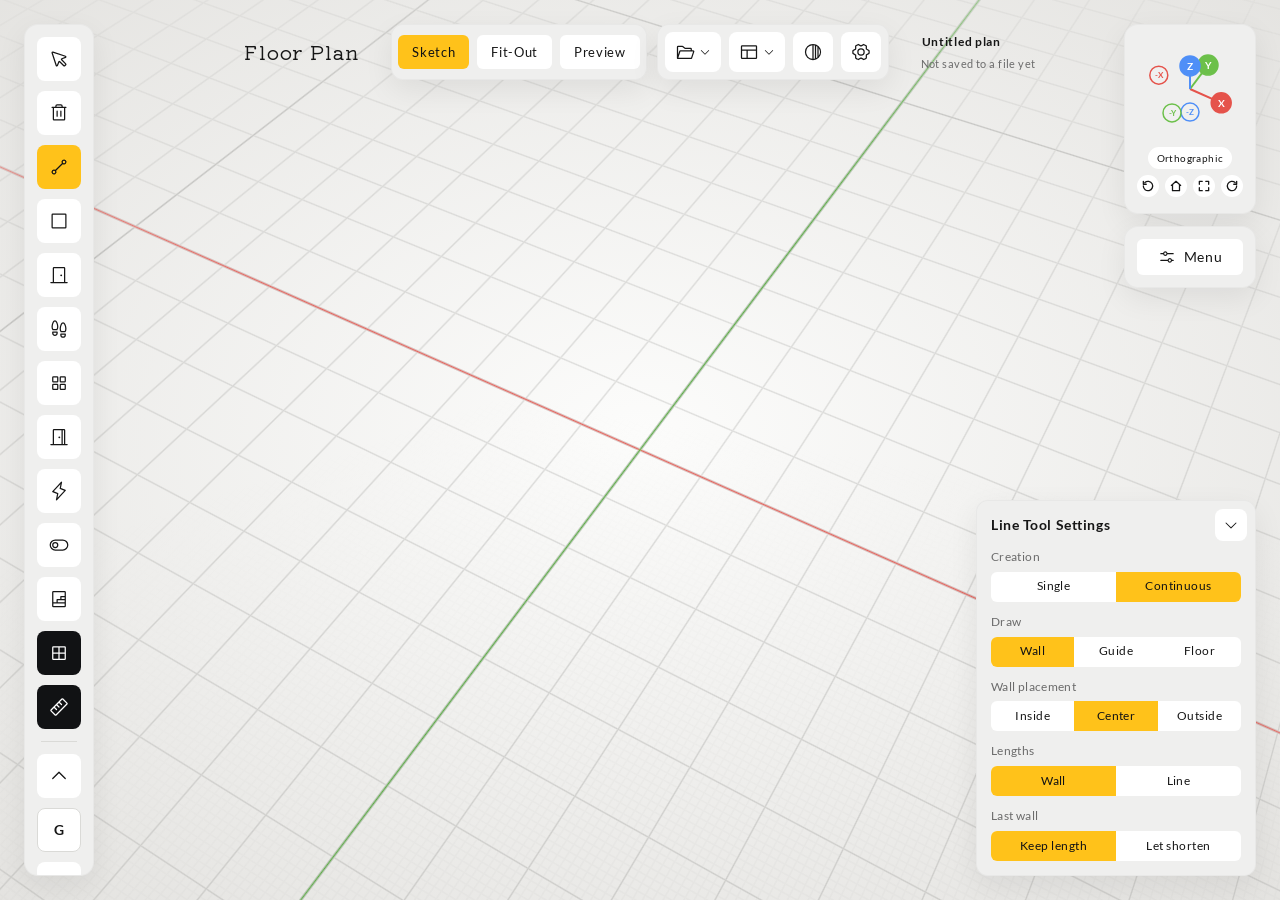
<file: index.html>
<!doctype html>
<html lang="en">
  <head>
    <meta charset="UTF-8" />
    <meta name="viewport" content="width=device-width, initial-scale=1.0, maximum-scale=1.0, user-scalable=no, viewport-fit=cover" />
    <meta name="color-scheme" content="dark" />
    <title>Floorplanner</title>
    <script type="module" crossorigin src="./assets/index-D0CQJiIV.js"></script>
    <link rel="stylesheet" crossorigin href="./assets/index-CK3XJkyU.css">
  </head>
  <body>
    <div id="root"></div>
  </body>
</html>
</file>
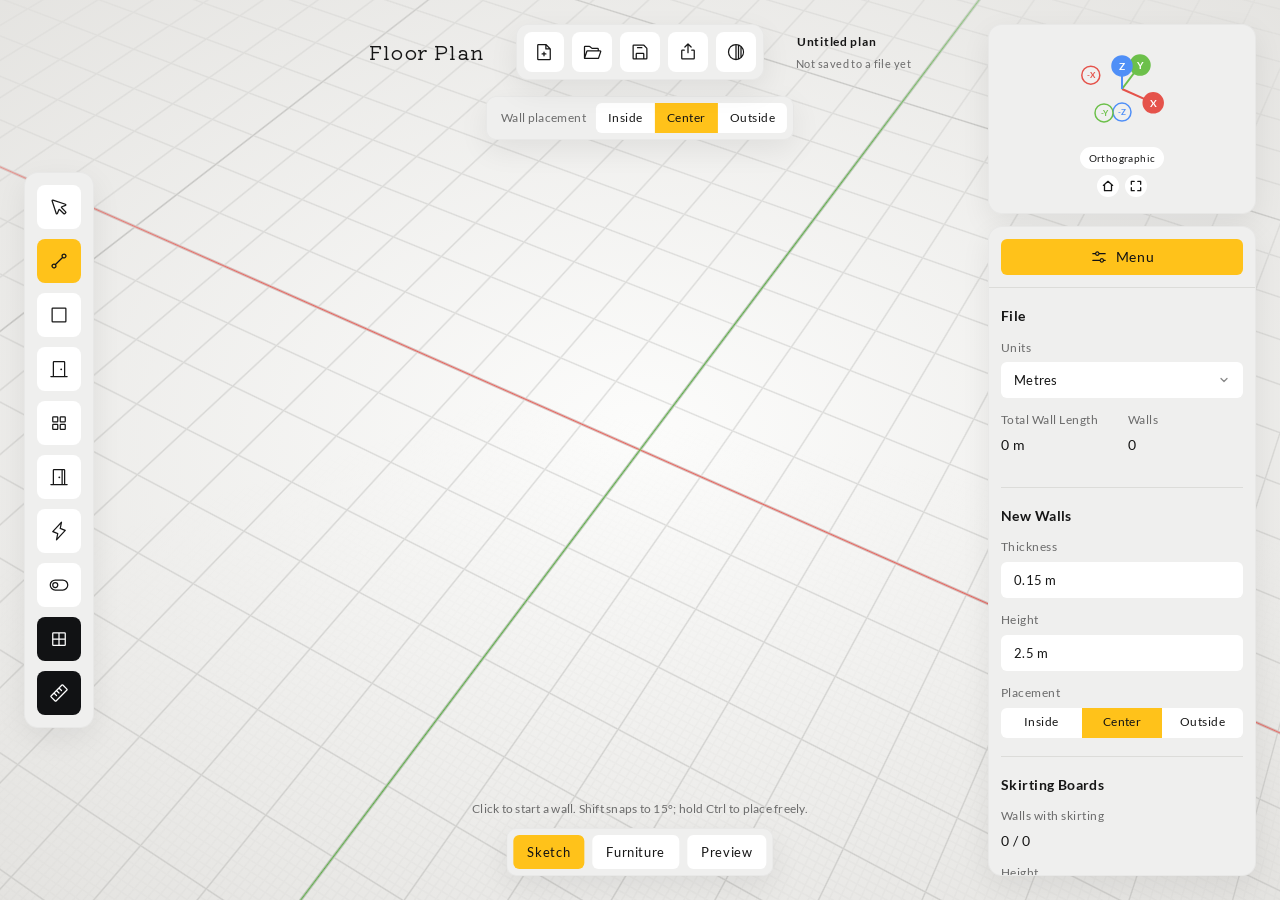
<file: next/index.html>
<!doctype html>
<html lang="en">
  <head>
    <meta charset="UTF-8" />
    <meta name="viewport" content="width=device-width, initial-scale=1.0" />
    <meta name="color-scheme" content="dark" />
    <title>Floorplanner</title>
    <script type="module" crossorigin src="./assets/index-BhNfebHr.js"></script>
    <link rel="stylesheet" crossorigin href="./assets/index-CAD4DLym.css">
  </head>
  <body>
    <div id="root"></div>
  </body>
</html>
</file>
<file: assets/index-CK3XJkyU.css>
@font-face{font-family:Lato;font-style:normal;font-display:swap;font-weight:400;src:url(./lato-latin-ext-400-normal-CK4GAP86.woff2)format("woff2"),url([data-uri])format("woff");unicode-range:U+100-2BA,U+2BD-2C5,U+2C7-2CC,U+2CE-2D7,U+2DD-2FF,U+304,U+308,U+329,U+1D00-1DBF,U+1E00-1E9F,U+1EF2-1EFF,U+2020,U+20A0-20AB,U+20AD-20C0,U+2113,U+2C60-2C7F,U+A720-A7FF}@font-face{font-family:Lato;font-style:normal;font-display:swap;font-weight:400;src:url(./lato-latin-400-normal-BEhtfm5r.woff2)format("woff2"),url(./lato-latin-400-normal-B11PyLys.woff)format("woff");unicode-range:U+??,U+131,U+152-153,U+2BB-2BC,U+2C6,U+2DA,U+2DC,U+304,U+308,U+329,U+2000-206F,U+20AC,U+2122,U+2191,U+2193,U+2212,U+2215,U+FEFF,U+FFFD}@font-face{font-family:Lato;font-style:normal;font-display:swap;font-weight:700;src:url(./lato-latin-ext-700-normal-C6gwlRgY.woff2)format("woff2"),url([data-uri])format("woff");unicode-range:U+100-2BA,U+2BD-2C5,U+2C7-2CC,U+2CE-2D7,U+2DD-2FF,U+304,U+308,U+329,U+1D00-1DBF,U+1E00-1E9F,U+1EF2-1EFF,U+2020,U+20A0-20AB,U+20AD-20C0,U+2113,U+2C60-2C7F,U+A720-A7FF}@font-face{font-family:Lato;font-style:normal;font-display:swap;font-weight:700;src:url(./lato-latin-700-normal-BUGMgin4.woff2)format("woff2"),url(./lato-latin-700-normal-DAdL7O4w.woff)format("woff");unicode-range:U+??,U+131,U+152-153,U+2BB-2BC,U+2C6,U+2DA,U+2DC,U+304,U+308,U+329,U+2000-206F,U+20AC,U+2122,U+2191,U+2193,U+2212,U+2215,U+FEFF,U+FFFD}@font-face{font-family:Lato;font-style:normal;font-display:swap;font-weight:900;src:url(./lato-latin-ext-900-normal-BhetttCG.woff2)format("woff2"),url([data-uri])format("woff");unicode-range:U+100-2BA,U+2BD-2C5,U+2C7-2CC,U+2CE-2D7,U+2DD-2FF,U+304,U+308,U+329,U+1D00-1DBF,U+1E00-1E9F,U+1EF2-1EFF,U+2020,U+20A0-20AB,U+20AD-20C0,U+2113,U+2C60-2C7F,U+A720-A7FF}@font-face{font-family:Lato;font-style:normal;font-display:swap;font-weight:900;src:url(./lato-latin-900-normal-C3uaq3BA.woff2)format("woff2"),url(./lato-latin-900-normal-CZBfLiEO.woff)format("woff");unicode-range:U+??,U+131,U+152-153,U+2BB-2BC,U+2C6,U+2DA,U+2DC,U+304,U+308,U+329,U+2000-206F,U+20AC,U+2122,U+2191,U+2193,U+2212,U+2215,U+FEFF,U+FFFD}@font-face{font-family:Kiwi Maru;font-style:normal;font-display:swap;font-weight:400;src:url(./kiwi-maru-0-400-normal-RpCwQYAo.woff2)format("woff2"),url(./kiwi-maru-0-400-normal-HqWxo7Ba.woff)format("woff");unicode-range:U+25EE8,U+25F23,U+25F5C,U+25FD4,U+25FE0,U+25FFB,U+2600C,U+26017,U+26060,U+260ED,U+26222,U+2626A,U+26270,U+26286,U+2634C,U+26402,U+2667E,U+266B0,U+2671D,U+268DD,U+268EA,U+26951,U+2696F,U+26999,U+269DD,U+26A1E,U+26A58,U+26A8C,U+26AB7,U+26AFF,U+26C29,U+26C73,U+26C9E,U+26CDD,U+26E40,U+26E65,U+26F94,U+26FF6-26FF8,U+270F4,U+2710D,U+27139,U+273DA-273DB,U+273FE,U+27410,U+27449,U+27614-27615,U+27631,U+27684,U+27693,U+2770E,U+27723,U+27752,U+278B2,U+27985,U+279B4,U+27A84,U+27BB3,U+27BBE,U+27BC7,U+27C3C,U+27CB8,U+27D73,U+27DA0,U+27E10,U+27EAF,U+27FB7,U+2808A,U+280BB,U+28277,U+28282,U+282F3,U+283CD,U+2840C,U+28455,U+284DC,U+2856B,U+285C8-285C9,U+286D7,U+286FA,U+28946,U+28949,U+2896B,U+28987-28988,U+289BA-289BB,U+28A1E,U+28A29,U+28A43,U+28A71,U+28A99,U+28ACD,U+28ADD,U+28AE4,U+28BC1,U+28BEF,U+28CDD,U+28D10,U+28D71,U+28DFB,U+28E0F,U+28E17,U+28E1F,U+28E36,U+28E89,U+28EEB,U+28EF6,U+28F32,U+28FF8,U+292A0,U+292B1,U+29490,U+295CF,U+2967F,U+296F0,U+29719,U+29750,U+29810,U+298C6,U+29A72,U+29D4B,U+29DDB,U+29E15,U+29E3D,U+29E49,U+29E8A,U+29EC4,U+29EDB,U+29EE9,U+29FCE,U+29FD7,U+2A01A,U+2A02F,U+2A082,U+2A0F9,U+2A190,U+2A2B2,U+2A38C,U+2A437,U+2A5F1,U+2A602,U+2A61A,U+2A6B2,U+2A9E6,U+2B746,U+2B751,U+2B753,U+2B75A,U+2B75C,U+2B765,U+2B776-2B777,U+2B77C,U+2B782,U+2B789,U+2B78B,U+2B78E,U+2B794,U+2B7AC,U+2B7AF,U+2B7BD,U+2B7C9,U+2B7CF,U+2B7D2,U+2B7D8,U+2B7F0,U+2B80D,U+2B817,U+2B81A,U+2D544,U+2E278,U+2E569,U+2E6EA,U+2F804,U+2F80F,U+2F815,U+2F818,U+2F81A,U+2F822,U+2F828,U+2F82C,U+2F833,U+2F83F,U+2F846,U+2F852,U+2F862,U+2F86D,U+2F873,U+2F877,U+2F884,U+2F899-2F89A,U+2F8A6,U+2F8AC,U+2F8B2,U+2F8B6,U+2F8D3,U+2F8DB-2F8DC,U+2F8E1,U+2F8E5,U+2F8EA,U+2F8ED,U+2F8FC,U+2F903,U+2F90B,U+2F90F,U+2F91A,U+2F920-2F921,U+2F945,U+2F947,U+2F96C,U+2F995,U+2F9D0,U+2F9DE-2F9DF,U+2F9F4}@font-face{font-family:Kiwi Maru;font-style:normal;font-display:swap;font-weight:400;src:url([data-uri])format("woff2"),url([data-uri])format("woff");unicode-range:U+1F235-1F23B,U+1F240-1F248,U+1F250-1F251,U+2000B,U+20089-2008A,U+200A2,U+200A4,U+200B0,U+200F5,U+20158,U+201A2,U+20213,U+2032B,U+20371,U+20381,U+203F9,U+2044A,U+20509,U+2053F,U+205B1,U+205D6,U+20611,U+20628,U+206EC,U+2074F,U+207C8,U+20807,U+2083A,U+208B9,U+2090E,U+2097C,U+20984,U+2099D,U+20A64,U+20AD3,U+20B1D,U+20B9F,U+20BB7,U+20D45,U+20D58,U+20DE1,U+20E64,U+20E6D,U+20E95,U+20F5F,U+21201,U+2123D,U+21255,U+21274,U+2127B,U+212D7,U+212E4,U+212FD,U+2131B,U+21336,U+21344,U+213C4,U+2146D-2146E,U+215D7,U+21647,U+216B4,U+21706,U+21742,U+218BD,U+219C3,U+21A1A,U+21C56,U+21D2D,U+21D45,U+21D62,U+21D78,U+21D92,U+21D9C,U+21DA1,U+21DB7,U+21DE0,U+21E33-21E34,U+21F1E,U+21F76,U+21FFA,U+2217B,U+22218,U+2231E,U+223AD,U+22609,U+226F3,U+2285B,U+228AB,U+2298F,U+22AB8,U+22B46,U+22B4F-22B50,U+22BA6,U+22C1D,U+22C24,U+22DE1,U+22E42,U+22FEB,U+231B6,U+231C3-231C4,U+231F5,U+23372,U+233CC,U+233D0,U+233D2-233D3,U+233D5,U+233DA,U+233DF,U+233E4,U+233FE,U+2344A-2344B,U+23451,U+23465,U+234E4,U+2355A,U+23594,U+235C4,U+23638-2363A,U+23647,U+2370C,U+2371C,U+2373F,U+23763-23764,U+237E7,U+237F1,U+237FF,U+23824,U+2383D,U+23A98,U+23C7F,U+23CBE,U+23CFE,U+23D00,U+23D0E,U+23D40,U+23DD3,U+23DF9-23DFA,U+23F7E,U+2404B,U+24096,U+24103,U+241C6,U+241FE,U+242EE,U+243BC,U+243D0,U+24629,U+246A5,U+247F1,U+24896,U+248E9,U+24A4D,U+24B56,U+24B6F,U+24C16,U+24D14,U+24E04,U+24E0E,U+24E37,U+24E6A,U+24E8B,U+24FF2,U+2504A,U+25055,U+25122,U+251A9,U+251CD,U+251E5,U+2521E,U+2524C,U+2542E,U+2548E,U+254D9,U+2550E,U+255A7,U+2567F,U+25771,U+257A9,U+257B4,U+25874,U+259C4,U+259CC,U+259D4,U+25AD7,U+25AE3-25AE4,U+25AF1,U+25BB2,U+25C4B,U+25C64,U+25DA1,U+25E2E,U+25E56,U+25E62,U+25E65,U+25EC2,U+25ED8}@font-face{font-family:Kiwi Maru;font-style:normal;font-display:swap;font-weight:400;src:url([data-uri])format("woff2"),url([data-uri])format("woff");unicode-range:U+FFD7,U+FFDA-FFDC,U+FFE0-FFE2,U+FFE4,U+FFE6,U+FFE8-FFEE,U+1F100-1F10C,U+1F110-1F16C,U+1F170-1F1AC,U+1F200-1F202,U+1F210-1F234}@font-face{font-family:Kiwi Maru;font-style:normal;font-display:swap;font-weight:400;src:url(./kiwi-maru-3-400-normal-D537E80P.woff2)format("woff2"),url(./kiwi-maru-3-400-normal-IcBmbXvK.woff)format("woff");unicode-range:U+FA10,U+FA12-FA6D,U+FB00-FB04,U+FE10-FE19,U+FE30-FE42,U+FE44-FE52,U+FE54-FE66,U+FE68-FE6B,U+FF02,U+FF04,U+FF07,U+FF51,U+FF5B,U+FF5D,U+FF5F-FF60,U+FF66,U+FF69,U+FF87,U+FFA1-FFBE,U+FFC2-FFC7,U+FFCA-FFCF,U+FFD2-FFD6}@font-face{font-family:Kiwi Maru;font-style:normal;font-display:swap;font-weight:400;src:url(./kiwi-maru-4-400-normal-ERlxS0OO.woff2)format("woff2"),url(./kiwi-maru-4-400-normal-b23bXFxh.woff)format("woff");unicode-range:U+F92D-F959,U+F95B-F9F2,U+F9F4-FA0B,U+FA0E-FA0F}@font-face{font-family:Kiwi Maru;font-style:normal;font-display:swap;font-weight:400;src:url(./kiwi-maru-5-400-normal-DGnlKK3h.woff2)format("woff2"),url(./kiwi-maru-5-400-normal-BEqBpK45.woff)format("woff");unicode-range:U+9E8B-9E8C,U+9E8E-9E8F,U+9E91-9E92,U+9E95-9E96,U+9E98,U+9E9B,U+9E9D-9E9E,U+9EA4-9EA5,U+9EA8-9EAA,U+9EAC-9EB0,U+9EB3-9EB5,U+9EB8,U+9EBC-9EBF,U+9EC3,U+9EC6,U+9EC8,U+9ECB-9ECD,U+9ECF-9ED1,U+9ED4-9ED5,U+9ED8,U+9EDB-9EE0,U+9EE4-9EE5,U+9EE7-9EE8,U+9EEC-9EF2,U+9EF4-9EF9,U+9EFB-9EFF,U+9F02-9F03,U+9F07-9F09,U+9F0E-9F12,U+9F14-9F17,U+9F19-9F1B,U+9F1F-9F22,U+9F26,U+9F2A-9F2C,U+9F2F,U+9F31-9F32,U+9F34,U+9F37,U+9F39-9F3A,U+9F3C-9F3F,U+9F41,U+9F43-9F47,U+9F4A,U+9F4E-9F50,U+9F52-9F58,U+9F5A,U+9F5D-9F61,U+9F63,U+9F66-9F6A,U+9F6C-9F73,U+9F75-9F77,U+9F7A,U+9F7D,U+9F7F,U+9F8F-9F92,U+9F94-9F97,U+9F99,U+9F9C-9FA3,U+9FA5,U+9FB4,U+9FBC-9FC2,U+9FC4,U+9FC6,U+9FCC,U+F900-F92C}@font-face{font-family:Kiwi Maru;font-style:normal;font-display:swap;font-weight:400;src:url(./kiwi-maru-6-400-normal-BRJaHLWQ.woff2)format("woff2"),url(./kiwi-maru-6-400-normal-B2hk1Njq.woff)format("woff");unicode-range:U+9C3E,U+9C41,U+9C43-9C4A,U+9C4E-9C50,U+9C52-9C54,U+9C56,U+9C58,U+9C5A-9C61,U+9C63,U+9C65,U+9C67-9C6B,U+9C6D-9C6E,U+9C70,U+9C72,U+9C75-9C78,U+9C7A-9C7C,U+9CE6-9CE7,U+9CEB-9CEC,U+9CF0,U+9CF2,U+9CF6-9CF7,U+9CF9,U+9D02-9D03,U+9D06-9D09,U+9D0B,U+9D0E,U+9D11-9D12,U+9D15,U+9D17-9D18,U+9D1B-9D1F,U+9D23,U+9D26,U+9D2A-9D2C,U+9D2F-9D30,U+9D32-9D34,U+9D3A,U+9D3C-9D3F,U+9D41-9D48,U+9D4A,U+9D50-9D54,U+9D59,U+9D5D-9D65,U+9D69-9D6C,U+9D6F-9D70,U+9D72-9D73,U+9D76-9D77,U+9D7A-9D7C,U+9D7E,U+9D83-9D84,U+9D86-9D87,U+9D89-9D8A,U+9D8D-9D8E,U+9D92-9D93,U+9D95-9D9A,U+9DA1,U+9DA4,U+9DA9-9DAC,U+9DAE,U+9DB1-9DB2,U+9DB5,U+9DB8-9DBD,U+9DBF-9DC4,U+9DC6-9DC7,U+9DC9-9DCA,U+9DCF,U+9DD3-9DD7,U+9DD9-9DDA,U+9DDE-9DE0,U+9DE3,U+9DE5-9DE7,U+9DE9,U+9DEB,U+9DED-9DF0,U+9DF3-9DF4,U+9DF8,U+9DFD-9DFE,U+9E02,U+9E07,U+9E0A,U+9E0D-9E0E,U+9E10-9E12,U+9E15-9E16,U+9E19-9E1F,U+9E75,U+9E79-9E7D,U+9E80-9E85,U+9E87-9E88}@font-face{font-family:Kiwi Maru;font-style:normal;font-display:swap;font-weight:400;src:url(./kiwi-maru-7-400-normal-l9oJBXd4.woff2)format("woff2"),url(./kiwi-maru-7-400-normal-CUCJdtPC.woff)format("woff");unicode-range:U+9AE5-9AE7,U+9AE9,U+9AEB-9AEC,U+9AEE-9AEF,U+9AF1-9AF5,U+9AF7,U+9AF9-9AFB,U+9AFD,U+9AFF-9B06,U+9B08-9B09,U+9B0B-9B0E,U+9B10,U+9B12,U+9B16,U+9B18-9B1D,U+9B1F-9B20,U+9B22-9B23,U+9B25-9B2F,U+9B32-9B35,U+9B37,U+9B39-9B3B,U+9B3D,U+9B43-9B44,U+9B48,U+9B4B-9B4F,U+9B51,U+9B55-9B58,U+9B5B,U+9B5E,U+9B61,U+9B63,U+9B65-9B66,U+9B68,U+9B6A-9B6F,U+9B72-9B79,U+9B7F-9B80,U+9B83-9B87,U+9B89-9B8B,U+9B8D,U+9B8F-9B94,U+9B96-9B97,U+9B9A,U+9B9D-9BA0,U+9BA6-9BA7,U+9BA9-9BAA,U+9BAC,U+9BB0-9BB2,U+9BB4,U+9BB7-9BB9,U+9BBB-9BBC,U+9BBE-9BC1,U+9BC6-9BC8,U+9BCA,U+9BCE-9BD2,U+9BD4,U+9BD7-9BD8,U+9BDD,U+9BDF,U+9BE1-9BE5,U+9BE7,U+9BEA-9BEB,U+9BEE-9BF3,U+9BF5,U+9BF7-9BFA,U+9BFD,U+9BFF-9C00,U+9C02,U+9C04,U+9C06,U+9C08-9C0D,U+9C0F-9C16,U+9C18-9C1E,U+9C21-9C2A,U+9C2D-9C32,U+9C35-9C37,U+9C39-9C3A,U+9C3D}@font-face{font-family:Kiwi Maru;font-style:normal;font-display:swap;font-weight:400;src:url(./kiwi-maru-8-400-normal-fPIDDNy5.woff2)format("woff2"),url(./kiwi-maru-8-400-normal-Bx7SFiXr.woff)format("woff");unicode-range:U+98EB,U+98ED-98EE,U+98F0-98F1,U+98F3,U+98F6,U+9902,U+9907-9909,U+9911-9912,U+9914-9918,U+991A-9922,U+9924,U+9926-9927,U+992B-992C,U+992E,U+9931-9935,U+9939-993E,U+9940-9942,U+9945-9949,U+994B-994E,U+9950-9952,U+9954-9955,U+9958-9959,U+995B-995C,U+995E-9960,U+9963,U+9997-9998,U+999B,U+999D-999F,U+99A3,U+99A5-99A6,U+99A8,U+99AD-99AE,U+99B0-99B2,U+99B5,U+99B9-99BA,U+99BC-99BD,U+99BF,U+99C1,U+99C3,U+99C8-99C9,U+99D1,U+99D3-99D5,U+99D8-99DF,U+99E1-99E2,U+99E7,U+99EA-99EE,U+99F0-99F2,U+99F4-99F5,U+99F8-99F9,U+99FB-99FE,U+9A01-9A05,U+9A08,U+9A0A-9A0C,U+9A0F-9A11,U+9A16,U+9A1A,U+9A1E,U+9A20,U+9A22-9A24,U+9A27,U+9A2B,U+9A2D-9A2E,U+9A31,U+9A33,U+9A35-9A38,U+9A3E,U+9A40-9A45,U+9A47,U+9A4A-9A4E,U+9A51-9A52,U+9A54-9A58,U+9A5B,U+9A5D,U+9A5F,U+9A62,U+9A64-9A65,U+9A69-9A6C,U+9AAA,U+9AAC-9AB0,U+9AB2,U+9AB4-9AB7,U+9AB9,U+9ABB-9AC1,U+9AC3,U+9AC6,U+9AC8,U+9ACE-9AD3,U+9AD5-9AD7,U+9ADB-9ADC,U+9ADE-9AE0,U+9AE2-9AE4}@font-face{font-family:Kiwi Maru;font-style:normal;font-display:swap;font-weight:400;src:url(./kiwi-maru-9-400-normal-ByIYw7EL.woff2)format("woff2"),url(./kiwi-maru-9-400-normal-BnaOWy3v.woff)format("woff");unicode-range:U+971D,U+9721-9724,U+9728,U+972A,U+9730-9731,U+9733,U+9736,U+9738-9739,U+973B,U+973D-973E,U+9741-9744,U+9746-974A,U+974D-974F,U+9751,U+9755,U+9757-9758,U+975A-975C,U+9760-9761,U+9763-9764,U+9766-9768,U+976A-976B,U+976E,U+9771,U+9773,U+9776-977D,U+977F-9781,U+9785-9786,U+9789,U+978B,U+978F-9790,U+9795-9797,U+9799-979A,U+979C,U+979E-97A0,U+97A2-97A3,U+97A6,U+97A8,U+97AB-97AC,U+97AE,U+97B1-97B6,U+97B8-97BA,U+97BC,U+97BE-97BF,U+97C1,U+97C3-97CE,U+97D0-97D1,U+97D4,U+97D7-97D9,U+97DB-97DE,U+97E0-97E1,U+97E4,U+97E6,U+97ED-97EF,U+97F1-97F2,U+97F4-97F8,U+97FA,U+9804,U+9807,U+980A,U+980C-980F,U+9814,U+9816-9817,U+9819-981A,U+981C,U+981E,U+9820-9821,U+9823-9826,U+982B,U+982E-9830,U+9832-9835,U+9837,U+9839,U+983D-983E,U+9844,U+9846-9847,U+984A-984B,U+984F,U+9851-9853,U+9856-9857,U+9859-985B,U+9862-9863,U+9865-9866,U+986A-986C,U+986F-9871,U+9873-9875,U+98AA-98AB,U+98AD-98AE,U+98B0-98B1,U+98B4,U+98B6-98B8,U+98BA-98BC,U+98BF,U+98C2-98C8,U+98CB-98CC,U+98CE,U+98DC,U+98DE,U+98E0-98E1,U+98E3,U+98E5-98E7,U+98E9-98EA}@font-face{font-family:Kiwi Maru;font-style:normal;font-display:swap;font-weight:400;src:url(./kiwi-maru-10-400-normal-DGu7R0CJ.woff2)format("woff2"),url(./kiwi-maru-10-400-normal-BBAUx5nS.woff)format("woff");unicode-range:U+944A,U+944C,U+9452-9453,U+9455,U+9459-945C,U+945E-9463,U+9468,U+946A-946B,U+946D-9472,U+9475,U+9477,U+947C-947F,U+9481,U+9483-9485,U+9578-9579,U+957E-957F,U+9582,U+9584,U+9586-9588,U+958A,U+958C-958F,U+9592,U+9594,U+9596,U+9598-9599,U+959D-95A1,U+95A4,U+95A6-95A9,U+95AB-95AD,U+95B1,U+95B4,U+95B6,U+95B9-95BF,U+95C3,U+95C6,U+95C8-95CD,U+95D0-95D6,U+95D9-95DA,U+95DC-95E2,U+95E4-95E6,U+95E8,U+961D-961E,U+9621-9622,U+9624-9626,U+9628,U+962C,U+962E-962F,U+9631,U+9633-9634,U+9637-963A,U+963C-963D,U+9641-9642,U+964B-964C,U+964F,U+9652,U+9654,U+9656-9658,U+965C-965F,U+9661,U+9666,U+966A,U+966C,U+966E,U+9672,U+9674,U+9677,U+967B-967C,U+967E-967F,U+9681-9684,U+9689,U+968B,U+968D,U+9691,U+9695-9698,U+969A,U+969D,U+969F,U+96A4-96AA,U+96AE-96B4,U+96B6,U+96B8-96BB,U+96BD,U+96C1,U+96C9-96CB,U+96CD-96CE,U+96D2,U+96D5-96D6,U+96D8-96DA,U+96DC-96DF,U+96E9,U+96EF,U+96F1,U+96F9-96FA,U+9702-9706,U+9708-9709,U+970D-970F,U+9711,U+9713-9714,U+9716,U+9719-971B}@font-face{font-family:Kiwi Maru;font-style:normal;font-display:swap;font-weight:400;src:url(./kiwi-maru-11-400-normal-BbIbQDjy.woff2)format("woff2"),url(./kiwi-maru-11-400-normal-CYQk_4Ba.woff)format("woff");unicode-range:U+92BC-92BD,U+92BF-92C3,U+92C5-92C8,U+92CB-92D0,U+92D2-92D3,U+92D5,U+92D7-92D9,U+92DC-92DD,U+92DF-92E1,U+92E3-92E5,U+92E7-92EA,U+92EC,U+92EE,U+92F0,U+92F2,U+92F7-92FB,U+92FF-9300,U+9302,U+9304,U+9308,U+930D,U+930F-9311,U+9314-9315,U+9318-931A,U+931C-931F,U+9321-9325,U+9327-932B,U+932E,U+9333-9337,U+933A-933B,U+9344,U+9347-934A,U+934D,U+9350-9352,U+9354-9358,U+935A,U+935C,U+935E,U+9360,U+9364-9365,U+9367,U+9369-936D,U+936F-9371,U+9373-9374,U+9376,U+937A,U+937D-9382,U+9388,U+938A-938B,U+938D,U+938F,U+9392,U+9394-9395,U+9397-9398,U+939A-939B,U+939E,U+93A1,U+93A3-93A4,U+93A6,U+93A8-93A9,U+93AB-93AD,U+93B0,U+93B4-93B6,U+93B9-93BB,U+93C1,U+93C3-93CD,U+93D0-93D1,U+93D3,U+93D6-93D9,U+93DC-93DF,U+93E2,U+93E4-93E8,U+93F1,U+93F5,U+93F7-93FB,U+93FD,U+9401-9404,U+9407-9409,U+940D-9410,U+9413-9417,U+9419-941A,U+941F,U+9421,U+942B,U+942E-942F,U+9431-9434,U+9436,U+9438,U+943A-943B,U+943D,U+943F,U+9441,U+9443-9445,U+9448}@font-face{font-family:Kiwi Maru;font-style:normal;font-display:swap;font-weight:400;src:url(./kiwi-maru-12-400-normal-DrXvrG2L.woff2)format("woff2"),url(./kiwi-maru-12-400-normal-a729-9KH.woff)format("woff");unicode-range:U+9143,U+9146-914C,U+914F,U+9153,U+9156-915B,U+9161,U+9163-9165,U+9167,U+9169,U+916D,U+9172-9174,U+9179-917B,U+9181-9183,U+9185-9187,U+9189-918B,U+918E,U+9191,U+9193-9195,U+9197-9198,U+919E,U+91A1-91A2,U+91A6,U+91A8,U+91AA-91B6,U+91BA-91BD,U+91BF-91C6,U+91C9,U+91CB,U+91D0,U+91D3-91D4,U+91D6-91D7,U+91D9-91DB,U+91DE-91DF,U+91E1,U+91E4-91E6,U+91E9-91EA,U+91EC-91F1,U+91F5-91F7,U+91F9,U+91FB-91FD,U+91FF-9201,U+9204-9207,U+9209-920A,U+920C,U+920E,U+9210-9218,U+921C-921E,U+9223-9226,U+9228-9229,U+922C,U+922E-9230,U+9233,U+9235-923A,U+923C,U+923E-9240,U+9242-9243,U+9245-924B,U+924D-9251,U+9256-925A,U+925C-925E,U+9260-9261,U+9264-9269,U+926E-9270,U+9275-9279,U+927B-927F,U+9288-928A,U+928D-928E,U+9291-9293,U+9295-9297,U+9299,U+929B-929C,U+929F-92A0,U+92A4-92A5,U+92A7-92A8,U+92AB,U+92AF,U+92B2-92B3,U+92B6-92BB}@font-face{font-family:Kiwi Maru;font-style:normal;font-display:swap;font-weight:400;src:url(./kiwi-maru-13-400-normal-DYltvmW8.woff2)format("woff2"),url(./kiwi-maru-13-400-normal-f--8n4nk.woff)format("woff");unicode-range:U+8F52-8F55,U+8F57-8F58,U+8F5C-8F5E,U+8F61-8F66,U+8F9C-8F9D,U+8F9F-8FA2,U+8FA4-8FA8,U+8FAD-8FAF,U+8FB4-8FB8,U+8FBE,U+8FC0-8FC2,U+8FC6,U+8FC8,U+8FCA-8FCB,U+8FCD,U+8FD0,U+8FD2-8FD3,U+8FD5,U+8FDA,U+8FE0,U+8FE2-8FE5,U+8FE8-8FEA,U+8FED-8FEF,U+8FF1,U+8FF4-8FF6,U+8FF8-8FFB,U+8FFE,U+9002,U+9004-9005,U+9008,U+900B-900E,U+9011,U+9013,U+9015-9016,U+9018,U+901B,U+901E,U+9021,U+9027-902A,U+902C-902D,U+902F,U+9033-9037,U+9039,U+903C,U+903E-903F,U+9041,U+9043-9044,U+9049,U+904C,U+904F-9052,U+9056,U+9058,U+905B-905E,U+9062,U+9066-9068,U+906C,U+906F-9070,U+9072,U+9074,U+9076,U+9079,U+9080-9083,U+9085,U+9087-9088,U+908B-908C,U+908E-9090,U+9095,U+9097-9099,U+909B,U+90A0-90A2,U+90A5,U+90A8,U+90AF-90B6,U+90BD-90BE,U+90C3-90C5,U+90C7-90C9,U+90CC,U+90D2,U+90D5,U+90D7-90D9,U+90DB-90DF,U+90E2,U+90E4-90E5,U+90EB,U+90EF-90F0,U+90F2,U+90F4,U+90F6,U+90FE-9100,U+9102,U+9104-9106,U+9108,U+910D,U+9110,U+9112,U+9114-911A,U+911C,U+911E,U+9120,U+9122-9123,U+9125,U+9127,U+9129,U+912D-9132,U+9134,U+9136-9137,U+9139-913A,U+913C-913D}@font-face{font-family:Kiwi Maru;font-style:normal;font-display:swap;font-weight:400;src:url(./kiwi-maru-14-400-normal-BNGMZzNh.woff2)format("woff2"),url(./kiwi-maru-14-400-normal-oNlgTzKf.woff)format("woff");unicode-range:U+8DC0,U+8DC2,U+8DC5-8DC8,U+8DCA-8DCC,U+8DCE-8DCF,U+8DD1,U+8DD4-8DD7,U+8DD9-8DDB,U+8DDF,U+8DE3-8DE5,U+8DE7,U+8DEA-8DEC,U+8DF0-8DF2,U+8DF4,U+8DFC-8DFD,U+8DFF,U+8E01,U+8E04-8E06,U+8E08-8E09,U+8E0B-8E0C,U+8E10-8E11,U+8E14,U+8E16,U+8E1D-8E23,U+8E26-8E27,U+8E30-8E31,U+8E33-8E39,U+8E3D,U+8E40-8E42,U+8E44,U+8E47-8E50,U+8E54-8E55,U+8E59,U+8E5B-8E64,U+8E69,U+8E6C-8E6D,U+8E6F-8E72,U+8E75-8E77,U+8E79-8E7C,U+8E81-8E85,U+8E89,U+8E8B,U+8E90-8E95,U+8E98-8E9B,U+8E9D-8E9E,U+8EA1-8EA2,U+8EA7,U+8EA9-8EAA,U+8EAC-8EB1,U+8EB3,U+8EB5-8EB6,U+8EBA-8EBB,U+8EBE,U+8EC0-8EC1,U+8EC3-8EC8,U+8ECB,U+8ECF,U+8ED1,U+8ED4,U+8EDB-8EDC,U+8EE3,U+8EE8,U+8EEB,U+8EED-8EEE,U+8EF0-8EF1,U+8EF7,U+8EF9-8EFC,U+8EFE,U+8F00,U+8F02,U+8F05,U+8F07-8F08,U+8F0A,U+8F0F-8F10,U+8F12-8F13,U+8F15-8F19,U+8F1B-8F1C,U+8F1E-8F21,U+8F23,U+8F25-8F28,U+8F2B-8F2F,U+8F33-8F37,U+8F39-8F3B,U+8F3E,U+8F40-8F43,U+8F45-8F47,U+8F49-8F4A,U+8F4C-8F4F,U+8F51}@font-face{font-family:Kiwi Maru;font-style:normal;font-display:swap;font-weight:400;src:url(./kiwi-maru-15-400-normal-ZWG2u6lw.woff2)format("woff2"),url(./kiwi-maru-15-400-normal-QPJ5VaK5.woff)format("woff");unicode-range:U+8B2D,U+8B30,U+8B37,U+8B3C,U+8B3E,U+8B41-8B46,U+8B48-8B49,U+8B4C-8B4F,U+8B51-8B54,U+8B56,U+8B59,U+8B5B,U+8B5E-8B5F,U+8B63,U+8B69,U+8B6B-8B6D,U+8B6F,U+8B71,U+8B74,U+8B76,U+8B78-8B79,U+8B7C-8B81,U+8B84-8B85,U+8B8A-8B8F,U+8B92-8B96,U+8B99-8B9A,U+8B9C-8BA0,U+8C38-8C3A,U+8C3D-8C3F,U+8C41,U+8C45,U+8C47-8C49,U+8C4B-8C4C,U+8C4E-8C51,U+8C53-8C55,U+8C57-8C59,U+8C5B,U+8C5D,U+8C62-8C64,U+8C66,U+8C68-8C69,U+8C6B-8C6D,U+8C73,U+8C75-8C76,U+8C78,U+8C7A-8C7C,U+8C7E,U+8C82,U+8C85-8C87,U+8C89-8C8B,U+8C8D-8C8E,U+8C90,U+8C92-8C94,U+8C98-8C99,U+8C9B-8C9C,U+8C9F,U+8CA4,U+8CAD-8CAE,U+8CB2-8CB3,U+8CB6,U+8CB9-8CBA,U+8CBD,U+8CC1-8CC2,U+8CC4-8CC6,U+8CC8-8CC9,U+8CCB,U+8CCD-8CCF,U+8CD2,U+8CD5-8CD6,U+8CD9-8CDA,U+8CDD,U+8CE1,U+8CE3-8CE4,U+8CE6,U+8CE8,U+8CEC,U+8CEF-8CF2,U+8CF4-8CF5,U+8CF7-8CF8,U+8CFA-8CFB,U+8CFD-8CFF,U+8D01,U+8D03-8D04,U+8D07,U+8D09-8D0B,U+8D0D-8D10,U+8D12-8D14,U+8D16-8D17,U+8D1B-8D1D,U+8D65,U+8D67,U+8D69,U+8D6B-8D6E,U+8D71,U+8D73,U+8D76,U+8D7F,U+8D81-8D82,U+8D84,U+8D88,U+8D8D,U+8D90-8D91,U+8D95,U+8D99,U+8D9E-8DA0,U+8DA6,U+8DA8,U+8DAB-8DAC,U+8DAF,U+8DB2,U+8DB5,U+8DB7,U+8DB9-8DBC,U+8DBE}@font-face{font-family:Kiwi Maru;font-style:normal;font-display:swap;font-weight:400;src:url(./kiwi-maru-16-400-normal-DBGT0EDA.woff2)format("woff2"),url(./kiwi-maru-16-400-normal-BbZcyYSj.woff)format("woff");unicode-range:U+8973-8975,U+8977,U+897A-897E,U+8980,U+8983,U+8988-898A,U+898D,U+8990,U+8993-8995,U+8998,U+899B-899C,U+899F-89A1,U+89A5-89A6,U+89A9,U+89AC,U+89AF-89B0,U+89B2,U+89B4-89B7,U+89BA,U+89BC-89BD,U+89BF-89C1,U+89D4-89D8,U+89DA,U+89DC-89DD,U+89E5,U+89E7,U+89E9,U+89EB,U+89ED,U+89F1,U+89F3-89F4,U+89F6,U+89F8-89F9,U+89FD,U+89FF,U+8A01,U+8A04-8A05,U+8A07,U+8A0C,U+8A0F-8A12,U+8A14-8A16,U+8A1B,U+8A1D-8A1E,U+8A20-8A22,U+8A24-8A26,U+8A2B-8A2C,U+8A2F,U+8A35-8A37,U+8A3B,U+8A3D-8A3E,U+8A40-8A41,U+8A43,U+8A45-8A49,U+8A4D-8A4E,U+8A51-8A54,U+8A56-8A58,U+8A5B-8A5D,U+8A61-8A62,U+8A65,U+8A67,U+8A6C-8A6D,U+8A75-8A77,U+8A79-8A7C,U+8A7E-8A80,U+8A82-8A86,U+8A8B,U+8A8F-8A92,U+8A96-8A97,U+8A99-8A9A,U+8A9F,U+8AA1,U+8AA3,U+8AA5-8AAA,U+8AAE-8AAF,U+8AB3,U+8AB6-8AB7,U+8ABB-8ABC,U+8ABE,U+8AC2-8AC4,U+8AC6,U+8AC8-8ACA,U+8ACC-8ACD,U+8AD0-8AD1,U+8AD3-8AD5,U+8AD7,U+8ADA-8AE2,U+8AE4,U+8AE7,U+8AEB-8AEC,U+8AEE,U+8AF0-8AF1,U+8AF3-8AF7,U+8AFA,U+8AFC,U+8AFF,U+8B01-8B02,U+8B04-8B07,U+8B0A-8B0D,U+8B0F-8B11,U+8B14,U+8B16,U+8B1A,U+8B1C,U+8B1E-8B20,U+8B26,U+8B28,U+8B2B-8B2C}@font-face{font-family:Kiwi Maru;font-style:normal;font-display:swap;font-weight:400;src:url(./kiwi-maru-17-400-normal-Coi942zy.woff2)format("woff2"),url(./kiwi-maru-17-400-normal-Bgg7H6e_.woff)format("woff");unicode-range:U+87E2-87E6,U+87EA-87ED,U+87EF,U+87F1,U+87F3,U+87F5-87F8,U+87FA-87FB,U+87FE-87FF,U+8801,U+8803,U+8805-8807,U+8809-880B,U+880D-8816,U+8818-881C,U+881E-881F,U+8821-8822,U+8827-8828,U+882D-882E,U+8830-8832,U+8835-8836,U+8839-883C,U+8841-8845,U+8848-884B,U+884D-884E,U+8851-8852,U+8855-8856,U+8858-885A,U+885C,U+885E-8860,U+8862,U+8864,U+8869,U+886B,U+886E-886F,U+8871-8872,U+8875,U+8877,U+8879,U+887B,U+887D-887E,U+8880-8882,U+8888,U+888D,U+8892,U+8897-889C,U+889E-88A0,U+88A2,U+88A4,U+88A8,U+88AA,U+88AE,U+88B0-88B1,U+88B5,U+88B7,U+88BA,U+88BC-88C0,U+88C3-88C4,U+88C6,U+88CA-88CE,U+88D1-88D4,U+88D8-88D9,U+88DB,U+88DD-88E1,U+88E7-88E8,U+88EF-88F2,U+88F4-88F5,U+88F7,U+88F9,U+88FC,U+8901-8902,U+8904,U+8906,U+890A,U+890C-890F,U+8913,U+8915-8916,U+8918-891A,U+891C-891E,U+8920,U+8925-8928,U+892A-892B,U+8930-8932,U+8935-893B,U+893E,U+8940-8946,U+8949,U+894C-894D,U+894F,U+8952,U+8956-8957,U+895A-895C,U+895E,U+8960-8964,U+8966,U+896A-896B,U+896D-8970}@font-face{font-family:Kiwi Maru;font-style:normal;font-display:swap;font-weight:400;src:url(./kiwi-maru-18-400-normal-DBhJGfTU.woff2)format("woff2"),url(./kiwi-maru-18-400-normal-BmQZjNiE.woff)format("woff");unicode-range:U+8655-8659,U+865B,U+865D-8664,U+8667,U+8669,U+866C,U+866F,U+8671,U+8675-8677,U+867A-867B,U+867D,U+8687-8689,U+868B-868D,U+8691,U+8693,U+8695-8696,U+8698,U+869A,U+869C-869D,U+86A1,U+86A3-86A4,U+86A6-86AB,U+86AD,U+86AF-86B1,U+86B3-86B9,U+86BF-86C1,U+86C3-86C6,U+86C9,U+86CB,U+86CE,U+86D1-86D2,U+86D4-86D5,U+86D7,U+86DA,U+86DC,U+86DE-86E0,U+86E3-86E7,U+86E9,U+86EC-86ED,U+86EF,U+86F8-86FE,U+8700,U+8703-870B,U+870D-8714,U+8719-871A,U+871E-871F,U+8721-8723,U+8725,U+8728-8729,U+872E-872F,U+8731-8732,U+8734,U+8737,U+8739-8740,U+8743,U+8745,U+8749,U+874B-874E,U+8751,U+8753,U+8755,U+8757-8759,U+875D,U+875F-8761,U+8763-8766,U+8768,U+876A,U+876E-876F,U+8771-8772,U+8774,U+8778,U+877B-877C,U+877F,U+8782-8789,U+878B-878C,U+878E,U+8790,U+8793,U+8795,U+8797-8799,U+879E-87A0,U+87A2-87A3,U+87A7,U+87AB-87AF,U+87B1,U+87B3,U+87B5,U+87BB,U+87BD-87C1,U+87C4,U+87C6-87CB,U+87CE,U+87D0,U+87D2,U+87D5-87D6,U+87D9-87DA,U+87DC,U+87DF-87E0}@font-face{font-family:Kiwi Maru;font-style:normal;font-display:swap;font-weight:400;src:url(./kiwi-maru-19-400-normal-l7zdpG4_.woff2)format("woff2"),url(./kiwi-maru-19-400-normal-DBAx3J3S.woff)format("woff");unicode-range:U+84B4,U+84B9-84BB,U+84BD-84C2,U+84C6-84CA,U+84CC-84D1,U+84D3,U+84D6,U+84D9-84DA,U+84DC,U+84E7,U+84EA,U+84EC,U+84EF-84F2,U+84F4,U+84F7,U+84FA-84FD,U+84FF-8500,U+8502-8503,U+8506-8507,U+850C,U+850E,U+8510,U+8514-8515,U+8517-8518,U+851A-851C,U+851E-851F,U+8521-8525,U+8527,U+852A-852C,U+852F,U+8532-8534,U+8536,U+853E-8541,U+8543,U+8546,U+8548,U+854A-854B,U+854F-8553,U+8555-855A,U+855C-8564,U+8569-856B,U+856D,U+856F,U+8577,U+8579-857B,U+857D-8581,U+8585-8586,U+8588-858C,U+858F-8591,U+8593,U+8597-8598,U+859B-859D,U+859F-85A0,U+85A2,U+85A4-85A5,U+85A7-85A8,U+85AD-85B0,U+85B4,U+85B6-85BA,U+85BC-85BF,U+85C1-85C2,U+85C7,U+85C9-85CB,U+85CE-85D0,U+85D5,U+85D8-85DA,U+85DC,U+85DF-85E1,U+85E5-85E6,U+85E8,U+85ED,U+85F3-85F4,U+85F6-85F7,U+85F9-85FA,U+85FC,U+85FE-8600,U+8602,U+8604-8606,U+860A-860B,U+860D-860E,U+8610-8613,U+8616-861B,U+861E,U+8621-8622,U+8624,U+8627,U+8629,U+862F-8630,U+8636,U+8638-863A,U+863C-863D,U+863F-8642,U+8646,U+864D,U+8652-8654}@font-face{font-family:Kiwi Maru;font-style:normal;font-display:swap;font-weight:400;src:url(./kiwi-maru-20-400-normal-x4aEdrSv.woff2)format("woff2"),url(./kiwi-maru-20-400-normal-DvPHfg1B.woff)format("woff");unicode-range:U+82E8,U+82EA,U+82ED,U+82EF,U+82F3-82F4,U+82F6-82F7,U+82F9,U+82FB,U+82FD-82FE,U+8300-8301,U+8303,U+8306-8308,U+830A-830C,U+8316-8318,U+831B,U+831D-831F,U+8321-8323,U+832B-8335,U+8337,U+833A,U+833C-833D,U+8340,U+8342-8347,U+834A,U+834D-8351,U+8353-8357,U+835A,U+8362-8363,U+8370,U+8373,U+8375,U+8378,U+837C-837D,U+837F-8380,U+8382,U+8384-8387,U+838A,U+838D-838E,U+8392-8396,U+8398-83A0,U+83A2,U+83A6-83AD,U+83B1,U+83B5,U+83BD-83C1,U+83C7,U+83C9,U+83CE-83D1,U+83D4,U+83D6,U+83D8,U+83DD,U+83DF-83E1,U+83E5,U+83E8,U+83EA-83EB,U+83F0,U+83F2,U+83F4,U+83F6-83F9,U+83FB-83FD,U+8401,U+8403-8404,U+8406-8407,U+840A-840B,U+840D,U+840F,U+8411,U+8413,U+8415,U+8417,U+8419,U+8420,U+8422,U+842A,U+842F,U+8431,U+8435,U+8438-8439,U+843C,U+8445-8448,U+844A,U+844D-844F,U+8451-8452,U+8456,U+8458-845A,U+845C,U+845F-8462,U+8464-8467,U+8469-846B,U+846D-8470,U+8473-8474,U+8476-847A,U+847C-847D,U+8481-8482,U+8484-8485,U+848B,U+8490,U+8492-8493,U+8495,U+8497,U+849C,U+849E-849F,U+84A1,U+84A6,U+84A8-84AA,U+84AD,U+84AF,U+84B1}@font-face{font-family:Kiwi Maru;font-style:normal;font-display:swap;font-weight:400;src:url(./kiwi-maru-21-400-normal-HVntWhRU.woff2)format("woff2"),url(./kiwi-maru-21-400-normal-CxFKyUBt.woff)format("woff");unicode-range:U+814A,U+814C,U+8151-8153,U+8157,U+815F-8161,U+8165-8169,U+816D-816F,U+8171,U+8173-8174,U+8177,U+8180-8186,U+8188,U+818A-818B,U+818E,U+8190,U+8193,U+8195-8196,U+8198,U+819B,U+819E,U+81A0,U+81A2,U+81A4,U+81A9,U+81AE,U+81B0,U+81B2,U+81B4-81B5,U+81B8,U+81BA-81BB,U+81BD-81BE,U+81C0-81C3,U+81C5-81C6,U+81C8-81CB,U+81CD-81CF,U+81D1,U+81D5-81DB,U+81DD-81E1,U+81E4-81E5,U+81E7,U+81EB-81EC,U+81EF-81F2,U+81F5-81F6,U+81F8-81FB,U+81FD-8205,U+8209-820B,U+820D,U+820F,U+8212-8214,U+8216,U+8219-821D,U+8221-8222,U+8228-8229,U+822B,U+822E,U+8232-8235,U+8237-8238,U+823A,U+823C,U+8240,U+8243-8246,U+8249,U+824B,U+824E-824F,U+8251,U+8256-825A,U+825C-825D,U+825F-8260,U+8262-8264,U+8267-8268,U+826A-826B,U+826D-826E,U+8271,U+8274,U+8277,U+8279,U+827B,U+827D-8281,U+8283-8284,U+8287,U+8289-828A,U+828D-828E,U+8291-8294,U+8296,U+8298-829B,U+829F-82A1,U+82A3-82A4,U+82A7-82AC,U+82AE,U+82B0,U+82B2,U+82B4,U+82B7,U+82BA-82BC,U+82BE-82BF,U+82C5-82C6,U+82D0,U+82D2-82D3,U+82D5,U+82D9-82DA,U+82DC,U+82DE-82E4,U+82E7}@font-face{font-family:Kiwi Maru;font-style:normal;font-display:swap;font-weight:400;src:url(./kiwi-maru-22-400-normal-CVILDGN8.woff2)format("woff2"),url(./kiwi-maru-22-400-normal-D0p1Xc7s.woff)format("woff");unicode-range:U+7F77-7F79,U+7F7D-7F80,U+7F82-7F83,U+7F86-7F88,U+7F8B-7F8D,U+7F8F-7F91,U+7F94,U+7F96-7F97,U+7F9A,U+7F9C-7F9D,U+7FA1-7FA3,U+7FA6,U+7FAA,U+7FAD-7FAF,U+7FB2,U+7FB4,U+7FB6,U+7FB8-7FB9,U+7FBC,U+7FBF-7FC0,U+7FC3,U+7FC5-7FC6,U+7FC8,U+7FCA,U+7FCE-7FCF,U+7FD5,U+7FDB,U+7FDF,U+7FE1,U+7FE3,U+7FE5-7FE6,U+7FE8-7FE9,U+7FEB-7FEC,U+7FEE-7FF0,U+7FF2-7FF3,U+7FF9-7FFA,U+7FFD-7FFF,U+8002,U+8004,U+8006-8008,U+800A-800F,U+8011-8014,U+8016,U+8018-8019,U+801C-8021,U+8024,U+8026,U+8028,U+802C,U+802E,U+8030,U+8034-8035,U+8037,U+8039-8040,U+8043-8044,U+8046,U+804A,U+8052,U+8058,U+805A,U+805F-8060,U+8062,U+8064,U+8066,U+8068,U+806D,U+806F-8073,U+8075-8076,U+8079,U+807B,U+807D-8081,U+8084-8088,U+808B,U+808E,U+8093,U+8099-809A,U+809C,U+809E,U+80A4,U+80A6-80A7,U+80AB-80AD,U+80B1,U+80B8-80B9,U+80C4-80C5,U+80C8,U+80CA,U+80CD,U+80CF,U+80D2,U+80D4-80DB,U+80DD,U+80E0,U+80E4-80E6,U+80ED-80F3,U+80F5-80F7,U+80F9-80FC,U+80FE,U+8101,U+8103,U+8109,U+810B,U+810D,U+8116-8118,U+811B-811C,U+811E,U+8120,U+8123-8124,U+8127,U+8129,U+812B-812C,U+812F-8130,U+8135,U+8139-813A,U+813C-813E,U+8141,U+8145-8147}@font-face{font-family:Kiwi Maru;font-style:normal;font-display:swap;font-weight:400;src:url(./kiwi-maru-23-400-normal-DbCCiwZk.woff2)format("woff2"),url(./kiwi-maru-23-400-normal-BD4Jq7t2.woff)format("woff");unicode-range:U+7D57,U+7D59-7D5D,U+7D63,U+7D65,U+7D67,U+7D6A,U+7D6E,U+7D70,U+7D72-7D73,U+7D78,U+7D7A-7D7B,U+7D7D,U+7D7F,U+7D81-7D83,U+7D85-7D86,U+7D88-7D89,U+7D8B-7D8D,U+7D8F,U+7D91,U+7D93,U+7D96-7D97,U+7D9B-7DA0,U+7DA2-7DA3,U+7DA6-7DA7,U+7DAA-7DAC,U+7DAE-7DB0,U+7DB3,U+7DB5-7DB9,U+7DBD,U+7DC0,U+7DC2-7DC7,U+7DCC-7DCE,U+7DD0,U+7DD5-7DD9,U+7DDC-7DDE,U+7DE1-7DE6,U+7DEA-7DED,U+7DF1-7DF2,U+7DF5-7DF6,U+7DF9-7DFA,U+7E00,U+7E05,U+7E08-7E0B,U+7E10-7E12,U+7E15,U+7E17,U+7E1C-7E1D,U+7E1F-7E23,U+7E27-7E28,U+7E2C-7E2D,U+7E2F,U+7E31-7E33,U+7E35-7E37,U+7E39-7E3B,U+7E3D,U+7E3F,U+7E43-7E48,U+7E4E,U+7E50,U+7E52,U+7E56,U+7E58-7E5A,U+7E5D-7E5F,U+7E61-7E62,U+7E65-7E67,U+7E69-7E6B,U+7E6D-7E6F,U+7E73,U+7E75,U+7E78-7E79,U+7E7B-7E7F,U+7E81-7E83,U+7E86-7E8A,U+7E8C-7E8E,U+7E90-7E96,U+7E98,U+7E9A-7E9F,U+7F38,U+7F3A-7F3F,U+7F43-7F45,U+7F47,U+7F4C-7F50,U+7F52-7F55,U+7F58,U+7F5B-7F5D,U+7F5F,U+7F61,U+7F63-7F69,U+7F6B,U+7F6D,U+7F71}@font-face{font-family:Kiwi Maru;font-style:normal;font-display:swap;font-weight:400;src:url(./kiwi-maru-24-400-normal-BVTdpy8m.woff2)format("woff2"),url(./kiwi-maru-24-400-normal-DmMdQbce.woff)format("woff");unicode-range:U+7BC8,U+7BCA-7BCC,U+7BCF,U+7BD4,U+7BD6-7BD7,U+7BD9-7BDB,U+7BDD,U+7BE5-7BE6,U+7BE8-7BEA,U+7BF0,U+7BF2-7BFA,U+7BFC,U+7BFE,U+7C00-7C04,U+7C06-7C07,U+7C09,U+7C0B-7C0F,U+7C11-7C14,U+7C17,U+7C19,U+7C1B,U+7C1E-7C20,U+7C23,U+7C25-7C28,U+7C2A-7C2C,U+7C2F,U+7C31,U+7C33-7C34,U+7C36-7C3A,U+7C3D-7C3E,U+7C40,U+7C42-7C43,U+7C45-7C46,U+7C4A,U+7C4C,U+7C4F-7C5F,U+7C61,U+7C63-7C65,U+7C67,U+7C69,U+7C6C-7C70,U+7C72,U+7C75,U+7C79,U+7C7B-7C7E,U+7C81-7C83,U+7C86-7C87,U+7C8D,U+7C8F-7C90,U+7C94,U+7C9E,U+7CA0-7CA2,U+7CA4-7CA6,U+7CA8,U+7CAB,U+7CAD-7CAE,U+7CB0-7CB3,U+7CB6-7CB7,U+7CB9-7CBD,U+7CBF-7CC0,U+7CC2,U+7CC4-7CC5,U+7CC7-7CCA,U+7CCD-7CCF,U+7CD2-7CD5,U+7CD7-7CDA,U+7CDC-7CDD,U+7CDF-7CE0,U+7CE2,U+7CE6,U+7CE9,U+7CEB,U+7CEF,U+7CF2,U+7CF4-7CF6,U+7CF9-7CFA,U+7CFE,U+7D02-7D03,U+7D06-7D0A,U+7D0F,U+7D11-7D13,U+7D15-7D16,U+7D1C-7D1E,U+7D23,U+7D26,U+7D2A,U+7D2C-7D2E,U+7D31-7D32,U+7D35,U+7D3C-7D41,U+7D43,U+7D45,U+7D47-7D48,U+7D4B,U+7D4D-7D4F,U+7D51,U+7D53,U+7D55-7D56}@font-face{font-family:Kiwi Maru;font-style:normal;font-display:swap;font-weight:400;src:url(./kiwi-maru-25-400-normal-DF0s0OGa.woff2)format("woff2"),url(./kiwi-maru-25-400-normal-BHNQNSqj.woff)format("woff");unicode-range:U+7A17-7A19,U+7A1B,U+7A1E-7A21,U+7A27,U+7A2B,U+7A2D,U+7A2F-7A31,U+7A34-7A35,U+7A37-7A3B,U+7A3E,U+7A43-7A49,U+7A4C,U+7A4E,U+7A50,U+7A55-7A57,U+7A59,U+7A5C-7A5D,U+7A5F-7A63,U+7A65,U+7A67,U+7A69-7A6A,U+7A6D,U+7A70,U+7A75,U+7A78-7A79,U+7A7D-7A7E,U+7A80,U+7A82,U+7A84-7A86,U+7A88,U+7A8A-7A8B,U+7A90-7A91,U+7A94-7A98,U+7A9E,U+7AA0,U+7AA3,U+7AA9,U+7AAC,U+7AB0,U+7AB3,U+7AB5-7AB6,U+7AB9-7ABF,U+7AC3,U+7AC5-7ACA,U+7ACC-7ACF,U+7AD1-7AD3,U+7AD5,U+7ADA-7ADB,U+7ADD,U+7ADF,U+7AE1-7AE2,U+7AE6-7AED,U+7AF0-7AF1,U+7AF4,U+7AF8,U+7AFA-7AFB,U+7AFD-7AFE,U+7B02,U+7B04,U+7B06-7B08,U+7B0A-7B0B,U+7B0F,U+7B12,U+7B14,U+7B18-7B19,U+7B1E-7B1F,U+7B23,U+7B25,U+7B27-7B2B,U+7B2D-7B31,U+7B33-7B36,U+7B3B,U+7B3D,U+7B3F-7B41,U+7B45,U+7B47,U+7B4C-7B50,U+7B53,U+7B55,U+7B5D,U+7B60,U+7B64-7B66,U+7B69-7B6A,U+7B6C-7B75,U+7B77,U+7B79-7B7A,U+7B7F,U+7B84,U+7B86,U+7B89,U+7B8D-7B92,U+7B96,U+7B98-7BA0,U+7BA5,U+7BAC-7BAD,U+7BAF-7BB0,U+7BB2,U+7BB4-7BB6,U+7BBA-7BBD,U+7BC1-7BC2,U+7BC5-7BC6}@font-face{font-family:Kiwi Maru;font-style:normal;font-display:swap;font-weight:400;src:url(./kiwi-maru-26-400-normal-19NxcMi4.woff2)format("woff2"),url(./kiwi-maru-26-400-normal-BxH6OI0n.woff)format("woff");unicode-range:U+7851-7852,U+785C,U+785E,U+7860-7861,U+7863-7864,U+7868,U+786A,U+786E-786F,U+7872,U+7874,U+787A,U+787C,U+787E,U+7886-7887,U+788A,U+788C-788F,U+7893-7895,U+7898,U+789A,U+789D-789F,U+78A1,U+78A3-78A4,U+78A8-78AA,U+78AC-78AD,U+78AF-78B3,U+78B5,U+78BB-78BF,U+78C5-78CC,U+78CE,U+78D1-78D6,U+78DA-78DB,U+78DF-78E1,U+78E4,U+78E6-78E7,U+78EA,U+78EC,U+78F2-78F4,U+78F6-78F7,U+78F9-78FB,U+78FD-7901,U+7906-7907,U+790C,U+7910-7912,U+7919-791C,U+791E-7920,U+7925-792E,U+7930-7931,U+7934-7935,U+793B,U+793D,U+793F,U+7941-7942,U+7944-7946,U+794A-794B,U+794F,U+7951,U+7954-7955,U+7957-7958,U+795A-795C,U+795F-7960,U+7962,U+7967,U+7969,U+796B,U+7972,U+7977,U+7979-797C,U+797E-7980,U+798A-798E,U+7991,U+7993-7996,U+7998,U+799B-799D,U+79A1,U+79A6-79AB,U+79AE-79B1,U+79B3-79B4,U+79B8-79BB,U+79BD-79BE,U+79C2,U+79C4,U+79C7-79CA,U+79CC-79CD,U+79CF,U+79D4-79D6,U+79DA,U+79DD-79E3,U+79E5,U+79E7,U+79EA-79ED,U+79F1,U+79F8,U+79FC,U+7A02-7A03,U+7A05,U+7A07-7A0A,U+7A0C-7A0D,U+7A11,U+7A15}@font-face{font-family:Kiwi Maru;font-style:normal;font-display:swap;font-weight:400;src:url(./kiwi-maru-27-400-normal-B_DEc-lH.woff2)format("woff2"),url(./kiwi-maru-27-400-normal-jYZHKeEc.woff)format("woff");unicode-range:U+768C-768E,U+7690,U+7693,U+7695-7696,U+7699-76A8,U+76AA,U+76AD,U+76AF-76B0,U+76B4,U+76B6-76BA,U+76BD,U+76C1-76C3,U+76C5,U+76C8-76C9,U+76CB-76CE,U+76D2,U+76D4,U+76D6,U+76D9,U+76DC,U+76DE,U+76E0-76E1,U+76E5-76E8,U+76EA-76EC,U+76F0-76F1,U+76F6,U+76F9,U+76FB-76FC,U+7700,U+7704,U+7706-7708,U+770A,U+770E,U+7712,U+7714-7715,U+7717,U+7719-771C,U+7722,U+7724-7726,U+7728,U+772D-772F,U+7734-7739,U+773D-773E,U+7742,U+7745-7747,U+774A,U+774D-774F,U+7752,U+7756-7758,U+775A-775C,U+775E-7760,U+7762,U+7764-7765,U+7767,U+776A-776C,U+7770,U+7772-7774,U+7779-777A,U+777C-7780,U+7784,U+778B-778E,U+7794-7796,U+779A,U+779E-77A0,U+77A2,U+77A4-77A5,U+77A7,U+77A9-77AA,U+77AE-77B1,U+77B5-77B7,U+77B9,U+77BB-77BF,U+77C3,U+77C7,U+77C9,U+77CD,U+77D1-77D2,U+77D5,U+77D7,U+77D9-77DA,U+77DC,U+77DE-77E0,U+77E3-77E4,U+77E6-77E7,U+77E9-77EA,U+77EC,U+77EE,U+77F0-77F1,U+77F4,U+77F8,U+77FB-77FC,U+7805-7806,U+7809,U+780C-780E,U+7811-7812,U+7819,U+781D,U+7820-7823,U+7826-7827,U+782C-782E,U+7830,U+7835,U+7837,U+783A,U+783F,U+7843-7845,U+7847-7848,U+784C,U+784E-784F}@font-face{font-family:Kiwi Maru;font-style:normal;font-display:swap;font-weight:400;src:url(./kiwi-maru-28-400-normal-CyJ-cEHK.woff2)format("woff2"),url(./kiwi-maru-28-400-normal-C8yjadfo.woff)format("woff");unicode-range:U+7511-7513,U+7515-7517,U+751C,U+751E,U+7520-7522,U+7524,U+7526-7527,U+7529-752C,U+752F,U+7536,U+7538-7539,U+753C-7540,U+7543-7544,U+7546-754B,U+754D-7550,U+7552,U+7557,U+755A-755B,U+755D-755F,U+7561-7562,U+7564,U+7566-7567,U+7569,U+756B-756D,U+756F,U+7571-7572,U+7574-757E,U+7581-7582,U+7585-7587,U+7589-758C,U+758F-7590,U+7592-7595,U+7599-759A,U+759C-759D,U+75A2-75A5,U+75B0-75B1,U+75B3-75B5,U+75B7-75B8,U+75BA,U+75BD,U+75BF-75C4,U+75C6,U+75CA,U+75CC-75CF,U+75D3-75D4,U+75D7-75D8,U+75DC-75E1,U+75E3-75E4,U+75E7,U+75EC,U+75EE-75F3,U+75F9,U+75FC,U+75FE-7604,U+7607-760C,U+760F,U+7612-7613,U+7615-7616,U+7618-7619,U+761B-7629,U+762D,U+7630,U+7632-7635,U+7638-763C,U+7640-7641,U+7643-764B,U+764E,U+7655,U+7658-7659,U+765C,U+765F,U+7661-7662,U+7664-7665,U+7667-766A,U+766C-7672,U+7674,U+7676,U+7678,U+7680-7683,U+7685,U+7688,U+768B}@font-face{font-family:Kiwi Maru;font-style:normal;font-display:swap;font-weight:400;src:url(./kiwi-maru-29-400-normal-XprGcakz.woff2)format("woff2"),url(./kiwi-maru-29-400-normal-C971SYcv.woff)format("woff");unicode-range:U+736C,U+736E-7371,U+7375,U+7377-737C,U+7380-7381,U+7383,U+7385-7386,U+738A,U+738E,U+7390,U+7393-7398,U+739C,U+739E-73A0,U+73A2,U+73A5-73A6,U+73A8,U+73AA-73AB,U+73AD,U+73B3,U+73B5,U+73B7,U+73B9-73BD,U+73BF,U+73C5-73C6,U+73C9-73CC,U+73CE-73CF,U+73D2-73D3,U+73D6,U+73D9,U+73DD-73DE,U+73E1,U+73E3-73E7,U+73E9-73EA,U+73EE,U+73F1,U+73F4-73F5,U+73F7-73FB,U+73FD,U+73FF-7401,U+7404-7405,U+7407,U+740A,U+7411,U+7413,U+741A-741B,U+7421,U+7424,U+7426,U+7428-7431,U+7433,U+7439-743A,U+743F-7441,U+7443-7444,U+7446-7447,U+744B,U+744D,U+7451-7453,U+7455,U+7457,U+7459-745A,U+745C-745D,U+745F,U+7462-7464,U+7466-746B,U+746D-7473,U+7476,U+747E,U+7480-7481,U+7485-7489,U+748B,U+748F-7492,U+7497-749A,U+749C,U+749E-74A3,U+74A5-74A6,U+74A8-74AB,U+74AE-74AF,U+74B1-74B2,U+74B5,U+74B9-74BB,U+74BD,U+74BF,U+74C8-74CA,U+74CC,U+74CF-74D0,U+74D3-74D4,U+74D6,U+74D8,U+74DA-74DB,U+74DE-74E0,U+74E3-74E4,U+74E7-74EB,U+74EE-74F2,U+74F4,U+74F7-74F8,U+74FA-74FC,U+74FF,U+7501,U+7503-7506,U+750C-750E}@font-face{font-family:Kiwi Maru;font-style:normal;font-display:swap;font-weight:400;src:url(./kiwi-maru-30-400-normal-CJ6qsGpm.woff2)format("woff2"),url(./kiwi-maru-30-400-normal-ByVNT3s1.woff)format("woff");unicode-range:U+7166,U+7168,U+716C,U+7179,U+7180,U+7184-7185,U+7187-7188,U+718C,U+718F,U+7192,U+7194-7196,U+7199-719B,U+71A0,U+71A2,U+71A8,U+71AC,U+71AE-71B0,U+71B2-71B3,U+71B9-71BA,U+71BE-71C1,U+71C4,U+71C9,U+71CB-71CC,U+71CE,U+71D0,U+71D2-71D4,U+71D6-71D7,U+71D9-71DA,U+71DC,U+71DF-71E0,U+71E6-71E7,U+71EC-71EE,U+71F4-71F5,U+71F8-71F9,U+71FC,U+71FE-7200,U+7207-7209,U+720D,U+7210,U+7213,U+7215,U+7217,U+721A,U+721D,U+721F,U+7224,U+7228,U+722B,U+722D,U+722F-7230,U+7232,U+7234,U+7238-7239,U+723B-723C,U+723E-7243,U+7245-7246,U+724B,U+724E-7250,U+7252-7253,U+7255-7258,U+725A,U+725C,U+725E,U+7260,U+7263,U+7268,U+726B,U+726E-726F,U+7271,U+7274,U+7277-7278,U+727B-727C,U+727E-7282,U+7284,U+7287,U+7289,U+728D-728E,U+7292-7293,U+7296,U+729B,U+72A2,U+72A7-72A8,U+72AD-72AE,U+72B0-72B2,U+72B4,U+72B9,U+72BE,U+72C0-72C1,U+72C3-72C4,U+72C6-72C7,U+72C9,U+72CC,U+72CE,U+72D2,U+72D5-72D6,U+72D8,U+72DF-72E2,U+72E5,U+72F3-72F4,U+72F7,U+72F9-72FB,U+72FD-72FE,U+7302,U+7304-7305,U+7307,U+730A-730B,U+730D,U+7312-7313,U+7316-7319,U+731C-731E,U+7322,U+7324,U+7327-7329,U+732C,U+732F,U+7331-7337,U+7339-733B,U+733D-733E,U+7343,U+734D-7350,U+7352,U+7356-7358,U+735D-7360,U+7366-736B}@font-face{font-family:Kiwi Maru;font-style:normal;font-display:swap;font-weight:400;src:url(./kiwi-maru-31-400-normal-C2nW5Mbs.woff2)format("woff2"),url(./kiwi-maru-31-400-normal-BsUMuJ92.woff)format("woff");unicode-range:U+6F58-6F5B,U+6F5D-6F5E,U+6F60-6F62,U+6F66,U+6F68,U+6F6C-6F6D,U+6F6F,U+6F74,U+6F78,U+6F7A,U+6F7C-6F7E,U+6F80,U+6F82-6F83,U+6F86-6F88,U+6F8B-6F8E,U+6F90-6F94,U+6F96-6F98,U+6F9A,U+6F9D,U+6F9F-6FA1,U+6FA3,U+6FA5-6FA8,U+6FAE-6FB1,U+6FB3,U+6FB5-6FB7,U+6FB9,U+6FBC,U+6FBE,U+6FC2,U+6FC5-6FCA,U+6FD4-6FD5,U+6FD8,U+6FDA-6FDB,U+6FDE-6FE0,U+6FE4,U+6FE8-6FE9,U+6FEB-6FEC,U+6FEE,U+6FF0,U+6FF3,U+6FF5-6FF6,U+6FF9-6FFA,U+6FFC-6FFE,U+7000-7001,U+7005-7007,U+7009-700B,U+700D,U+700F,U+7011,U+7015,U+7017-7018,U+701A-701B,U+701D-7020,U+7023,U+7026,U+7028,U+702F-7030,U+7032,U+7034,U+7037,U+7039-703A,U+703C,U+703E,U+7043-7044,U+7047-704C,U+704E,U+7051,U+7054-7055,U+705D-705E,U+7064-7065,U+7069,U+706C,U+706E,U+7075-7076,U+707E,U+7081,U+7085-7086,U+7094-7098,U+709B,U+709F,U+70A4,U+70AB-70AC,U+70AE-70B1,U+70B3-70B4,U+70B7,U+70BB,U+70CA-70CB,U+70D1,U+70D3-70D6,U+70D8-70D9,U+70DC-70DD,U+70DF,U+70E4,U+70EC,U+70F1,U+70FA,U+70FD,U+7103-7108,U+710B-710C,U+710F,U+7114,U+7119,U+711C,U+711E,U+7120,U+712B,U+712D-7131,U+7138,U+7141,U+7145-7147,U+7149-714B,U+7150-7153,U+7155-7157,U+715A,U+715C,U+715E,U+7160,U+7162,U+7164-7165}@font-face{font-family:Kiwi Maru;font-style:normal;font-display:swap;font-weight:400;src:url(./kiwi-maru-32-400-normal-DDxEw4Dn.woff2)format("woff2"),url(./kiwi-maru-32-400-normal-Bcl1M8UT.woff)format("woff");unicode-range:U+6D7C,U+6D80-6D82,U+6D85,U+6D87,U+6D89-6D8A,U+6D8C-6D8E,U+6D91-6D98,U+6D9C,U+6DAA-6DAC,U+6DAE,U+6DB4-6DB5,U+6DB7-6DB9,U+6DBD,U+6DBF,U+6DC2,U+6DC4-6DC8,U+6DCA,U+6DCC,U+6DCE-6DD0,U+6DD2,U+6DD5-6DD6,U+6DD8-6DDB,U+6DDD-6DE0,U+6DE2,U+6DE4-6DE6,U+6DE8-6DEA,U+6DEC,U+6DEE-6DF0,U+6DF2,U+6DF4,U+6DF6,U+6DF8-6DFA,U+6DFC,U+6E00,U+6E04,U+6E0A,U+6E17,U+6E19,U+6E1D-6E20,U+6E22-6E25,U+6E27,U+6E2B,U+6E2D-6E2E,U+6E32,U+6E34,U+6E36,U+6E38-6E3C,U+6E42-6E45,U+6E48-6E49,U+6E4B-6E4F,U+6E51-6E54,U+6E57,U+6E5B-6E5F,U+6E62-6E63,U+6E68,U+6E6B,U+6E6E,U+6E72-6E73,U+6E76,U+6E7B,U+6E7D,U+6E82,U+6E89,U+6E8C-6E8D,U+6E8F,U+6E93,U+6E98-6E99,U+6E9F-6EA0,U+6EA5,U+6EA7,U+6EAA-6EAB,U+6EAD-6EAF,U+6EB1-6EB4,U+6EB7,U+6EBB-6EBD,U+6EBF-6EC4,U+6EC7-6ECA,U+6ECC-6ECF,U+6ED3-6ED5,U+6ED9-6EDB,U+6EE6,U+6EEB-6EEF,U+6EF7-6EF9,U+6EFB,U+6EFD-6EFF,U+6F04,U+6F08-6F0A,U+6F0C-6F0D,U+6F10-6F11,U+6F13,U+6F15-6F16,U+6F18,U+6F1A-6F1B,U+6F25-6F26,U+6F29-6F2A,U+6F2D,U+6F2F-6F33,U+6F35-6F36,U+6F38,U+6F3B-6F3C,U+6F3E-6F3F,U+6F41,U+6F45,U+6F4F,U+6F51-6F53,U+6F57}@font-face{font-family:Kiwi Maru;font-style:normal;font-display:swap;font-weight:400;src:url(./kiwi-maru-33-400-normal-B6nZwbFr.woff2)format("woff2"),url(./kiwi-maru-33-400-normal-B2AHj-6q.woff)format("woff");unicode-range:U+6B85,U+6B89,U+6B8D,U+6B95,U+6B97-6B98,U+6B9B,U+6B9E-6BA0,U+6BA2-6BA4,U+6BA8-6BB3,U+6BB7-6BB9,U+6BBC-6BBE,U+6BC0,U+6BC3-6BC4,U+6BC6-6BC9,U+6BCB-6BCC,U+6BCF,U+6BD3,U+6BD6-6BD8,U+6BDA,U+6BDF,U+6BE1,U+6BE3,U+6BE6-6BE7,U+6BEB-6BEC,U+6BEE,U+6BF1,U+6BF3,U+6BF7,U+6BF9,U+6BFF,U+6C02,U+6C04-6C05,U+6C08-6C0A,U+6C0D-6C0E,U+6C10,U+6C12-6C14,U+6C19,U+6C1B,U+6C1F,U+6C24,U+6C26-6C28,U+6C2C,U+6C2E,U+6C33,U+6C35-6C36,U+6C3A-6C3B,U+6C3E-6C40,U+6C4A-6C4B,U+6C4D,U+6C4F,U+6C52,U+6C54-6C55,U+6C59,U+6C5B-6C5E,U+6C62,U+6C67-6C68,U+6C6A-6C6B,U+6C6D,U+6C6F,U+6C73-6C74,U+6C76,U+6C78-6C79,U+6C7B,U+6C7E,U+6C81-6C87,U+6C89,U+6C8C-6C8D,U+6C90,U+6C92-6C95,U+6C97-6C98,U+6C9A-6C9C,U+6C9F,U+6CAA-6CAE,U+6CB0-6CB2,U+6CB4,U+6CBA,U+6CBD-6CBE,U+6CC2,U+6CC5-6CC6,U+6CCD,U+6CCF-6CD4,U+6CD6-6CD7,U+6CD9-6CDD,U+6CE0,U+6CE7,U+6CE9-6CEF,U+6CF1-6CF2,U+6CF4,U+6CFB,U+6D00-6D01,U+6D04,U+6D07,U+6D0A,U+6D0C,U+6D0E-6D0F,U+6D11,U+6D13,U+6D19-6D1A,U+6D1F,U+6D24,U+6D26-6D28,U+6D2B,U+6D2E-6D2F,U+6D31,U+6D33-6D36,U+6D38-6D39,U+6D3C-6D3D,U+6D3F,U+6D57-6D5B,U+6D5E-6D61,U+6D64-6D65,U+6D67,U+6D6C,U+6D6F-6D70,U+6D79}@font-face{font-family:Kiwi Maru;font-style:normal;font-display:swap;font-weight:400;src:url(./kiwi-maru-34-400-normal-BoF-krnN.woff2)format("woff2"),url(./kiwi-maru-34-400-normal-DnQqCSb4.woff)format("woff");unicode-range:U+69DD-69DE,U+69E2-69E3,U+69E5,U+69E7-69EB,U+69ED-69EF,U+69F1-69F6,U+69F9,U+69FE-6A01,U+6A03,U+6A05,U+6A0A,U+6A0C,U+6A0F,U+6A11-6A15,U+6A17,U+6A1A-6A1B,U+6A1D-6A20,U+6A22-6A24,U+6A28,U+6A2E,U+6A30,U+6A32-6A38,U+6A3B,U+6A3E-6A3F,U+6A44-6A4A,U+6A4E,U+6A50-6A52,U+6A54-6A56,U+6A5B,U+6A61-6A62,U+6A64,U+6A66-6A67,U+6A6A-6A6B,U+6A71-6A73,U+6A78,U+6A7A,U+6A7E-6A7F,U+6A81,U+6A83-6A84,U+6A86-6A87,U+6A89,U+6A8B,U+6A8D,U+6A90-6A91,U+6A94,U+6A97,U+6A9B,U+6A9D-6AA3,U+6AA5,U+6AAA-6AAC,U+6AAE-6AB1,U+6AB3-6AB4,U+6AB8,U+6ABB,U+6ABD-6ABF,U+6AC1-6AC3,U+6AC6,U+6AC8-6AC9,U+6ACC,U+6AD0-6AD1,U+6AD3-6AD6,U+6ADA-6ADF,U+6AE2,U+6AE4,U+6AE7-6AE8,U+6AEA,U+6AEC,U+6AF0-6AF3,U+6AF8,U+6AFA,U+6AFC-6AFD,U+6B02-6B03,U+6B06-6B07,U+6B09-6B0B,U+6B0F-6B12,U+6B16-6B17,U+6B1B,U+6B1D-6B1F,U+6B23-6B24,U+6B28,U+6B2B-6B2C,U+6B2F,U+6B35-6B39,U+6B3B,U+6B3D,U+6B3F,U+6B43,U+6B46-6B47,U+6B49-6B4A,U+6B4D-6B4E,U+6B50,U+6B52,U+6B54,U+6B56,U+6B58-6B59,U+6B5B,U+6B5D,U+6B5F-6B61,U+6B65,U+6B67,U+6B6B-6B6C,U+6B6E,U+6B70,U+6B72,U+6B75,U+6B77-6B7A,U+6B7D-6B84}@font-face{font-family:Kiwi Maru;font-style:normal;font-display:swap;font-weight:400;src:url(./kiwi-maru-35-400-normal-B70ecaJt.woff2)format("woff2"),url(./kiwi-maru-35-400-normal-PyfRgNsU.woff)format("woff");unicode-range:U+6855,U+6857-6859,U+685B,U+685D,U+685F,U+6863,U+6867,U+686B,U+686E-6872,U+6874-6875,U+6877,U+6879-687C,U+687E-687F,U+6882-6884,U+6886,U+6888,U+688D-6890,U+6894,U+6896,U+6898-689C,U+689F-68A3,U+68A5-68A7,U+68A9-68AB,U+68AD-68AF,U+68B2-68B5,U+68B9-68BC,U+68C3,U+68C5-68C6,U+68C8-68CA,U+68CC-68CD,U+68CF-68D1,U+68D3-68D9,U+68DC-68DD,U+68E0-68E1,U+68E3-68E5,U+68E7-68E8,U+68EA-68ED,U+68EF-68F1,U+68F5-68F7,U+68F9,U+68FB-68FD,U+6900-6901,U+6903-6904,U+6906-690C,U+690F-6911,U+6913,U+6916-6917,U+6919-691B,U+6921-6923,U+6925-6926,U+6928,U+692A,U+6930-6931,U+6933-6936,U+6938-6939,U+693B,U+693D,U+6942,U+6945-6946,U+6949,U+694E,U+6954,U+6957,U+6959,U+695B-695E,U+6961-6966,U+6968-696C,U+696E-6974,U+6977-697B,U+697E-6981,U+6986,U+698D,U+6991-6992,U+6994-6996,U+6998,U+699C,U+69A0-69A1,U+69A5-69A8,U+69AB,U+69AD,U+69AF-69B2,U+69B4,U+69B7-69B8,U+69BA-69BC,U+69BE-69C1,U+69C3,U+69C5,U+69C7-69C8,U+69CA,U+69CE-69D1,U+69D3,U+69D6-69D7,U+69D9}@font-face{font-family:Kiwi Maru;font-style:normal;font-display:swap;font-weight:400;src:url(./kiwi-maru-36-400-normal-D_4Exyrt.woff2)format("woff2"),url(./kiwi-maru-36-400-normal-CsclrBI-.woff)format("woff");unicode-range:U+667E-6680,U+6683-6684,U+6688,U+668B-668E,U+6690,U+6692,U+6698-669D,U+669F-66A0,U+66A2,U+66A4,U+66AD,U+66B1-66B3,U+66B5,U+66B8-66B9,U+66BB-66BC,U+66BE-66C4,U+66C6,U+66C8-66C9,U+66CC,U+66CE-66CF,U+66D4,U+66DA-66DB,U+66DD,U+66DF-66E0,U+66E6,U+66E8-66E9,U+66EB-66EC,U+66EE,U+66F5,U+66F7,U+66FA-66FC,U+6701,U+6705,U+6707,U+670C,U+670E-6710,U+6712-6716,U+6719,U+671C,U+671E,U+6720,U+6722,U+6725-6726,U+672E,U+6733,U+6735-6738,U+673E-673F,U+6741,U+6743,U+6745-6748,U+674C-674D,U+6753-6755,U+6759,U+675D-675E,U+6760,U+6762-6764,U+6766,U+676A,U+676C,U+676E,U+6770,U+6772-6774,U+6776-6777,U+677B-677C,U+6780-6781,U+6784-6785,U+6787,U+6789,U+678B-678C,U+678E-678F,U+6791-6793,U+6796,U+6798-6799,U+679B,U+67A1,U+67A4,U+67A6,U+67A9,U+67B0-67B5,U+67B7-67B9,U+67BB-67BE,U+67C0-67C3,U+67C5-67C6,U+67C8-67C9,U+67CE,U+67D2,U+67D7-67D9,U+67DB-67DE,U+67E1-67E2,U+67E4,U+67E6-67E7,U+67E9,U+67EC,U+67EE-67F0,U+67F2,U+67F6-67F7,U+67F9-67FA,U+67FC,U+67FE,U+6801-6802,U+6805,U+6810,U+6814,U+6818-6819,U+681D,U+681F,U+6822,U+6827-6829,U+682B-682D,U+682F-6834,U+683B,U+683E-6840,U+6844-6846,U+6849-684A,U+684C-684E,U+6852-6854}@font-face{font-family:Kiwi Maru;font-style:normal;font-display:swap;font-weight:400;src:url(./kiwi-maru-37-400-normal-BfNHs-R4.woff2)format("woff2"),url(./kiwi-maru-37-400-normal-DzCliTHR.woff)format("woff");unicode-range:U+64D2,U+64D4-64D5,U+64D7-64D8,U+64DA,U+64E0-64E1,U+64E3-64E5,U+64E7,U+64E9-64EA,U+64ED,U+64EF-64F2,U+64F4-64F7,U+64FA-64FB,U+64FD-6501,U+6504-6505,U+6508-650A,U+650F,U+6513-6514,U+6516,U+6518-6519,U+651B-651F,U+6522,U+6524,U+6526,U+6529-652C,U+652E,U+6531-6532,U+6534-6538,U+653A,U+653C-653D,U+6543-6544,U+6547-6549,U+654D-654E,U+6550,U+6552,U+6554-6556,U+6558,U+655D-6560,U+6567,U+656B,U+6572,U+6578,U+657A,U+657D,U+6581-6585,U+6588,U+658A,U+658C,U+6592,U+6595,U+6598,U+659B,U+659D,U+659F-65A1,U+65A3-65A6,U+65AB,U+65AE,U+65B2-65B5,U+65B7-65B8,U+65BE-65BF,U+65C1-65C4,U+65C6,U+65C8-65C9,U+65CC,U+65CE,U+65D0,U+65D2,U+65D4,U+65D6,U+65D8-65D9,U+65DB,U+65DF-65E1,U+65E3,U+65F0-65F2,U+65F4-65F5,U+65F9,U+65FB-65FC,U+65FE-6600,U+6603-6604,U+6608-660A,U+660D,U+6611-6612,U+6615-6616,U+661C-661E,U+6621-6624,U+6626,U+6629-662C,U+662E,U+6630-6631,U+6633-6637,U+6639-663B,U+663F-6641,U+6644-6646,U+6648-664A,U+664C,U+664E-664F,U+6651,U+6657-6665,U+6667-6668,U+666A-666D,U+6670,U+6673,U+6675,U+6677-6679,U+667B-667C}@font-face{font-family:Kiwi Maru;font-style:normal;font-display:swap;font-weight:400;src:url(./kiwi-maru-38-400-normal-BKodIfzc.woff2)format("woff2"),url(./kiwi-maru-38-400-normal-D9wpjZbK.woff)format("woff");unicode-range:U+62CF,U+62D1,U+62D4-62D6,U+62DA,U+62DC,U+62EA,U+62EE-62EF,U+62F1-62F2,U+62F4-62F5,U+62FC-62FD,U+62FF,U+6302-6304,U+6308-630D,U+6310,U+6313,U+6316,U+6318,U+631B,U+6327,U+6329-632A,U+632D,U+6332,U+6335-6336,U+6339-633C,U+633E,U+6341-6344,U+6346,U+634A-634E,U+6350,U+6352-6354,U+6358-6359,U+635B,U+6365-6366,U+6369,U+636B-636D,U+6371-6372,U+6374-6378,U+637A,U+637C-637D,U+637F-6380,U+6382,U+6384,U+6387,U+6389-638A,U+638E-6390,U+6394-6396,U+6399-639A,U+639E,U+63A0,U+63A3-63A4,U+63A6,U+63A9,U+63AB-63AF,U+63B5,U+63BD-63BE,U+63C0-63C1,U+63C4-63C6,U+63C8,U+63CE,U+63D1-63D6,U+63DC,U+63E0,U+63E3,U+63E5,U+63E9-63ED,U+63F2-63F3,U+63F5-63F9,U+6406,U+6409-640A,U+640F-6410,U+6412-6414,U+6416-6418,U+641E,U+6420,U+6422,U+6424-6426,U+6428-642A,U+642F-6430,U+6434-6436,U+643D,U+643F,U+644B,U+644E-644F,U+6451-6454,U+645A-645D,U+645F-6461,U+6463,U+6467,U+646D,U+6473-6474,U+6476,U+6478-6479,U+647B,U+647D,U+6485,U+6487-6488,U+648F-6491,U+6493,U+6495,U+6498-649B,U+649D-649F,U+64A1,U+64A3,U+64A6,U+64A8-64A9,U+64AC,U+64B3,U+64BB-64BF,U+64C2,U+64C4-64C5,U+64C7,U+64C9-64CC,U+64CE,U+64D0-64D1}@font-face{font-family:Kiwi Maru;font-style:normal;font-display:swap;font-weight:400;src:url(./kiwi-maru-39-400-normal-CPTbFokU.woff2)format("woff2"),url(./kiwi-maru-39-400-normal-DAJlyUIJ.woff)format("woff");unicode-range:U+6117,U+6119,U+611C,U+611E,U+6120-6122,U+6127-6128,U+612A-612C,U+6130-6131,U+6134-6137,U+6139-613A,U+613C-613F,U+6141-6142,U+6144-6147,U+6149-614A,U+614D,U+6153,U+6158-615A,U+615D-6160,U+6164-6165,U+616B-616C,U+616F,U+6171-6175,U+6177-6178,U+617B-6181,U+6183-6184,U+6187,U+618A-618B,U+618D,U+6192-6194,U+6196-619A,U+619C-619D,U+619F-61A0,U+61A5,U+61A8,U+61AA-61AE,U+61B8-61BA,U+61BC,U+61BE,U+61C0-61C3,U+61C6,U+61C8,U+61CA-61CF,U+61D5,U+61DC-61DF,U+61E1-61E3,U+61E5-61E9,U+61EC-61ED,U+61EF,U+61F4-61F7,U+61FA,U+61FC-6201,U+6203-6204,U+6207-620A,U+620D-620E,U+6213-6215,U+621B-621E,U+6220-6223,U+6227,U+6229-622B,U+622E,U+6230-6233,U+6236,U+6239,U+623D-623E,U+6241-6244,U+6246,U+6248,U+624C,U+624E,U+6250-6252,U+6254,U+6256,U+6258,U+625A-625C,U+625E,U+6260-6261,U+6263-6264,U+6268,U+626D,U+626F,U+6273,U+627A-627E,U+6282-6283,U+6285,U+6289,U+628D-6290,U+6292-6294,U+6296,U+6299,U+629B,U+62A6,U+62A8,U+62AC,U+62B3,U+62B6-62B7,U+62BA-62BB,U+62BE-62BF,U+62C2,U+62C4,U+62C6-62C8,U+62CA,U+62CE}@font-face{font-family:Kiwi Maru;font-style:normal;font-display:swap;font-weight:400;src:url(./kiwi-maru-40-400-normal-ovTFOSTN.woff2)format("woff2"),url(./kiwi-maru-40-400-normal-COiefmrN.woff)format("woff");unicode-range:U+5F6C-5F6D,U+5F6F,U+5F72-5F75,U+5F78,U+5F7A,U+5F7D-5F7F,U+5F82-5F83,U+5F87-5F89,U+5F8D,U+5F8F,U+5F91,U+5F96,U+5F99,U+5F9C-5F9D,U+5FA0,U+5FA2,U+5FA4,U+5FA7-5FA8,U+5FAB-5FAD,U+5FAF-5FB1,U+5FB5,U+5FB7-5FB8,U+5FBC-5FBD,U+5FC4,U+5FC7-5FC9,U+5FCB,U+5FD0-5FD4,U+5FDD-5FDE,U+5FE1-5FE2,U+5FE4,U+5FE8-5FEA,U+5FEC-5FF3,U+5FF6,U+5FF8,U+5FFA-5FFD,U+5FFF,U+6007,U+600A,U+600D-6010,U+6013-6015,U+6017-601B,U+601F,U+6021-6022,U+6024,U+6026,U+6029,U+602B,U+602D,U+6031,U+6033,U+6035,U+603A,U+6040-6043,U+6046-604A,U+604C-604D,U+6051,U+6054-6057,U+6059-605A,U+605D,U+605F-6064,U+6067,U+606A-606C,U+6070-6071,U+6077,U+607E-607F,U+6081-6086,U+6088-608E,U+6091-6093,U+6095-6098,U+609A-609B,U+609D-609E,U+60A2,U+60A4-60A5,U+60A7-60A8,U+60B0-60B1,U+60B3-60B5,U+60B7-60B8,U+60BB,U+60BD-60BE,U+60C2,U+60C4,U+60C6-60CB,U+60CE-60CF,U+60D3-60D5,U+60D8-60D9,U+60DB,U+60DD-60DF,U+60E1-60E2,U+60E5,U+60EE,U+60F0-60F2,U+60F4-60F8,U+60FA-60FD,U+6100,U+6102-6103,U+6106-6108,U+610A,U+610C-610E,U+6110-6114,U+6116}@font-face{font-family:Kiwi Maru;font-style:normal;font-display:swap;font-weight:400;src:url(./kiwi-maru-41-400-normal-BZd-Es6r.woff2)format("woff2"),url(./kiwi-maru-41-400-normal-DNGAxWnA.woff)format("woff");unicode-range:U+5D9B,U+5D9D,U+5D9F-5DA0,U+5DA2,U+5DA4,U+5DA7,U+5DAB-5DAC,U+5DAE,U+5DB0,U+5DB2,U+5DB4,U+5DB7-5DB9,U+5DBC-5DBD,U+5DC3,U+5DC7,U+5DC9,U+5DCB-5DCE,U+5DD0-5DD3,U+5DD6-5DD9,U+5DDB,U+5DE0,U+5DE2,U+5DE4,U+5DE9,U+5DF2,U+5DF5,U+5DF8-5DF9,U+5DFD,U+5DFF-5E00,U+5E07,U+5E0B,U+5E0D,U+5E11-5E12,U+5E14-5E15,U+5E18-5E1B,U+5E1F-5E20,U+5E25,U+5E28,U+5E2E,U+5E32,U+5E35-5E37,U+5E3E,U+5E40,U+5E43-5E44,U+5E47,U+5E49,U+5E4B,U+5E4E,U+5E50-5E51,U+5E54,U+5E56-5E58,U+5E5B-5E5C,U+5E5E-5E5F,U+5E62,U+5E64,U+5E68,U+5E6A-5E6E,U+5E70,U+5E75-5E77,U+5E7A,U+5E7F-5E80,U+5E87,U+5E8B,U+5E8E,U+5E96,U+5E99-5E9A,U+5EA0,U+5EA2,U+5EA4-5EA5,U+5EA8,U+5EAA,U+5EAC,U+5EB1,U+5EB3,U+5EB8-5EB9,U+5EBD-5EBF,U+5EC1-5EC2,U+5EC6,U+5EC8,U+5ECB-5ECC,U+5ECE-5ED6,U+5ED9-5EE2,U+5EE5,U+5EE8-5EE9,U+5EEB-5EEC,U+5EF0-5EF1,U+5EF3-5EF4,U+5EF8-5EF9,U+5EFC-5F00,U+5F02-5F03,U+5F06-5F09,U+5F0B-5F0E,U+5F11,U+5F16-5F17,U+5F19,U+5F1B-5F1E,U+5F21-5F24,U+5F27-5F29,U+5F2B-5F30,U+5F34,U+5F36,U+5F38,U+5F3A-5F3D,U+5F3F-5F41,U+5F44-5F45,U+5F47-5F48,U+5F4A,U+5F4C-5F4E,U+5F50-5F51,U+5F54,U+5F56-5F58,U+5F5B-5F5D,U+5F60,U+5F63-5F65,U+5F67,U+5F6A}@font-face{font-family:Kiwi Maru;font-style:normal;font-display:swap;font-weight:400;src:url(./kiwi-maru-42-400-normal-BuSrW9pW.woff2)format("woff2"),url(./kiwi-maru-42-400-normal-BwdKcjhZ.woff)format("woff");unicode-range:U+5BBC,U+5BC0-5BC1,U+5BC3,U+5BC7,U+5BC9,U+5BCD-5BD0,U+5BD3-5BD4,U+5BD6-5BDA,U+5BDE,U+5BE0-5BE2,U+5BE4-5BE6,U+5BE8,U+5BEB-5BEC,U+5BEF-5BF1,U+5BF3-5BF6,U+5BFD,U+5C03,U+5C05,U+5C07-5C09,U+5C0C-5C0D,U+5C12-5C14,U+5C17,U+5C19,U+5C1E-5C20,U+5C22-5C24,U+5C26,U+5C28-5C2E,U+5C30,U+5C32,U+5C35-5C36,U+5C38-5C39,U+5C46,U+5C4D-5C50,U+5C53,U+5C59-5C5C,U+5C5F-5C63,U+5C67-5C69,U+5C6C-5C70,U+5C74-5C76,U+5C79-5C7D,U+5C87-5C88,U+5C8A,U+5C8C,U+5C8F,U+5C91-5C92,U+5C94,U+5C9D,U+5C9F-5CA0,U+5CA2-5CA3,U+5CA6-5CA8,U+5CAA-5CAB,U+5CAD,U+5CB1-5CB2,U+5CB4-5CB7,U+5CBA-5CBC,U+5CBE,U+5CC5,U+5CC7,U+5CC9,U+5CCB,U+5CD0,U+5CD2,U+5CD7,U+5CD9,U+5CDD,U+5CE6,U+5CE8-5CEA,U+5CED-5CEE,U+5CF1-5CF2,U+5CF4-5CF5,U+5CFA-5CFB,U+5CFD,U+5D01,U+5D06,U+5D0B,U+5D0D,U+5D10-5D12,U+5D14-5D15,U+5D17-5D1B,U+5D1D,U+5D1F-5D20,U+5D22-5D24,U+5D26-5D27,U+5D2B,U+5D31,U+5D34,U+5D39,U+5D3D,U+5D3F,U+5D42-5D43,U+5D46-5D48,U+5D4A-5D4B,U+5D4E,U+5D51-5D53,U+5D55,U+5D59,U+5D5C,U+5D5F-5D62,U+5D64,U+5D69-5D6A,U+5D6C-5D6D,U+5D6F-5D70,U+5D73,U+5D76,U+5D79-5D7A,U+5D7E-5D7F,U+5D81-5D84,U+5D87-5D88,U+5D8A,U+5D8C,U+5D90,U+5D92-5D95,U+5D97,U+5D99}@font-face{font-family:Kiwi Maru;font-style:normal;font-display:swap;font-weight:400;src:url(./kiwi-maru-43-400-normal-BVi1H8si.woff2)format("woff2"),url(./kiwi-maru-43-400-normal-CGGg4vEV.woff)format("woff");unicode-range:U+598B-598E,U+5992,U+5995,U+5997,U+599B,U+599D,U+599F,U+59A3-59A4,U+59A7,U+59AD-59B0,U+59B2-59B3,U+59B7,U+59BA,U+59BC,U+59BE,U+59C1,U+59C3-59C4,U+59C6,U+59C8,U+59CA,U+59CD,U+59D2,U+59D9-59DA,U+59DD-59DF,U+59E3-59E5,U+59E7-59E8,U+59EC,U+59EE-59EF,U+59F1-59F2,U+59F4,U+59F6-59F8,U+5A00,U+5A03-5A04,U+5A09,U+5A0C-5A0E,U+5A11-5A13,U+5A17,U+5A1A-5A1C,U+5A1E-5A1F,U+5A23-5A25,U+5A27-5A28,U+5A2A,U+5A2D,U+5A30,U+5A35-5A36,U+5A40-5A41,U+5A44-5A45,U+5A47-5A49,U+5A4C,U+5A50,U+5A55,U+5A5E,U+5A62-5A63,U+5A65,U+5A67,U+5A6A,U+5A6C-5A6D,U+5A77,U+5A7A-5A7B,U+5A7E,U+5A84,U+5A8B,U+5A90,U+5A93,U+5A96,U+5A99,U+5A9C,U+5A9E-5AA0,U+5AA2,U+5AA7,U+5AAC,U+5AB1-5AB3,U+5AB5,U+5AB8,U+5ABA-5ABF,U+5AC2,U+5AC4,U+5AC6,U+5AC8,U+5ACB,U+5ACF-5AD0,U+5AD6-5AD7,U+5ADA,U+5ADC,U+5AE0-5AE1,U+5AE3,U+5AE5-5AE6,U+5AE9-5AEA,U+5AEE,U+5AF0,U+5AF5-5AF6,U+5AFA-5AFB,U+5AFD,U+5B00-5B01,U+5B08,U+5B0B,U+5B16-5B17,U+5B19,U+5B1B,U+5B1D,U+5B21,U+5B25,U+5B2A,U+5B2C-5B2D,U+5B30,U+5B32,U+5B34,U+5B36,U+5B38,U+5B3E,U+5B40-5B41,U+5B43,U+5B45,U+5B4B-5B4C,U+5B51-5B52,U+5B56,U+5B5A-5B5C,U+5B5E-5B5F,U+5B65,U+5B68-5B69,U+5B6E-5B71,U+5B73,U+5B75-5B76,U+5B7A,U+5B7C-5B84,U+5B86,U+5B8A-5B8B,U+5B8D-5B8E,U+5B90-5B91,U+5B93-5B94,U+5B96,U+5BA5-5BA6,U+5BA8-5BA9,U+5BAC-5BAD,U+5BAF,U+5BB1-5BB2,U+5BB7-5BB8,U+5BBA}@font-face{font-family:Kiwi Maru;font-style:normal;font-display:swap;font-weight:400;src:url(./kiwi-maru-44-400-normal-DkfPEuhD.woff2)format("woff2"),url(./kiwi-maru-44-400-normal-DObmePYH.woff)format("woff");unicode-range:U+57B3,U+57B8,U+57BD,U+57C0,U+57C3,U+57C6-57C8,U+57CC,U+57CF,U+57D2-57D7,U+57DC-57DE,U+57E0-57E1,U+57E3-57E4,U+57E6-57E7,U+57E9,U+57ED,U+57F0,U+57F4-57F6,U+57F8,U+57FB,U+57FD-57FF,U+5803-5804,U+5808-580D,U+5819,U+581B,U+581D-5821,U+5826-5827,U+582D,U+582F-5830,U+5832,U+5835,U+5839,U+583D,U+583F-5840,U+5849,U+584B-584D,U+584F-5852,U+5855,U+5858-5859,U+585F,U+5861-5862,U+5864,U+5867-5868,U+586D,U+5870,U+5872,U+5878-5879,U+587C,U+587F-5881,U+5885,U+5887-588D,U+588F-5890,U+5894,U+5896,U+5898,U+589D-589E,U+58A0-58A2,U+58A6,U+58A9-58AB,U+58AE,U+58B1-58B3,U+58B8-58BC,U+58BE,U+58C2-58C5,U+58C8,U+58CD-58CE,U+58D0-58DA,U+58DC-58E2,U+58E4-58E5,U+58E9,U+58EC,U+58EF,U+58F3-58F4,U+58F7,U+58F9,U+58FB-58FD,U+5902,U+5905-5906,U+590A-590D,U+5910,U+5912-5914,U+5918-5919,U+591B,U+591D,U+591F,U+5921,U+5923-5925,U+5928,U+592C-592D,U+592F-5930,U+5932-5933,U+5935-5936,U+5938-5939,U+593D-593F,U+5943,U+5946,U+594E,U+5950,U+5952-5953,U+5955,U+5957-595B,U+595D-5961,U+5963,U+5967,U+5969,U+596B-596D,U+596F,U+5972,U+5975-5976,U+5978-5979,U+597B-597C,U+5981}@font-face{font-family:Kiwi Maru;font-style:normal;font-display:swap;font-weight:400;src:url(./kiwi-maru-45-400-normal-B_78g4v2.woff2)format("woff2"),url(./kiwi-maru-45-400-normal-Ck5QDc1M.woff)format("woff");unicode-range:U+5616-5617,U+5619,U+561B,U+5620,U+5628,U+562C,U+562F-5639,U+563B-563D,U+563F-5641,U+5643-5644,U+5646-5647,U+5649,U+564B,U+564D-5650,U+5653-5654,U+565E,U+5660-5664,U+5666,U+5669-566D,U+566F,U+5671-5672,U+5675-5676,U+5678,U+567A,U+5680,U+5684-5688,U+568A-568C,U+568F,U+5694-5695,U+5699-569A,U+569D-56A0,U+56A5-56A9,U+56AB-56AE,U+56B1-56B4,U+56B6-56B7,U+56BC,U+56BE,U+56C0,U+56C2-56C3,U+56C5,U+56C8-56D1,U+56D3,U+56D7-56D9,U+56DC-56DD,U+56DF,U+56E1,U+56E4-56E8,U+56EB,U+56ED-56EE,U+56F1,U+56F6-56F7,U+56F9,U+56FF-5704,U+5707-570A,U+570C-570D,U+5711,U+5713,U+5715-5716,U+5718,U+571A-571D,U+5720-5726,U+5729-572A,U+572C,U+572E-572F,U+5733-5734,U+5737-5738,U+573B,U+573D-573F,U+5745-5746,U+574C-574F,U+5751-5752,U+5759,U+575F,U+5761-5762,U+5764-5765,U+5767-5769,U+576B,U+576D-5771,U+5773-5775,U+5777,U+5779-577C,U+577E-577F,U+5781,U+5783,U+5788-5789,U+578C,U+5793-5795,U+5797,U+5799-579A,U+579C-57A1,U+57A4,U+57A7-57AA,U+57AC,U+57AE,U+57B0}@font-face{font-family:Kiwi Maru;font-style:normal;font-display:swap;font-weight:400;src:url(./kiwi-maru-46-400-normal-DtIUrtfe.woff2)format("woff2"),url(./kiwi-maru-46-400-normal-DnRH3Upp.woff)format("woff");unicode-range:U+543F-5440,U+5443-5444,U+5447,U+544C-544F,U+5455,U+545E,U+5462,U+5464,U+5466-5467,U+5469,U+546B-546E,U+5470-5471,U+5474-5477,U+547B,U+547F-5481,U+5483-5486,U+5488-548B,U+548D-5492,U+5495-5496,U+549C,U+549F-54A2,U+54A4,U+54A6-54AF,U+54B1,U+54B7-54BC,U+54BE-54BF,U+54C2-54C4,U+54C6-54C8,U+54CA,U+54CD-54CE,U+54D8,U+54E0,U+54E2,U+54E5-54E6,U+54E8-54EA,U+54EC-54EF,U+54F1,U+54F3,U+54F6,U+54FC-5501,U+5505,U+5508-5509,U+550C-550F,U+5514-5516,U+5527,U+552A-552B,U+552E,U+5532-5533,U+5535-5536,U+5538-5539,U+553B-553D,U+5540-5541,U+5544-5545,U+5547,U+5549-554A,U+554C-554D,U+5550-5551,U+5556-5558,U+555A-555E,U+5560-5561,U+5563-5564,U+5566,U+557B-5583,U+5586-5588,U+558A,U+558E-558F,U+5591-5594,U+5597,U+5599,U+559E-559F,U+55A3-55A4,U+55A8-55A9,U+55AC-55AE,U+55B2,U+55BF,U+55C1,U+55C3-55C4,U+55C6-55C7,U+55C9,U+55CB-55CC,U+55CE,U+55D1-55D4,U+55D7-55D8,U+55DA-55DB,U+55DD-55DF,U+55E2,U+55E4,U+55E9,U+55EC,U+55EE,U+55F1,U+55F6-55F9,U+55FD-55FF,U+5605,U+5607-5608,U+560A,U+560D-5612}@font-face{font-family:Kiwi Maru;font-style:normal;font-display:swap;font-weight:400;src:url(./kiwi-maru-47-400-normal-BioLwZYu.woff2)format("woff2"),url(./kiwi-maru-47-400-normal-C8mQOSmY.woff)format("woff");unicode-range:U+528D,U+5291-5298,U+529A,U+529C,U+52A4-52A7,U+52AB-52AD,U+52AF-52B0,U+52B5-52B8,U+52BA-52BE,U+52C0-52C1,U+52C4-52C6,U+52C8,U+52CA,U+52CC-52CD,U+52CF-52D2,U+52D4,U+52D6-52D7,U+52DB-52DC,U+52DE,U+52E0-52E1,U+52E3,U+52E5-52E6,U+52E8-52EA,U+52EC,U+52F0-52F1,U+52F3-52FB,U+5300-5301,U+5303,U+5306-5308,U+530A-530D,U+530F-5311,U+5313,U+5315,U+5318-531F,U+5321,U+5323-5325,U+5327-532D,U+532F-5333,U+5335,U+5338,U+533C-533E,U+5340,U+5342,U+5345-5346,U+5349,U+534B-534C,U+5359,U+535B,U+535E,U+5361,U+5363-5367,U+5369,U+536C-536E,U+5372,U+5377,U+5379-537B,U+537D-537F,U+5382-5383,U+5387-5389,U+538E,U+5393-5394,U+5396,U+5398-5399,U+539D,U+53A0-53A1,U+53A4-53A6,U+53A9-53AB,U+53AD-53B0,U+53B2,U+53B4-53B8,U+53BA,U+53BD,U+53C0-53C1,U+53C3-53C5,U+53CF,U+53D2-53D3,U+53D5,U+53DA-53DB,U+53DD-53E0,U+53E2,U+53E6-53E8,U+53ED-53EE,U+53F4-53F5,U+53FA,U+5401-5403,U+540B,U+540F,U+5412-5413,U+541A,U+541D-541E,U+5421,U+5424,U+5427-542A,U+542C-542F,U+5431,U+5433-5436,U+543C-543D}@font-face{font-family:Kiwi Maru;font-style:normal;font-display:swap;font-weight:400;src:url(./kiwi-maru-48-400-normal-B5Rt0To1.woff2)format("woff2"),url(./kiwi-maru-48-400-normal-Coqh6Rqq.woff)format("woff");unicode-range:U+50DD-50DF,U+50E1-50E6,U+50E8-50E9,U+50ED-50F6,U+50F9-50FB,U+50FE,U+5101-5103,U+5106-5109,U+510B-510E,U+5110,U+5112,U+5114-511E,U+5121,U+5123,U+5127-5128,U+512C-512D,U+512F,U+5131,U+5133-5135,U+5137-513C,U+513F-5142,U+5147,U+514A,U+514C,U+514F,U+5152-5155,U+5157-5158,U+515F-5160,U+5162,U+5164,U+5166-5167,U+5169-516A,U+516E,U+5173-5174,U+5179,U+517B,U+517E,U+5180,U+5182-5184,U+5189,U+518B-518C,U+518E-5191,U+5193,U+5195-5196,U+5198,U+519D,U+51A1-51A4,U+51A6,U+51A9-51AB,U+51AD,U+51B0-51B3,U+51B5,U+51B8,U+51BA,U+51BC-51BF,U+51C2-51C3,U+51C5,U+51C8-51CB,U+51CF,U+51D1-51D6,U+51D8,U+51DE-51E0,U+51E2,U+51E5,U+51E7,U+51E9,U+51EC-51EE,U+51F2-51F5,U+51F7,U+51FE,U+5201-5202,U+5204-5205,U+520B,U+520E,U+5212-5216,U+5218,U+5222,U+5226-5228,U+522A-522B,U+522E,U+5231-5233,U+5235,U+523C,U+5244-5245,U+5249,U+524B-524C,U+524F,U+5254-5255,U+5257-5258,U+525A,U+525C-5261,U+5266,U+5269,U+526C,U+526E,U+5271,U+5273-5274,U+5277-5279,U+527D,U+527F-5280,U+5282-5285,U+5288-528A,U+528C}@font-face{font-family:Kiwi Maru;font-style:normal;font-display:swap;font-weight:400;src:url(./kiwi-maru-49-400-normal-CQO0kM3T.woff2)format("woff2"),url(./kiwi-maru-49-400-normal-CCh-az_6.woff)format("woff");unicode-range:U+4F57-4F58,U+4F5A-4F5B,U+4F5D-4F5F,U+4F63-4F64,U+4F69-4F6A,U+4F6C,U+4F6E-4F71,U+4F76-4F7E,U+4F81-4F85,U+4F88-4F8A,U+4F8C,U+4F8E-4F90,U+4F92-4F94,U+4F96-4F9A,U+4F9E-4FA0,U+4FAB,U+4FAD,U+4FAF,U+4FB2,U+4FB7,U+4FB9,U+4FBB-4FBE,U+4FC0-4FC1,U+4FC4-4FC6,U+4FC8-4FC9,U+4FCB-4FD4,U+4FD8,U+4FDA-4FDC,U+4FDF-4FE0,U+4FE2,U+4FE4-4FE6,U+4FEF-4FF2,U+4FF6,U+4FFC-5002,U+5004-5007,U+500A,U+500C,U+500E-5011,U+5013-5014,U+5016-5018,U+501A-501E,U+5021-5023,U+5025-502A,U+502C-502E,U+5030,U+5032-5033,U+5035,U+5039,U+503B,U+5040-5043,U+5045-5048,U+504A,U+504C,U+504E,U+5050-5053,U+5055-5057,U+5059-505A,U+505F-5060,U+5062-5063,U+5066-5067,U+506A,U+506C-506D,U+5070-5072,U+5077-5078,U+5080-5081,U+5083-5086,U+5088,U+508A,U+508E-5090,U+5092-5096,U+509A-509C,U+509E-50A3,U+50AA,U+50AD,U+50AF-50B4,U+50B9-50BB,U+50BD,U+50C0,U+50C2-50C4,U+50C7,U+50C9-50CA,U+50CC,U+50CE,U+50D0-50D1,U+50D3-50D4,U+50D6,U+50D8-50D9,U+50DC}@font-face{font-family:Kiwi Maru;font-style:normal;font-display:swap;font-weight:400;src:url(./kiwi-maru-50-400-normal-ByDUNcYm.woff2)format("woff2"),url(./kiwi-maru-50-400-normal-CA_U2y5p.woff)format("woff");unicode-range:U+4093,U+4103,U+4105,U+4148,U+414F,U+4163,U+41B4,U+41BF,U+41E6,U+41EE,U+41F3,U+4207,U+420E,U+4264,U+4293,U+42C6,U+42D6,U+42DD,U+4302,U+432B,U+4343,U+43EE,U+43F0,U+4408,U+440C,U+4417,U+441C,U+4422,U+4453,U+445B,U+4476,U+447A,U+4491,U+44B3,U+44BE,U+44D4,U+4508,U+450D,U+4525,U+4543,U+457A,U+459D,U+45B8,U+45BE,U+45E5,U+45EA,U+460F-4610,U+4641,U+4665,U+46A1,U+46AE-46AF,U+470C,U+471F,U+4764,U+47E6,U+47FD,U+4816,U+481E,U+4844,U+484E,U+48B5,U+49B0,U+49E7,U+49FA,U+4A04,U+4A29,U+4ABC,U+4B38,U+4B3B,U+4B7E,U+4BC2,U+4BCA,U+4BD2,U+4BE8,U+4C17,U+4C20,U+4C38,U+4CC4,U+4CD1,U+4CE1,U+4D07,U+4D77,U+4E02,U+4E04-4E05,U+4E0C,U+4E0F-4E12,U+4E15,U+4E17,U+4E19,U+4E1E-4E1F,U+4E23-4E24,U+4E28-4E2C,U+4E2E-4E31,U+4E35-4E37,U+4E3F-4E42,U+4E44,U+4E47-4E48,U+4E4D-4E4E,U+4E51,U+4E55-4E56,U+4E58,U+4E5A-4E5C,U+4E62-4E63,U+4E68-4E69,U+4E74-4E75,U+4E79,U+4E7F,U+4E82,U+4E85,U+4E8A,U+4E8D-4E8E,U+4E96-4E99,U+4E9D-4EA0,U+4EA2,U+4EA5-4EA6,U+4EA8,U+4EAF-4EB0,U+4EB3,U+4EB6,U+4EB9,U+4EBB-4EBC,U+4EC2-4EC4,U+4EC6-4EC8,U+4ECD,U+4ED0,U+4ED7,U+4EDA-4EDB,U+4EDD-4EE2,U+4EE8,U+4EEB,U+4EED,U+4EEF,U+4EF1,U+4EF3,U+4EF5,U+4EF7,U+4EFC-4F00,U+4F02-4F03,U+4F08-4F09,U+4F0B-4F0D,U+4F12,U+4F15-4F17,U+4F19,U+4F1C,U+4F2B,U+4F2E,U+4F30-4F31,U+4F33,U+4F35-4F37,U+4F39,U+4F3B,U+4F3E,U+4F40,U+4F42-4F43,U+4F48-4F49,U+4F4B-4F4C,U+4F52,U+4F54,U+4F56}@font-face{font-family:Kiwi Maru;font-style:normal;font-display:swap;font-weight:400;src:url(./kiwi-maru-51-400-normal-q5gPiTLE.woff2)format("woff2"),url(./kiwi-maru-51-400-normal-cCJZ7hHr.woff)format("woff");unicode-range:U+3395-339B,U+339E-33A0,U+33A2-33FF,U+3402,U+3405-3406,U+3427,U+342C,U+342E,U+3468,U+346A,U+3488,U+3492,U+34B5,U+34BC,U+34C1,U+34C7,U+34DB,U+351F,U+353E,U+355D-355E,U+3563,U+356E,U+35A6,U+35A8,U+35C5,U+35DA,U+35DE,U+35F4,U+3605,U+3614,U+364A,U+3691,U+3696,U+3699,U+36CF,U+3761-3762,U+376B-376C,U+3775,U+378D,U+37C1,U+37E2,U+37E8,U+37F4,U+37FD,U+3800,U+382F,U+3836,U+3840,U+385C,U+3861,U+38A1,U+38AD,U+38FA,U+3917,U+391A,U+396F,U+39A4,U+39B8,U+3A5C,U+3A6E,U+3A73,U+3A85,U+3AC4,U+3ACB,U+3AD6-3AD7,U+3AEA,U+3AF3,U+3B0E,U+3B1A,U+3B1C,U+3B22,U+3B35,U+3B6D,U+3B77,U+3B87-3B88,U+3B8D,U+3BA4,U+3BB6,U+3BC3,U+3BCD,U+3BF0,U+3BF3,U+3C0F,U+3C26,U+3CC3,U+3CD2,U+3D11,U+3D1E,U+3D31,U+3D4E,U+3D64,U+3D9A,U+3DC0,U+3DCC,U+3DD4,U+3E05,U+3E3F-3E40,U+3E60,U+3E66,U+3E68,U+3E83,U+3E8A,U+3E94,U+3EDA,U+3F57,U+3F72,U+3F75,U+3F77,U+3FAE,U+3FB1,U+3FC9,U+3FD7,U+3FDC,U+4039,U+4058}@font-face{font-family:Kiwi Maru;font-style:normal;font-display:swap;font-weight:400;src:url(./kiwi-maru-52-400-normal-DHNcIBE9.woff2)format("woff2"),url(./kiwi-maru-52-400-normal-DJGpSW_N.woff)format("woff");unicode-range:U+32B5-332B,U+332D-3394}@font-face{font-family:Kiwi Maru;font-style:normal;font-display:swap;font-weight:400;src:url(./kiwi-maru-53-400-normal-Bqbxn4B-.woff2)format("woff2"),url(./kiwi-maru-53-400-normal-CifIUJd9.woff)format("woff");unicode-range:U+31C8-31E3,U+31F0-321E,U+3220-3230,U+3232-32B4}@font-face{font-family:Kiwi Maru;font-style:normal;font-display:swap;font-weight:400;src:url([data-uri])format("woff2"),url([data-uri])format("woff");unicode-range:U+3028-303F,U+3094-3096,U+309F-30A0,U+30EE,U+30F7-30FA,U+30FF,U+3105-312F,U+3131-3163,U+3165-318E,U+3190-31BB,U+31C0-31C7}@font-face{font-family:Kiwi Maru;font-style:normal;font-display:swap;font-weight:400;src:url(./kiwi-maru-55-400-normal-BFBM73_H.woff2)format("woff2"),url(./kiwi-maru-55-400-normal-WIxztHk8.woff)format("woff");unicode-range:U+2F14-2FD5,U+2FF0-2FFB,U+3004,U+3013,U+3016-301B,U+301E,U+3020-3027}@font-face{font-family:Kiwi Maru;font-style:normal;font-display:swap;font-weight:400;src:url(./kiwi-maru-56-400-normal-3YLtkxSs.woff2)format("woff2"),url(./kiwi-maru-56-400-normal-DIcI0s-s.woff)format("woff");unicode-range:U+25E4-25E6,U+2601-2603,U+2609,U+260E-260F,U+2616-2617,U+261C-261F,U+262F,U+2641,U+2660,U+2662-2664,U+2666-2668,U+266D-266E,U+2672-267D,U+26BD-26BE,U+2702,U+271A,U+273D,U+2740,U+2756,U+2776-2793,U+27A1,U+2934-2935,U+29BF,U+29FA-29FB,U+2B05-2B07,U+2B1A,U+2B95,U+2E3A-2E3B,U+2E80-2E99,U+2E9B-2EF3,U+2F00-2F13}@font-face{font-family:Kiwi Maru;font-style:normal;font-display:swap;font-weight:400;src:url([data-uri])format("woff2"),url(./kiwi-maru-57-400-normal-H9aiqPAn.woff)format("woff");unicode-range:U+24D1-24FF,U+2503-2513,U+2515-2516,U+2518-251B,U+251D-2522,U+2524-259F,U+25A2-25AB,U+25B1,U+25B7,U+25C0-25C1,U+25C9-25CA,U+25CC,U+25D0-25D3,U+25E2-25E3}@font-face{font-family:Kiwi Maru;font-style:normal;font-display:swap;font-weight:400;src:url(./kiwi-maru-58-400-normal-BBK5h9Fy.woff2)format("woff2"),url(./kiwi-maru-58-400-normal-Dh6INblq.woff)format("woff");unicode-range:U+2105,U+2109-210A,U+210F,U+2116,U+2121,U+2126-2127,U+212B,U+212E,U+2135,U+213B,U+2194-2199,U+21B8-21B9,U+21C4-21C6,U+21CB-21CC,U+21D0,U+21E6-21E9,U+21F5,U+2202-2203,U+2205-2206,U+2208-220B,U+220F,U+2211,U+2213,U+2215,U+221A,U+221D,U+2220,U+2223,U+2225-2226,U+2228,U+222A-222E,U+2234-2237,U+223D,U+2243,U+2245,U+2248,U+224C,U+2260,U+2262,U+2264-2265,U+226E-226F,U+2272-2273,U+2276-2277,U+2283-2287,U+228A-228B,U+2295-2299,U+22A0,U+22A5,U+22BF,U+22DA-22DB,U+22EF,U+2305-2307,U+2318,U+2329-232A,U+23B0-23B1,U+23BE-23CC,U+23CE,U+23DA-23DB,U+2423,U+2469-24D0}@font-face{font-family:Kiwi Maru;font-style:normal;font-display:swap;font-weight:400;src:url(./kiwi-maru-59-400-normal-755On6Mp.woff2)format("woff2"),url(./kiwi-maru-59-400-normal-CcazQqGv.woff)format("woff");unicode-range:U+A1-A4,U+A6-A7,U+AA,U+AC-AD,U+B5-B6,U+B8-BA,U+BC-C8,U+CA-CC,U+CE-D5,U+D9-DB,U+DD-DF,U+E6,U+EE,U+F0,U+F5,U+F7,U+F9,U+FB,U+FE-102,U+110-113,U+11A-11B,U+128-12B,U+143-144,U+147-148,U+14C,U+14E-14F,U+152-153,U+168-16D,U+192,U+1A0-1A1,U+1AF,U+1CD-1DC,U+1F8-1F9,U+251,U+261,U+2BB,U+2C7,U+2C9,U+2EA-2EB,U+304,U+307,U+30C,U+1E3E-1E3F,U+1EA0-1EBE,U+1EC0-1EC6,U+1EC8-1EF9,U+2011-2012,U+2016,U+2018-201A,U+201E,U+2021,U+2030,U+2033,U+2035,U+2042,U+2047,U+2051,U+2074,U+20A9,U+20AB-20AC,U+20DD-20DE,U+2100}@font-face{font-family:Kiwi Maru;font-style:normal;font-display:swap;font-weight:400;src:url(./kiwi-maru-60-400-normal-iYk2M3np.woff2)format("woff2"),url(./kiwi-maru-60-400-normal-Dlgm7umv.woff)format("woff");unicode-range:U+2227,U+26A0,U+2713,U+301F,U+4FF8,U+5239,U+526A,U+54FA,U+5740,U+5937,U+5993,U+59FB,U+5A3C,U+5C41,U+6028,U+626E,U+646F,U+647A,U+64B0,U+64E2,U+65A7,U+66FE,U+6727,U+6955,U+6BEF,U+6F23,U+724C,U+767C,U+7A83,U+7AC4,U+7B67,U+8000,U+8471,U+8513,U+8599,U+86DB,U+8718,U+87F2,U+88F3,U+8AD2,U+8E2A,U+8FA3,U+95A5,U+9798,U+9910,U+9957,U+9BAB,U+9C3B,U+9DAF,U+FF95}@font-face{font-family:Kiwi Maru;font-style:normal;font-display:swap;font-weight:400;src:url(./kiwi-maru-61-400-normal-CmBgtnHY.woff2)format("woff2"),url(./kiwi-maru-61-400-normal-DJ3Jt5-b.woff)format("woff");unicode-range:U+A8,U+2032,U+2261,U+2282,U+3090,U+30F1,U+339C,U+535C,U+53D9,U+56A2,U+56C1,U+5806,U+589F,U+59D0,U+5A7F,U+60E0,U+639F,U+65AF,U+68FA,U+69AE,U+6D1B,U+6EF2,U+71FB,U+725D,U+7262,U+75BC,U+7768,U+7940,U+79BF,U+7BED,U+7D68,U+7DFB,U+814B,U+8207,U+83E9,U+8494,U+8526,U+8568,U+85EA,U+86D9,U+87BA,U+8861,U+887F,U+8FE6,U+9059,U+9061,U+916A,U+976D,U+97AD,U+9ECE}@font-face{font-family:Kiwi Maru;font-style:normal;font-display:swap;font-weight:400;src:url(./kiwi-maru-62-400-normal-BREADgv9.woff2)format("woff2"),url(./kiwi-maru-62-400-normal-8U6ilrFI.woff)format("woff");unicode-range:U+2D9,U+21D4,U+301D,U+515C,U+52FE,U+5420,U+5750,U+5766,U+5954,U+5B95,U+5F8A,U+5F98,U+620C,U+621F,U+641C,U+66D9,U+676D,U+6775,U+67F5,U+694A,U+6A02,U+6A3A,U+6A80,U+6C23,U+6C72,U+6DCB,U+6FAA,U+707C,U+71C8,U+7422,U+74E2,U+7791,U+7825,U+7A14,U+7A1C,U+7C95,U+7FC1,U+82A5,U+82DB,U+8304,U+853D,U+8CD3,U+8DE8,U+8F0C,U+8F3F,U+9091,U+91C7,U+929A,U+98AF,U+9913}@font-face{font-family:Kiwi Maru;font-style:normal;font-display:swap;font-weight:400;src:url(./kiwi-maru-63-400-normal-vrwWYFy6.woff2)format("woff2"),url(./kiwi-maru-63-400-normal-CkI4OvDs.woff)format("woff");unicode-range:U+2CA-2CB,U+2229,U+2468,U+2669,U+266F,U+273F,U+4EC0,U+4F60,U+4FB6,U+5347,U+540E,U+543B,U+5B0C,U+5D4C,U+5F14,U+5F9E,U+6155,U+62D0,U+6602,U+6666,U+66F3,U+67A2,U+67CA,U+69CC,U+6D29,U+6D9B,U+6E3E,U+6F81,U+7109,U+73C0,U+73C2,U+7425,U+7435-7436,U+7525,U+7554,U+785D,U+786B,U+7AE3,U+7B94,U+7D18,U+81BF,U+8511,U+8549,U+9075,U+9640,U+98E2,U+9E9F,U+FF96}@font-face{font-family:Kiwi Maru;font-style:normal;font-display:swap;font-weight:400;src:url(./kiwi-maru-64-400-normal-BDjUebTO.woff2)format("woff2"),url(./kiwi-maru-64-400-normal-8a9QKMVg.woff)format("woff");unicode-range:U+2467,U+4ECE,U+4ED4,U+4F91,U+4FAE,U+534D,U+53C9,U+54B3,U+586B,U+5944,U+5B78,U+5DF7,U+5F77,U+6101,U+6167-6168,U+61A4,U+62D9,U+698A,U+699B,U+6A59,U+6CC4,U+6E07,U+7099,U+75D2,U+77AD,U+7953,U+7984,U+7A92,U+7BAA,U+7DBB,U+817F,U+82AD,U+85E9,U+868A,U+8CAA,U+8F44,U+9017,U+907C,U+908A,U+92F3,U+936E,U+9435,U+978D,U+9838,U+9A28,U+9B41,U+9BA8,U+9C57,U+9EB9}@font-face{font-family:Kiwi Maru;font-style:normal;font-display:swap;font-weight:400;src:url(./kiwi-maru-65-400-normal-D4HdSPKK.woff2)format("woff2"),url(./kiwi-maru-65-400-normal-COk5RTCB.woff)format("woff");unicode-range:U+B1,U+309B,U+4E5E,U+51F1,U+5506,U+55C5,U+58CC,U+59D1,U+5C51,U+5EF7,U+6284,U+62D7,U+6689,U+673D,U+6A2B,U+6A8E,U+6A9C,U+6D63,U+6DD1,U+70B8,U+7235,U+72DB,U+72F8,U+7560,U+7C9B,U+7CE7,U+7E1E,U+80AF,U+82EB,U+8463,U+8499,U+85DD,U+86EE,U+8A60,U+8A6E,U+8C79,U+8E87,U+8E8A,U+8F5F,U+9010,U+918D,U+9190,U+965B,U+97FB,U+9AB8,U+9BAD,U+9D3B,U+9D5C,U+9DFA,U+9E93}@font-face{font-family:Kiwi Maru;font-style:normal;font-display:swap;font-weight:400;src:url(./kiwi-maru-66-400-normal-B78mhq8Z.woff2)format("woff2"),url(./kiwi-maru-66-400-normal-Bemrw-Vo.woff)format("woff");unicode-range:U+2020,U+3003,U+3231,U+4E9B,U+4F3D,U+4F47,U+51B6,U+51DC,U+53E1,U+5BC5,U+602F,U+60BC,U+61C9,U+633D,U+637B,U+6492,U+65FA,U+660F,U+66F0,U+6703,U+681E,U+6876,U+6893,U+6912,U+698E,U+6C7D,U+714C,U+7169,U+71D5,U+725F,U+72D7,U+745B,U+74DC,U+75E2,U+7891,U+7897,U+7DCB,U+810A,U+8218,U+8339,U+840E,U+852D,U+8823,U+8A0A,U+9089,U+919C,U+971C,U+9AD9,U+FF4A,U+FF5A}@font-face{font-family:Kiwi Maru;font-style:normal;font-display:swap;font-weight:400;src:url(./kiwi-maru-67-400-normal-BGC46UQc.woff2)format("woff2"),url(./kiwi-maru-67-400-normal-DcmI3fSd.woff)format("woff");unicode-range:U+2466,U+2600,U+4EAB,U+4FE3,U+4FF5,U+51A5,U+51F0,U+536F,U+53D4,U+53F1,U+54A5,U+559D,U+55E3,U+58FA,U+5962,U+59EA,U+5C16,U+5CEF,U+5D16,U+5F10,U+5FD6,U+6190,U+6216,U+634F,U+63BB,U+66D6,U+6756,U+6BC5,U+6E26,U+727D,U+731F,U+76F2,U+7729,U+7A7F,U+7AFF,U+7C9F,U+818F,U+8236,U+82B9,U+8338,U+85AA,U+88B4,U+8B33,U+904D,U+93A7,U+96CC,U+96EB,U+9AED,U+9B8E,U+FA11}@font-face{font-family:Kiwi Maru;font-style:normal;font-display:swap;font-weight:400;src:url(./kiwi-maru-68-400-normal-D59Fc9-q.woff2)format("woff2"),url(./kiwi-maru-68-400-normal-Dcx7ZuGY.woff)format("woff");unicode-range:U+251C,U+2523,U+4E14,U+545F,U+54BD,U+553E,U+55DC,U+56DA,U+589C,U+5B55,U+5BB5,U+5CE1,U+5DF4,U+5EB6,U+5EC9,U+6191,U+62F7,U+6357,U+64A5,U+6591,U+65BC,U+6897,U+6E1A,U+7063,U+711A,U+721B,U+722C,U+75B9,U+75D5,U+75FA,U+7766,U+7AAE,U+7B48,U+7B8B,U+7D21,U+7E55,U+7F75,U+842C,U+8910,U+8A63,U+8B39,U+8B5A,U+8CDC,U+8D74,U+907D,U+91E7,U+9306,U+96BC,U+98F4,U+9AC4}@font-face{font-family:Kiwi Maru;font-style:normal;font-display:swap;font-weight:400;src:url(./kiwi-maru-69-400-normal-BOJdAjDs.woff2)format("woff2"),url(./kiwi-maru-69-400-normal-DeW_EZA5.woff)format("woff");unicode-range:U+2003,U+2312,U+266C,U+4F86,U+51EA,U+5243,U+5256,U+541F,U+5841,U+59DC,U+5DF3,U+601C,U+60E7,U+632B,U+638C,U+64AD,U+6881,U+697C,U+69CD,U+6C50,U+6D2A,U+6FC1,U+7027,U+7058,U+70F9,U+714E,U+7345,U+751A,U+760D,U+764C,U+77DB,U+7D79,U+7E8F,U+80CE,U+814E,U+81FC,U+8247,U+8278,U+85A9,U+8A03,U+90ED,U+9784,U+9801,U+984E,U+99B3,U+9BC9,U+9BDB,U+9BE8,U+9E78,U+FF6B}@font-face{font-family:Kiwi Maru;font-style:normal;font-display:swap;font-weight:400;src:url(./kiwi-maru-70-400-normal-BS-Db42f.woff2)format("woff2"),url(./kiwi-maru-70-400-normal-CPuO7ikw.woff)format("woff");unicode-range:U+266B,U+3006,U+5176,U+5197,U+51A8,U+51C6,U+52F2,U+5614,U+5875,U+5A2F,U+5B54,U+5CE0,U+5DBA,U+5DEB,U+5E63,U+5F59,U+5FCC,U+6068,U+6367,U+68B6,U+6A0B,U+6B64,U+6E15,U+6EBA,U+7272,U+72A0,U+7947,U+7985,U+79E6,U+79E9,U+7A3D,U+7A9F,U+7AAF,U+7B95,U+7F60,U+7F9E,U+7FE0,U+8098,U+80BA,U+8106,U+82D4,U+831C,U+87F9,U+8A1F,U+8ACF,U+90C1,U+920D,U+9756,U+FE43,U+FF94}@font-face{font-family:Kiwi Maru;font-style:normal;font-display:swap;font-weight:400;src:url(./kiwi-maru-71-400-normal-C6mdZGN_.woff2)format("woff2"),url(./kiwi-maru-71-400-normal-DwoPgzDr.woff)format("woff");unicode-range:U+AF,U+2465,U+2517,U+33A1,U+4F10,U+50C5,U+51B4,U+5384,U+5606,U+5BB0,U+5CAC,U+5EE3,U+618E,U+61F2,U+62C9,U+66AB,U+66F9,U+6816,U+6960,U+6B3E,U+6F20,U+7078,U+72D0,U+73ED,U+7AD9,U+7B1B,U+7BE4,U+7D62,U+7F51,U+80B4,U+80F4,U+8154,U+85FB,U+865C,U+8702,U+895F,U+8AED,U+8B90,U+8CED,U+8FBF,U+91D8,U+9418,U+9583,U+9591,U+9813,U+982C,U+9BD6,U+FF46,U+FF7F,U+FF88}@font-face{font-family:Kiwi Maru;font-style:normal;font-display:swap;font-weight:400;src:url(./kiwi-maru-72-400-normal-ozknpVRC.woff2)format("woff2"),url(./kiwi-maru-72-400-normal-drzYm-0M.woff)format("woff");unicode-range:U+4E91,U+508D,U+50E7,U+514E,U+51F6,U+5446,U+5504,U+584A,U+59A8,U+59D3,U+5A46,U+5AC9,U+6020,U+60A6,U+6148,U+621A,U+6234,U+64C1,U+6523,U+675C,U+67D1,U+6953,U+6CCC,U+6DF5,U+6E13,U+6F06,U+723A,U+7325,U+74E6,U+758E,U+75AB,U+75D9,U+7A40,U+8096,U+82FA,U+8587,U+8594,U+8A6B,U+8AB9,U+8B17,U+8B83,U+937C,U+963B,U+9673,U+96DB,U+9CE9,U+9F4B,U+FF67,U+FF82,U+FF93}@font-face{font-family:Kiwi Maru;font-style:normal;font-display:swap;font-weight:400;src:url(./kiwi-maru-73-400-normal-bJmacE0C.woff2)format("woff2"),url(./kiwi-maru-73-400-normal-CCkEoDfj.woff)format("woff");unicode-range:U+221E,U+2514,U+51F9,U+5270,U+5449,U+5824,U+59A5,U+5A29,U+5D07,U+5E16,U+60E3,U+614C,U+6276,U+643E,U+64AB,U+6562,U+6681,U+670B,U+6734,U+67AF,U+6A3D,U+6B05,U+6DC0,U+6E4A,U+7259,U+732A,U+7409,U+78A7,U+7A6B,U+8015,U+809B,U+817A,U+830E,U+837B,U+85AB,U+8A23,U+8A93,U+8B00,U+8B19,U+8B21,U+8CBF,U+8FB0,U+901D,U+91B8,U+9320,U+932C,U+9688,U+96F6,U+9DF2,U+FF6A}@font-face{font-family:Kiwi Maru;font-style:normal;font-display:swap;font-weight:400;src:url(./kiwi-maru-74-400-normal-BOXwAndl.woff2)format("woff2"),url(./kiwi-maru-74-400-normal-B22Ofu_t.woff)format("woff");unicode-range:U+2002,U+2025,U+4F8D,U+51E1,U+51F8,U+5507,U+5598,U+58F1,U+5983,U+59AC,U+5C3C,U+5DE7,U+5E7D,U+5ECA,U+5F61,U+606D,U+60F9,U+636E,U+64EC,U+67DA,U+67FF,U+6813,U+68F2,U+693F,U+6B6A,U+6BBB,U+6EF4,U+7092,U+717D,U+7261,U+73C8,U+7432,U+7483,U+76FE,U+7709,U+78D0,U+81A3,U+81B3,U+82AF,U+8305,U+8309,U+8870,U+88FE,U+8CD1,U+8D66,U+906E,U+971E,U+9812,U+FF79,U+FF90}@font-face{font-family:Kiwi Maru;font-style:normal;font-display:swap;font-weight:400;src:url(./kiwi-maru-75-400-normal-CQ601GZu.woff2)format("woff2"),url(./kiwi-maru-75-400-normal-D3fEn5Ta.woff)format("woff");unicode-range:U+2464,U+2501,U+2640,U+2642,U+339D,U+4F0E,U+5091,U+50B5,U+5132,U+51CC,U+558B,U+55AA,U+585E,U+5BEE,U+5DFE,U+60B6,U+62B9,U+6349,U+6566,U+6590,U+6842,U+689D,U+6A58,U+6C70,U+6FF1,U+7815,U+7881,U+7AAA,U+7BC7,U+7DEF,U+7FA8,U+8017,U+8036,U+8061,U+821F,U+8429,U+8CE0,U+8E74,U+9019,U+90CA,U+9162,U+932F,U+93AE,U+9644,U+990C,U+9CF3,U+FF56,U+FF6E,U+FF7E,U+FF85}@font-face{font-family:Kiwi Maru;font-style:normal;font-display:swap;font-weight:400;src:url(./kiwi-maru-76-400-normal-NPX93FYg.woff2)format("woff2"),url(./kiwi-maru-76-400-normal-D8fRIZm3.woff)format("woff");unicode-range:U+2266-2267,U+4F2F,U+5208,U+5451,U+546A,U+5589,U+576A,U+5815,U+5A9A,U+5B9B,U+5C3A,U+5EFB,U+5FAA,U+6109,U+6643,U+6652,U+695A,U+69FD,U+6B86,U+6BB4,U+6DAF,U+7089,U+70CF,U+7A00,U+7A4F,U+7B39,U+7D33,U+80E1,U+828B,U+82A6,U+86CD,U+8C8C,U+8CCA,U+8DF3,U+9077,U+9175,U+91DC,U+925B,U+9262,U+9271,U+92ED,U+9855,U+9905,U+9D28,U+FF3F,U+FF58,U+FF68,U+FF6D,U+FF9C}@font-face{font-family:Kiwi Maru;font-style:normal;font-display:swap;font-weight:400;src:url(./kiwi-maru-77-400-normal-DDw7Ike8.woff2)format("woff2"),url(./kiwi-maru-77-400-normal-pbrHq0yD.woff)format("woff");unicode-range:U+2207,U+25EF,U+309C,U+4E4F,U+5146,U+51DD,U+5351,U+540A,U+5629,U+5EB5,U+5F04,U+5F13,U+60DC,U+6212,U+63B4,U+642C,U+6627,U+66A6,U+66C7,U+66FD,U+674E,U+6B96,U+6C4E,U+6DF3,U+6E67,U+6F84,U+72FC,U+733F,U+7C97,U+7DB1,U+7E4D,U+816B,U+82D1,U+84CB,U+854E,U+8607,U+86C7,U+871C,U+8776,U+8A89,U+8FC4,U+91A4,U+9285,U+9685,U+9903,U+9B31,U+9F13,U+FF42,U+FF74,U+FF91}@font-face{font-family:Kiwi Maru;font-style:normal;font-display:swap;font-weight:400;src:url(./kiwi-maru-78-400-normal-CTATzPgp.woff2)format("woff2"),url(./kiwi-maru-78-400-normal-Chyf00jO.woff)format("woff");unicode-range:U+4E32,U+51DB,U+53A8,U+53EA,U+5609,U+5674,U+5A92,U+5E7E,U+6115,U+611A,U+62CC,U+62ED,U+63C9,U+64B9,U+64E6,U+65CB,U+6606,U+6731,U+683D,U+6AFB,U+7460,U+771E,U+78EF,U+7B26,U+7B51,U+7CDE,U+7D10,U+7D2F,U+7D46,U+80DE,U+819C,U+84B2,U+85CD,U+865A,U+8ECC,U+9022,U+90B8,U+9192,U+9675,U+96B7,U+99FF,U+FF44,U+FF55,U+FF6C,U+FF73,U+FF75,U+FF86,U+FF8D,U+FF92,U+FFE3}@font-face{font-family:Kiwi Maru;font-style:normal;font-display:swap;font-weight:400;src:url(./kiwi-maru-79-400-normal-BBvCzaZB.woff2)format("woff2"),url(./kiwi-maru-79-400-normal-DB9T_0Bk.woff)format("woff");unicode-range:U+25B3,U+30F5,U+4EAE,U+4F46,U+4F51,U+5203,U+52FF,U+55A7,U+564C,U+565B,U+57F9,U+5805,U+5B64,U+5E06,U+5F70,U+5F90,U+60E8,U+6182,U+62F3,U+62FE,U+63AA,U+64A4,U+65D7,U+673A,U+6851,U+68CB,U+68DF,U+6D1E,U+6E58,U+6E9D,U+77B3,U+7832,U+7C3F,U+7DB4,U+7F70,U+80AA,U+80C6,U+8105,U+819D,U+8276,U+8679,U+8986,U+8C9D,U+8FC5,U+916C,U+9665,U+9699,U+96C0,U+9A19,U+FF8B}@font-face{font-family:Kiwi Maru;font-style:normal;font-display:swap;font-weight:400;src:url(./kiwi-maru-80-400-normal-BbREQmbj.woff2)format("woff2"),url(./kiwi-maru-80-400-normal-CC1CZKpM.woff)format("woff");unicode-range:U+2463,U+25A1,U+4EF0,U+5076,U+5098,U+51FD,U+5302,U+5448,U+54C9,U+570B,U+583A,U+5893,U+58A8,U+58EE,U+5949,U+5BDB,U+5F26,U+5F81,U+6052,U+6170,U+61C7,U+631F,U+635C,U+664B,U+69FB,U+6F01,U+7070,U+722A,U+745E,U+755C,U+76C6,U+78C1,U+79E4,U+7BB8,U+7D0B,U+81A8,U+82D7,U+8B5C,U+8F14,U+8FB1,U+8FBB,U+9283,U+9298,U+9A30,U+FF03,U+FF50,U+FF59,U+FF7B,U+FF8E-FF8F}@font-face{font-family:Kiwi Maru;font-style:normal;font-display:swap;font-weight:400;src:url(./kiwi-maru-81-400-normal-D3-qOASW.woff2)format("woff2"),url(./kiwi-maru-81-400-normal-VjGkz05_.woff)format("woff");unicode-range:U+2010,U+2502,U+25B6,U+4F3A,U+514B,U+5265,U+52C3,U+5339,U+53EC,U+54C0,U+55B0,U+5854,U+5B8F,U+5CB3,U+5E84,U+60DA,U+6247,U+6249,U+628A,U+62CD,U+65AC,U+6838,U+690E,U+6CF0,U+6F02,U+6F2C,U+6F70,U+708A,U+7434,U+75BE,U+77EF,U+7C60,U+7C98,U+7D1B,U+7E2B,U+80A5,U+81E3,U+820C,U+8210,U+8475,U+862D,U+8650,U+8997,U+906D,U+91C8,U+9700,U+9727,U+9DF9,U+FF3A,U+FF9A}@font-face{font-family:Kiwi Maru;font-style:normal;font-display:swap;font-weight:400;src:url(./kiwi-maru-82-400-normal-B7wwywbp.woff2)format("woff2"),url(./kiwi-maru-82-400-normal-ClAoMEDH.woff)format("woff");unicode-range:U+2103,U+5049,U+52B1,U+5320,U+5553,U+572D,U+58C7,U+5B5D,U+5BC2,U+5DE3,U+5E61,U+5F80,U+61A9,U+67D0,U+67F4,U+6C88,U+6CA1,U+6CE5,U+6D78,U+6E9C,U+6F54,U+731B,U+73B2,U+74A7,U+74F6,U+75E9,U+7B20,U+7C8B,U+7F72,U+809D,U+8108,U+82B3,U+82BD,U+84B8,U+84C4,U+88C2,U+8AE6,U+8EF8,U+902E,U+9065,U+9326,U+935B,U+938C,U+9676,U+9694,U+96F7,U+9ED9,U+FF48,U+FF4C,U+FF81}@font-face{font-family:Kiwi Maru;font-style:normal;font-display:swap;font-weight:400;src:url(./kiwi-maru-83-400-normal-CoXcTN56.woff2)format("woff2"),url(./kiwi-maru-83-400-normal-yWC_k84W.woff)format("woff");unicode-range:U+2500,U+3008-3009,U+4EAD,U+4F0F,U+4FCA,U+53EB,U+543E,U+57A2,U+5CF0,U+5E8F,U+5FE0,U+61B2,U+62D8,U+6442,U+64B2,U+6589,U+659C,U+67F1,U+68C4,U+6CB8,U+6D12,U+6DE1,U+6FE1,U+70C8,U+723D,U+73E0,U+7656,U+773A,U+7948,U+7B87,U+7C92,U+7D3A,U+7E1B,U+7E4A,U+819A,U+8358,U+83C5,U+84BC,U+864E,U+8912,U+8C9E,U+8D05,U+92FC,U+9396,U+98FD,U+99D2,U+FF64,U+FF7A,U+FF83}@font-face{font-family:Kiwi Maru;font-style:normal;font-display:swap;font-weight:400;src:url(./kiwi-maru-84-400-normal-D8zFc1ip.woff2)format("woff2"),url(./kiwi-maru-84-400-normal-CXYTCcS8.woff)format("woff");unicode-range:U+3014-3015,U+4E3C,U+5036,U+5075,U+533F,U+53E9,U+5531,U+5642,U+5984,U+59E6,U+5A01,U+5B6B,U+5C0B,U+5F25,U+6069,U+60A0,U+614E,U+62B5,U+62D2-62D3,U+6597,U+660C,U+674F,U+67CF,U+6841,U+6905,U+6CF3,U+6D32,U+6D69,U+6F64,U+716E,U+7761,U+7B52,U+7BE0,U+7DBF,U+7DE9,U+7F36,U+81D3,U+8302,U+8389,U+846C,U+84EE,U+8A69,U+9038,U+9D8F,U+FF47,U+FF4B,U+FF76,U+FF9B}@font-face{font-family:Kiwi Maru;font-style:normal;font-display:swap;font-weight:400;src:url(./kiwi-maru-85-400-normal-DfytnYSp.woff2)format("woff2"),url(./kiwi-maru-85-400-normal-DVoo3GWx.woff)format("woff");unicode-range:U+25C7,U+3007,U+504F,U+507D,U+51A0,U+52A3,U+5410,U+5510,U+559A,U+5782,U+582A,U+5C0A,U+5C3F,U+5C48,U+5F6B,U+6176,U+622F,U+6279,U+62BD,U+62DD,U+65ED,U+67B6,U+6817,U+6850,U+6D6A,U+6DEB,U+6EA2,U+6EDD,U+6F5C,U+72E9,U+73A9,U+7573,U+76BF,U+7950,U+7956,U+7F8A,U+7FFC,U+80A2,U+80C3,U+83CA,U+8A02,U+8A13,U+8DF5,U+9375,U+983B,U+99B4,U+FF4E,U+FF71,U+FF89,U+FF97}@font-face{font-family:Kiwi Maru;font-style:normal;font-display:swap;font-weight:400;src:url(./kiwi-maru-86-400-normal-Dgyumdrs.woff2)format("woff2"),url(./kiwi-maru-86-400-normal-BcnhvsC1.woff)format("woff");unicode-range:U+24,U+2022,U+2212,U+221F,U+2665,U+4ECF,U+5100,U+51CD,U+52D8,U+5378,U+53F6,U+574A,U+5982,U+5996,U+5C1A,U+5E1D,U+5F84,U+609F,U+61A7,U+61F8,U+6398,U+63EE,U+6676,U+6691,U+6EB6,U+7126,U+71E5,U+7687,U+7965,U+7D17,U+80A1,U+8107,U+8266,U+85A6,U+8987,U+8CA2,U+8CAB,U+8E0A,U+9042,U+95C7,U+9810,U+9867,U+98FC,U+FF52-FF54,U+FF61,U+FF77,U+FF98-FF99}@font-face{font-family:Kiwi Maru;font-style:normal;font-display:swap;font-weight:400;src:url(./kiwi-maru-87-400-normal-DzJDUmmy.woff2)format("woff2"),url(./kiwi-maru-87-400-normal-B7bE3cH_.woff)format("woff");unicode-range:U+B0,U+226A,U+2462,U+4E39,U+4FC3,U+4FD7,U+50BE,U+50DA,U+5200,U+5211,U+54F2,U+5618,U+596A,U+5B22,U+5BB4,U+5D50,U+60A3,U+63FA,U+658E,U+65E8,U+6669,U+6795,U+679D,U+67A0,U+6B3A,U+6E09,U+757F,U+7CD6,U+7DBE,U+7FFB,U+83CC,U+83F1,U+840C,U+845B,U+8846,U+8972,U+8A34,U+8A50,U+8A87,U+8EDF,U+8FF0,U+90A6,U+9154,U+95A3,U+9663,U+9686,U+96C7,U+FF3C,U+FF7C,U+FF8A}@font-face{font-family:Kiwi Maru;font-style:normal;font-display:swap;font-weight:400;src:url(./kiwi-maru-88-400-normal-1sk2QYvC.woff2)format("woff2"),url(./kiwi-maru-88-400-normal-D5qOp3CN.woff)format("woff");unicode-range:U+25BD,U+4E59,U+4EC1,U+4FF3,U+515A,U+518A,U+525B,U+5375,U+552F,U+57A3,U+5B9C,U+5C3D,U+5E3D,U+5E7B,U+5F0A,U+6094,U+6458,U+654F,U+67F3,U+6B8A,U+6BD2,U+6C37,U+6CE1,U+6E56,U+6E7F,U+6ED1,U+6EDE,U+6F0F,U+70AD,U+7267,U+7363,U+786C,U+7A42,U+7DB2,U+7F85,U+8178,U+829D,U+8896,U+8C5A,U+8CB0,U+8CE2,U+8ED2,U+9047,U+9177,U+970A,U+9EA6,U+FF1B,U+FF31,U+FF39,U+FF80}@font-face{font-family:Kiwi Maru;font-style:normal;font-display:swap;font-weight:400;src:url(./kiwi-maru-89-400-normal-BVpcUSjD.woff2)format("woff2"),url(./kiwi-maru-89-400-normal-BZFMidva.woff)format("woff");unicode-range:U+A5,U+4E80,U+4F34,U+4F73,U+4F75,U+511F,U+5192,U+52AA,U+53C8,U+570F,U+57CB,U+596E,U+5D8B,U+5F66,U+5FD9,U+62DB,U+62F6,U+6328,U+633F,U+63A7,U+6469,U+6BBF,U+6C41,U+6C57,U+6D44,U+6DBC,U+706F,U+72C2,U+72ED,U+7551,U+75F4,U+7949,U+7E26,U+7FD4,U+8150,U+8AF8,U+8B0E,U+8B72,U+8CA7,U+934B,U+9A0E,U+9A12,U+9B42,U+FF41,U+FF43,U+FF45,U+FF49,U+FF4F,U+FF62-FF63}@font-face{font-family:Kiwi Maru;font-style:normal;font-display:swap;font-weight:400;src:url(./kiwi-maru-90-400-normal-CTxgi5Xx.woff2)format("woff2"),url(./kiwi-maru-90-400-normal-BFofLZwm.woff)format("woff");unicode-range:U+4E18,U+4FB5,U+5104,U+52C7,U+5353,U+5374,U+53E5,U+587E,U+594F,U+5A20,U+5DE1,U+5F18,U+5FCD,U+6291,U+62AB,U+6355,U+6392,U+63DA,U+63E1,U+656C,U+6687,U+68B0-68B1,U+68D2,U+68DA,U+6B27,U+6CBC,U+7159,U+7344,U+73CD,U+76DF,U+790E,U+7CF8,U+8102,U+88C1,U+8AA0,U+8E0F,U+9178,U+92AD,U+9670,U+96C5,U+9CF4,U+9DB4,U+FF3E,U+FF6F,U+FF72,U+FF78,U+FF7D,U+FF84,U+FF8C}@font-face{font-family:Kiwi Maru;font-style:normal;font-display:swap;font-weight:400;src:url(./kiwi-maru-91-400-normal-B4TL2Mjl.woff2)format("woff2"),url(./kiwi-maru-91-400-normal-Csdy7l4i.woff)format("woff");unicode-range:U+60,U+2200,U+226B,U+2461,U+517C,U+526F,U+5800,U+5B97,U+5BF8,U+5C01,U+5D29,U+5E4C,U+5E81,U+6065,U+61D0,U+667A,U+6696,U+6843,U+6C99,U+6D99,U+6EC5,U+6F22,U+6F6E,U+6FA4,U+6FEF,U+71C3,U+72D9,U+7384,U+78E8,U+7A1A,U+7A32,U+7A3C,U+7ADC,U+7CA7,U+7D2B,U+7DAD,U+7E4B,U+80A9,U+8170,U+81ED,U+820E,U+8A17,U+8AFE,U+90AA,U+914E,U+963F,U+99C4,U+9EBA,U+9F3B,U+FF38}@font-face{font-family:Kiwi Maru;font-style:normal;font-display:swap;font-weight:400;src:url(./kiwi-maru-92-400-normal-DEX5gEmg.woff2)format("woff2"),url(./kiwi-maru-92-400-normal-D3SljS80.woff)format("woff");unicode-range:U+2460,U+4E5F,U+4E7E,U+4ED9,U+501F,U+502B,U+5968,U+5974,U+5AC1,U+5B99,U+5BA3,U+5BE7,U+5BE9,U+5C64,U+5CB8,U+5EC3,U+5F1F,U+616E,U+6297,U+62E0,U+62EC,U+6368,U+642D,U+65E6,U+6717,U+676F,U+6B04,U+732E,U+7652,U+76CA,U+76D7,U+7802,U+7E70,U+7F6A,U+8133,U+81E8,U+866B,U+878D,U+88F8,U+8A5E,U+8CDB,U+8D08,U+907A,U+90E1,U+96F2,U+9F8D,U+FF35,U+FF37,U+FF40,U+FF9D}@font-face{font-family:Kiwi Maru;font-style:normal;font-display:swap;font-weight:400;src:url(./kiwi-maru-93-400-normal-i5USYJi3.woff2)format("woff2"),url(./kiwi-maru-93-400-normal-BecFHBQV.woff)format("woff");unicode-range:U+21D2,U+25CE,U+300A-300B,U+4E89,U+4E9C,U+4EA1,U+5263,U+53CC,U+5426,U+5869,U+5947,U+598A,U+5999,U+5E55,U+5E72,U+5E79,U+5FAE,U+5FB9,U+602A,U+6163,U+624D,U+6749,U+6C5A,U+6CBF,U+6D45,U+6DFB,U+6E7E,U+708E,U+725B,U+7763,U+79C0,U+7BC4,U+7C89,U+7E01,U+7E2E,U+8010,U+8033,U+8C6A,U+8CC3,U+8F1D,U+8F9B,U+8FB2,U+907F,U+90F7,U+9707,U+9818,U+9B3C,U+FF0A,U+FF4D}@font-face{font-family:Kiwi Maru;font-style:normal;font-display:swap;font-weight:400;src:url(./kiwi-maru-94-400-normal-CB4p5rVe.woff2)format("woff2"),url(./kiwi-maru-94-400-normal-CPp7EyqG.woff)format("woff");unicode-range:U+2015,U+2190,U+4E43,U+5019,U+5247,U+52E7,U+5438,U+54B2,U+55AB,U+57F7,U+5BD2,U+5E8A,U+5EF6,U+6016,U+60B2,U+6162,U+6319,U+6551,U+6607,U+66B4,U+675F,U+67D4,U+6B20,U+6B53,U+6CE3,U+719F,U+75B2,U+770B,U+7720,U+77AC,U+79D2,U+7AF9,U+7D05,U+7DCA,U+8056,U+80F8,U+81F3,U+8352,U+885D,U+8A70,U+8AA4,U+8CBC,U+900F,U+9084,U+91E3,U+9451,U+96C4,U+99C6,U+9AD4,U+FF70}@font-face{font-family:Kiwi Maru;font-style:normal;font-display:swap;font-weight:400;src:url(./kiwi-maru-95-400-normal-B-EFKI3x.woff2)format("woff2"),url(./kiwi-maru-95-400-normal-BmCXliuD.woff)format("woff");unicode-range:U+2193,U+25B2,U+4E4B,U+516D,U+51C4,U+529F,U+52C9,U+5360,U+5442,U+5857,U+5915,U+59EB,U+5A9B,U+5C3B,U+6012,U+61B6,U+62B1,U+6311,U+6577,U+65E2,U+65EC,U+6613,U+6790,U+6CB9,U+7372,U+76AE,U+7D5E,U+7FCC,U+88AB,U+88D5,U+8CAF,U+8DDD,U+8ECD,U+8F38,U+8F9E,U+8FEB,U+9063,U+90F5,U+93E1,U+968A,U+968F,U+98FE,U+9EC4,U+FF1D,U+FF27,U+FF2A,U+FF36,U+FF3B,U+FF3D,U+FFE5}@font-face{font-family:Kiwi Maru;font-style:normal;font-display:swap;font-weight:400;src:url(./kiwi-maru-96-400-normal-BXwQEZYj.woff2)format("woff2"),url(./kiwi-maru-96-400-normal-DW6qvHKw.woff)format("woff");unicode-range:U+4E03,U+4F38,U+50B7,U+5264,U+5348,U+5371,U+585A,U+58CA,U+5951,U+59B9,U+59D4,U+5B98,U+5F8B,U+6388,U+64CD,U+65E7,U+6803,U+6B6F,U+6D66,U+6E0B,U+6ECB,U+6FC3,U+72AC,U+773C,U+77E2,U+7968,U+7A74,U+7DBA,U+7DD1,U+7E3E,U+808C,U+811A,U+8179,U+8239,U+8584,U+8A0E,U+8A72,U+8B66,U+8C46,U+8F29,U+90A3,U+9234,U+96F0,U+9769,U+9774,U+9AA8,U+FF26,U+FF28,U+FF9E-FF9F}@font-face{font-family:Kiwi Maru;font-style:normal;font-display:swap;font-weight:400;src:url(./kiwi-maru-97-400-normal-B0XA-2Lh.woff2)format("woff2"),url(./kiwi-maru-97-400-normal-oo83s0Ib.woff)format("woff");unicode-range:U+7E,U+B4,U+25C6,U+2661,U+4E92,U+4EEE,U+4FFA,U+5144,U+5237,U+5287,U+52B4,U+58C1,U+5BFF,U+5C04,U+5C06,U+5E95,U+5F31,U+5F93,U+63C3,U+640D,U+6557,U+6614,U+662F,U+67D3,U+690D,U+6BBA,U+6E6F,U+72AF,U+732B,U+7518,U+7AE0,U+7AE5,U+7AF6,U+822A,U+89E6,U+8A3A,U+8A98,U+8CB8,U+8DE1,U+8E8D,U+95D8,U+961C,U+96A3,U+96EA,U+9BAE,U+FF20,U+FF22,U+FF29,U+FF2B-FF2C}@font-face{font-family:Kiwi Maru;font-style:normal;font-display:swap;font-weight:400;src:url(./kiwi-maru-98-400-normal-WkCK6Zim.woff2)format("woff2"),url(./kiwi-maru-98-400-normal-BBjWKmgM.woff)format("woff");unicode-range:U+25CB,U+4E71,U+4F59,U+50D5,U+520A,U+5217,U+5230,U+523A-523B,U+541B,U+5439,U+5747,U+59C9,U+5BDF,U+5C31,U+5DE8,U+5E7C,U+5F69,U+6050,U+60D1,U+63CF,U+663C,U+67C4,U+6885,U+6C38,U+6D6E,U+6DB2,U+6DF7,U+6E2C,U+6F5F,U+7532,U+76E3-76E4,U+7701,U+793C,U+79F0,U+7A93,U+7D00,U+7DE0,U+7E54,U+8328,U+8840,U+969C,U+96E8,U+9811,U+9AEA,U+9B5A,U+FF24,U+FF2E,U+FF57}@font-face{font-family:Kiwi Maru;font-style:normal;font-display:swap;font-weight:400;src:url(./kiwi-maru-99-400-normal-CtYvXYBh.woff2)format("woff2"),url(./kiwi-maru-99-400-normal-BJcaCN_U.woff)format("woff");unicode-range:U+2191,U+505C,U+52E4,U+5305,U+535A,U+56E0,U+59BB,U+5ACC,U+5B09,U+5B87,U+5C90,U+5DF1,U+5E2D,U+5E33,U+5F3E,U+6298,U+6383,U+653B,U+6697,U+6804,U+6A39,U+6CCA,U+6E90,U+6F2B,U+702C,U+7206,U+7236,U+7559,U+7565,U+7591,U+75C7,U+75DB,U+7B4B,U+7BB1,U+7D99,U+7FBD,U+8131,U+885B,U+8B1D,U+8FF7,U+9003,U+9045,U+96A0,U+9732,U+990A,U+99D0,U+9E97,U+9F62,U+FF25,U+FF2D}@font-face{font-family:Kiwi Maru;font-style:normal;font-display:swap;font-weight:400;src:url(./kiwi-maru-100-400-normal-CuyWFdkB.woff2)format("woff2"),url(./kiwi-maru-100-400-normal-DJlk3-ql.woff)format("woff");unicode-range:U+4E08,U+4F9D,U+5012,U+514D,U+51B7,U+5275,U+53CA,U+53F8,U+5584,U+57FC,U+5B9D,U+5BFA,U+5C3E,U+5F01,U+5FB4,U+5FD7,U+606F,U+62E1,U+6563,U+6674,U+6CB3,U+6D3E,U+6D74,U+6E1B,U+6E2F,U+718A,U+7247,U+79D8,U+7D14,U+7D66,U+7D71,U+7DF4,U+7E41,U+80CC,U+8155,U+83D3,U+8A95,U+8AB2,U+8AD6,U+8CA1,U+9000,U+9006,U+9678,U+97D3,U+9808,U+98EF,U+9A5A,U+9B45,U+FF23,U+FF30}@font-face{font-family:Kiwi Maru;font-style:normal;font-display:swap;font-weight:400;src:url(./kiwi-maru-101-400-normal-WxzWr51L.woff2)format("woff2"),url(./kiwi-maru-101-400-normal-B0yPYFKP.woff)format("woff");unicode-range:U+25BC,U+3012,U+4EF2,U+4F0A,U+516B,U+5373,U+539A,U+53B3,U+559C,U+56F0,U+5727,U+5742,U+5965,U+59FF,U+5BC6,U+5DFB,U+5E45,U+5EAD,U+5FB3,U+6211,U+6253,U+639B,U+63A8,U+6545,U+6575,U+6628,U+672D,U+68A8,U+6BDB,U+6D25,U+707D,U+767E,U+7834,U+7B46,U+7BC9,U+8074,U+82E6,U+8349,U+8A2A,U+8D70,U+8DA3,U+8FCE,U+91CC,U+967D,U+97FF,U+9996,U+FF1C,U+FF2F,U+FF32,U+FF34}@font-face{font-family:Kiwi Maru;font-style:normal;font-display:swap;font-weight:400;src:url(./kiwi-maru-102-400-normal-B3PZf_Mb.woff2)format("woff2"),url(./kiwi-maru-102-400-normal-ZHmoP5J7.woff)format("woff");unicode-range:U+3D,U+5E,U+25CF,U+4E0E,U+4E5D,U+4E73,U+4E94,U+4F3C,U+5009,U+5145,U+51AC,U+5238,U+524A,U+53F3,U+547C,U+5802,U+5922,U+5A66,U+5C0E,U+5DE6,U+5FD8,U+5FEB,U+6797,U+685C,U+6B7B,U+6C5F-6C60,U+6CC9,U+6CE2,U+6D17,U+6E21,U+7167,U+7642,U+76DB,U+8001,U+821E,U+8857,U+89D2,U+8B1B,U+8B70,U+8CB4,U+8CDE,U+8F03,U+8F2A,U+968E,U+9B54,U+9E7F,U+9EBB,U+FF05,U+FF33}@font-face{font-family:Kiwi Maru;font-style:normal;font-display:swap;font-weight:400;src:url(./kiwi-maru-103-400-normal-D__rWfAK.woff2)format("woff2"),url(./kiwi-maru-103-400-normal-CxgUiPP-.woff)format("woff");unicode-range:U+500D,U+5074,U+50CD,U+5175,U+52E2,U+5352,U+5354,U+53F2,U+5409,U+56FA,U+5A18,U+5B88,U+5BDD,U+5CA9,U+5F92,U+5FA9,U+60A9,U+623F,U+6483,U+653F,U+666F,U+66AE,U+66F2,U+6A21,U+6B66,U+6BCD,U+6D5C,U+796D,U+7A4D,U+7AEF,U+7B56,U+7B97,U+7C4D,U+7E04,U+7FA9,U+8377,U+83DC,U+83EF,U+8535,U+8863,U+88CF,U+88DC,U+8907,U+8ACB,U+90CE,U+91DD,U+FF0B,U+FF0D,U+FF19,U+FF65}@font-face{font-family:Kiwi Maru;font-style:normal;font-display:swap;font-weight:400;src:url(./kiwi-maru-104-400-normal-D9QbC9un.woff2)format("woff2"),url(./kiwi-maru-104-400-normal-he4RtK84.woff)format("woff");unicode-range:U+4E01,U+4E21,U+4E38,U+52A9,U+547D,U+592E,U+5931,U+5B63,U+5C40,U+5DDE,U+5E78,U+5EFA,U+5FA1,U+604B,U+6075,U+62C5,U+632F,U+6A19,U+6C0F,U+6C11,U+6C96,U+6E05,U+70BA,U+71B1,U+7387,U+7403,U+75C5,U+77ED,U+795D,U+7B54,U+7CBE,U+7D19,U+7FA4,U+8089,U+81F4,U+8208,U+8336,U+8457,U+8A33,U+8C4A,U+8CA0,U+8CA8,U+8CC0,U+9014,U+964D,U+9803,U+983C,U+98DB,U+FF17,U+FF21}@font-face{font-family:Kiwi Maru;font-style:normal;font-display:swap;font-weight:400;src:url(./kiwi-maru-105-400-normal-CgT8a7CM.woff2)format("woff2"),url(./kiwi-maru-105-400-normal-BDqICcT_.woff)format("woff");unicode-range:U+25,U+25A0,U+4E26,U+4F4E,U+5341,U+56F2,U+5BBF,U+5C45,U+5C55,U+5C5E,U+5DEE,U+5E9C,U+5F7C,U+6255,U+627F,U+62BC,U+65CF,U+661F,U+666E,U+66DC,U+67FB,U+6975,U+6A4B,U+6B32,U+6DF1,U+6E29,U+6FC0,U+738B,U+7686,U+7A76,U+7A81,U+7C73,U+7D75,U+7DD2,U+82E5,U+82F1,U+85AC,U+888B,U+899A,U+8A31,U+8A8C,U+8AB0,U+8B58,U+904A,U+9060,U+9280,U+95B2,U+984D,U+9CE5,U+FF18}@font-face{font-family:Kiwi Maru;font-style:normal;font-display:swap;font-weight:400;src:url(./kiwi-maru-106-400-normal-C-CkngnG.woff2)format("woff2"),url(./kiwi-maru-106-400-normal-odDkVcS_.woff)format("woff");unicode-range:U+30F6,U+50AC,U+5178,U+51E6,U+5224,U+52DD,U+5883,U+5897,U+590F,U+5A5A,U+5BB3,U+5C65,U+5E03,U+5E2B,U+5E30,U+5EB7,U+6271,U+63F4,U+64AE,U+6574,U+672B,U+679A,U+6A29-6A2A,U+6CA2,U+6CC1,U+6D0B,U+713C,U+74B0,U+7981,U+7A0B,U+7BC0,U+7D1A,U+7D61,U+7FD2,U+822C,U+8996,U+89AA,U+8CAC,U+8CBB,U+8D77,U+8DEF,U+9020,U+9152,U+9244,U+9662,U+967A,U+96E3,U+9759,U+FF16}@font-face{font-family:Kiwi Maru;font-style:normal;font-display:swap;font-weight:400;src:url(./kiwi-maru-107-400-normal-DvSm2j8N.woff2)format("woff2"),url(./kiwi-maru-107-400-normal-CbymH-4Y.woff)format("woff");unicode-range:U+23,U+3C,U+2192,U+4E45,U+4EFB,U+4F50,U+4F8B,U+4FC2,U+5024,U+5150,U+5272,U+5370,U+53BB,U+542B,U+56DB,U+56E3,U+57CE,U+5BC4,U+5BCC,U+5F71,U+60AA,U+6238,U+6280,U+629C,U+6539,U+66FF,U+670D,U+677E-677F,U+6839,U+69CB,U+6B4C,U+6BB5,U+6E96,U+6F14,U+72EC,U+7389,U+7814,U+79CB,U+79D1,U+79FB,U+7A0E,U+7D0D,U+85E4,U+8D64,U+9632,U+96E2,U+9805,U+99AC,U+FF1E}@font-face{font-family:Kiwi Maru;font-style:normal;font-display:swap;font-weight:400;src:url(./kiwi-maru-108-400-normal-Bu0JnamV.woff2)format("woff2"),url(./kiwi-maru-108-400-normal-CBp4J6UN.woff)format("woff");unicode-range:U+2605-2606,U+301C,U+4E57,U+4FEE,U+5065,U+52DF,U+533B,U+5357,U+57DF,U+58EB,U+58F0,U+591C,U+592A-592B,U+5948,U+5B85,U+5D0E,U+5EA7,U+5FF5,U+6025,U+63A1,U+63A5,U+63DB,U+643A,U+65BD,U+671D,U+68EE,U+6982,U+6B73,U+6BD4,U+6D88,U+7570,U+7B11,U+7D76,U+8077,U+8217,U+8C37,U+8C61,U+8CC7,U+8D85,U+901F,U+962A,U+9802,U+9806,U+9854,U+98F2,U+9928,U+99C5,U+9ED2}@font-face{font-family:Kiwi Maru;font-style:normal;font-display:swap;font-weight:400;src:url(./kiwi-maru-109-400-normal-B3r517fn.woff2)format("woff2"),url(./kiwi-maru-109-400-normal-ifLKpQ9U.woff)format("woff");unicode-range:U+266A,U+4F11,U+533A,U+5343,U+534A,U+53CD,U+5404,U+56F3,U+5B57-5B58,U+5BAE,U+5C4A,U+5E0C,U+5E2F,U+5EAB,U+5F35,U+5F79,U+614B,U+6226,U+629E,U+65C5,U+6625,U+6751,U+6821,U+6B69,U+6B8B,U+6BCE,U+6C42,U+706B,U+7C21,U+7CFB,U+805E,U+80B2,U+82B8,U+843D,U+8853,U+88C5,U+8A3C,U+8A66,U+8D8A,U+8FBA,U+9069,U+91CF,U+9752,U+975E,U+9999,U+FF0F-FF10,U+FF14-FF15}@font-face{font-family:Kiwi Maru;font-style:normal;font-display:swap;font-weight:400;src:url(./kiwi-maru-110-400-normal-ugzmJpYe.woff2)format("woff2"),url(./kiwi-maru-110-400-normal-DzpNEExW.woff)format("woff");unicode-range:U+40,U+4E86,U+4E95,U+4F01,U+4F1D,U+4FBF,U+5099,U+5171,U+5177,U+53CB,U+53CE,U+53F0,U+5668,U+5712,U+5BA4,U+5CA1,U+5F85,U+60F3,U+653E,U+65AD,U+65E9,U+6620,U+6750,U+6761,U+6B62,U+6B74,U+6E08,U+6E80,U+7248,U+7531,U+7533,U+753A,U+77F3,U+798F,U+7F6E,U+8449,U+88FD,U+89B3,U+8A55,U+8AC7,U+8B77,U+8DB3,U+8EFD,U+8FD4,U+9031-9032,U+9580,U+9589,U+96D1,U+985E}@font-face{font-family:Kiwi Maru;font-style:normal;font-display:swap;font-weight:400;src:url(./kiwi-maru-111-400-normal-Cea_eIXn.woff2)format("woff2"),url(./kiwi-maru-111-400-normal-Cwn__hEK.woff)format("woff");unicode-range:U+2B,U+D7,U+300E-300F,U+4E07,U+4E8C,U+512A,U+5149,U+518D,U+5236,U+52B9,U+52D9,U+5468,U+578B,U+57FA,U+5B8C,U+5BA2,U+5C02,U+5DE5,U+5F37,U+5F62,U+623B,U+63D0,U+652F,U+672A,U+6848,U+6D41,U+7136,U+7537,U+754C,U+76F4,U+79C1,U+7BA1,U+7D44,U+7D4C,U+7DCF,U+7DDA,U+7DE8,U+82B1,U+897F,U+8CA9,U+8CFC,U+904E,U+9664,U+982D,U+9858,U+98A8,U+9A13,U+FF13,U+FF5C}@font-face{font-family:Kiwi Maru;font-style:normal;font-display:swap;font-weight:400;src:url(./kiwi-maru-112-400-normal-B2co39ei.woff2)format("woff2"),url(./kiwi-maru-112-400-normal-D8fifwTg.woff)format("woff");unicode-range:U+4E16,U+4E3B,U+4EA4,U+4EE4,U+4F4D,U+4F4F,U+4F55,U+4F9B,U+5317,U+5358,U+53C2,U+53E4,U+548C,U+571F,U+59CB,U+5CF6,U+5E38,U+63A2,U+63B2,U+6559,U+662D,U+679C,U+6C7A,U+72B6,U+7523,U+767D,U+770C,U+7A2E,U+7A3F,U+7A7A,U+7B2C,U+7B49,U+7D20,U+7D42,U+8003,U+8272,U+8A08,U+8AAC,U+8CB7,U+8EAB,U+8EE2,U+9054-9055,U+90FD,U+914D,U+91CD,U+969B,U+97F3,U+984C,U+FF06}@font-face{font-family:Kiwi Maru;font-style:normal;font-display:swap;font-weight:400;src:url(./kiwi-maru-113-400-normal-BvnCgGON.woff2)format("woff2"),url(./kiwi-maru-113-400-normal-DTH3O-Ap.woff)format("woff");unicode-range:U+26,U+5F,U+2026,U+203B,U+4E09,U+4EAC,U+4ED5,U+4FA1,U+5143,U+5199,U+5207,U+539F,U+53E3,U+53F7,U+5411,U+5473,U+5546,U+55B6,U+5929,U+597D,U+5BB9,U+5C11,U+5C4B,U+5DDD,U+5F97,U+5FC5,U+6295,U+6301,U+6307,U+671B,U+76F8,U+78BA,U+795E,U+7D30,U+7D39,U+7D9A,U+89E3,U+8A00,U+8A73,U+8A8D,U+8A9E,U+8AAD,U+8ABF,U+8CEA,U+8ECA,U+8FFD,U+904B,U+9650,U+FF11-FF12}@font-face{font-family:Kiwi Maru;font-style:normal;font-display:swap;font-weight:400;src:url(./kiwi-maru-114-400-normal-CYXD4fZI.woff2)format("woff2"),url(./kiwi-maru-114-400-normal-33-5aNc2.woff)format("woff");unicode-range:U+3E,U+3005,U+4E0D,U+4E88,U+4ECB,U+4EE3,U+4EF6,U+4FDD,U+4FE1,U+500B,U+50CF,U+5186,U+5316,U+53D7,U+540C,U+544A,U+54E1,U+5728,U+58F2,U+5973,U+5B89,U+5C71,U+5E02,U+5E97,U+5F15,U+5FC3,U+5FDC,U+601D,U+611B,U+611F,U+671F,U+6728,U+6765,U+683C,U+6B21,U+6CE8,U+6D3B,U+6D77,U+7530,U+7740,U+7ACB,U+7D50,U+826F,U+8F09,U+8FBC,U+9001,U+9053,U+91CE,U+9762,U+98DF}@font-face{font-family:Kiwi Maru;font-style:normal;font-display:swap;font-weight:400;src:url(./kiwi-maru-115-400-normal-DiINDxrw.woff2)format("woff2"),url(./kiwi-maru-115-400-normal-cKOblIIu.woff)format("woff");unicode-range:U+7C,U+3080,U+4EE5,U+5148,U+516C,U+521D,U+5225,U+529B,U+52A0,U+53EF,U+56DE,U+56FD,U+5909,U+591A,U+5B66,U+5B9F,U+5BB6,U+5BFE,U+5E73,U+5E83,U+5EA6,U+5F53,U+6027,U+610F,U+6210,U+6240,U+660E,U+66F4,U+66F8,U+6709,U+6771,U+697D,U+69D8,U+6A5F,U+6C34,U+6CBB,U+73FE,U+756A,U+7684,U+771F,U+793A,U+7F8E,U+898F,U+8A2D,U+8A71,U+8FD1,U+9078,U+9577,U+96FB,U+FF5E}@font-face{font-family:Kiwi Maru;font-style:normal;font-display:swap;font-weight:400;src:url(./kiwi-maru-116-400-normal-NQfhJn96.woff2)format("woff2"),url(./kiwi-maru-116-400-normal-vRPcXjiT.woff)format("woff");unicode-range:U+A9,U+3010-3011,U+30E2,U+4E0B,U+4ECA,U+4ED6,U+4ED8,U+4F53,U+4F5C,U+4F7F,U+53D6,U+540D,U+54C1,U+5730,U+5916,U+5B50,U+5C0F,U+5F8C,U+624B,U+6570,U+6587,U+6599,U+691C,U+696D,U+6CD5,U+7269,U+7279,U+7406,U+767A-767B,U+77E5,U+7D04,U+7D22,U+8005,U+80FD,U+81EA,U+8868,U+8981,U+89A7,U+901A,U+9023,U+90E8,U+91D1,U+9332,U+958B,U+96C6,U+9AD8,U+FF1A,U+FF1F}@font-face{font-family:Kiwi Maru;font-style:normal;font-display:swap;font-weight:400;src:url(./kiwi-maru-117-400-normal-IwKRh6KN.woff2)format("woff2"),url(./kiwi-maru-117-400-normal-BneJlpop.woff)format("woff");unicode-range:U+4E,U+A0,U+3000,U+300C-300D,U+4E00,U+4E0A,U+4E2D,U+4E8B,U+4EBA,U+4F1A,U+5165,U+5168,U+5185,U+51FA,U+5206,U+5229,U+524D,U+52D5,U+5408,U+554F,U+5831,U+5834,U+5927,U+5B9A,U+5E74,U+5F0F,U+60C5,U+65B0,U+65B9,U+6642,U+6700,U+672C,U+682A,U+6B63,U+6C17,U+7121,U+751F,U+7528,U+753B,U+76EE,U+793E,U+884C,U+898B,U+8A18,U+9593,U+95A2,U+FF01,U+FF08-FF09}@font-face{font-family:Kiwi Maru;font-style:normal;font-display:swap;font-weight:400;src:url(./kiwi-maru-118-400-normal-M51xmNvZ.woff2)format("woff2"),url(./kiwi-maru-118-400-normal-Btdn2UBB.woff)format("woff");unicode-range:U+21-22,U+27-2A,U+2C-3B,U+3F,U+41-4D,U+4F-5D,U+61-7B,U+7D,U+AB,U+AE,U+B2-B3,U+B7,U+BB,U+C9,U+CD,U+D6,U+D8,U+DC,U+E0-E5,U+E7-ED,U+EF,U+F1-F4,U+F6,U+F8,U+FA,U+FC-FD,U+103,U+14D,U+1B0,U+300-301,U+1EBF,U+1EC7,U+2013-2014,U+201C-201D,U+2039-203A,U+203C,U+2048-2049,U+2113,U+2122,U+65E5,U+6708,U+70B9}@font-face{font-family:Kiwi Maru;font-style:normal;font-display:swap;font-weight:400;src:url(./kiwi-maru-119-400-normal-BTtfWR30.woff2)format("woff2"),url(./kiwi-maru-119-400-normal-ZOjxxn1W.woff)format("woff");unicode-range:U+20,U+2027,U+3001-3002,U+3041-307F,U+3081-308F,U+3091-3093,U+3099-309A,U+309D-309E,U+30A1-30E1,U+30E3-30ED,U+30EF-30F0,U+30F2-30F4,U+30FB-30FE,U+FF0C,U+FF0E}@font-face{font-family:Kiwi Maru;font-style:normal;font-display:swap;font-weight:400;src:url(./kiwi-maru-cyrillic-400-normal-PiLpKONl.woff2)format("woff2"),url(./kiwi-maru-cyrillic-400-normal-92k50Szb.woff)format("woff");unicode-range:U+301,U+400-45F,U+490-491,U+4B0-4B1,U+2116}@font-face{font-family:Kiwi Maru;font-style:normal;font-display:swap;font-weight:400;src:url([data-uri])format("woff2"),url([data-uri])format("woff");unicode-range:U+100-2BA,U+2BD-2C5,U+2C7-2CC,U+2CE-2D7,U+2DD-2FF,U+304,U+308,U+329,U+1D00-1DBF,U+1E00-1E9F,U+1EF2-1EFF,U+2020,U+20A0-20AB,U+20AD-20C4,U+2113,U+2C60-2C7F,U+A720-A7FF}@font-face{font-family:Kiwi Maru;font-style:normal;font-display:swap;font-weight:400;src:url(./kiwi-maru-latin-400-normal-CAPigXKq.woff2)format("woff2"),url(./kiwi-maru-latin-400-normal-CK2uCehB.woff)format("woff");unicode-range:U+??,U+131,U+152-153,U+2BB-2BC,U+2C6,U+2DA,U+2DC,U+304,U+308,U+329,U+2000-206F,U+20AC,U+2122,U+2191,U+2193,U+2212,U+2215,U+FEFF,U+FFFD}:root{--font:"Lato", system-ui, -apple-system, "Segoe UI", Roboto, sans-serif;--font-logo:"Kiwi Maru", "Lato", serif;--accent:#ffc21a;--accent-strong:#ffc21a;--on-accent:#111214;--accent-ink:#ffc21a;--accent-soft:#ffc21a29;--danger:#ff6b6b;--snap:#ffb547;--axis-x:#e5534b;--axis-y:#6cc04a;--axis-z:#4f8ff7;--radius:6px;--radius-card:14px;--gap:24px;--scene-center:#1f2125;--scene-edge:#0f1012;--bg:#141518;--panel:#1b1c1f;--panel-raised:#26282c;--field:#242529;--field-hover:#2c2e33;--border:#2c2e33;--divider:#2b2d32;--card-border:#ffffff0a;--card-shadow:0 10px 30px #00000073;--text:#ececec;--text-dim:#8f9197;--wall-label-text:#ffc21a;--label-bg:#141518db;--label-text:#b9bbc1;--room-text:#e6e9ef8c;--room-name:#e6e9efd9;--gap-text:#ffd99a;--gap-ring:#e9cf9f80;--snap-text:#ffd08a;--furniture-ring:#d6c2a459;--furniture-text:#d6c2a4d9;--strong-bg:#f1f1f1;--strong-text:#111214;--lightningcss-light: ;--lightningcss-dark:initial;color-scheme:dark;font:13px/1.4 var(--font);color:var(--text);background:var(--bg)}:root[data-theme=light]{--accent-ink:#9a6b00;--accent-soft:#ffc21a38;--danger:#cf3a3a;--snap:#d98200;--scene-center:#fcfcfb;--scene-edge:#e2e1de;--bg:#ecebe8;--panel:#efefee;--panel-raised:#e4e4e2;--field:#fff;--field-hover:#f6f6f5;--border:#dadad7;--divider:#dcdcd9;--card-border:#00000008;--card-shadow:0 10px 30px #00000012;--text:#161616;--text-dim:#6b6b6b;--wall-label-text:#24479e;--label-bg:#ffffffe6;--label-text:#55565b;--room-text:#1e1e2080;--room-name:#1e1e20d9;--gap-text:#3f63c9;--gap-ring:#3f63c973;--snap-text:#9a5b00;--furniture-ring:#4a63b059;--furniture-text:#3e5296;--strong-bg:#111214;--strong-text:#fff;--lightningcss-light:initial;--lightningcss-dark: ;color-scheme:light}:root[data-mode=furniture]{--accent:#2f6fe0;--accent-strong:#2f6fe0;--on-accent:#fff;--accent-ink:#7fb0ff;--accent-soft:#2f6fe033}:root[data-mode=preview]{--accent:#23824a;--accent-strong:#23824a;--on-accent:#fff;--accent-ink:#5fd08a;--accent-soft:#23824a33}:root[data-theme=light][data-mode=furniture]{--accent-ink:#24479e;--accent-soft:#2f6fe029}:root[data-theme=light][data-mode=preview]{--accent-ink:#1b6b3b;--accent-soft:#23824a29}*{box-sizing:border-box}html,body,#root{height:100%;margin:0}body{background:var(--bg);overflow:hidden}html,body{-webkit-user-select:none;user-select:none;-webkit-touch-callout:none;-webkit-tap-highlight-color:transparent;touch-action:pan-x pan-y}input,textarea,[contenteditable=true]{-webkit-user-select:text;user-select:text;-webkit-touch-callout:default}[hidden]{display:none!important}button,input,select{font:inherit;color:inherit}:focus-visible{outline:2px solid var(--accent);outline-offset:1px}.app{height:100%;position:relative;overflow:hidden}.card{border:1px solid var(--card-border);border-radius:var(--radius-card);background:var(--panel);box-shadow:var(--card-shadow)}.topbar{top:var(--gap);z-index:5;white-space:nowrap;pointer-events:none;grid-template-columns:1fr auto 1fr;align-items:center;column-gap:32px;display:grid;position:absolute;left:0;right:0}.topbar>.wordmark{justify-self:end}.topbar>.project-info{justify-self:start}.topbar>*{pointer-events:auto}.wordmark{font-family:var(--font-logo);letter-spacing:.06em;color:var(--text);font-size:20px}.file-actions{border-radius:12px;gap:8px;padding:7px;display:flex}.action-button{background:var(--field);width:40px;height:40px;color:var(--text);cursor:pointer;border:0;border-radius:8px;place-items:center;padding:0;display:grid}.action-button:hover{background:var(--field-hover)}.project-info{flex-direction:column;gap:3px;display:flex}.project-name{color:var(--text);letter-spacing:.06em;text-overflow:ellipsis;background:0 0;border:1px solid #0000;border-radius:4px;margin-left:-4px;padding:1px 4px;font-size:12px;font-weight:700}.project-name:hover{border-color:var(--border)}.project-name:focus{border-color:var(--accent-ink);background:var(--field);outline:none}.project-saved{color:var(--text-dim);letter-spacing:.04em;align-items:center;gap:7px;font-size:11px;display:flex}.dirty-dot{background:#e5484d;border-radius:50%;flex:none;width:6px;height:6px}.palette{top:50%;left:var(--gap);z-index:5;max-height:calc(100% - 2 * var(--gap));--palette-button:44px;flex-direction:column;display:flex;position:absolute;transform:translateY(-50%)}.palette-scroll{border-radius:inherit;overscroll-behavior:contain;scrollbar-width:none;touch-action:pan-y;flex-direction:column;gap:10px;min-height:0;padding:12px;display:flex;overflow:hidden auto}.palette-scroll::-webkit-scrollbar{display:none}.palette-button{width:var(--palette-button);height:var(--palette-button);background:var(--field);color:var(--text);cursor:pointer;border:0;border-radius:8px;flex:none;place-items:center;padding:0;display:grid}@media (hover:hover){.palette-button:hover:not(:disabled):not([aria-pressed=true]){background:var(--field-hover)}}.palette-button:disabled{opacity:.4;cursor:default}.palette-sep{background:var(--border);flex:none;height:1px;margin:2px 4px}.palette-button[aria-pressed=true]{background:var(--accent);color:var(--on-accent)}.palette-toggle[aria-pressed=true]{background:var(--strong-bg);color:var(--strong-text)}.palette-tip{z-index:10;background:var(--strong-bg);box-shadow:var(--card-shadow);color:var(--strong-text);letter-spacing:.03em;white-space:nowrap;opacity:0;pointer-events:none;border-radius:6px;align-items:center;gap:8px;padding:6px 7px 6px 11px;font-size:12px;transition:opacity .12s,transform .12s;display:flex;position:absolute;top:50%;left:calc(100% + 4px);transform:translate(-4px,-50%)}.palette-tip:before{content:"";background:inherit;width:8px;height:8px;position:absolute;top:50%;left:-4px;transform:translateY(-50%)rotate(45deg)}.palette-tip kbd{font:inherit;background:#80808047;border-radius:4px;padding:1px 6px;font-size:11px}.palette-button:focus-visible .palette-tip{opacity:1;transition-delay:.25s;transform:translateY(-50%)}@media (hover:hover){.palette-button:hover .palette-tip{opacity:1;transition-delay:.25s;transform:translateY(-50%)}}.topbar-center{align-items:stretch;gap:10px;display:flex;position:relative}.mode-tabs{border-radius:12px;align-items:center;gap:8px;padding:6px;display:flex}.mode-tab{background:var(--field);color:var(--text);letter-spacing:.05em;cursor:pointer;border:0;border-radius:6px;padding:8px 14px;font-size:13px}.mode-tab:hover{background:var(--field-hover)}.mode-tab[aria-selected=true]{background:var(--accent);color:var(--on-accent)}.viewport-area{position:absolute;inset:0;overflow:hidden}.viewport{background:radial-gradient(ellipse 80% 75% at 50% 48%, var(--scene-center) 0%, var(--scene-edge) 100%);position:absolute;inset:0;overflow:hidden}.tool-options{z-index:4;white-space:normal;border:1px solid var(--card-border);background:var(--panel);width:max-content;box-shadow:var(--card-shadow);border-radius:10px;align-items:center;gap:10px;padding:6px 6px 6px 14px;font-size:12px;display:flex;position:absolute;top:calc(100% + 10px);left:0}.tool-options-label{color:var(--text-dim);white-space:nowrap;letter-spacing:.03em}.tool-options-group{align-items:center;gap:10px;display:inline-flex}.section-label{font-variant-numeric:tabular-nums;min-width:74px}.section-slider{width:130px;accent-color:var(--accent)}.tool-options .secondary-button{width:auto;height:30px;padding:0 12px}.segmented{background:var(--field);border-radius:6px;display:inline-flex;overflow:hidden}.segmented button{min-height:30px;color:var(--text);letter-spacing:.04em;cursor:pointer;white-space:nowrap;background:0 0;border:0;border-radius:0;flex:1 1 0;justify-content:center;align-items:center;padding:0 12px;font-size:12px;display:inline-flex}.segmented.compact button{padding:0 9px}.segmented button:hover{background:var(--field-hover)}.segmented button[aria-checked=true]{background:var(--accent);color:var(--on-accent)}.segmented-icon{display:inline-flex}.viewport-canvas{touch-action:none;outline:none;display:block;position:absolute;inset:0}.viewport-overlay{pointer-events:none;position:absolute;inset:0;overflow:hidden}.wall-labels>.wall-label,.opening-labels>.wall-label,.opening-labels>.opening-gap-input,.hud>.hud-field,.snap-marker{will-change:transform;position:absolute;top:0;left:0}.wall-label{background:var(--label-bg);color:var(--wall-label-text);font-variant-numeric:tabular-nums;white-space:nowrap;border-radius:4px;flex-direction:column;align-items:center;padding:1px 6px;font-size:11px;line-height:1.35;display:flex}.wall-label-line{color:var(--text-dim);font-size:10px}.wall-label [data-kind]:hover{font-weight:700}.wall-label.selected,.wall-label.selected .wall-label-line{background:var(--accent);color:var(--on-accent)}.room-labels>.room-label,.room-labels>.room-name-input{position:absolute;top:0;left:0}.room-label{color:var(--room-text);text-align:center;white-space:pre;pointer-events:none;font-variant-numeric:tabular-nums;font-size:13px;font-weight:600;line-height:1.3}.room-label.named:first-line{color:var(--room-name);font-size:14px}.select-mode .room-label{pointer-events:auto;cursor:text;border-radius:4px;padding:2px 6px}.select-mode .room-label:hover{box-shadow:inset 0 0 0 1px var(--accent)}.opening-gap{color:var(--gap-text);box-shadow:inset 0 0 0 1px var(--gap-ring)}.opening-gap-input{width:90px!important}.room-name-input{border:1px solid var(--accent);background:var(--label-bg);text-align:center;pointer-events:auto;border-radius:5px;outline:none;width:140px;padding:3px 6px;font-size:13px}.select-mode .wall-label{pointer-events:auto;cursor:text}.select-mode .wall-label:hover{color:var(--text);box-shadow:inset 0 0 0 1px var(--accent)}.dimension-editor{border:1px solid var(--accent);background:var(--label-bg);pointer-events:auto;border-radius:6px;align-items:center;gap:4px;padding:2px;display:flex;position:absolute;top:0;left:0;box-shadow:0 2px 10px #0006}.dimension-editor input{background:var(--bg);font-variant-numeric:tabular-nums;border:0;border-radius:4px;outline:none;width:84px;padding:2px 5px;font-size:12px}.dimension-editor input[aria-invalid=true]{box-shadow:inset 0 0 0 1px var(--danger)}.anchor-toggle{gap:1px;display:flex}.anchor-toggle button{width:26px;height:22px;color:var(--text-dim);cursor:pointer;background:0 0;border:0;border-radius:4px;place-items:center;display:grid}.anchor-toggle button:hover{color:var(--text)}.anchor-toggle button[aria-checked=true]{background:var(--accent-soft);color:var(--accent-ink)}.anchor-pin{border:2px solid var(--accent);background:var(--panel);pointer-events:none;border-radius:50%;width:12px;height:12px;position:absolute;top:-6px;left:-6px;box-shadow:0 0 0 3px #5b9dff40}.move-handles>*{pointer-events:auto;position:absolute;top:0;left:0}.move-distance{border:1px solid var(--border);background:var(--label-bg);white-space:nowrap;border-radius:5px;align-items:center;gap:5px;padding:2px 3px 2px 7px;font-size:11px;display:flex}.move-distance span{color:var(--text-dim)}.move-distance input{font-variant-numeric:tabular-nums;background:0 0;border:0;outline:none;width:64px;padding:1px 3px;font-size:12px}.move-distance:focus-within{border-color:var(--accent-ink)}.context-menu{z-index:20;border:1px solid var(--border);background:var(--panel-raised);pointer-events:auto;border-radius:8px;min-width:210px;padding:4px;position:absolute;top:0;left:0;box-shadow:0 6px 24px #00000073}.context-menu-item{text-align:left;cursor:pointer;background:0 0;border:0;border-radius:5px;width:100%;padding:6px 10px 6px 24px;font-size:12px;display:block;position:relative}.context-menu-item:hover:not(:disabled),.context-menu-item:focus-visible{background:var(--accent-soft);outline:none}.context-menu-item:disabled{color:var(--text-dim);opacity:.55;cursor:default}.context-menu-item[aria-checked=true]:before{content:"✓";color:var(--accent-ink);position:absolute;left:8px}.context-menu-item.danger{color:var(--danger)}.context-menu-separator{background:var(--border);height:1px;margin:4px 6px}.context-menu-group{position:relative}.context-menu-item.has-submenu:after{content:"▸";color:var(--text-dim);position:absolute;right:10px}.context-submenu{z-index:1;min-width:170px;display:none;top:-5px;left:calc(100% + 4px)}.context-menu.flip-left .context-submenu{left:auto;right:calc(100% + 4px)}.context-menu.flip-up .context-submenu{top:auto;bottom:-5px}.context-submenu:before{content:"";z-index:-1;position:absolute;inset:0 -8px}.context-menu-group:hover>.has-submenu:not(:disabled)+.context-submenu,.context-menu-group.open>.context-submenu{display:block}.context-menu-group:hover>.has-submenu:not(:disabled),.context-menu-group.open>.has-submenu{background:var(--accent-soft)}.hud-field{border:1px solid var(--border);background:var(--label-bg);pointer-events:none;opacity:.75;border-radius:5px;align-items:center;gap:6px;padding:2px 4px 2px 7px;font-size:12px;transition:opacity .12s;display:flex;box-shadow:0 2px 8px #00000059}.hud-field:focus-within,.hud-field.locked{opacity:1}.hud-field:focus-within{pointer-events:auto}.hud-label{color:var(--text-dim);font-size:11px}.hud-field input{font-variant-numeric:tabular-nums;background:0 0;border:0;outline:none;width:84px;padding:1px 2px}.hud-field:focus-within{border-color:var(--accent-ink)}.hud-field.locked{border-color:var(--accent-ink);background:var(--accent-soft)}.hud-field.locked .hud-label:after{content:" (set)";color:var(--accent-ink)}.hud-note{color:var(--text-dim);white-space:nowrap;padding-right:3px;font-size:11px}.hud-field.invalid{border-color:var(--danger)}.snap-glyph{border:2px solid var(--snap);width:12px;height:12px;position:absolute;top:-6px;left:-6px}.snap-marker[data-kind=vertex] .snap-glyph,.snap-marker[data-kind=corner] .snap-glyph{border-radius:2px}.snap-marker[data-kind=midpoint] .snap-glyph{background:var(--snap);clip-path:polygon(50% 0,100% 100%,0 100%);border:0}.snap-marker[data-kind=edge] .snap-glyph,.snap-marker[data-kind=face] .snap-glyph,.snap-marker[data-kind=intersection] .snap-glyph{transform:rotate(45deg)scale(.85)}.snap-marker[data-kind=intersection] .snap-glyph{background:#ffb54759}.snap-marker[data-kind=angle] .snap-glyph,.snap-marker[data-kind=align] .snap-glyph{border-radius:50%}.snap-marker[data-kind=grid] .snap-glyph{background:linear-gradient(var(--snap), var(--snap)) center / 2px 100% no-repeat, linear-gradient(var(--snap), var(--snap)) center / 100% 2px no-repeat;border:0}.snap-marker[data-kind=free] .snap-glyph{background:var(--accent);border:0;border-radius:50%;width:6px;height:6px;top:-3px;left:-3px}.snap-label{background:var(--label-bg);color:var(--snap-text);white-space:nowrap;border-radius:4px;padding:1px 6px;font-size:11px;position:absolute;top:10px;left:12px}.view-gizmo{top:var(--gap);right:var(--gap);z-index:5;box-sizing:border-box;width:var(--menu-closed-width);height:var(--gizmo-height);border:1px solid var(--card-border);border-radius:var(--radius-card);background:var(--panel);box-shadow:var(--card-shadow);-webkit-user-select:none;user-select:none;flex-direction:column;align-items:center;gap:6px;padding:12px 10px;display:flex;position:absolute}.menu-open .view-gizmo{width:var(--menu-open-width)}:root{--menu-closed-width:132px;--menu-open-width:268px;--gizmo-height:190px;--palette-width:68px}.view-gizmo svg{display:block;overflow:visible}.gizmo-bg{fill:#0000}.gizmo-line{stroke-width:2px}.gizmo-line.axis-x{stroke:var(--axis-x)}.gizmo-line.axis-y{stroke:var(--axis-y)}.gizmo-line.axis-z{stroke:var(--axis-z)}.gizmo-axis{cursor:pointer;outline:none}.gizmo-axis circle{stroke-width:1.5px}.gizmo-axis.axis-x circle{fill:var(--axis-x);stroke:var(--axis-x)}.gizmo-axis.axis-y circle{fill:var(--axis-y);stroke:var(--axis-y)}.gizmo-axis.axis-z circle{fill:var(--axis-z);stroke:var(--axis-z)}.gizmo-axis.negative circle{fill:var(--panel);fill-opacity:.9}.gizmo-axis text{fill:#fff;pointer-events:none;font-size:10px;font-weight:700}.gizmo-axis.negative text{font-size:8px;font-weight:700}.gizmo-axis.negative.axis-x text{fill:var(--axis-x)}.gizmo-axis.negative.axis-y text{fill:var(--axis-y)}.gizmo-axis.negative.axis-z text{fill:var(--axis-z)}.gizmo-axis:hover circle,.gizmo-axis:focus-visible circle{stroke:var(--text)}.gizmo-buttons{flex-direction:column;align-items:center;gap:6px;display:flex}.gizmo-row{justify-content:center;gap:6px;display:flex}.gizmo-home{background:var(--field);width:22px;height:22px;color:var(--text);cursor:pointer;border:0;border-radius:999px;place-items:center;padding:0;display:grid}.gizmo-home:hover{background:var(--field-hover)}.projection-toggle{background:var(--field);height:22px;color:var(--text);letter-spacing:.04em;cursor:pointer;border:0;border-radius:999px;padding:0 9px;font-size:10px}.projection-toggle:hover{background:var(--field-hover)}.projection-toggle[aria-pressed=true]{background:var(--accent);color:var(--on-accent)}.inspector{top:calc(var(--gap) + var(--gizmo-height) + 12px);right:var(--gap);z-index:5;box-sizing:border-box;width:var(--menu-closed-width);max-height:calc(100% - var(--gap) * 2 - var(--gizmo-height) - 12px);flex-direction:column;padding:12px;display:flex;position:absolute}.menu-open .inspector{width:var(--menu-open-width)}.menu-toggle{background:var(--field);width:100%;height:36px;color:var(--text);letter-spacing:.05em;cursor:pointer;border:0;border-radius:6px;flex:none;justify-content:center;align-items:center;gap:8px;font-size:14px;display:flex}.menu-toggle:hover{background:var(--field-hover)}.menu-toggle[aria-expanded=true]{background:var(--accent);color:var(--on-accent)}.menu-body{border-top:1px solid var(--divider);min-height:0;margin:12px -12px -12px;padding:0 12px 4px;overflow-y:auto}.panel{border-bottom:1px solid var(--divider);padding:18px 0}.panel:last-child{border-bottom:0}.panel h2{color:var(--text);letter-spacing:.03em;margin:0 0 14px;font-size:14px;font-weight:700}.field{flex-direction:column;gap:6px;margin-bottom:14px;display:flex}.field:last-child{margin-bottom:0}.field label,.field-label{color:var(--text-dim);letter-spacing:.04em;font-size:12px}.field input,.field select{background:var(--field);letter-spacing:.02em;font-variant-numeric:tabular-nums;border:1px solid #0000;border-radius:6px;width:100%;height:36px;padding:0 12px;font-size:13px}.field select{appearance:none;cursor:pointer;background-image:url("data:image/svg+xml,%3Csvg xmlns='http://www.w3.org/2000/svg' width='12' height='12' viewBox='0 0 24 24' fill='none' stroke='%23888' stroke-width='2.5' stroke-linecap='round' stroke-linejoin='round'%3E%3Cpath d='m6 9 6 6 6-6'/%3E%3C/svg%3E");background-position:right 12px center;background-repeat:no-repeat;padding-right:32px}.field input:hover,.field select:hover{background-color:var(--field-hover)}.field input:focus,.field select:focus{border-color:var(--accent-ink);background-color:var(--field);outline:none}.field input[aria-invalid=true]{border-color:var(--danger)}.field-value{letter-spacing:.03em;font-variant-numeric:tabular-nums;font-size:14px}.field-stacked .segmented{width:100%;display:flex}.info-grid{grid-template-columns:1fr 1fr;gap:12px;margin-bottom:14px;display:grid}.info-grid .field{margin-bottom:0}.panel-actions{flex-direction:column;gap:8px;margin-top:4px;display:flex}section.panel-actions{margin-top:0}.secondary-button{background:var(--field);letter-spacing:.04em;cursor:pointer;border:0;border-radius:6px;width:100%;min-height:38px;padding:6px 12px;font-size:13px}.secondary-button:hover:not(:disabled){background:var(--field-hover)}.secondary-button[aria-pressed=true]{box-shadow:inset 0 0 0 1px var(--accent)}.secondary-button:disabled{opacity:.45;cursor:default}.panel-note.panel-warning{color:var(--snap)}.panel-note{color:var(--text-dim);margin:10px 0 0;font-size:12px;line-height:1.5}.danger-button{background:var(--strong-bg);width:100%;min-height:42px;color:var(--strong-text);letter-spacing:.05em;cursor:pointer;border:0;border-radius:6px;padding:6px 12px;font-size:14px}.danger-button:hover{opacity:.9}.shortcuts{flex-direction:column;gap:12px;margin:0;display:flex}.shortcuts dt{color:var(--text-dim);letter-spacing:.04em;margin-bottom:3px;font-size:12px}.shortcuts dd{margin:0;font-size:13px;line-height:1.45}.status-message{bottom:var(--gap);z-index:6;background:var(--panel);box-shadow:var(--card-shadow);color:var(--text);white-space:nowrap;pointer-events:none;border-radius:999px;padding:7px 14px;font-size:12px;position:absolute;left:50%;transform:translate(-50%)}.status-coords{right:var(--gap);bottom:var(--gap);z-index:4;color:var(--text-dim);font-variant-numeric:tabular-nums;white-space:pre;pointer-events:none;font-size:11px;position:absolute}.furniture-labels>.furniture-label,.furniture-labels>.furniture-name-input{position:absolute;top:0;left:0}.furniture-label{border:1px solid var(--furniture-ring);background:var(--label-bg);color:var(--text);font:inherit;white-space:nowrap;pointer-events:auto;cursor:text;border-radius:10px;padding:2px 8px;font-size:12px}.furniture-label:hover{border-color:var(--accent-ink)}.furniture-label{align-items:center;gap:4px;display:inline-flex}.furniture-lock{cursor:pointer;opacity:.75;display:none}.furniture-lock:hover{opacity:1}.furniture-label.locked .furniture-lock,.furniture-label:hover .furniture-lock,.furniture-label.selected .furniture-lock{display:inline-flex}.furniture-label.selected{border-color:var(--accent-ink);background:var(--accent);color:var(--on-accent)}.furniture-labels.plan .furniture-label,.furniture-labels.plan .furniture-label.selected{color:var(--furniture-text);text-shadow:0 0 3px var(--bg), 0 0 2px var(--bg);pointer-events:none;background:0 0;border:none;padding:0 4px;font-size:11px}.furniture-name-input{border:1px solid var(--accent);background:var(--label-bg);text-align:center;pointer-events:auto;border-radius:10px;outline:none;width:160px;padding:3px 8px;font-size:12px}.furniture-handles>.furniture-handle{border:2px solid var(--accent);background:var(--bg);pointer-events:none;border-radius:2px;width:10px;height:10px;position:absolute;top:0;left:0}.slider-panels{margin-top:10px}.slider-strip{border:2px solid var(--border);border-radius:3px;height:34px;margin:6px 0;display:flex}.slider-strip-panel{border-left:1px solid var(--border);color:var(--text);flex:1;place-items:center;font-size:13px;display:grid}.slider-strip-panel:first-child{border-left:none}.slider-strip-panel.fixed{background:#9fd0ff1f}.slider-strip-panel.sliding{background:#9fd0ff4d}.slider-panel-list{gap:4px;margin:0;padding:0;list-style:none;display:grid}.slider-panel-list li{grid-template-columns:16px 1fr 24px;align-items:center;gap:6px;display:grid}.slider-panel-number{color:var(--text-dim);font-variant-numeric:tabular-nums;text-align:right}.slider-panel-remove{border:1px solid var(--border);border-radius:var(--radius);height:24px;color:var(--text-dim);font:inherit;cursor:pointer;background:0 0}.slider-panel-remove:hover:not(:disabled){border-color:var(--danger);color:var(--danger)}.slider-panel-remove:disabled{opacity:.35;cursor:default}.modal-backdrop{z-index:50;background:#00000059;place-items:center;padding:24px;display:grid;position:fixed;inset:0}.modal{width:min(440px,100%);max-height:calc(100vh - 48px);color:var(--text);padding:18px 22px 22px;overflow:auto}.modal-header{justify-content:space-between;align-items:center;margin-bottom:8px;display:flex}.modal-header h1{letter-spacing:.04em;margin:0;font-size:17px;font-weight:700}.modal-close{background:var(--field);width:32px;height:32px;color:var(--text);cursor:pointer;border:0;border-radius:8px;place-items:center;padding:0;display:grid}.modal-close:hover{background:var(--field-hover)}.modal-section h2{color:var(--text-dim);letter-spacing:.08em;text-transform:uppercase;margin:14px 0 8px;font-size:11px;font-weight:700}.modal-group{border:1px solid var(--border);border-radius:10px;margin:0;padding:10px 14px 6px}.modal-group legend{padding:0 6px;font-size:13px;font-weight:700}.modal-group .check-field{font-size:13px}.modal-group input[type=checkbox]{accent-color:var(--accent)}.modal-note{color:var(--text-dim);margin:4px 0 14px;font-size:12px;line-height:1.5}.modal-note strong{color:var(--text)}.modal-actions{justify-content:flex-end;gap:8px;margin-top:16px;display:flex}.modal-actions .secondary-button{width:auto;padding:0 16px}.primary-button{background:var(--accent);height:34px;color:var(--on-accent);font:inherit;cursor:pointer;border:0;border-radius:8px;padding:0 18px;font-weight:700}.primary-button:disabled{opacity:.45;cursor:default}.check-field{cursor:pointer;align-items:center;gap:8px;margin:4px 0 6px;display:flex}.add-furniture{border:1px solid var(--accent);border-radius:var(--radius);background:var(--accent-soft);color:var(--text);font:inherit;cursor:pointer;padding:4px 6px;font-size:12px}.count-field{border:1px solid var(--border);border-radius:var(--radius);grid-template-columns:28px 1fr 28px;align-items:center;display:grid;overflow:hidden}.count-field button{background:var(--panel-raised);height:26px;color:var(--text);font:inherit;cursor:pointer;border:none;font-size:15px}.count-field button:hover:not(:disabled){color:var(--accent-ink)}.count-field button:disabled{opacity:.35;cursor:default}.count-field output{text-align:center;font-variant-numeric:tabular-nums}.tool-options-sep{background:var(--border);width:1px;height:18px}.paste-size{margin-top:12px}.paste-size textarea{border:1px solid var(--border);border-radius:var(--radius);background:var(--bg);width:100%;color:var(--text);font:inherit;resize:vertical;margin-top:4px;padding:5px 6px;font-size:12px;display:block}.paste-size textarea:focus{border-color:var(--accent-ink);outline:none}.paste-size-result{min-height:1.4em;color:var(--text-dim);font-variant-numeric:tabular-nums;margin-top:4px;font-size:12px}.furniture-list{margin:10px 0 0;padding:0;list-style:none}.furniture-list>li>button{border-radius:var(--radius);width:100%;color:var(--text);font:inherit;text-align:left;cursor:pointer;background:0 0;border:1px solid #0000;justify-content:space-between;gap:8px;padding:5px 8px;display:flex}.furniture-list>li>button:hover{border-color:var(--border);background:var(--panel-raised)}.furniture-list-size{color:var(--text-dim);font-variant-numeric:tabular-nums}.mobile-notice-open .app{display:none}.mobile-notice{z-index:1000;padding:max(24px, env(safe-area-inset-top)) 24px max(24px, env(safe-area-inset-bottom));background:var(--bg);color:var(--text);flex-direction:column;display:flex;position:fixed;inset:0}.mobile-notice-body{text-align:center;flex-direction:column;flex:1;justify-content:center;align-items:center;gap:20px;display:flex}.mobile-notice-body .wordmark{font-size:32px;display:block}.mobile-notice-body p{max-width:320px;margin:0;font-size:18px;line-height:1.5}.mobile-notice-ok{background:var(--accent);width:100%;max-width:420px;color:var(--on-accent);font:inherit;cursor:pointer;border:0;border-radius:10px;margin:0 auto;padding:14px;font-size:17px;font-weight:600}.panel-wide{width:100%;margin-top:6px}.select-box{pointer-events:none;background:#5b9dff14;border:1px solid #5b9dff;position:absolute;top:0;left:0}.select-box.crossing{background:#5fd38d14;border-style:dashed;border-color:#5fd38d}.menu-body{scrollbar-width:thin;scrollbar-color:var(--border) transparent}.menu-body::-webkit-scrollbar{width:8px}.menu-body::-webkit-scrollbar-thumb{border:2px solid var(--panel);background:var(--border);border-radius:999px}@media (width<=1520px){.menu-open .project-info{display:none}}@media (width<=1260px){.project-info{display:none}}@media (width<=1180px){.topbar{padding-left:calc(var(--gap) * 2 + var(--palette-width));padding-right:calc(var(--gap) + var(--menu-closed-width))}.menu-open .topbar{padding-right:calc(var(--gap) + var(--menu-open-width))}}@media (width<=1120px){.wordmark{display:none}}.tool-options{max-width:min(760px, calc(50vw + 250px - var(--gap) * 3 - var(--menu-closed-width)));flex-wrap:wrap}.menu-open .tool-options{max-width:min(760px, calc(50vw + 250px - var(--gap) * 3 - var(--menu-open-width)))}.layout-compact{--gap:12px;--side-width:248px;--bar-height:56px}.layout-mobile{--gap:8px}.bottom-bar{display:none}.layout-compact .bottom-bar{bottom:var(--gap);left:min(50%, calc(100% - var(--side-width) - var(--gap) * 2 - 190px));z-index:6;box-sizing:border-box;height:var(--bar-height);border-radius:12px;align-items:center;gap:6px;padding:8px;display:flex;position:absolute;transform:translate(-50%)}.layout-mobile .bottom-bar{right:var(--gap);left:var(--gap);justify-content:space-between;transform:none}.bottom-modes{gap:6px;display:flex}.bottom-sep{background:var(--border);flex:none;width:1px;height:28px}.bottom-button{background:var(--field);min-width:44px;height:40px;color:var(--text);font:inherit;letter-spacing:.04em;cursor:pointer;border:0;border-radius:8px;justify-content:center;align-items:center;gap:8px;padding:0 10px;font-size:14px;display:inline-flex}.bottom-button.with-label{padding:0 14px}.bottom-button:hover{background:var(--field-hover)}.bottom-button[aria-pressed=true],.bottom-button[aria-selected=true]{background:var(--accent);color:var(--on-accent)}.layout-compact .palette{top:auto;bottom:var(--gap);max-height:calc(100% - var(--gap) * 2);--palette-button:40px;transform:none}.layout-compact .palette-scroll{gap:6px;padding:8px}.layout-mobile .palette{bottom:calc(var(--gap) * 2 + var(--bar-height));max-height:calc(100% - var(--gap) * 3 - var(--bar-height))}.layout-compact.palette-hidden .palette-scroll>:not(.palette-history){display:none}.layout-compact .side-column{top:var(--gap);right:var(--gap);bottom:var(--gap);z-index:5;width:var(--side-width);pointer-events:none;flex-direction:column;justify-content:flex-end;gap:8px;display:flex;position:absolute}.layout-compact .side-column>*{pointer-events:auto}.layout-mobile .side-column{left:calc(var(--gap) * 2 + 56px);bottom:calc(var(--gap) * 2 + var(--bar-height));width:auto}.layout-compact .side-column .inspector{flex:auto;width:auto;min-height:0;max-height:none;position:relative;top:auto;right:auto}.layout-compact:not(.menu-open) .side-column .inspector,.layout-compact .menu-toggle{display:none}.layout-compact .menu-body{border-top:0;margin-top:-12px}.layout-mobile.menu-open .tool-settings{display:none}.menu-header{border-bottom:1px solid var(--divider);flex-direction:column;gap:12px;padding:16px 0;display:flex}.layout-compact .menu-header .wordmark{font-size:22px;display:block}.layout-compact .menu-header .project-info{display:flex}.menu-header .file-actions{box-shadow:none;background:0 0;border:0;grid-template-columns:repeat(4,1fr);gap:8px;padding:0;display:grid}.menu-header .action-button{width:100%}.tool-settings{border-radius:12px;flex:none;overflow:hidden}.tool-settings-header{width:100%;color:var(--text);font:inherit;letter-spacing:.04em;cursor:pointer;background:0 0;border:0;justify-content:space-between;align-items:center;padding:8px 8px 8px 14px;font-size:14px;font-weight:700;display:flex}.tool-settings-caret{background:var(--field);border-radius:8px;place-items:center;width:32px;height:32px;display:grid}.tool-settings-body{max-height:50vh;padding:0 14px 14px;overflow-y:auto}.tool-settings-body .tool-options{width:auto;max-width:none;box-shadow:none;background:0 0;border:0;flex-direction:column;align-items:stretch;gap:12px;padding:0;display:flex;position:static;transform:none}.tool-settings-body .tool-options-group{flex-direction:column;align-items:stretch;gap:6px}.tool-settings-body .segmented{display:flex}.tool-settings-body .segmented button{flex:1}.tool-settings-body .tool-options-sep{display:none}.layout-compact .view-gizmo,.layout-compact.menu-open .view-gizmo{top:var(--gap);right:var(--gap);z-index:4;flex-direction:column-reverse;width:auto;height:auto;padding:8px;left:auto}.layout-compact .status-coords{display:none}.layout-compact .status-message{bottom:calc(var(--gap) * 2 + var(--bar-height))}.layout-mobile .status-message{top:var(--gap);bottom:auto}.layout-mobile .bottom-modes,.layout-mobile .bottom-modes .bottom-button{flex:1}@media (height<=820px){.layout-compact .palette{--palette-button:36px}.layout-compact .palette-scroll{gap:4px;padding:6px}}.gizmo-controls{display:none}.layout-compact .gizmo-controls{order:-1;grid-template-columns:1fr 1fr;align-self:stretch;gap:4px;margin-top:4px;display:grid}.layout-compact .gizmo-turn{display:none}.gizmo-control{background:var(--field);height:28px;color:var(--text);font:inherit;cursor:pointer;touch-action:none;border:0;border-radius:8px;justify-content:center;align-items:center;gap:4px;padding:0 6px;font-size:11px;display:inline-flex}.gizmo-control:hover{background:var(--field-hover)}.gizmo-control[aria-pressed=true]{background:var(--accent);color:var(--on-accent)}.file-menu-wrap{position:relative}.file-menu-button{align-items:center;gap:4px;width:auto;padding:0 10px;display:inline-flex}.file-menu-button[aria-expanded=true]{background:var(--accent);color:var(--on-accent)}.file-menu{z-index:20;border:1px solid var(--border);background:var(--panel-raised);border-radius:10px;flex-direction:column;min-width:240px;padding:4px;display:flex;position:absolute;top:calc(100% + 12px);left:-7px;box-shadow:0 6px 24px #00000059}.file-menu-item{color:var(--text);font:inherit;text-align:left;cursor:pointer;background:0 0;border:0;border-radius:6px;align-items:center;gap:10px;padding:8px 10px;font-size:13px;display:flex}.file-menu-item:hover,.file-menu-item:focus-visible{background:var(--accent-soft);outline:none}.file-menu-label{flex:1}.file-menu-item kbd{color:var(--text-dim);font:inherit;font-size:11px}.tutorial{display:contents}.tutorial-dim{z-index:40;background:#000000a6;position:fixed;inset:0}.tutorial-dim:after{content:"";background:linear-gradient(#0000 0%,#000 100%);height:50%;position:absolute;bottom:0;left:0;right:0}.tutorial-active .view-gizmo{z-index:45!important;pointer-events:none!important}.tutorial-ring{z-index:46;box-sizing:border-box;border:2px solid var(--accent);box-shadow:0 0 0 4px var(--accent-soft);pointer-events:none;border-radius:10px;transition:left .2s,top .2s,width .2s,height .2s;position:fixed}.tutorial-card{z-index:47;box-sizing:border-box;color:var(--text);padding:14px 16px;transition:left .2s,top .2s;position:fixed}.tutorial-count{color:var(--text-dim);letter-spacing:.06em;text-transform:uppercase;font-size:11px}.tutorial-card h2{margin:4px 0 8px;font-size:16px}.tutorial-card ul{margin:0;padding-left:18px;font-size:13px;line-height:1.5}.tutorial-actions{z-index:47;padding:16px 16px max(16px, env(safe-area-inset-bottom));flex-direction:column;align-items:center;gap:10px;display:flex;position:fixed;bottom:0;left:0;right:0}.tutorial-buttons{grid-template-columns:1fr 1fr;gap:10px;width:100%;max-width:520px;display:grid}.tutorial-button{background:var(--panel);height:48px;color:var(--text);font:inherit;cursor:pointer;border:0;border-radius:10px;font-size:15px;font-weight:700}.tutorial-button.primary{background:var(--accent);color:var(--on-accent)}.tutorial-button:disabled{color:var(--text-dim);cursor:default}.tutorial-skip{color:#fff;font:inherit;cursor:pointer;background:0 0;border:0;padding:6px 10px;font-size:13px;text-decoration:underline}.layout-compact .gizmo-zoom,.layout-compact .gizmo-info{grid-column:span 2}.layout-mobile .gizmo-zoom,.layout-mobile .gizmo-info{grid-column:auto}.layout-mobile.gizmo-open .gizmo-zoom{grid-column:span 2}.layout-mobile:not(.gizmo-open) .view-gizmo .gizmo-buttons,.layout-mobile:not(.gizmo-open) .view-gizmo .gizmo-extra{display:none}.erase-kinds{flex-wrap:wrap;gap:4px;display:flex}.erase-kind{background:var(--field);height:30px;color:var(--text-dim);font:inherit;cursor:pointer;border:0;border-radius:6px;padding:0 10px;font-size:12px}.erase-kind[aria-pressed=true]{background:var(--accent);color:var(--on-accent)}.field-done{display:none}.layout-compact .field-done{background:var(--accent);height:32px;color:var(--on-accent);font:inherit;pointer-events:auto;cursor:pointer;border:0;border-radius:8px;padding:0 16px;font-size:13px;font-weight:700;display:block}.layout-compact .field-done[hidden]{display:none}.layout-compact .dimension-editor{flex-wrap:wrap;justify-content:center;max-width:160px}.layout-compact .dimension-editor .field-done{flex-basis:100%}.hud>.field-done,.opening-labels>.field-done{position:absolute;top:0;left:0}.palette-add{display:contents}.palette-add-menu{z-index:12;flex-direction:column;gap:8px;width:200px;max-height:min(70vh,560px);padding:10px;display:flex;position:absolute;top:50%;left:calc(100% + 8px);overflow-y:auto;transform:translateY(-50%)}.layout-compact .palette-add-menu{top:auto;bottom:0;transform:none}.palette-add-group{flex-direction:column;gap:2px;display:flex}.palette-add-item{color:var(--text);font:inherit;text-align:left;cursor:pointer;background:0 0;border:0;border-radius:6px;padding:7px 8px;font-size:13px}.palette-add-item:hover{background:var(--field-hover)}.layout-compact:not(.layout-mobile) .palette-history{order:-2}.layout-compact:not(.layout-mobile) .palette-sep{order:-1}.palette:has(.palette-add-menu){z-index:30}.layout-compact .palette-add-menu{max-height:min(560px, calc(100dvh - var(--gap) * 2))}.layout-mobile .palette-add-menu{max-height:min(560px, calc(100dvh - var(--gap) * 3 - var(--bar-height)));width:min(200px, calc(100vw - 100% - var(--gap) * 3))}[data-mode=preview] .palette,[data-mode=preview] .view-gizmo{display:none}.preview-return{top:var(--gap,16px);z-index:20;align-items:center;gap:8px;display:flex;position:fixed;left:50%;transform:translate(-50%)}.preview-camera-button{border:1px solid var(--card-border);background:var(--panel);width:40px;height:40px;color:var(--text);cursor:pointer;border-radius:999px;place-items:center;display:inline-grid;box-shadow:0 6px 24px #00000040}.preview-camera-button[aria-pressed=true]{border-color:var(--accent);color:var(--accent)}.camera-panel{z-index:20;width:min(420px,100vw - 32px);padding:12px 14px 14px;position:fixed;bottom:64px;left:50%;transform:translate(-50%)}.camera-panel-header{justify-content:space-between;align-items:center;margin-bottom:10px;display:flex}.camera-panel-header h2{letter-spacing:.03em;margin:0;font-size:14px;font-weight:700}.camera-panel-grid{grid-template-columns:repeat(3,minmax(0,1fr));gap:10px;margin-bottom:8px;display:grid}.camera-panel-grid .field{margin-bottom:0}.camera-panel-actions{gap:8px;display:flex}.preview-return .primary-button{border-radius:999px;align-items:center;gap:8px;padding:10px 18px;display:inline-flex;box-shadow:0 6px 24px #00000040}.layout-mobile[data-mode=preview] .side-column{left:var(--gap)}.bottom-button:disabled{opacity:.4;cursor:default}.tutorial-gestures{gap:8px;margin:10px 0 4px;display:flex}.tutorial-gesture{background:var(--field);color:var(--text);text-align:center;border-radius:8px;flex-direction:column;flex:1;align-items:center;gap:6px;padding:12px 6px 10px;font-size:12px;display:flex}.palette-add-search{z-index:1;border:0;border-bottom:1px solid var(--divider);background:var(--panel);height:34px;color:var(--text);font:inherit;border-radius:0;outline:none;flex:none;margin:-10px -10px 0;padding:0 12px;font-size:13px;position:sticky;top:-10px}.palette-add-empty{color:var(--text-dim);padding:4px 8px;font-size:13px}.tool-settings-static{cursor:default;gap:12px;min-height:48px;padding-right:14px}.tool-settings-hint{color:var(--text-dim);letter-spacing:0;text-align:right;font-size:12px;font-weight:400}.cabinet-sections{margin-top:10px}.cabinet-section-list{gap:8px;margin:0;padding:0;list-style:none;display:grid}.cabinet-section{border:1px solid var(--border);border-radius:var(--radius);padding:6px 8px;transition:border-color .12s}.cabinet-section:hover{border-color:var(--accent)}.cabinet-section-head{grid-template-columns:16px 1fr 24px 24px 24px;align-items:center;gap:6px;margin-bottom:4px;display:grid}.cabinet-front{min-width:0;height:28px}.cabinet-sections .panel-note{margin-bottom:10px}.cabinet-section-head{grid-template-columns:14px minmax(0,1fr) 22px 22px 22px;gap:4px}.pushpull-field{z-index:8;border:1px solid var(--border);background:var(--panel);color:var(--text);pointer-events:auto;border-radius:8px;align-items:center;gap:6px;padding:4px 4px 4px 10px;font-size:12px;display:flex;position:absolute;top:0;left:0;box-shadow:0 6px 18px #00000040}.pushpull-field[hidden]{display:none}.pushpull-label{color:var(--text-dim)}.pushpull-field input{border:1px solid var(--border);background:var(--field);width:84px;height:26px;color:var(--text);font:inherit;font-variant-numeric:tabular-nums;border-radius:6px;padding:0 8px}.pushpull-field input:read-only{background:0 0;border-color:#0000}.pushpull-field .field-done{height:26px}.cabinet-width{margin-bottom:14px;position:relative}.cabinet-width .field{margin-bottom:0}.cabinet-width input{padding-right:52px}.cabinet-auto{height:36px;color:var(--text-dim);font:inherit;cursor:pointer;background:0 0;border:0;padding:0 8px;font-size:12px;position:absolute;bottom:0;right:4px}.cabinet-auto:hover{color:var(--text);text-decoration:underline}.cabinet-auto[aria-pressed=true]{color:var(--accent-ink);font-weight:700}.default-size{margin-top:10px}.link-button{color:var(--accent);font:inherit;cursor:pointer;background:0 0;border:0;padding:0;text-decoration:underline}.tool-settings-dock{right:var(--gap);bottom:var(--gap);z-index:5;width:280px;position:absolute}.menu-open.menu-reaches-dock .tool-settings-dock{right:calc(var(--gap) * 2 + var(--menu-open-width))}.layout-menu{min-width:260px}.layout-menu-row{align-items:center;gap:2px;display:flex}.layout-menu-row .file-menu-item{flex:1}.layout-menu-check{width:18px;color:var(--accent-ink);place-items:center;display:grid}.layout-menu-rename{width:30px;height:30px;color:var(--text-dim);cursor:pointer;background:0 0;border:0;border-radius:6px;place-items:center;display:grid}.layout-menu-rename:hover,.layout-menu-rename:focus-visible{background:var(--accent-soft);color:var(--text);outline:none}.layout-menu-name{border:1px solid var(--accent-ink);background:var(--field);height:32px;color:var(--text);font:inherit;border-radius:6px;outline:none;flex:1;margin:2px 4px;padding:0 10px;font-size:13px}.layout-menu-sep{background:var(--border);height:1px;margin:4px 6px}.menu-layouts{display:flex}.layout-menu-delete:hover:not(:disabled){color:var(--danger)}.layout-menu-delete:disabled{opacity:.35;cursor:default}.modal-actions .modal-danger{background:var(--danger);width:auto;min-height:0;color:var(--panel);margin:0;padding:8px 16px;font-weight:700}.corner-arm{border:1px solid var(--border);border-radius:var(--radius);margin:10px 0 0;padding:8px 10px 2px}.corner-arm legend{color:var(--text-dim);padding:0 4px;font-size:12px}.position-fields{border:1px solid var(--border);border-radius:var(--radius);margin:0;padding:4px 8px 8px}.position-fields legend{color:var(--text-dim);padding:0 4px;font-size:12px}.wardrobe-inside{gap:6px;display:grid}.wardrobe-contents{gap:2px;margin:0;padding:0;list-style:none;display:grid}.wardrobe-contents button{border-radius:var(--radius);background:var(--field);width:100%;color:inherit;font:inherit;text-align:left;cursor:pointer;border:0;justify-content:space-between;gap:8px;padding:4px 8px;display:flex}.wardrobe-add{grid-template-columns:1fr 1fr;gap:4px;display:grid}.wardrobe-add .secondary-button{min-height:30px;padding:4px 6px;font-size:12px}.panel-gaps{pointer-events:none;position:absolute;inset:0}.panel-gap-line{border-top:1.5px solid var(--accent-ink);transform-origin:0 0;height:0;position:absolute;top:0;left:0}.panel-gap-line:before,.panel-gap-line:after{content:"";border-left:1.5px solid var(--accent-ink);width:0;height:11px;position:absolute;top:-6px}.panel-gap-line:before{left:0}.panel-gap-line:after{right:0}.panel-gaps>.panel-gap-label,.furniture-overlay>.panel-gap-editor{position:absolute;top:0;left:0}.panel-gap-label{border:1px solid var(--accent-ink);background:var(--label-bg);color:var(--text);font:inherit;font-variant-numeric:tabular-nums;white-space:nowrap;pointer-events:auto;cursor:text;border-radius:6px;padding:1px 6px;font-size:12px}.panel-gap-label:hover{background:var(--accent-soft)}.gap-push-toggle button{width:auto;font:inherit;padding:0 6px;font-size:11px}.plant-cycle select{width:100%;min-width:0;height:26px;color:var(--text);font:inherit;text-align:center;text-align-last:center;background:0 0;border:none;border-radius:0}.type-picker{position:relative}.type-picker-button{background:var(--field);min-width:0;height:36px;color:var(--text);font:inherit;letter-spacing:.02em;text-align:left;cursor:pointer;border:1px solid #0000;border-radius:6px;justify-content:space-between;align-items:center;gap:6px;padding:0 12px;font-size:13px;display:flex}.type-picker-button>span:first-child{text-overflow:ellipsis;white-space:nowrap;overflow:hidden}.type-picker-button:hover{background:var(--field-hover)}.type-picker-caret{color:var(--text-dim);font-size:11px}.palette-add-menu.type-picker-menu{width:220px;max-height:min(60vh,420px);top:calc(100% + 4px);left:auto;right:0;transform:none}.palette-add-item[aria-current=true]{background:var(--field-hover);font-weight:600}.furniture-list-group{flex-direction:column;gap:4px;margin-top:10px;display:flex}.viewport.layout-fade>*{transition:opacity var(--layout-fade-ms,.18s) ease}.viewport.layout-fade-out>*{opacity:0}.workshop{z-index:40;background:var(--bg,var(--panel));position:fixed;inset:0;overflow:hidden}.workshop[data-tab=sketch]{--accent:#ffc21a;--accent-strong:#ffc21a;--on-accent:#1a1b1f;--accent-soft:#ffc21a29}.workshop[data-tab=model]{--accent:#2f6fe0;--accent-strong:#2f6fe0;--on-accent:#fff;--accent-soft:#2f6fe033}.workshop-stage{position:absolute;inset:0}.workshop-stage>canvas{width:100%;height:100%;display:block}.workshop-topbar{padding:0 var(--gap);pointer-events:none}.workshop-title{justify-self:start;align-items:center;gap:14px;min-width:0;display:flex}.workshop-back{height:38px;color:var(--text);font:inherit;cursor:pointer;align-items:center;gap:6px;padding:0 14px;font-size:13px;display:inline-flex}.workshop-back:hover{background:var(--field-hover)}.workshop-name{color:var(--text-dim);text-overflow:ellipsis;font-size:13px;overflow:hidden}.workshop-actions{padding-right:calc(var(--menu-open-width) + var(--gap));justify-self:end}.workshop .inspector{width:var(--menu-open-width)}.workshop-planes{grid-template-columns:repeat(3,1fr);gap:6px;margin-bottom:14px;display:grid}.workshop-commit{flex-direction:column;gap:8px;margin-top:16px;display:flex}.workshop-commit .primary-button{width:100%;height:40px}.workshop-commit .primary-button:disabled{opacity:.4;cursor:default}.workshop-part{border-top:1px solid var(--divider);margin-top:14px;padding-top:12px}.workshop-part .danger-button{margin-top:10px}.workshop .furniture-list button[aria-current=true]{background:var(--accent-soft)}.workshop-dot{border:1px solid var(--border);border-radius:50%;flex:none;width:12px;height:12px;margin-right:8px}.workshop-hint{bottom:var(--gap);z-index:6;max-width:min(640px, calc(100% - 2 * var(--menu-open-width)));color:var(--text);pointer-events:none;padding:8px 14px;font-size:13px;position:absolute;left:50%;transform:translate(-50%)}.workshop-error{color:var(--danger,#e5534b)}.workshop .modal input:not([type=color]){box-sizing:border-box;width:100%}.colour-field{flex-wrap:wrap;gap:6px;display:flex}.colour-swatch,.colour-wheel{border:1px solid var(--border);cursor:pointer;border-radius:50%;width:24px;height:24px;padding:0}.colour-swatch[aria-pressed=true]{outline:2px solid var(--accent);outline-offset:2px}.colour-wheel{background:conic-gradient(#e5534b,#ffc21a,#6cc04a,#5bc0de,#2f6fe0,#b05bd8,#e5534b);position:relative;overflow:hidden}.colour-wheel input{opacity:0;cursor:pointer;width:100%;height:100%;position:absolute;inset:0}.colour-menu-host{z-index:1000;pointer-events:none;position:fixed;inset:0}.colour-edit-input{opacity:0;pointer-events:none;border:0;width:1px;height:1px;padding:0;position:fixed}.colour-clear{align-self:flex-start;margin-top:4px}.workshop-stage .wall-labels{pointer-events:none;position:absolute;inset:0;overflow:hidden}.workshop-stage[data-tool=select] .wall-label{pointer-events:auto;cursor:text}.workshop-stage[data-tool=select] .wall-label:hover,.workshop-stage .wall-label.selected{color:var(--text);box-shadow:inset 0 0 0 1px var(--accent)}.corner-handle-box{z-index:7;gap:6px;padding:4px}.corner-handle-kinds{border-radius:4px;display:flex;overflow:hidden}.corner-handle-kinds button{background:var(--field);color:var(--text);font:inherit;cursor:pointer;border:0;padding:4px 8px;font-size:12px}.corner-handle-kinds button[aria-pressed=true]{background:var(--accent);color:var(--on-accent)}.corner-handle-box .field-done.corner-handle-apply{background:var(--accent);height:26px;color:var(--on-accent);cursor:pointer;border:0;border-radius:4px;padding:0 10px;font-weight:700;display:block}.corner-handle-dot{z-index:7;background:var(--accent);cursor:grab;touch-action:none;border:2px solid #fff;border-radius:50%;width:14px;height:14px;position:absolute;top:0;left:0;box-shadow:0 1px 6px #00000080}.corner-handle-dot:active{cursor:grabbing}.workshop-stage .select-box,.workshop-stage .dimension-editor,.workshop-stage .anchor-pin{z-index:7}.workshop-image{border-top:1px solid var(--divider);margin-top:14px;padding-top:12px}.workshop-image input[type=range]{width:100%;accent-color:var(--accent)}.workshop-image .secondary-button[aria-pressed=true]{background:var(--accent);color:var(--on-accent)}.prefab-colours>summary{cursor:pointer;padding:4px 0;font-weight:600}.prefab-colours[open]>summary{margin-bottom:6px}.paint-sections .paint-swatch{border:1px solid var(--border);border-radius:3px;flex:none;width:14px;height:14px}.paint-sections .paint-section>button{align-items:center;gap:8px;display:flex}.paint-sections .paint-section.open>button{color:var(--accent)}.paint-section-fields{gap:8px;padding:8px 4px 12px;display:grid}.painting-fields{gap:8px;display:grid}.painting-preview{border:1px solid var(--border);border-radius:var(--radius);touch-action:none;justify-self:center;position:relative;overflow:hidden}.painting-preview.has-picture{cursor:grab}.painting-preview.has-picture:active{cursor:grabbing}.painting-preview img{pointer-events:none;-webkit-user-select:none;user-select:none;max-width:none;position:absolute}.painting-empty{opacity:.6;place-items:center;font-size:12px;display:grid;position:absolute;inset:0}.painting-buttons{flex-wrap:wrap;align-items:center;gap:8px;display:flex}.painting-size input[type=range]{width:100%;accent-color:var(--accent)}.share-link{border:1px solid var(--border);border-radius:var(--radius);background:var(--panel-raised);width:100%;color:var(--text);font:inherit;padding:8px 10px;font-size:12px}.range-field{gap:4px;font-size:13px;display:grid}.range-field>span{justify-content:space-between;gap:8px;display:flex}.range-field output{color:var(--text-dim);font-variant-numeric:tabular-nums}.range-field input[type=range]{width:100%;accent-color:var(--accent)}.floor-switcher{align-items:center;gap:inherit;flex-direction:column;flex:none;display:flex}.floor-label{width:var(--palette-button);height:var(--palette-button);border:1px solid var(--border);background:var(--field);color:var(--text);font:inherit;cursor:pointer;border-radius:8px;padding:0;font-size:14px;font-weight:700}.floor-label[aria-expanded=true]{border-color:var(--accent)}.floor-menu{min-width:240px;padding:8px}.floor-menu ul{margin:0;padding:0;list-style:none}.floor-menu li{align-items:center;gap:4px;display:flex}.floor-menu li>button:first-child{border-radius:var(--radius);color:var(--text);font:inherit;text-align:left;cursor:pointer;background:0 0;border:1px solid #0000;flex:1;align-items:center;gap:10px;padding:6px 8px;display:flex}.floor-menu-delete{border-radius:var(--radius);width:30px;height:30px;color:var(--text-dim);cursor:pointer;background:0 0;border:1px solid #0000;place-items:center;padding:0;display:grid}.floor-menu-delete:hover{border-color:var(--border);color:var(--danger,var(--text))}.floor-menu li>button:first-child:hover{border-color:var(--border);background:var(--panel-raised)}.floor-menu li>button[aria-checked=true]{color:var(--accent)}.floor-menu-label{min-width:28px;font-weight:700}.floor-menu-actions{border-top:1px solid var(--border);justify-items:start;gap:4px;margin-top:8px;padding-top:8px;display:grid}.panel-badge{background:var(--panel-raised);color:var(--accent);border-radius:999px;margin-left:6px;padding:1px 6px;font-size:12px}.modal.fill-room{width:min(760px,100%)}.fill-room .modal-header{gap:12px}.fill-room .modal-header h1{flex:1}.fill-room-area{color:var(--text-dim);font-size:12px}.fill-banner{border:1px solid var(--accent);background:var(--accent-soft);color:var(--text);border-radius:10px;align-items:flex-start;gap:10px;margin:4px 0 6px;padding:10px 12px;font-size:12px;line-height:1.5;display:flex}.fill-banner svg{color:var(--accent-ink);flex:none}.fill-banner p{margin:0}.fill-tools{align-items:center;gap:14px;margin:10px 0 4px;font-size:12px;display:flex}.fill-count{color:var(--text-dim);flex:1}.fill-tools .fill-shuffle{align-items:center;gap:6px;width:auto;height:28px;padding:0 12px;display:inline-flex}.fill-group h3{margin:12px 0 6px;font-size:12px;font-weight:700}.fill-grid{grid-template-columns:repeat(auto-fill,minmax(96px,1fr));gap:8px;display:grid}.fill-tile{border:1px solid var(--border);background:var(--field);color:var(--text-dim);font:inherit;cursor:pointer;border-radius:10px;flex-direction:column;align-items:center;gap:4px;padding:8px 6px 6px;font-size:11px;display:flex;position:relative}.fill-tile:hover{background:var(--field-hover)}.fill-tile .item-thumbnail{opacity:.35;filter:grayscale(.8);width:100%;height:60px}.fill-tile.on{border-color:var(--accent);color:var(--text)}.fill-tile.on .item-thumbnail{opacity:1;filter:none}.fill-tile-label{text-align:center;line-height:1.25}.fill-tile-check{background:var(--accent);width:16px;height:16px;color:var(--on-accent);border-radius:50%;place-items:center;display:grid;position:absolute;top:5px;right:5px}.fill-colours{grid-template-columns:repeat(auto-fit,minmax(240px,1fr));gap:12px;display:grid}.fill-room .check-field{align-items:center;gap:8px;font-size:13px;display:flex}.fill-room .check-field input{accent-color:var(--accent)}
</file>
<file: next/assets/index-CAD4DLym.css>
@font-face{font-family:Lato;font-style:normal;font-display:swap;font-weight:400;src:url(./lato-latin-ext-400-normal-CK4GAP86.woff2)format("woff2"),url([data-uri])format("woff");unicode-range:U+100-2BA,U+2BD-2C5,U+2C7-2CC,U+2CE-2D7,U+2DD-2FF,U+304,U+308,U+329,U+1D00-1DBF,U+1E00-1E9F,U+1EF2-1EFF,U+2020,U+20A0-20AB,U+20AD-20C0,U+2113,U+2C60-2C7F,U+A720-A7FF}@font-face{font-family:Lato;font-style:normal;font-display:swap;font-weight:400;src:url(./lato-latin-400-normal-BEhtfm5r.woff2)format("woff2"),url(./lato-latin-400-normal-B11PyLys.woff)format("woff");unicode-range:U+??,U+131,U+152-153,U+2BB-2BC,U+2C6,U+2DA,U+2DC,U+304,U+308,U+329,U+2000-206F,U+20AC,U+2122,U+2191,U+2193,U+2212,U+2215,U+FEFF,U+FFFD}@font-face{font-family:Lato;font-style:normal;font-display:swap;font-weight:700;src:url(./lato-latin-ext-700-normal-C6gwlRgY.woff2)format("woff2"),url([data-uri])format("woff");unicode-range:U+100-2BA,U+2BD-2C5,U+2C7-2CC,U+2CE-2D7,U+2DD-2FF,U+304,U+308,U+329,U+1D00-1DBF,U+1E00-1E9F,U+1EF2-1EFF,U+2020,U+20A0-20AB,U+20AD-20C0,U+2113,U+2C60-2C7F,U+A720-A7FF}@font-face{font-family:Lato;font-style:normal;font-display:swap;font-weight:700;src:url(./lato-latin-700-normal-BUGMgin4.woff2)format("woff2"),url(./lato-latin-700-normal-DAdL7O4w.woff)format("woff");unicode-range:U+??,U+131,U+152-153,U+2BB-2BC,U+2C6,U+2DA,U+2DC,U+304,U+308,U+329,U+2000-206F,U+20AC,U+2122,U+2191,U+2193,U+2212,U+2215,U+FEFF,U+FFFD}@font-face{font-family:Lato;font-style:normal;font-display:swap;font-weight:900;src:url(./lato-latin-ext-900-normal-BhetttCG.woff2)format("woff2"),url([data-uri])format("woff");unicode-range:U+100-2BA,U+2BD-2C5,U+2C7-2CC,U+2CE-2D7,U+2DD-2FF,U+304,U+308,U+329,U+1D00-1DBF,U+1E00-1E9F,U+1EF2-1EFF,U+2020,U+20A0-20AB,U+20AD-20C0,U+2113,U+2C60-2C7F,U+A720-A7FF}@font-face{font-family:Lato;font-style:normal;font-display:swap;font-weight:900;src:url(./lato-latin-900-normal-C3uaq3BA.woff2)format("woff2"),url(./lato-latin-900-normal-CZBfLiEO.woff)format("woff");unicode-range:U+??,U+131,U+152-153,U+2BB-2BC,U+2C6,U+2DA,U+2DC,U+304,U+308,U+329,U+2000-206F,U+20AC,U+2122,U+2191,U+2193,U+2212,U+2215,U+FEFF,U+FFFD}@font-face{font-family:Kiwi Maru;font-style:normal;font-display:swap;font-weight:400;src:url(./kiwi-maru-0-400-normal-RpCwQYAo.woff2)format("woff2"),url(./kiwi-maru-0-400-normal-HqWxo7Ba.woff)format("woff");unicode-range:U+25EE8,U+25F23,U+25F5C,U+25FD4,U+25FE0,U+25FFB,U+2600C,U+26017,U+26060,U+260ED,U+26222,U+2626A,U+26270,U+26286,U+2634C,U+26402,U+2667E,U+266B0,U+2671D,U+268DD,U+268EA,U+26951,U+2696F,U+26999,U+269DD,U+26A1E,U+26A58,U+26A8C,U+26AB7,U+26AFF,U+26C29,U+26C73,U+26C9E,U+26CDD,U+26E40,U+26E65,U+26F94,U+26FF6-26FF8,U+270F4,U+2710D,U+27139,U+273DA-273DB,U+273FE,U+27410,U+27449,U+27614-27615,U+27631,U+27684,U+27693,U+2770E,U+27723,U+27752,U+278B2,U+27985,U+279B4,U+27A84,U+27BB3,U+27BBE,U+27BC7,U+27C3C,U+27CB8,U+27D73,U+27DA0,U+27E10,U+27EAF,U+27FB7,U+2808A,U+280BB,U+28277,U+28282,U+282F3,U+283CD,U+2840C,U+28455,U+284DC,U+2856B,U+285C8-285C9,U+286D7,U+286FA,U+28946,U+28949,U+2896B,U+28987-28988,U+289BA-289BB,U+28A1E,U+28A29,U+28A43,U+28A71,U+28A99,U+28ACD,U+28ADD,U+28AE4,U+28BC1,U+28BEF,U+28CDD,U+28D10,U+28D71,U+28DFB,U+28E0F,U+28E17,U+28E1F,U+28E36,U+28E89,U+28EEB,U+28EF6,U+28F32,U+28FF8,U+292A0,U+292B1,U+29490,U+295CF,U+2967F,U+296F0,U+29719,U+29750,U+29810,U+298C6,U+29A72,U+29D4B,U+29DDB,U+29E15,U+29E3D,U+29E49,U+29E8A,U+29EC4,U+29EDB,U+29EE9,U+29FCE,U+29FD7,U+2A01A,U+2A02F,U+2A082,U+2A0F9,U+2A190,U+2A2B2,U+2A38C,U+2A437,U+2A5F1,U+2A602,U+2A61A,U+2A6B2,U+2A9E6,U+2B746,U+2B751,U+2B753,U+2B75A,U+2B75C,U+2B765,U+2B776-2B777,U+2B77C,U+2B782,U+2B789,U+2B78B,U+2B78E,U+2B794,U+2B7AC,U+2B7AF,U+2B7BD,U+2B7C9,U+2B7CF,U+2B7D2,U+2B7D8,U+2B7F0,U+2B80D,U+2B817,U+2B81A,U+2D544,U+2E278,U+2E569,U+2E6EA,U+2F804,U+2F80F,U+2F815,U+2F818,U+2F81A,U+2F822,U+2F828,U+2F82C,U+2F833,U+2F83F,U+2F846,U+2F852,U+2F862,U+2F86D,U+2F873,U+2F877,U+2F884,U+2F899-2F89A,U+2F8A6,U+2F8AC,U+2F8B2,U+2F8B6,U+2F8D3,U+2F8DB-2F8DC,U+2F8E1,U+2F8E5,U+2F8EA,U+2F8ED,U+2F8FC,U+2F903,U+2F90B,U+2F90F,U+2F91A,U+2F920-2F921,U+2F945,U+2F947,U+2F96C,U+2F995,U+2F9D0,U+2F9DE-2F9DF,U+2F9F4}@font-face{font-family:Kiwi Maru;font-style:normal;font-display:swap;font-weight:400;src:url([data-uri])format("woff2"),url([data-uri])format("woff");unicode-range:U+1F235-1F23B,U+1F240-1F248,U+1F250-1F251,U+2000B,U+20089-2008A,U+200A2,U+200A4,U+200B0,U+200F5,U+20158,U+201A2,U+20213,U+2032B,U+20371,U+20381,U+203F9,U+2044A,U+20509,U+2053F,U+205B1,U+205D6,U+20611,U+20628,U+206EC,U+2074F,U+207C8,U+20807,U+2083A,U+208B9,U+2090E,U+2097C,U+20984,U+2099D,U+20A64,U+20AD3,U+20B1D,U+20B9F,U+20BB7,U+20D45,U+20D58,U+20DE1,U+20E64,U+20E6D,U+20E95,U+20F5F,U+21201,U+2123D,U+21255,U+21274,U+2127B,U+212D7,U+212E4,U+212FD,U+2131B,U+21336,U+21344,U+213C4,U+2146D-2146E,U+215D7,U+21647,U+216B4,U+21706,U+21742,U+218BD,U+219C3,U+21A1A,U+21C56,U+21D2D,U+21D45,U+21D62,U+21D78,U+21D92,U+21D9C,U+21DA1,U+21DB7,U+21DE0,U+21E33-21E34,U+21F1E,U+21F76,U+21FFA,U+2217B,U+22218,U+2231E,U+223AD,U+22609,U+226F3,U+2285B,U+228AB,U+2298F,U+22AB8,U+22B46,U+22B4F-22B50,U+22BA6,U+22C1D,U+22C24,U+22DE1,U+22E42,U+22FEB,U+231B6,U+231C3-231C4,U+231F5,U+23372,U+233CC,U+233D0,U+233D2-233D3,U+233D5,U+233DA,U+233DF,U+233E4,U+233FE,U+2344A-2344B,U+23451,U+23465,U+234E4,U+2355A,U+23594,U+235C4,U+23638-2363A,U+23647,U+2370C,U+2371C,U+2373F,U+23763-23764,U+237E7,U+237F1,U+237FF,U+23824,U+2383D,U+23A98,U+23C7F,U+23CBE,U+23CFE,U+23D00,U+23D0E,U+23D40,U+23DD3,U+23DF9-23DFA,U+23F7E,U+2404B,U+24096,U+24103,U+241C6,U+241FE,U+242EE,U+243BC,U+243D0,U+24629,U+246A5,U+247F1,U+24896,U+248E9,U+24A4D,U+24B56,U+24B6F,U+24C16,U+24D14,U+24E04,U+24E0E,U+24E37,U+24E6A,U+24E8B,U+24FF2,U+2504A,U+25055,U+25122,U+251A9,U+251CD,U+251E5,U+2521E,U+2524C,U+2542E,U+2548E,U+254D9,U+2550E,U+255A7,U+2567F,U+25771,U+257A9,U+257B4,U+25874,U+259C4,U+259CC,U+259D4,U+25AD7,U+25AE3-25AE4,U+25AF1,U+25BB2,U+25C4B,U+25C64,U+25DA1,U+25E2E,U+25E56,U+25E62,U+25E65,U+25EC2,U+25ED8}@font-face{font-family:Kiwi Maru;font-style:normal;font-display:swap;font-weight:400;src:url([data-uri])format("woff2"),url([data-uri])format("woff");unicode-range:U+FFD7,U+FFDA-FFDC,U+FFE0-FFE2,U+FFE4,U+FFE6,U+FFE8-FFEE,U+1F100-1F10C,U+1F110-1F16C,U+1F170-1F1AC,U+1F200-1F202,U+1F210-1F234}@font-face{font-family:Kiwi Maru;font-style:normal;font-display:swap;font-weight:400;src:url(./kiwi-maru-3-400-normal-D537E80P.woff2)format("woff2"),url(./kiwi-maru-3-400-normal-IcBmbXvK.woff)format("woff");unicode-range:U+FA10,U+FA12-FA6D,U+FB00-FB04,U+FE10-FE19,U+FE30-FE42,U+FE44-FE52,U+FE54-FE66,U+FE68-FE6B,U+FF02,U+FF04,U+FF07,U+FF51,U+FF5B,U+FF5D,U+FF5F-FF60,U+FF66,U+FF69,U+FF87,U+FFA1-FFBE,U+FFC2-FFC7,U+FFCA-FFCF,U+FFD2-FFD6}@font-face{font-family:Kiwi Maru;font-style:normal;font-display:swap;font-weight:400;src:url(./kiwi-maru-4-400-normal-ERlxS0OO.woff2)format("woff2"),url(./kiwi-maru-4-400-normal-b23bXFxh.woff)format("woff");unicode-range:U+F92D-F959,U+F95B-F9F2,U+F9F4-FA0B,U+FA0E-FA0F}@font-face{font-family:Kiwi Maru;font-style:normal;font-display:swap;font-weight:400;src:url(./kiwi-maru-5-400-normal-DGnlKK3h.woff2)format("woff2"),url(./kiwi-maru-5-400-normal-BEqBpK45.woff)format("woff");unicode-range:U+9E8B-9E8C,U+9E8E-9E8F,U+9E91-9E92,U+9E95-9E96,U+9E98,U+9E9B,U+9E9D-9E9E,U+9EA4-9EA5,U+9EA8-9EAA,U+9EAC-9EB0,U+9EB3-9EB5,U+9EB8,U+9EBC-9EBF,U+9EC3,U+9EC6,U+9EC8,U+9ECB-9ECD,U+9ECF-9ED1,U+9ED4-9ED5,U+9ED8,U+9EDB-9EE0,U+9EE4-9EE5,U+9EE7-9EE8,U+9EEC-9EF2,U+9EF4-9EF9,U+9EFB-9EFF,U+9F02-9F03,U+9F07-9F09,U+9F0E-9F12,U+9F14-9F17,U+9F19-9F1B,U+9F1F-9F22,U+9F26,U+9F2A-9F2C,U+9F2F,U+9F31-9F32,U+9F34,U+9F37,U+9F39-9F3A,U+9F3C-9F3F,U+9F41,U+9F43-9F47,U+9F4A,U+9F4E-9F50,U+9F52-9F58,U+9F5A,U+9F5D-9F61,U+9F63,U+9F66-9F6A,U+9F6C-9F73,U+9F75-9F77,U+9F7A,U+9F7D,U+9F7F,U+9F8F-9F92,U+9F94-9F97,U+9F99,U+9F9C-9FA3,U+9FA5,U+9FB4,U+9FBC-9FC2,U+9FC4,U+9FC6,U+9FCC,U+F900-F92C}@font-face{font-family:Kiwi Maru;font-style:normal;font-display:swap;font-weight:400;src:url(./kiwi-maru-6-400-normal-BRJaHLWQ.woff2)format("woff2"),url(./kiwi-maru-6-400-normal-B2hk1Njq.woff)format("woff");unicode-range:U+9C3E,U+9C41,U+9C43-9C4A,U+9C4E-9C50,U+9C52-9C54,U+9C56,U+9C58,U+9C5A-9C61,U+9C63,U+9C65,U+9C67-9C6B,U+9C6D-9C6E,U+9C70,U+9C72,U+9C75-9C78,U+9C7A-9C7C,U+9CE6-9CE7,U+9CEB-9CEC,U+9CF0,U+9CF2,U+9CF6-9CF7,U+9CF9,U+9D02-9D03,U+9D06-9D09,U+9D0B,U+9D0E,U+9D11-9D12,U+9D15,U+9D17-9D18,U+9D1B-9D1F,U+9D23,U+9D26,U+9D2A-9D2C,U+9D2F-9D30,U+9D32-9D34,U+9D3A,U+9D3C-9D3F,U+9D41-9D48,U+9D4A,U+9D50-9D54,U+9D59,U+9D5D-9D65,U+9D69-9D6C,U+9D6F-9D70,U+9D72-9D73,U+9D76-9D77,U+9D7A-9D7C,U+9D7E,U+9D83-9D84,U+9D86-9D87,U+9D89-9D8A,U+9D8D-9D8E,U+9D92-9D93,U+9D95-9D9A,U+9DA1,U+9DA4,U+9DA9-9DAC,U+9DAE,U+9DB1-9DB2,U+9DB5,U+9DB8-9DBD,U+9DBF-9DC4,U+9DC6-9DC7,U+9DC9-9DCA,U+9DCF,U+9DD3-9DD7,U+9DD9-9DDA,U+9DDE-9DE0,U+9DE3,U+9DE5-9DE7,U+9DE9,U+9DEB,U+9DED-9DF0,U+9DF3-9DF4,U+9DF8,U+9DFD-9DFE,U+9E02,U+9E07,U+9E0A,U+9E0D-9E0E,U+9E10-9E12,U+9E15-9E16,U+9E19-9E1F,U+9E75,U+9E79-9E7D,U+9E80-9E85,U+9E87-9E88}@font-face{font-family:Kiwi Maru;font-style:normal;font-display:swap;font-weight:400;src:url(./kiwi-maru-7-400-normal-l9oJBXd4.woff2)format("woff2"),url(./kiwi-maru-7-400-normal-CUCJdtPC.woff)format("woff");unicode-range:U+9AE5-9AE7,U+9AE9,U+9AEB-9AEC,U+9AEE-9AEF,U+9AF1-9AF5,U+9AF7,U+9AF9-9AFB,U+9AFD,U+9AFF-9B06,U+9B08-9B09,U+9B0B-9B0E,U+9B10,U+9B12,U+9B16,U+9B18-9B1D,U+9B1F-9B20,U+9B22-9B23,U+9B25-9B2F,U+9B32-9B35,U+9B37,U+9B39-9B3B,U+9B3D,U+9B43-9B44,U+9B48,U+9B4B-9B4F,U+9B51,U+9B55-9B58,U+9B5B,U+9B5E,U+9B61,U+9B63,U+9B65-9B66,U+9B68,U+9B6A-9B6F,U+9B72-9B79,U+9B7F-9B80,U+9B83-9B87,U+9B89-9B8B,U+9B8D,U+9B8F-9B94,U+9B96-9B97,U+9B9A,U+9B9D-9BA0,U+9BA6-9BA7,U+9BA9-9BAA,U+9BAC,U+9BB0-9BB2,U+9BB4,U+9BB7-9BB9,U+9BBB-9BBC,U+9BBE-9BC1,U+9BC6-9BC8,U+9BCA,U+9BCE-9BD2,U+9BD4,U+9BD7-9BD8,U+9BDD,U+9BDF,U+9BE1-9BE5,U+9BE7,U+9BEA-9BEB,U+9BEE-9BF3,U+9BF5,U+9BF7-9BFA,U+9BFD,U+9BFF-9C00,U+9C02,U+9C04,U+9C06,U+9C08-9C0D,U+9C0F-9C16,U+9C18-9C1E,U+9C21-9C2A,U+9C2D-9C32,U+9C35-9C37,U+9C39-9C3A,U+9C3D}@font-face{font-family:Kiwi Maru;font-style:normal;font-display:swap;font-weight:400;src:url(./kiwi-maru-8-400-normal-fPIDDNy5.woff2)format("woff2"),url(./kiwi-maru-8-400-normal-Bx7SFiXr.woff)format("woff");unicode-range:U+98EB,U+98ED-98EE,U+98F0-98F1,U+98F3,U+98F6,U+9902,U+9907-9909,U+9911-9912,U+9914-9918,U+991A-9922,U+9924,U+9926-9927,U+992B-992C,U+992E,U+9931-9935,U+9939-993E,U+9940-9942,U+9945-9949,U+994B-994E,U+9950-9952,U+9954-9955,U+9958-9959,U+995B-995C,U+995E-9960,U+9963,U+9997-9998,U+999B,U+999D-999F,U+99A3,U+99A5-99A6,U+99A8,U+99AD-99AE,U+99B0-99B2,U+99B5,U+99B9-99BA,U+99BC-99BD,U+99BF,U+99C1,U+99C3,U+99C8-99C9,U+99D1,U+99D3-99D5,U+99D8-99DF,U+99E1-99E2,U+99E7,U+99EA-99EE,U+99F0-99F2,U+99F4-99F5,U+99F8-99F9,U+99FB-99FE,U+9A01-9A05,U+9A08,U+9A0A-9A0C,U+9A0F-9A11,U+9A16,U+9A1A,U+9A1E,U+9A20,U+9A22-9A24,U+9A27,U+9A2B,U+9A2D-9A2E,U+9A31,U+9A33,U+9A35-9A38,U+9A3E,U+9A40-9A45,U+9A47,U+9A4A-9A4E,U+9A51-9A52,U+9A54-9A58,U+9A5B,U+9A5D,U+9A5F,U+9A62,U+9A64-9A65,U+9A69-9A6C,U+9AAA,U+9AAC-9AB0,U+9AB2,U+9AB4-9AB7,U+9AB9,U+9ABB-9AC1,U+9AC3,U+9AC6,U+9AC8,U+9ACE-9AD3,U+9AD5-9AD7,U+9ADB-9ADC,U+9ADE-9AE0,U+9AE2-9AE4}@font-face{font-family:Kiwi Maru;font-style:normal;font-display:swap;font-weight:400;src:url(./kiwi-maru-9-400-normal-ByIYw7EL.woff2)format("woff2"),url(./kiwi-maru-9-400-normal-BnaOWy3v.woff)format("woff");unicode-range:U+971D,U+9721-9724,U+9728,U+972A,U+9730-9731,U+9733,U+9736,U+9738-9739,U+973B,U+973D-973E,U+9741-9744,U+9746-974A,U+974D-974F,U+9751,U+9755,U+9757-9758,U+975A-975C,U+9760-9761,U+9763-9764,U+9766-9768,U+976A-976B,U+976E,U+9771,U+9773,U+9776-977D,U+977F-9781,U+9785-9786,U+9789,U+978B,U+978F-9790,U+9795-9797,U+9799-979A,U+979C,U+979E-97A0,U+97A2-97A3,U+97A6,U+97A8,U+97AB-97AC,U+97AE,U+97B1-97B6,U+97B8-97BA,U+97BC,U+97BE-97BF,U+97C1,U+97C3-97CE,U+97D0-97D1,U+97D4,U+97D7-97D9,U+97DB-97DE,U+97E0-97E1,U+97E4,U+97E6,U+97ED-97EF,U+97F1-97F2,U+97F4-97F8,U+97FA,U+9804,U+9807,U+980A,U+980C-980F,U+9814,U+9816-9817,U+9819-981A,U+981C,U+981E,U+9820-9821,U+9823-9826,U+982B,U+982E-9830,U+9832-9835,U+9837,U+9839,U+983D-983E,U+9844,U+9846-9847,U+984A-984B,U+984F,U+9851-9853,U+9856-9857,U+9859-985B,U+9862-9863,U+9865-9866,U+986A-986C,U+986F-9871,U+9873-9875,U+98AA-98AB,U+98AD-98AE,U+98B0-98B1,U+98B4,U+98B6-98B8,U+98BA-98BC,U+98BF,U+98C2-98C8,U+98CB-98CC,U+98CE,U+98DC,U+98DE,U+98E0-98E1,U+98E3,U+98E5-98E7,U+98E9-98EA}@font-face{font-family:Kiwi Maru;font-style:normal;font-display:swap;font-weight:400;src:url(./kiwi-maru-10-400-normal-DGu7R0CJ.woff2)format("woff2"),url(./kiwi-maru-10-400-normal-BBAUx5nS.woff)format("woff");unicode-range:U+944A,U+944C,U+9452-9453,U+9455,U+9459-945C,U+945E-9463,U+9468,U+946A-946B,U+946D-9472,U+9475,U+9477,U+947C-947F,U+9481,U+9483-9485,U+9578-9579,U+957E-957F,U+9582,U+9584,U+9586-9588,U+958A,U+958C-958F,U+9592,U+9594,U+9596,U+9598-9599,U+959D-95A1,U+95A4,U+95A6-95A9,U+95AB-95AD,U+95B1,U+95B4,U+95B6,U+95B9-95BF,U+95C3,U+95C6,U+95C8-95CD,U+95D0-95D6,U+95D9-95DA,U+95DC-95E2,U+95E4-95E6,U+95E8,U+961D-961E,U+9621-9622,U+9624-9626,U+9628,U+962C,U+962E-962F,U+9631,U+9633-9634,U+9637-963A,U+963C-963D,U+9641-9642,U+964B-964C,U+964F,U+9652,U+9654,U+9656-9658,U+965C-965F,U+9661,U+9666,U+966A,U+966C,U+966E,U+9672,U+9674,U+9677,U+967B-967C,U+967E-967F,U+9681-9684,U+9689,U+968B,U+968D,U+9691,U+9695-9698,U+969A,U+969D,U+969F,U+96A4-96AA,U+96AE-96B4,U+96B6,U+96B8-96BB,U+96BD,U+96C1,U+96C9-96CB,U+96CD-96CE,U+96D2,U+96D5-96D6,U+96D8-96DA,U+96DC-96DF,U+96E9,U+96EF,U+96F1,U+96F9-96FA,U+9702-9706,U+9708-9709,U+970D-970F,U+9711,U+9713-9714,U+9716,U+9719-971B}@font-face{font-family:Kiwi Maru;font-style:normal;font-display:swap;font-weight:400;src:url(./kiwi-maru-11-400-normal-BbIbQDjy.woff2)format("woff2"),url(./kiwi-maru-11-400-normal-CYQk_4Ba.woff)format("woff");unicode-range:U+92BC-92BD,U+92BF-92C3,U+92C5-92C8,U+92CB-92D0,U+92D2-92D3,U+92D5,U+92D7-92D9,U+92DC-92DD,U+92DF-92E1,U+92E3-92E5,U+92E7-92EA,U+92EC,U+92EE,U+92F0,U+92F2,U+92F7-92FB,U+92FF-9300,U+9302,U+9304,U+9308,U+930D,U+930F-9311,U+9314-9315,U+9318-931A,U+931C-931F,U+9321-9325,U+9327-932B,U+932E,U+9333-9337,U+933A-933B,U+9344,U+9347-934A,U+934D,U+9350-9352,U+9354-9358,U+935A,U+935C,U+935E,U+9360,U+9364-9365,U+9367,U+9369-936D,U+936F-9371,U+9373-9374,U+9376,U+937A,U+937D-9382,U+9388,U+938A-938B,U+938D,U+938F,U+9392,U+9394-9395,U+9397-9398,U+939A-939B,U+939E,U+93A1,U+93A3-93A4,U+93A6,U+93A8-93A9,U+93AB-93AD,U+93B0,U+93B4-93B6,U+93B9-93BB,U+93C1,U+93C3-93CD,U+93D0-93D1,U+93D3,U+93D6-93D9,U+93DC-93DF,U+93E2,U+93E4-93E8,U+93F1,U+93F5,U+93F7-93FB,U+93FD,U+9401-9404,U+9407-9409,U+940D-9410,U+9413-9417,U+9419-941A,U+941F,U+9421,U+942B,U+942E-942F,U+9431-9434,U+9436,U+9438,U+943A-943B,U+943D,U+943F,U+9441,U+9443-9445,U+9448}@font-face{font-family:Kiwi Maru;font-style:normal;font-display:swap;font-weight:400;src:url(./kiwi-maru-12-400-normal-DrXvrG2L.woff2)format("woff2"),url(./kiwi-maru-12-400-normal-a729-9KH.woff)format("woff");unicode-range:U+9143,U+9146-914C,U+914F,U+9153,U+9156-915B,U+9161,U+9163-9165,U+9167,U+9169,U+916D,U+9172-9174,U+9179-917B,U+9181-9183,U+9185-9187,U+9189-918B,U+918E,U+9191,U+9193-9195,U+9197-9198,U+919E,U+91A1-91A2,U+91A6,U+91A8,U+91AA-91B6,U+91BA-91BD,U+91BF-91C6,U+91C9,U+91CB,U+91D0,U+91D3-91D4,U+91D6-91D7,U+91D9-91DB,U+91DE-91DF,U+91E1,U+91E4-91E6,U+91E9-91EA,U+91EC-91F1,U+91F5-91F7,U+91F9,U+91FB-91FD,U+91FF-9201,U+9204-9207,U+9209-920A,U+920C,U+920E,U+9210-9218,U+921C-921E,U+9223-9226,U+9228-9229,U+922C,U+922E-9230,U+9233,U+9235-923A,U+923C,U+923E-9240,U+9242-9243,U+9245-924B,U+924D-9251,U+9256-925A,U+925C-925E,U+9260-9261,U+9264-9269,U+926E-9270,U+9275-9279,U+927B-927F,U+9288-928A,U+928D-928E,U+9291-9293,U+9295-9297,U+9299,U+929B-929C,U+929F-92A0,U+92A4-92A5,U+92A7-92A8,U+92AB,U+92AF,U+92B2-92B3,U+92B6-92BB}@font-face{font-family:Kiwi Maru;font-style:normal;font-display:swap;font-weight:400;src:url(./kiwi-maru-13-400-normal-DYltvmW8.woff2)format("woff2"),url(./kiwi-maru-13-400-normal-f--8n4nk.woff)format("woff");unicode-range:U+8F52-8F55,U+8F57-8F58,U+8F5C-8F5E,U+8F61-8F66,U+8F9C-8F9D,U+8F9F-8FA2,U+8FA4-8FA8,U+8FAD-8FAF,U+8FB4-8FB8,U+8FBE,U+8FC0-8FC2,U+8FC6,U+8FC8,U+8FCA-8FCB,U+8FCD,U+8FD0,U+8FD2-8FD3,U+8FD5,U+8FDA,U+8FE0,U+8FE2-8FE5,U+8FE8-8FEA,U+8FED-8FEF,U+8FF1,U+8FF4-8FF6,U+8FF8-8FFB,U+8FFE,U+9002,U+9004-9005,U+9008,U+900B-900E,U+9011,U+9013,U+9015-9016,U+9018,U+901B,U+901E,U+9021,U+9027-902A,U+902C-902D,U+902F,U+9033-9037,U+9039,U+903C,U+903E-903F,U+9041,U+9043-9044,U+9049,U+904C,U+904F-9052,U+9056,U+9058,U+905B-905E,U+9062,U+9066-9068,U+906C,U+906F-9070,U+9072,U+9074,U+9076,U+9079,U+9080-9083,U+9085,U+9087-9088,U+908B-908C,U+908E-9090,U+9095,U+9097-9099,U+909B,U+90A0-90A2,U+90A5,U+90A8,U+90AF-90B6,U+90BD-90BE,U+90C3-90C5,U+90C7-90C9,U+90CC,U+90D2,U+90D5,U+90D7-90D9,U+90DB-90DF,U+90E2,U+90E4-90E5,U+90EB,U+90EF-90F0,U+90F2,U+90F4,U+90F6,U+90FE-9100,U+9102,U+9104-9106,U+9108,U+910D,U+9110,U+9112,U+9114-911A,U+911C,U+911E,U+9120,U+9122-9123,U+9125,U+9127,U+9129,U+912D-9132,U+9134,U+9136-9137,U+9139-913A,U+913C-913D}@font-face{font-family:Kiwi Maru;font-style:normal;font-display:swap;font-weight:400;src:url(./kiwi-maru-14-400-normal-BNGMZzNh.woff2)format("woff2"),url(./kiwi-maru-14-400-normal-oNlgTzKf.woff)format("woff");unicode-range:U+8DC0,U+8DC2,U+8DC5-8DC8,U+8DCA-8DCC,U+8DCE-8DCF,U+8DD1,U+8DD4-8DD7,U+8DD9-8DDB,U+8DDF,U+8DE3-8DE5,U+8DE7,U+8DEA-8DEC,U+8DF0-8DF2,U+8DF4,U+8DFC-8DFD,U+8DFF,U+8E01,U+8E04-8E06,U+8E08-8E09,U+8E0B-8E0C,U+8E10-8E11,U+8E14,U+8E16,U+8E1D-8E23,U+8E26-8E27,U+8E30-8E31,U+8E33-8E39,U+8E3D,U+8E40-8E42,U+8E44,U+8E47-8E50,U+8E54-8E55,U+8E59,U+8E5B-8E64,U+8E69,U+8E6C-8E6D,U+8E6F-8E72,U+8E75-8E77,U+8E79-8E7C,U+8E81-8E85,U+8E89,U+8E8B,U+8E90-8E95,U+8E98-8E9B,U+8E9D-8E9E,U+8EA1-8EA2,U+8EA7,U+8EA9-8EAA,U+8EAC-8EB1,U+8EB3,U+8EB5-8EB6,U+8EBA-8EBB,U+8EBE,U+8EC0-8EC1,U+8EC3-8EC8,U+8ECB,U+8ECF,U+8ED1,U+8ED4,U+8EDB-8EDC,U+8EE3,U+8EE8,U+8EEB,U+8EED-8EEE,U+8EF0-8EF1,U+8EF7,U+8EF9-8EFC,U+8EFE,U+8F00,U+8F02,U+8F05,U+8F07-8F08,U+8F0A,U+8F0F-8F10,U+8F12-8F13,U+8F15-8F19,U+8F1B-8F1C,U+8F1E-8F21,U+8F23,U+8F25-8F28,U+8F2B-8F2F,U+8F33-8F37,U+8F39-8F3B,U+8F3E,U+8F40-8F43,U+8F45-8F47,U+8F49-8F4A,U+8F4C-8F4F,U+8F51}@font-face{font-family:Kiwi Maru;font-style:normal;font-display:swap;font-weight:400;src:url(./kiwi-maru-15-400-normal-ZWG2u6lw.woff2)format("woff2"),url(./kiwi-maru-15-400-normal-QPJ5VaK5.woff)format("woff");unicode-range:U+8B2D,U+8B30,U+8B37,U+8B3C,U+8B3E,U+8B41-8B46,U+8B48-8B49,U+8B4C-8B4F,U+8B51-8B54,U+8B56,U+8B59,U+8B5B,U+8B5E-8B5F,U+8B63,U+8B69,U+8B6B-8B6D,U+8B6F,U+8B71,U+8B74,U+8B76,U+8B78-8B79,U+8B7C-8B81,U+8B84-8B85,U+8B8A-8B8F,U+8B92-8B96,U+8B99-8B9A,U+8B9C-8BA0,U+8C38-8C3A,U+8C3D-8C3F,U+8C41,U+8C45,U+8C47-8C49,U+8C4B-8C4C,U+8C4E-8C51,U+8C53-8C55,U+8C57-8C59,U+8C5B,U+8C5D,U+8C62-8C64,U+8C66,U+8C68-8C69,U+8C6B-8C6D,U+8C73,U+8C75-8C76,U+8C78,U+8C7A-8C7C,U+8C7E,U+8C82,U+8C85-8C87,U+8C89-8C8B,U+8C8D-8C8E,U+8C90,U+8C92-8C94,U+8C98-8C99,U+8C9B-8C9C,U+8C9F,U+8CA4,U+8CAD-8CAE,U+8CB2-8CB3,U+8CB6,U+8CB9-8CBA,U+8CBD,U+8CC1-8CC2,U+8CC4-8CC6,U+8CC8-8CC9,U+8CCB,U+8CCD-8CCF,U+8CD2,U+8CD5-8CD6,U+8CD9-8CDA,U+8CDD,U+8CE1,U+8CE3-8CE4,U+8CE6,U+8CE8,U+8CEC,U+8CEF-8CF2,U+8CF4-8CF5,U+8CF7-8CF8,U+8CFA-8CFB,U+8CFD-8CFF,U+8D01,U+8D03-8D04,U+8D07,U+8D09-8D0B,U+8D0D-8D10,U+8D12-8D14,U+8D16-8D17,U+8D1B-8D1D,U+8D65,U+8D67,U+8D69,U+8D6B-8D6E,U+8D71,U+8D73,U+8D76,U+8D7F,U+8D81-8D82,U+8D84,U+8D88,U+8D8D,U+8D90-8D91,U+8D95,U+8D99,U+8D9E-8DA0,U+8DA6,U+8DA8,U+8DAB-8DAC,U+8DAF,U+8DB2,U+8DB5,U+8DB7,U+8DB9-8DBC,U+8DBE}@font-face{font-family:Kiwi Maru;font-style:normal;font-display:swap;font-weight:400;src:url(./kiwi-maru-16-400-normal-DBGT0EDA.woff2)format("woff2"),url(./kiwi-maru-16-400-normal-BbZcyYSj.woff)format("woff");unicode-range:U+8973-8975,U+8977,U+897A-897E,U+8980,U+8983,U+8988-898A,U+898D,U+8990,U+8993-8995,U+8998,U+899B-899C,U+899F-89A1,U+89A5-89A6,U+89A9,U+89AC,U+89AF-89B0,U+89B2,U+89B4-89B7,U+89BA,U+89BC-89BD,U+89BF-89C1,U+89D4-89D8,U+89DA,U+89DC-89DD,U+89E5,U+89E7,U+89E9,U+89EB,U+89ED,U+89F1,U+89F3-89F4,U+89F6,U+89F8-89F9,U+89FD,U+89FF,U+8A01,U+8A04-8A05,U+8A07,U+8A0C,U+8A0F-8A12,U+8A14-8A16,U+8A1B,U+8A1D-8A1E,U+8A20-8A22,U+8A24-8A26,U+8A2B-8A2C,U+8A2F,U+8A35-8A37,U+8A3B,U+8A3D-8A3E,U+8A40-8A41,U+8A43,U+8A45-8A49,U+8A4D-8A4E,U+8A51-8A54,U+8A56-8A58,U+8A5B-8A5D,U+8A61-8A62,U+8A65,U+8A67,U+8A6C-8A6D,U+8A75-8A77,U+8A79-8A7C,U+8A7E-8A80,U+8A82-8A86,U+8A8B,U+8A8F-8A92,U+8A96-8A97,U+8A99-8A9A,U+8A9F,U+8AA1,U+8AA3,U+8AA5-8AAA,U+8AAE-8AAF,U+8AB3,U+8AB6-8AB7,U+8ABB-8ABC,U+8ABE,U+8AC2-8AC4,U+8AC6,U+8AC8-8ACA,U+8ACC-8ACD,U+8AD0-8AD1,U+8AD3-8AD5,U+8AD7,U+8ADA-8AE2,U+8AE4,U+8AE7,U+8AEB-8AEC,U+8AEE,U+8AF0-8AF1,U+8AF3-8AF7,U+8AFA,U+8AFC,U+8AFF,U+8B01-8B02,U+8B04-8B07,U+8B0A-8B0D,U+8B0F-8B11,U+8B14,U+8B16,U+8B1A,U+8B1C,U+8B1E-8B20,U+8B26,U+8B28,U+8B2B-8B2C}@font-face{font-family:Kiwi Maru;font-style:normal;font-display:swap;font-weight:400;src:url(./kiwi-maru-17-400-normal-Coi942zy.woff2)format("woff2"),url(./kiwi-maru-17-400-normal-Bgg7H6e_.woff)format("woff");unicode-range:U+87E2-87E6,U+87EA-87ED,U+87EF,U+87F1,U+87F3,U+87F5-87F8,U+87FA-87FB,U+87FE-87FF,U+8801,U+8803,U+8805-8807,U+8809-880B,U+880D-8816,U+8818-881C,U+881E-881F,U+8821-8822,U+8827-8828,U+882D-882E,U+8830-8832,U+8835-8836,U+8839-883C,U+8841-8845,U+8848-884B,U+884D-884E,U+8851-8852,U+8855-8856,U+8858-885A,U+885C,U+885E-8860,U+8862,U+8864,U+8869,U+886B,U+886E-886F,U+8871-8872,U+8875,U+8877,U+8879,U+887B,U+887D-887E,U+8880-8882,U+8888,U+888D,U+8892,U+8897-889C,U+889E-88A0,U+88A2,U+88A4,U+88A8,U+88AA,U+88AE,U+88B0-88B1,U+88B5,U+88B7,U+88BA,U+88BC-88C0,U+88C3-88C4,U+88C6,U+88CA-88CE,U+88D1-88D4,U+88D8-88D9,U+88DB,U+88DD-88E1,U+88E7-88E8,U+88EF-88F2,U+88F4-88F5,U+88F7,U+88F9,U+88FC,U+8901-8902,U+8904,U+8906,U+890A,U+890C-890F,U+8913,U+8915-8916,U+8918-891A,U+891C-891E,U+8920,U+8925-8928,U+892A-892B,U+8930-8932,U+8935-893B,U+893E,U+8940-8946,U+8949,U+894C-894D,U+894F,U+8952,U+8956-8957,U+895A-895C,U+895E,U+8960-8964,U+8966,U+896A-896B,U+896D-8970}@font-face{font-family:Kiwi Maru;font-style:normal;font-display:swap;font-weight:400;src:url(./kiwi-maru-18-400-normal-DBhJGfTU.woff2)format("woff2"),url(./kiwi-maru-18-400-normal-BmQZjNiE.woff)format("woff");unicode-range:U+8655-8659,U+865B,U+865D-8664,U+8667,U+8669,U+866C,U+866F,U+8671,U+8675-8677,U+867A-867B,U+867D,U+8687-8689,U+868B-868D,U+8691,U+8693,U+8695-8696,U+8698,U+869A,U+869C-869D,U+86A1,U+86A3-86A4,U+86A6-86AB,U+86AD,U+86AF-86B1,U+86B3-86B9,U+86BF-86C1,U+86C3-86C6,U+86C9,U+86CB,U+86CE,U+86D1-86D2,U+86D4-86D5,U+86D7,U+86DA,U+86DC,U+86DE-86E0,U+86E3-86E7,U+86E9,U+86EC-86ED,U+86EF,U+86F8-86FE,U+8700,U+8703-870B,U+870D-8714,U+8719-871A,U+871E-871F,U+8721-8723,U+8725,U+8728-8729,U+872E-872F,U+8731-8732,U+8734,U+8737,U+8739-8740,U+8743,U+8745,U+8749,U+874B-874E,U+8751,U+8753,U+8755,U+8757-8759,U+875D,U+875F-8761,U+8763-8766,U+8768,U+876A,U+876E-876F,U+8771-8772,U+8774,U+8778,U+877B-877C,U+877F,U+8782-8789,U+878B-878C,U+878E,U+8790,U+8793,U+8795,U+8797-8799,U+879E-87A0,U+87A2-87A3,U+87A7,U+87AB-87AF,U+87B1,U+87B3,U+87B5,U+87BB,U+87BD-87C1,U+87C4,U+87C6-87CB,U+87CE,U+87D0,U+87D2,U+87D5-87D6,U+87D9-87DA,U+87DC,U+87DF-87E0}@font-face{font-family:Kiwi Maru;font-style:normal;font-display:swap;font-weight:400;src:url(./kiwi-maru-19-400-normal-l7zdpG4_.woff2)format("woff2"),url(./kiwi-maru-19-400-normal-DBAx3J3S.woff)format("woff");unicode-range:U+84B4,U+84B9-84BB,U+84BD-84C2,U+84C6-84CA,U+84CC-84D1,U+84D3,U+84D6,U+84D9-84DA,U+84DC,U+84E7,U+84EA,U+84EC,U+84EF-84F2,U+84F4,U+84F7,U+84FA-84FD,U+84FF-8500,U+8502-8503,U+8506-8507,U+850C,U+850E,U+8510,U+8514-8515,U+8517-8518,U+851A-851C,U+851E-851F,U+8521-8525,U+8527,U+852A-852C,U+852F,U+8532-8534,U+8536,U+853E-8541,U+8543,U+8546,U+8548,U+854A-854B,U+854F-8553,U+8555-855A,U+855C-8564,U+8569-856B,U+856D,U+856F,U+8577,U+8579-857B,U+857D-8581,U+8585-8586,U+8588-858C,U+858F-8591,U+8593,U+8597-8598,U+859B-859D,U+859F-85A0,U+85A2,U+85A4-85A5,U+85A7-85A8,U+85AD-85B0,U+85B4,U+85B6-85BA,U+85BC-85BF,U+85C1-85C2,U+85C7,U+85C9-85CB,U+85CE-85D0,U+85D5,U+85D8-85DA,U+85DC,U+85DF-85E1,U+85E5-85E6,U+85E8,U+85ED,U+85F3-85F4,U+85F6-85F7,U+85F9-85FA,U+85FC,U+85FE-8600,U+8602,U+8604-8606,U+860A-860B,U+860D-860E,U+8610-8613,U+8616-861B,U+861E,U+8621-8622,U+8624,U+8627,U+8629,U+862F-8630,U+8636,U+8638-863A,U+863C-863D,U+863F-8642,U+8646,U+864D,U+8652-8654}@font-face{font-family:Kiwi Maru;font-style:normal;font-display:swap;font-weight:400;src:url(./kiwi-maru-20-400-normal-x4aEdrSv.woff2)format("woff2"),url(./kiwi-maru-20-400-normal-DvPHfg1B.woff)format("woff");unicode-range:U+82E8,U+82EA,U+82ED,U+82EF,U+82F3-82F4,U+82F6-82F7,U+82F9,U+82FB,U+82FD-82FE,U+8300-8301,U+8303,U+8306-8308,U+830A-830C,U+8316-8318,U+831B,U+831D-831F,U+8321-8323,U+832B-8335,U+8337,U+833A,U+833C-833D,U+8340,U+8342-8347,U+834A,U+834D-8351,U+8353-8357,U+835A,U+8362-8363,U+8370,U+8373,U+8375,U+8378,U+837C-837D,U+837F-8380,U+8382,U+8384-8387,U+838A,U+838D-838E,U+8392-8396,U+8398-83A0,U+83A2,U+83A6-83AD,U+83B1,U+83B5,U+83BD-83C1,U+83C7,U+83C9,U+83CE-83D1,U+83D4,U+83D6,U+83D8,U+83DD,U+83DF-83E1,U+83E5,U+83E8,U+83EA-83EB,U+83F0,U+83F2,U+83F4,U+83F6-83F9,U+83FB-83FD,U+8401,U+8403-8404,U+8406-8407,U+840A-840B,U+840D,U+840F,U+8411,U+8413,U+8415,U+8417,U+8419,U+8420,U+8422,U+842A,U+842F,U+8431,U+8435,U+8438-8439,U+843C,U+8445-8448,U+844A,U+844D-844F,U+8451-8452,U+8456,U+8458-845A,U+845C,U+845F-8462,U+8464-8467,U+8469-846B,U+846D-8470,U+8473-8474,U+8476-847A,U+847C-847D,U+8481-8482,U+8484-8485,U+848B,U+8490,U+8492-8493,U+8495,U+8497,U+849C,U+849E-849F,U+84A1,U+84A6,U+84A8-84AA,U+84AD,U+84AF,U+84B1}@font-face{font-family:Kiwi Maru;font-style:normal;font-display:swap;font-weight:400;src:url(./kiwi-maru-21-400-normal-HVntWhRU.woff2)format("woff2"),url(./kiwi-maru-21-400-normal-CxFKyUBt.woff)format("woff");unicode-range:U+814A,U+814C,U+8151-8153,U+8157,U+815F-8161,U+8165-8169,U+816D-816F,U+8171,U+8173-8174,U+8177,U+8180-8186,U+8188,U+818A-818B,U+818E,U+8190,U+8193,U+8195-8196,U+8198,U+819B,U+819E,U+81A0,U+81A2,U+81A4,U+81A9,U+81AE,U+81B0,U+81B2,U+81B4-81B5,U+81B8,U+81BA-81BB,U+81BD-81BE,U+81C0-81C3,U+81C5-81C6,U+81C8-81CB,U+81CD-81CF,U+81D1,U+81D5-81DB,U+81DD-81E1,U+81E4-81E5,U+81E7,U+81EB-81EC,U+81EF-81F2,U+81F5-81F6,U+81F8-81FB,U+81FD-8205,U+8209-820B,U+820D,U+820F,U+8212-8214,U+8216,U+8219-821D,U+8221-8222,U+8228-8229,U+822B,U+822E,U+8232-8235,U+8237-8238,U+823A,U+823C,U+8240,U+8243-8246,U+8249,U+824B,U+824E-824F,U+8251,U+8256-825A,U+825C-825D,U+825F-8260,U+8262-8264,U+8267-8268,U+826A-826B,U+826D-826E,U+8271,U+8274,U+8277,U+8279,U+827B,U+827D-8281,U+8283-8284,U+8287,U+8289-828A,U+828D-828E,U+8291-8294,U+8296,U+8298-829B,U+829F-82A1,U+82A3-82A4,U+82A7-82AC,U+82AE,U+82B0,U+82B2,U+82B4,U+82B7,U+82BA-82BC,U+82BE-82BF,U+82C5-82C6,U+82D0,U+82D2-82D3,U+82D5,U+82D9-82DA,U+82DC,U+82DE-82E4,U+82E7}@font-face{font-family:Kiwi Maru;font-style:normal;font-display:swap;font-weight:400;src:url(./kiwi-maru-22-400-normal-CVILDGN8.woff2)format("woff2"),url(./kiwi-maru-22-400-normal-D0p1Xc7s.woff)format("woff");unicode-range:U+7F77-7F79,U+7F7D-7F80,U+7F82-7F83,U+7F86-7F88,U+7F8B-7F8D,U+7F8F-7F91,U+7F94,U+7F96-7F97,U+7F9A,U+7F9C-7F9D,U+7FA1-7FA3,U+7FA6,U+7FAA,U+7FAD-7FAF,U+7FB2,U+7FB4,U+7FB6,U+7FB8-7FB9,U+7FBC,U+7FBF-7FC0,U+7FC3,U+7FC5-7FC6,U+7FC8,U+7FCA,U+7FCE-7FCF,U+7FD5,U+7FDB,U+7FDF,U+7FE1,U+7FE3,U+7FE5-7FE6,U+7FE8-7FE9,U+7FEB-7FEC,U+7FEE-7FF0,U+7FF2-7FF3,U+7FF9-7FFA,U+7FFD-7FFF,U+8002,U+8004,U+8006-8008,U+800A-800F,U+8011-8014,U+8016,U+8018-8019,U+801C-8021,U+8024,U+8026,U+8028,U+802C,U+802E,U+8030,U+8034-8035,U+8037,U+8039-8040,U+8043-8044,U+8046,U+804A,U+8052,U+8058,U+805A,U+805F-8060,U+8062,U+8064,U+8066,U+8068,U+806D,U+806F-8073,U+8075-8076,U+8079,U+807B,U+807D-8081,U+8084-8088,U+808B,U+808E,U+8093,U+8099-809A,U+809C,U+809E,U+80A4,U+80A6-80A7,U+80AB-80AD,U+80B1,U+80B8-80B9,U+80C4-80C5,U+80C8,U+80CA,U+80CD,U+80CF,U+80D2,U+80D4-80DB,U+80DD,U+80E0,U+80E4-80E6,U+80ED-80F3,U+80F5-80F7,U+80F9-80FC,U+80FE,U+8101,U+8103,U+8109,U+810B,U+810D,U+8116-8118,U+811B-811C,U+811E,U+8120,U+8123-8124,U+8127,U+8129,U+812B-812C,U+812F-8130,U+8135,U+8139-813A,U+813C-813E,U+8141,U+8145-8147}@font-face{font-family:Kiwi Maru;font-style:normal;font-display:swap;font-weight:400;src:url(./kiwi-maru-23-400-normal-DbCCiwZk.woff2)format("woff2"),url(./kiwi-maru-23-400-normal-BD4Jq7t2.woff)format("woff");unicode-range:U+7D57,U+7D59-7D5D,U+7D63,U+7D65,U+7D67,U+7D6A,U+7D6E,U+7D70,U+7D72-7D73,U+7D78,U+7D7A-7D7B,U+7D7D,U+7D7F,U+7D81-7D83,U+7D85-7D86,U+7D88-7D89,U+7D8B-7D8D,U+7D8F,U+7D91,U+7D93,U+7D96-7D97,U+7D9B-7DA0,U+7DA2-7DA3,U+7DA6-7DA7,U+7DAA-7DAC,U+7DAE-7DB0,U+7DB3,U+7DB5-7DB9,U+7DBD,U+7DC0,U+7DC2-7DC7,U+7DCC-7DCE,U+7DD0,U+7DD5-7DD9,U+7DDC-7DDE,U+7DE1-7DE6,U+7DEA-7DED,U+7DF1-7DF2,U+7DF5-7DF6,U+7DF9-7DFA,U+7E00,U+7E05,U+7E08-7E0B,U+7E10-7E12,U+7E15,U+7E17,U+7E1C-7E1D,U+7E1F-7E23,U+7E27-7E28,U+7E2C-7E2D,U+7E2F,U+7E31-7E33,U+7E35-7E37,U+7E39-7E3B,U+7E3D,U+7E3F,U+7E43-7E48,U+7E4E,U+7E50,U+7E52,U+7E56,U+7E58-7E5A,U+7E5D-7E5F,U+7E61-7E62,U+7E65-7E67,U+7E69-7E6B,U+7E6D-7E6F,U+7E73,U+7E75,U+7E78-7E79,U+7E7B-7E7F,U+7E81-7E83,U+7E86-7E8A,U+7E8C-7E8E,U+7E90-7E96,U+7E98,U+7E9A-7E9F,U+7F38,U+7F3A-7F3F,U+7F43-7F45,U+7F47,U+7F4C-7F50,U+7F52-7F55,U+7F58,U+7F5B-7F5D,U+7F5F,U+7F61,U+7F63-7F69,U+7F6B,U+7F6D,U+7F71}@font-face{font-family:Kiwi Maru;font-style:normal;font-display:swap;font-weight:400;src:url(./kiwi-maru-24-400-normal-BVTdpy8m.woff2)format("woff2"),url(./kiwi-maru-24-400-normal-DmMdQbce.woff)format("woff");unicode-range:U+7BC8,U+7BCA-7BCC,U+7BCF,U+7BD4,U+7BD6-7BD7,U+7BD9-7BDB,U+7BDD,U+7BE5-7BE6,U+7BE8-7BEA,U+7BF0,U+7BF2-7BFA,U+7BFC,U+7BFE,U+7C00-7C04,U+7C06-7C07,U+7C09,U+7C0B-7C0F,U+7C11-7C14,U+7C17,U+7C19,U+7C1B,U+7C1E-7C20,U+7C23,U+7C25-7C28,U+7C2A-7C2C,U+7C2F,U+7C31,U+7C33-7C34,U+7C36-7C3A,U+7C3D-7C3E,U+7C40,U+7C42-7C43,U+7C45-7C46,U+7C4A,U+7C4C,U+7C4F-7C5F,U+7C61,U+7C63-7C65,U+7C67,U+7C69,U+7C6C-7C70,U+7C72,U+7C75,U+7C79,U+7C7B-7C7E,U+7C81-7C83,U+7C86-7C87,U+7C8D,U+7C8F-7C90,U+7C94,U+7C9E,U+7CA0-7CA2,U+7CA4-7CA6,U+7CA8,U+7CAB,U+7CAD-7CAE,U+7CB0-7CB3,U+7CB6-7CB7,U+7CB9-7CBD,U+7CBF-7CC0,U+7CC2,U+7CC4-7CC5,U+7CC7-7CCA,U+7CCD-7CCF,U+7CD2-7CD5,U+7CD7-7CDA,U+7CDC-7CDD,U+7CDF-7CE0,U+7CE2,U+7CE6,U+7CE9,U+7CEB,U+7CEF,U+7CF2,U+7CF4-7CF6,U+7CF9-7CFA,U+7CFE,U+7D02-7D03,U+7D06-7D0A,U+7D0F,U+7D11-7D13,U+7D15-7D16,U+7D1C-7D1E,U+7D23,U+7D26,U+7D2A,U+7D2C-7D2E,U+7D31-7D32,U+7D35,U+7D3C-7D41,U+7D43,U+7D45,U+7D47-7D48,U+7D4B,U+7D4D-7D4F,U+7D51,U+7D53,U+7D55-7D56}@font-face{font-family:Kiwi Maru;font-style:normal;font-display:swap;font-weight:400;src:url(./kiwi-maru-25-400-normal-DF0s0OGa.woff2)format("woff2"),url(./kiwi-maru-25-400-normal-BHNQNSqj.woff)format("woff");unicode-range:U+7A17-7A19,U+7A1B,U+7A1E-7A21,U+7A27,U+7A2B,U+7A2D,U+7A2F-7A31,U+7A34-7A35,U+7A37-7A3B,U+7A3E,U+7A43-7A49,U+7A4C,U+7A4E,U+7A50,U+7A55-7A57,U+7A59,U+7A5C-7A5D,U+7A5F-7A63,U+7A65,U+7A67,U+7A69-7A6A,U+7A6D,U+7A70,U+7A75,U+7A78-7A79,U+7A7D-7A7E,U+7A80,U+7A82,U+7A84-7A86,U+7A88,U+7A8A-7A8B,U+7A90-7A91,U+7A94-7A98,U+7A9E,U+7AA0,U+7AA3,U+7AA9,U+7AAC,U+7AB0,U+7AB3,U+7AB5-7AB6,U+7AB9-7ABF,U+7AC3,U+7AC5-7ACA,U+7ACC-7ACF,U+7AD1-7AD3,U+7AD5,U+7ADA-7ADB,U+7ADD,U+7ADF,U+7AE1-7AE2,U+7AE6-7AED,U+7AF0-7AF1,U+7AF4,U+7AF8,U+7AFA-7AFB,U+7AFD-7AFE,U+7B02,U+7B04,U+7B06-7B08,U+7B0A-7B0B,U+7B0F,U+7B12,U+7B14,U+7B18-7B19,U+7B1E-7B1F,U+7B23,U+7B25,U+7B27-7B2B,U+7B2D-7B31,U+7B33-7B36,U+7B3B,U+7B3D,U+7B3F-7B41,U+7B45,U+7B47,U+7B4C-7B50,U+7B53,U+7B55,U+7B5D,U+7B60,U+7B64-7B66,U+7B69-7B6A,U+7B6C-7B75,U+7B77,U+7B79-7B7A,U+7B7F,U+7B84,U+7B86,U+7B89,U+7B8D-7B92,U+7B96,U+7B98-7BA0,U+7BA5,U+7BAC-7BAD,U+7BAF-7BB0,U+7BB2,U+7BB4-7BB6,U+7BBA-7BBD,U+7BC1-7BC2,U+7BC5-7BC6}@font-face{font-family:Kiwi Maru;font-style:normal;font-display:swap;font-weight:400;src:url(./kiwi-maru-26-400-normal-19NxcMi4.woff2)format("woff2"),url(./kiwi-maru-26-400-normal-BxH6OI0n.woff)format("woff");unicode-range:U+7851-7852,U+785C,U+785E,U+7860-7861,U+7863-7864,U+7868,U+786A,U+786E-786F,U+7872,U+7874,U+787A,U+787C,U+787E,U+7886-7887,U+788A,U+788C-788F,U+7893-7895,U+7898,U+789A,U+789D-789F,U+78A1,U+78A3-78A4,U+78A8-78AA,U+78AC-78AD,U+78AF-78B3,U+78B5,U+78BB-78BF,U+78C5-78CC,U+78CE,U+78D1-78D6,U+78DA-78DB,U+78DF-78E1,U+78E4,U+78E6-78E7,U+78EA,U+78EC,U+78F2-78F4,U+78F6-78F7,U+78F9-78FB,U+78FD-7901,U+7906-7907,U+790C,U+7910-7912,U+7919-791C,U+791E-7920,U+7925-792E,U+7930-7931,U+7934-7935,U+793B,U+793D,U+793F,U+7941-7942,U+7944-7946,U+794A-794B,U+794F,U+7951,U+7954-7955,U+7957-7958,U+795A-795C,U+795F-7960,U+7962,U+7967,U+7969,U+796B,U+7972,U+7977,U+7979-797C,U+797E-7980,U+798A-798E,U+7991,U+7993-7996,U+7998,U+799B-799D,U+79A1,U+79A6-79AB,U+79AE-79B1,U+79B3-79B4,U+79B8-79BB,U+79BD-79BE,U+79C2,U+79C4,U+79C7-79CA,U+79CC-79CD,U+79CF,U+79D4-79D6,U+79DA,U+79DD-79E3,U+79E5,U+79E7,U+79EA-79ED,U+79F1,U+79F8,U+79FC,U+7A02-7A03,U+7A05,U+7A07-7A0A,U+7A0C-7A0D,U+7A11,U+7A15}@font-face{font-family:Kiwi Maru;font-style:normal;font-display:swap;font-weight:400;src:url(./kiwi-maru-27-400-normal-B_DEc-lH.woff2)format("woff2"),url(./kiwi-maru-27-400-normal-jYZHKeEc.woff)format("woff");unicode-range:U+768C-768E,U+7690,U+7693,U+7695-7696,U+7699-76A8,U+76AA,U+76AD,U+76AF-76B0,U+76B4,U+76B6-76BA,U+76BD,U+76C1-76C3,U+76C5,U+76C8-76C9,U+76CB-76CE,U+76D2,U+76D4,U+76D6,U+76D9,U+76DC,U+76DE,U+76E0-76E1,U+76E5-76E8,U+76EA-76EC,U+76F0-76F1,U+76F6,U+76F9,U+76FB-76FC,U+7700,U+7704,U+7706-7708,U+770A,U+770E,U+7712,U+7714-7715,U+7717,U+7719-771C,U+7722,U+7724-7726,U+7728,U+772D-772F,U+7734-7739,U+773D-773E,U+7742,U+7745-7747,U+774A,U+774D-774F,U+7752,U+7756-7758,U+775A-775C,U+775E-7760,U+7762,U+7764-7765,U+7767,U+776A-776C,U+7770,U+7772-7774,U+7779-777A,U+777C-7780,U+7784,U+778B-778E,U+7794-7796,U+779A,U+779E-77A0,U+77A2,U+77A4-77A5,U+77A7,U+77A9-77AA,U+77AE-77B1,U+77B5-77B7,U+77B9,U+77BB-77BF,U+77C3,U+77C7,U+77C9,U+77CD,U+77D1-77D2,U+77D5,U+77D7,U+77D9-77DA,U+77DC,U+77DE-77E0,U+77E3-77E4,U+77E6-77E7,U+77E9-77EA,U+77EC,U+77EE,U+77F0-77F1,U+77F4,U+77F8,U+77FB-77FC,U+7805-7806,U+7809,U+780C-780E,U+7811-7812,U+7819,U+781D,U+7820-7823,U+7826-7827,U+782C-782E,U+7830,U+7835,U+7837,U+783A,U+783F,U+7843-7845,U+7847-7848,U+784C,U+784E-784F}@font-face{font-family:Kiwi Maru;font-style:normal;font-display:swap;font-weight:400;src:url(./kiwi-maru-28-400-normal-CyJ-cEHK.woff2)format("woff2"),url(./kiwi-maru-28-400-normal-C8yjadfo.woff)format("woff");unicode-range:U+7511-7513,U+7515-7517,U+751C,U+751E,U+7520-7522,U+7524,U+7526-7527,U+7529-752C,U+752F,U+7536,U+7538-7539,U+753C-7540,U+7543-7544,U+7546-754B,U+754D-7550,U+7552,U+7557,U+755A-755B,U+755D-755F,U+7561-7562,U+7564,U+7566-7567,U+7569,U+756B-756D,U+756F,U+7571-7572,U+7574-757E,U+7581-7582,U+7585-7587,U+7589-758C,U+758F-7590,U+7592-7595,U+7599-759A,U+759C-759D,U+75A2-75A5,U+75B0-75B1,U+75B3-75B5,U+75B7-75B8,U+75BA,U+75BD,U+75BF-75C4,U+75C6,U+75CA,U+75CC-75CF,U+75D3-75D4,U+75D7-75D8,U+75DC-75E1,U+75E3-75E4,U+75E7,U+75EC,U+75EE-75F3,U+75F9,U+75FC,U+75FE-7604,U+7607-760C,U+760F,U+7612-7613,U+7615-7616,U+7618-7619,U+761B-7629,U+762D,U+7630,U+7632-7635,U+7638-763C,U+7640-7641,U+7643-764B,U+764E,U+7655,U+7658-7659,U+765C,U+765F,U+7661-7662,U+7664-7665,U+7667-766A,U+766C-7672,U+7674,U+7676,U+7678,U+7680-7683,U+7685,U+7688,U+768B}@font-face{font-family:Kiwi Maru;font-style:normal;font-display:swap;font-weight:400;src:url(./kiwi-maru-29-400-normal-XprGcakz.woff2)format("woff2"),url(./kiwi-maru-29-400-normal-C971SYcv.woff)format("woff");unicode-range:U+736C,U+736E-7371,U+7375,U+7377-737C,U+7380-7381,U+7383,U+7385-7386,U+738A,U+738E,U+7390,U+7393-7398,U+739C,U+739E-73A0,U+73A2,U+73A5-73A6,U+73A8,U+73AA-73AB,U+73AD,U+73B3,U+73B5,U+73B7,U+73B9-73BD,U+73BF,U+73C5-73C6,U+73C9-73CC,U+73CE-73CF,U+73D2-73D3,U+73D6,U+73D9,U+73DD-73DE,U+73E1,U+73E3-73E7,U+73E9-73EA,U+73EE,U+73F1,U+73F4-73F5,U+73F7-73FB,U+73FD,U+73FF-7401,U+7404-7405,U+7407,U+740A,U+7411,U+7413,U+741A-741B,U+7421,U+7424,U+7426,U+7428-7431,U+7433,U+7439-743A,U+743F-7441,U+7443-7444,U+7446-7447,U+744B,U+744D,U+7451-7453,U+7455,U+7457,U+7459-745A,U+745C-745D,U+745F,U+7462-7464,U+7466-746B,U+746D-7473,U+7476,U+747E,U+7480-7481,U+7485-7489,U+748B,U+748F-7492,U+7497-749A,U+749C,U+749E-74A3,U+74A5-74A6,U+74A8-74AB,U+74AE-74AF,U+74B1-74B2,U+74B5,U+74B9-74BB,U+74BD,U+74BF,U+74C8-74CA,U+74CC,U+74CF-74D0,U+74D3-74D4,U+74D6,U+74D8,U+74DA-74DB,U+74DE-74E0,U+74E3-74E4,U+74E7-74EB,U+74EE-74F2,U+74F4,U+74F7-74F8,U+74FA-74FC,U+74FF,U+7501,U+7503-7506,U+750C-750E}@font-face{font-family:Kiwi Maru;font-style:normal;font-display:swap;font-weight:400;src:url(./kiwi-maru-30-400-normal-CJ6qsGpm.woff2)format("woff2"),url(./kiwi-maru-30-400-normal-ByVNT3s1.woff)format("woff");unicode-range:U+7166,U+7168,U+716C,U+7179,U+7180,U+7184-7185,U+7187-7188,U+718C,U+718F,U+7192,U+7194-7196,U+7199-719B,U+71A0,U+71A2,U+71A8,U+71AC,U+71AE-71B0,U+71B2-71B3,U+71B9-71BA,U+71BE-71C1,U+71C4,U+71C9,U+71CB-71CC,U+71CE,U+71D0,U+71D2-71D4,U+71D6-71D7,U+71D9-71DA,U+71DC,U+71DF-71E0,U+71E6-71E7,U+71EC-71EE,U+71F4-71F5,U+71F8-71F9,U+71FC,U+71FE-7200,U+7207-7209,U+720D,U+7210,U+7213,U+7215,U+7217,U+721A,U+721D,U+721F,U+7224,U+7228,U+722B,U+722D,U+722F-7230,U+7232,U+7234,U+7238-7239,U+723B-723C,U+723E-7243,U+7245-7246,U+724B,U+724E-7250,U+7252-7253,U+7255-7258,U+725A,U+725C,U+725E,U+7260,U+7263,U+7268,U+726B,U+726E-726F,U+7271,U+7274,U+7277-7278,U+727B-727C,U+727E-7282,U+7284,U+7287,U+7289,U+728D-728E,U+7292-7293,U+7296,U+729B,U+72A2,U+72A7-72A8,U+72AD-72AE,U+72B0-72B2,U+72B4,U+72B9,U+72BE,U+72C0-72C1,U+72C3-72C4,U+72C6-72C7,U+72C9,U+72CC,U+72CE,U+72D2,U+72D5-72D6,U+72D8,U+72DF-72E2,U+72E5,U+72F3-72F4,U+72F7,U+72F9-72FB,U+72FD-72FE,U+7302,U+7304-7305,U+7307,U+730A-730B,U+730D,U+7312-7313,U+7316-7319,U+731C-731E,U+7322,U+7324,U+7327-7329,U+732C,U+732F,U+7331-7337,U+7339-733B,U+733D-733E,U+7343,U+734D-7350,U+7352,U+7356-7358,U+735D-7360,U+7366-736B}@font-face{font-family:Kiwi Maru;font-style:normal;font-display:swap;font-weight:400;src:url(./kiwi-maru-31-400-normal-C2nW5Mbs.woff2)format("woff2"),url(./kiwi-maru-31-400-normal-BsUMuJ92.woff)format("woff");unicode-range:U+6F58-6F5B,U+6F5D-6F5E,U+6F60-6F62,U+6F66,U+6F68,U+6F6C-6F6D,U+6F6F,U+6F74,U+6F78,U+6F7A,U+6F7C-6F7E,U+6F80,U+6F82-6F83,U+6F86-6F88,U+6F8B-6F8E,U+6F90-6F94,U+6F96-6F98,U+6F9A,U+6F9D,U+6F9F-6FA1,U+6FA3,U+6FA5-6FA8,U+6FAE-6FB1,U+6FB3,U+6FB5-6FB7,U+6FB9,U+6FBC,U+6FBE,U+6FC2,U+6FC5-6FCA,U+6FD4-6FD5,U+6FD8,U+6FDA-6FDB,U+6FDE-6FE0,U+6FE4,U+6FE8-6FE9,U+6FEB-6FEC,U+6FEE,U+6FF0,U+6FF3,U+6FF5-6FF6,U+6FF9-6FFA,U+6FFC-6FFE,U+7000-7001,U+7005-7007,U+7009-700B,U+700D,U+700F,U+7011,U+7015,U+7017-7018,U+701A-701B,U+701D-7020,U+7023,U+7026,U+7028,U+702F-7030,U+7032,U+7034,U+7037,U+7039-703A,U+703C,U+703E,U+7043-7044,U+7047-704C,U+704E,U+7051,U+7054-7055,U+705D-705E,U+7064-7065,U+7069,U+706C,U+706E,U+7075-7076,U+707E,U+7081,U+7085-7086,U+7094-7098,U+709B,U+709F,U+70A4,U+70AB-70AC,U+70AE-70B1,U+70B3-70B4,U+70B7,U+70BB,U+70CA-70CB,U+70D1,U+70D3-70D6,U+70D8-70D9,U+70DC-70DD,U+70DF,U+70E4,U+70EC,U+70F1,U+70FA,U+70FD,U+7103-7108,U+710B-710C,U+710F,U+7114,U+7119,U+711C,U+711E,U+7120,U+712B,U+712D-7131,U+7138,U+7141,U+7145-7147,U+7149-714B,U+7150-7153,U+7155-7157,U+715A,U+715C,U+715E,U+7160,U+7162,U+7164-7165}@font-face{font-family:Kiwi Maru;font-style:normal;font-display:swap;font-weight:400;src:url(./kiwi-maru-32-400-normal-DDxEw4Dn.woff2)format("woff2"),url(./kiwi-maru-32-400-normal-Bcl1M8UT.woff)format("woff");unicode-range:U+6D7C,U+6D80-6D82,U+6D85,U+6D87,U+6D89-6D8A,U+6D8C-6D8E,U+6D91-6D98,U+6D9C,U+6DAA-6DAC,U+6DAE,U+6DB4-6DB5,U+6DB7-6DB9,U+6DBD,U+6DBF,U+6DC2,U+6DC4-6DC8,U+6DCA,U+6DCC,U+6DCE-6DD0,U+6DD2,U+6DD5-6DD6,U+6DD8-6DDB,U+6DDD-6DE0,U+6DE2,U+6DE4-6DE6,U+6DE8-6DEA,U+6DEC,U+6DEE-6DF0,U+6DF2,U+6DF4,U+6DF6,U+6DF8-6DFA,U+6DFC,U+6E00,U+6E04,U+6E0A,U+6E17,U+6E19,U+6E1D-6E20,U+6E22-6E25,U+6E27,U+6E2B,U+6E2D-6E2E,U+6E32,U+6E34,U+6E36,U+6E38-6E3C,U+6E42-6E45,U+6E48-6E49,U+6E4B-6E4F,U+6E51-6E54,U+6E57,U+6E5B-6E5F,U+6E62-6E63,U+6E68,U+6E6B,U+6E6E,U+6E72-6E73,U+6E76,U+6E7B,U+6E7D,U+6E82,U+6E89,U+6E8C-6E8D,U+6E8F,U+6E93,U+6E98-6E99,U+6E9F-6EA0,U+6EA5,U+6EA7,U+6EAA-6EAB,U+6EAD-6EAF,U+6EB1-6EB4,U+6EB7,U+6EBB-6EBD,U+6EBF-6EC4,U+6EC7-6ECA,U+6ECC-6ECF,U+6ED3-6ED5,U+6ED9-6EDB,U+6EE6,U+6EEB-6EEF,U+6EF7-6EF9,U+6EFB,U+6EFD-6EFF,U+6F04,U+6F08-6F0A,U+6F0C-6F0D,U+6F10-6F11,U+6F13,U+6F15-6F16,U+6F18,U+6F1A-6F1B,U+6F25-6F26,U+6F29-6F2A,U+6F2D,U+6F2F-6F33,U+6F35-6F36,U+6F38,U+6F3B-6F3C,U+6F3E-6F3F,U+6F41,U+6F45,U+6F4F,U+6F51-6F53,U+6F57}@font-face{font-family:Kiwi Maru;font-style:normal;font-display:swap;font-weight:400;src:url(./kiwi-maru-33-400-normal-B6nZwbFr.woff2)format("woff2"),url(./kiwi-maru-33-400-normal-B2AHj-6q.woff)format("woff");unicode-range:U+6B85,U+6B89,U+6B8D,U+6B95,U+6B97-6B98,U+6B9B,U+6B9E-6BA0,U+6BA2-6BA4,U+6BA8-6BB3,U+6BB7-6BB9,U+6BBC-6BBE,U+6BC0,U+6BC3-6BC4,U+6BC6-6BC9,U+6BCB-6BCC,U+6BCF,U+6BD3,U+6BD6-6BD8,U+6BDA,U+6BDF,U+6BE1,U+6BE3,U+6BE6-6BE7,U+6BEB-6BEC,U+6BEE,U+6BF1,U+6BF3,U+6BF7,U+6BF9,U+6BFF,U+6C02,U+6C04-6C05,U+6C08-6C0A,U+6C0D-6C0E,U+6C10,U+6C12-6C14,U+6C19,U+6C1B,U+6C1F,U+6C24,U+6C26-6C28,U+6C2C,U+6C2E,U+6C33,U+6C35-6C36,U+6C3A-6C3B,U+6C3E-6C40,U+6C4A-6C4B,U+6C4D,U+6C4F,U+6C52,U+6C54-6C55,U+6C59,U+6C5B-6C5E,U+6C62,U+6C67-6C68,U+6C6A-6C6B,U+6C6D,U+6C6F,U+6C73-6C74,U+6C76,U+6C78-6C79,U+6C7B,U+6C7E,U+6C81-6C87,U+6C89,U+6C8C-6C8D,U+6C90,U+6C92-6C95,U+6C97-6C98,U+6C9A-6C9C,U+6C9F,U+6CAA-6CAE,U+6CB0-6CB2,U+6CB4,U+6CBA,U+6CBD-6CBE,U+6CC2,U+6CC5-6CC6,U+6CCD,U+6CCF-6CD4,U+6CD6-6CD7,U+6CD9-6CDD,U+6CE0,U+6CE7,U+6CE9-6CEF,U+6CF1-6CF2,U+6CF4,U+6CFB,U+6D00-6D01,U+6D04,U+6D07,U+6D0A,U+6D0C,U+6D0E-6D0F,U+6D11,U+6D13,U+6D19-6D1A,U+6D1F,U+6D24,U+6D26-6D28,U+6D2B,U+6D2E-6D2F,U+6D31,U+6D33-6D36,U+6D38-6D39,U+6D3C-6D3D,U+6D3F,U+6D57-6D5B,U+6D5E-6D61,U+6D64-6D65,U+6D67,U+6D6C,U+6D6F-6D70,U+6D79}@font-face{font-family:Kiwi Maru;font-style:normal;font-display:swap;font-weight:400;src:url(./kiwi-maru-34-400-normal-BoF-krnN.woff2)format("woff2"),url(./kiwi-maru-34-400-normal-DnQqCSb4.woff)format("woff");unicode-range:U+69DD-69DE,U+69E2-69E3,U+69E5,U+69E7-69EB,U+69ED-69EF,U+69F1-69F6,U+69F9,U+69FE-6A01,U+6A03,U+6A05,U+6A0A,U+6A0C,U+6A0F,U+6A11-6A15,U+6A17,U+6A1A-6A1B,U+6A1D-6A20,U+6A22-6A24,U+6A28,U+6A2E,U+6A30,U+6A32-6A38,U+6A3B,U+6A3E-6A3F,U+6A44-6A4A,U+6A4E,U+6A50-6A52,U+6A54-6A56,U+6A5B,U+6A61-6A62,U+6A64,U+6A66-6A67,U+6A6A-6A6B,U+6A71-6A73,U+6A78,U+6A7A,U+6A7E-6A7F,U+6A81,U+6A83-6A84,U+6A86-6A87,U+6A89,U+6A8B,U+6A8D,U+6A90-6A91,U+6A94,U+6A97,U+6A9B,U+6A9D-6AA3,U+6AA5,U+6AAA-6AAC,U+6AAE-6AB1,U+6AB3-6AB4,U+6AB8,U+6ABB,U+6ABD-6ABF,U+6AC1-6AC3,U+6AC6,U+6AC8-6AC9,U+6ACC,U+6AD0-6AD1,U+6AD3-6AD6,U+6ADA-6ADF,U+6AE2,U+6AE4,U+6AE7-6AE8,U+6AEA,U+6AEC,U+6AF0-6AF3,U+6AF8,U+6AFA,U+6AFC-6AFD,U+6B02-6B03,U+6B06-6B07,U+6B09-6B0B,U+6B0F-6B12,U+6B16-6B17,U+6B1B,U+6B1D-6B1F,U+6B23-6B24,U+6B28,U+6B2B-6B2C,U+6B2F,U+6B35-6B39,U+6B3B,U+6B3D,U+6B3F,U+6B43,U+6B46-6B47,U+6B49-6B4A,U+6B4D-6B4E,U+6B50,U+6B52,U+6B54,U+6B56,U+6B58-6B59,U+6B5B,U+6B5D,U+6B5F-6B61,U+6B65,U+6B67,U+6B6B-6B6C,U+6B6E,U+6B70,U+6B72,U+6B75,U+6B77-6B7A,U+6B7D-6B84}@font-face{font-family:Kiwi Maru;font-style:normal;font-display:swap;font-weight:400;src:url(./kiwi-maru-35-400-normal-B70ecaJt.woff2)format("woff2"),url(./kiwi-maru-35-400-normal-PyfRgNsU.woff)format("woff");unicode-range:U+6855,U+6857-6859,U+685B,U+685D,U+685F,U+6863,U+6867,U+686B,U+686E-6872,U+6874-6875,U+6877,U+6879-687C,U+687E-687F,U+6882-6884,U+6886,U+6888,U+688D-6890,U+6894,U+6896,U+6898-689C,U+689F-68A3,U+68A5-68A7,U+68A9-68AB,U+68AD-68AF,U+68B2-68B5,U+68B9-68BC,U+68C3,U+68C5-68C6,U+68C8-68CA,U+68CC-68CD,U+68CF-68D1,U+68D3-68D9,U+68DC-68DD,U+68E0-68E1,U+68E3-68E5,U+68E7-68E8,U+68EA-68ED,U+68EF-68F1,U+68F5-68F7,U+68F9,U+68FB-68FD,U+6900-6901,U+6903-6904,U+6906-690C,U+690F-6911,U+6913,U+6916-6917,U+6919-691B,U+6921-6923,U+6925-6926,U+6928,U+692A,U+6930-6931,U+6933-6936,U+6938-6939,U+693B,U+693D,U+6942,U+6945-6946,U+6949,U+694E,U+6954,U+6957,U+6959,U+695B-695E,U+6961-6966,U+6968-696C,U+696E-6974,U+6977-697B,U+697E-6981,U+6986,U+698D,U+6991-6992,U+6994-6996,U+6998,U+699C,U+69A0-69A1,U+69A5-69A8,U+69AB,U+69AD,U+69AF-69B2,U+69B4,U+69B7-69B8,U+69BA-69BC,U+69BE-69C1,U+69C3,U+69C5,U+69C7-69C8,U+69CA,U+69CE-69D1,U+69D3,U+69D6-69D7,U+69D9}@font-face{font-family:Kiwi Maru;font-style:normal;font-display:swap;font-weight:400;src:url(./kiwi-maru-36-400-normal-D_4Exyrt.woff2)format("woff2"),url(./kiwi-maru-36-400-normal-CsclrBI-.woff)format("woff");unicode-range:U+667E-6680,U+6683-6684,U+6688,U+668B-668E,U+6690,U+6692,U+6698-669D,U+669F-66A0,U+66A2,U+66A4,U+66AD,U+66B1-66B3,U+66B5,U+66B8-66B9,U+66BB-66BC,U+66BE-66C4,U+66C6,U+66C8-66C9,U+66CC,U+66CE-66CF,U+66D4,U+66DA-66DB,U+66DD,U+66DF-66E0,U+66E6,U+66E8-66E9,U+66EB-66EC,U+66EE,U+66F5,U+66F7,U+66FA-66FC,U+6701,U+6705,U+6707,U+670C,U+670E-6710,U+6712-6716,U+6719,U+671C,U+671E,U+6720,U+6722,U+6725-6726,U+672E,U+6733,U+6735-6738,U+673E-673F,U+6741,U+6743,U+6745-6748,U+674C-674D,U+6753-6755,U+6759,U+675D-675E,U+6760,U+6762-6764,U+6766,U+676A,U+676C,U+676E,U+6770,U+6772-6774,U+6776-6777,U+677B-677C,U+6780-6781,U+6784-6785,U+6787,U+6789,U+678B-678C,U+678E-678F,U+6791-6793,U+6796,U+6798-6799,U+679B,U+67A1,U+67A4,U+67A6,U+67A9,U+67B0-67B5,U+67B7-67B9,U+67BB-67BE,U+67C0-67C3,U+67C5-67C6,U+67C8-67C9,U+67CE,U+67D2,U+67D7-67D9,U+67DB-67DE,U+67E1-67E2,U+67E4,U+67E6-67E7,U+67E9,U+67EC,U+67EE-67F0,U+67F2,U+67F6-67F7,U+67F9-67FA,U+67FC,U+67FE,U+6801-6802,U+6805,U+6810,U+6814,U+6818-6819,U+681D,U+681F,U+6822,U+6827-6829,U+682B-682D,U+682F-6834,U+683B,U+683E-6840,U+6844-6846,U+6849-684A,U+684C-684E,U+6852-6854}@font-face{font-family:Kiwi Maru;font-style:normal;font-display:swap;font-weight:400;src:url(./kiwi-maru-37-400-normal-BfNHs-R4.woff2)format("woff2"),url(./kiwi-maru-37-400-normal-DzCliTHR.woff)format("woff");unicode-range:U+64D2,U+64D4-64D5,U+64D7-64D8,U+64DA,U+64E0-64E1,U+64E3-64E5,U+64E7,U+64E9-64EA,U+64ED,U+64EF-64F2,U+64F4-64F7,U+64FA-64FB,U+64FD-6501,U+6504-6505,U+6508-650A,U+650F,U+6513-6514,U+6516,U+6518-6519,U+651B-651F,U+6522,U+6524,U+6526,U+6529-652C,U+652E,U+6531-6532,U+6534-6538,U+653A,U+653C-653D,U+6543-6544,U+6547-6549,U+654D-654E,U+6550,U+6552,U+6554-6556,U+6558,U+655D-6560,U+6567,U+656B,U+6572,U+6578,U+657A,U+657D,U+6581-6585,U+6588,U+658A,U+658C,U+6592,U+6595,U+6598,U+659B,U+659D,U+659F-65A1,U+65A3-65A6,U+65AB,U+65AE,U+65B2-65B5,U+65B7-65B8,U+65BE-65BF,U+65C1-65C4,U+65C6,U+65C8-65C9,U+65CC,U+65CE,U+65D0,U+65D2,U+65D4,U+65D6,U+65D8-65D9,U+65DB,U+65DF-65E1,U+65E3,U+65F0-65F2,U+65F4-65F5,U+65F9,U+65FB-65FC,U+65FE-6600,U+6603-6604,U+6608-660A,U+660D,U+6611-6612,U+6615-6616,U+661C-661E,U+6621-6624,U+6626,U+6629-662C,U+662E,U+6630-6631,U+6633-6637,U+6639-663B,U+663F-6641,U+6644-6646,U+6648-664A,U+664C,U+664E-664F,U+6651,U+6657-6665,U+6667-6668,U+666A-666D,U+6670,U+6673,U+6675,U+6677-6679,U+667B-667C}@font-face{font-family:Kiwi Maru;font-style:normal;font-display:swap;font-weight:400;src:url(./kiwi-maru-38-400-normal-BKodIfzc.woff2)format("woff2"),url(./kiwi-maru-38-400-normal-D9wpjZbK.woff)format("woff");unicode-range:U+62CF,U+62D1,U+62D4-62D6,U+62DA,U+62DC,U+62EA,U+62EE-62EF,U+62F1-62F2,U+62F4-62F5,U+62FC-62FD,U+62FF,U+6302-6304,U+6308-630D,U+6310,U+6313,U+6316,U+6318,U+631B,U+6327,U+6329-632A,U+632D,U+6332,U+6335-6336,U+6339-633C,U+633E,U+6341-6344,U+6346,U+634A-634E,U+6350,U+6352-6354,U+6358-6359,U+635B,U+6365-6366,U+6369,U+636B-636D,U+6371-6372,U+6374-6378,U+637A,U+637C-637D,U+637F-6380,U+6382,U+6384,U+6387,U+6389-638A,U+638E-6390,U+6394-6396,U+6399-639A,U+639E,U+63A0,U+63A3-63A4,U+63A6,U+63A9,U+63AB-63AF,U+63B5,U+63BD-63BE,U+63C0-63C1,U+63C4-63C6,U+63C8,U+63CE,U+63D1-63D6,U+63DC,U+63E0,U+63E3,U+63E5,U+63E9-63ED,U+63F2-63F3,U+63F5-63F9,U+6406,U+6409-640A,U+640F-6410,U+6412-6414,U+6416-6418,U+641E,U+6420,U+6422,U+6424-6426,U+6428-642A,U+642F-6430,U+6434-6436,U+643D,U+643F,U+644B,U+644E-644F,U+6451-6454,U+645A-645D,U+645F-6461,U+6463,U+6467,U+646D,U+6473-6474,U+6476,U+6478-6479,U+647B,U+647D,U+6485,U+6487-6488,U+648F-6491,U+6493,U+6495,U+6498-649B,U+649D-649F,U+64A1,U+64A3,U+64A6,U+64A8-64A9,U+64AC,U+64B3,U+64BB-64BF,U+64C2,U+64C4-64C5,U+64C7,U+64C9-64CC,U+64CE,U+64D0-64D1}@font-face{font-family:Kiwi Maru;font-style:normal;font-display:swap;font-weight:400;src:url(./kiwi-maru-39-400-normal-CPTbFokU.woff2)format("woff2"),url(./kiwi-maru-39-400-normal-DAJlyUIJ.woff)format("woff");unicode-range:U+6117,U+6119,U+611C,U+611E,U+6120-6122,U+6127-6128,U+612A-612C,U+6130-6131,U+6134-6137,U+6139-613A,U+613C-613F,U+6141-6142,U+6144-6147,U+6149-614A,U+614D,U+6153,U+6158-615A,U+615D-6160,U+6164-6165,U+616B-616C,U+616F,U+6171-6175,U+6177-6178,U+617B-6181,U+6183-6184,U+6187,U+618A-618B,U+618D,U+6192-6194,U+6196-619A,U+619C-619D,U+619F-61A0,U+61A5,U+61A8,U+61AA-61AE,U+61B8-61BA,U+61BC,U+61BE,U+61C0-61C3,U+61C6,U+61C8,U+61CA-61CF,U+61D5,U+61DC-61DF,U+61E1-61E3,U+61E5-61E9,U+61EC-61ED,U+61EF,U+61F4-61F7,U+61FA,U+61FC-6201,U+6203-6204,U+6207-620A,U+620D-620E,U+6213-6215,U+621B-621E,U+6220-6223,U+6227,U+6229-622B,U+622E,U+6230-6233,U+6236,U+6239,U+623D-623E,U+6241-6244,U+6246,U+6248,U+624C,U+624E,U+6250-6252,U+6254,U+6256,U+6258,U+625A-625C,U+625E,U+6260-6261,U+6263-6264,U+6268,U+626D,U+626F,U+6273,U+627A-627E,U+6282-6283,U+6285,U+6289,U+628D-6290,U+6292-6294,U+6296,U+6299,U+629B,U+62A6,U+62A8,U+62AC,U+62B3,U+62B6-62B7,U+62BA-62BB,U+62BE-62BF,U+62C2,U+62C4,U+62C6-62C8,U+62CA,U+62CE}@font-face{font-family:Kiwi Maru;font-style:normal;font-display:swap;font-weight:400;src:url(./kiwi-maru-40-400-normal-ovTFOSTN.woff2)format("woff2"),url(./kiwi-maru-40-400-normal-COiefmrN.woff)format("woff");unicode-range:U+5F6C-5F6D,U+5F6F,U+5F72-5F75,U+5F78,U+5F7A,U+5F7D-5F7F,U+5F82-5F83,U+5F87-5F89,U+5F8D,U+5F8F,U+5F91,U+5F96,U+5F99,U+5F9C-5F9D,U+5FA0,U+5FA2,U+5FA4,U+5FA7-5FA8,U+5FAB-5FAD,U+5FAF-5FB1,U+5FB5,U+5FB7-5FB8,U+5FBC-5FBD,U+5FC4,U+5FC7-5FC9,U+5FCB,U+5FD0-5FD4,U+5FDD-5FDE,U+5FE1-5FE2,U+5FE4,U+5FE8-5FEA,U+5FEC-5FF3,U+5FF6,U+5FF8,U+5FFA-5FFD,U+5FFF,U+6007,U+600A,U+600D-6010,U+6013-6015,U+6017-601B,U+601F,U+6021-6022,U+6024,U+6026,U+6029,U+602B,U+602D,U+6031,U+6033,U+6035,U+603A,U+6040-6043,U+6046-604A,U+604C-604D,U+6051,U+6054-6057,U+6059-605A,U+605D,U+605F-6064,U+6067,U+606A-606C,U+6070-6071,U+6077,U+607E-607F,U+6081-6086,U+6088-608E,U+6091-6093,U+6095-6098,U+609A-609B,U+609D-609E,U+60A2,U+60A4-60A5,U+60A7-60A8,U+60B0-60B1,U+60B3-60B5,U+60B7-60B8,U+60BB,U+60BD-60BE,U+60C2,U+60C4,U+60C6-60CB,U+60CE-60CF,U+60D3-60D5,U+60D8-60D9,U+60DB,U+60DD-60DF,U+60E1-60E2,U+60E5,U+60EE,U+60F0-60F2,U+60F4-60F8,U+60FA-60FD,U+6100,U+6102-6103,U+6106-6108,U+610A,U+610C-610E,U+6110-6114,U+6116}@font-face{font-family:Kiwi Maru;font-style:normal;font-display:swap;font-weight:400;src:url(./kiwi-maru-41-400-normal-BZd-Es6r.woff2)format("woff2"),url(./kiwi-maru-41-400-normal-DNGAxWnA.woff)format("woff");unicode-range:U+5D9B,U+5D9D,U+5D9F-5DA0,U+5DA2,U+5DA4,U+5DA7,U+5DAB-5DAC,U+5DAE,U+5DB0,U+5DB2,U+5DB4,U+5DB7-5DB9,U+5DBC-5DBD,U+5DC3,U+5DC7,U+5DC9,U+5DCB-5DCE,U+5DD0-5DD3,U+5DD6-5DD9,U+5DDB,U+5DE0,U+5DE2,U+5DE4,U+5DE9,U+5DF2,U+5DF5,U+5DF8-5DF9,U+5DFD,U+5DFF-5E00,U+5E07,U+5E0B,U+5E0D,U+5E11-5E12,U+5E14-5E15,U+5E18-5E1B,U+5E1F-5E20,U+5E25,U+5E28,U+5E2E,U+5E32,U+5E35-5E37,U+5E3E,U+5E40,U+5E43-5E44,U+5E47,U+5E49,U+5E4B,U+5E4E,U+5E50-5E51,U+5E54,U+5E56-5E58,U+5E5B-5E5C,U+5E5E-5E5F,U+5E62,U+5E64,U+5E68,U+5E6A-5E6E,U+5E70,U+5E75-5E77,U+5E7A,U+5E7F-5E80,U+5E87,U+5E8B,U+5E8E,U+5E96,U+5E99-5E9A,U+5EA0,U+5EA2,U+5EA4-5EA5,U+5EA8,U+5EAA,U+5EAC,U+5EB1,U+5EB3,U+5EB8-5EB9,U+5EBD-5EBF,U+5EC1-5EC2,U+5EC6,U+5EC8,U+5ECB-5ECC,U+5ECE-5ED6,U+5ED9-5EE2,U+5EE5,U+5EE8-5EE9,U+5EEB-5EEC,U+5EF0-5EF1,U+5EF3-5EF4,U+5EF8-5EF9,U+5EFC-5F00,U+5F02-5F03,U+5F06-5F09,U+5F0B-5F0E,U+5F11,U+5F16-5F17,U+5F19,U+5F1B-5F1E,U+5F21-5F24,U+5F27-5F29,U+5F2B-5F30,U+5F34,U+5F36,U+5F38,U+5F3A-5F3D,U+5F3F-5F41,U+5F44-5F45,U+5F47-5F48,U+5F4A,U+5F4C-5F4E,U+5F50-5F51,U+5F54,U+5F56-5F58,U+5F5B-5F5D,U+5F60,U+5F63-5F65,U+5F67,U+5F6A}@font-face{font-family:Kiwi Maru;font-style:normal;font-display:swap;font-weight:400;src:url(./kiwi-maru-42-400-normal-BuSrW9pW.woff2)format("woff2"),url(./kiwi-maru-42-400-normal-BwdKcjhZ.woff)format("woff");unicode-range:U+5BBC,U+5BC0-5BC1,U+5BC3,U+5BC7,U+5BC9,U+5BCD-5BD0,U+5BD3-5BD4,U+5BD6-5BDA,U+5BDE,U+5BE0-5BE2,U+5BE4-5BE6,U+5BE8,U+5BEB-5BEC,U+5BEF-5BF1,U+5BF3-5BF6,U+5BFD,U+5C03,U+5C05,U+5C07-5C09,U+5C0C-5C0D,U+5C12-5C14,U+5C17,U+5C19,U+5C1E-5C20,U+5C22-5C24,U+5C26,U+5C28-5C2E,U+5C30,U+5C32,U+5C35-5C36,U+5C38-5C39,U+5C46,U+5C4D-5C50,U+5C53,U+5C59-5C5C,U+5C5F-5C63,U+5C67-5C69,U+5C6C-5C70,U+5C74-5C76,U+5C79-5C7D,U+5C87-5C88,U+5C8A,U+5C8C,U+5C8F,U+5C91-5C92,U+5C94,U+5C9D,U+5C9F-5CA0,U+5CA2-5CA3,U+5CA6-5CA8,U+5CAA-5CAB,U+5CAD,U+5CB1-5CB2,U+5CB4-5CB7,U+5CBA-5CBC,U+5CBE,U+5CC5,U+5CC7,U+5CC9,U+5CCB,U+5CD0,U+5CD2,U+5CD7,U+5CD9,U+5CDD,U+5CE6,U+5CE8-5CEA,U+5CED-5CEE,U+5CF1-5CF2,U+5CF4-5CF5,U+5CFA-5CFB,U+5CFD,U+5D01,U+5D06,U+5D0B,U+5D0D,U+5D10-5D12,U+5D14-5D15,U+5D17-5D1B,U+5D1D,U+5D1F-5D20,U+5D22-5D24,U+5D26-5D27,U+5D2B,U+5D31,U+5D34,U+5D39,U+5D3D,U+5D3F,U+5D42-5D43,U+5D46-5D48,U+5D4A-5D4B,U+5D4E,U+5D51-5D53,U+5D55,U+5D59,U+5D5C,U+5D5F-5D62,U+5D64,U+5D69-5D6A,U+5D6C-5D6D,U+5D6F-5D70,U+5D73,U+5D76,U+5D79-5D7A,U+5D7E-5D7F,U+5D81-5D84,U+5D87-5D88,U+5D8A,U+5D8C,U+5D90,U+5D92-5D95,U+5D97,U+5D99}@font-face{font-family:Kiwi Maru;font-style:normal;font-display:swap;font-weight:400;src:url(./kiwi-maru-43-400-normal-BVi1H8si.woff2)format("woff2"),url(./kiwi-maru-43-400-normal-CGGg4vEV.woff)format("woff");unicode-range:U+598B-598E,U+5992,U+5995,U+5997,U+599B,U+599D,U+599F,U+59A3-59A4,U+59A7,U+59AD-59B0,U+59B2-59B3,U+59B7,U+59BA,U+59BC,U+59BE,U+59C1,U+59C3-59C4,U+59C6,U+59C8,U+59CA,U+59CD,U+59D2,U+59D9-59DA,U+59DD-59DF,U+59E3-59E5,U+59E7-59E8,U+59EC,U+59EE-59EF,U+59F1-59F2,U+59F4,U+59F6-59F8,U+5A00,U+5A03-5A04,U+5A09,U+5A0C-5A0E,U+5A11-5A13,U+5A17,U+5A1A-5A1C,U+5A1E-5A1F,U+5A23-5A25,U+5A27-5A28,U+5A2A,U+5A2D,U+5A30,U+5A35-5A36,U+5A40-5A41,U+5A44-5A45,U+5A47-5A49,U+5A4C,U+5A50,U+5A55,U+5A5E,U+5A62-5A63,U+5A65,U+5A67,U+5A6A,U+5A6C-5A6D,U+5A77,U+5A7A-5A7B,U+5A7E,U+5A84,U+5A8B,U+5A90,U+5A93,U+5A96,U+5A99,U+5A9C,U+5A9E-5AA0,U+5AA2,U+5AA7,U+5AAC,U+5AB1-5AB3,U+5AB5,U+5AB8,U+5ABA-5ABF,U+5AC2,U+5AC4,U+5AC6,U+5AC8,U+5ACB,U+5ACF-5AD0,U+5AD6-5AD7,U+5ADA,U+5ADC,U+5AE0-5AE1,U+5AE3,U+5AE5-5AE6,U+5AE9-5AEA,U+5AEE,U+5AF0,U+5AF5-5AF6,U+5AFA-5AFB,U+5AFD,U+5B00-5B01,U+5B08,U+5B0B,U+5B16-5B17,U+5B19,U+5B1B,U+5B1D,U+5B21,U+5B25,U+5B2A,U+5B2C-5B2D,U+5B30,U+5B32,U+5B34,U+5B36,U+5B38,U+5B3E,U+5B40-5B41,U+5B43,U+5B45,U+5B4B-5B4C,U+5B51-5B52,U+5B56,U+5B5A-5B5C,U+5B5E-5B5F,U+5B65,U+5B68-5B69,U+5B6E-5B71,U+5B73,U+5B75-5B76,U+5B7A,U+5B7C-5B84,U+5B86,U+5B8A-5B8B,U+5B8D-5B8E,U+5B90-5B91,U+5B93-5B94,U+5B96,U+5BA5-5BA6,U+5BA8-5BA9,U+5BAC-5BAD,U+5BAF,U+5BB1-5BB2,U+5BB7-5BB8,U+5BBA}@font-face{font-family:Kiwi Maru;font-style:normal;font-display:swap;font-weight:400;src:url(./kiwi-maru-44-400-normal-DkfPEuhD.woff2)format("woff2"),url(./kiwi-maru-44-400-normal-DObmePYH.woff)format("woff");unicode-range:U+57B3,U+57B8,U+57BD,U+57C0,U+57C3,U+57C6-57C8,U+57CC,U+57CF,U+57D2-57D7,U+57DC-57DE,U+57E0-57E1,U+57E3-57E4,U+57E6-57E7,U+57E9,U+57ED,U+57F0,U+57F4-57F6,U+57F8,U+57FB,U+57FD-57FF,U+5803-5804,U+5808-580D,U+5819,U+581B,U+581D-5821,U+5826-5827,U+582D,U+582F-5830,U+5832,U+5835,U+5839,U+583D,U+583F-5840,U+5849,U+584B-584D,U+584F-5852,U+5855,U+5858-5859,U+585F,U+5861-5862,U+5864,U+5867-5868,U+586D,U+5870,U+5872,U+5878-5879,U+587C,U+587F-5881,U+5885,U+5887-588D,U+588F-5890,U+5894,U+5896,U+5898,U+589D-589E,U+58A0-58A2,U+58A6,U+58A9-58AB,U+58AE,U+58B1-58B3,U+58B8-58BC,U+58BE,U+58C2-58C5,U+58C8,U+58CD-58CE,U+58D0-58DA,U+58DC-58E2,U+58E4-58E5,U+58E9,U+58EC,U+58EF,U+58F3-58F4,U+58F7,U+58F9,U+58FB-58FD,U+5902,U+5905-5906,U+590A-590D,U+5910,U+5912-5914,U+5918-5919,U+591B,U+591D,U+591F,U+5921,U+5923-5925,U+5928,U+592C-592D,U+592F-5930,U+5932-5933,U+5935-5936,U+5938-5939,U+593D-593F,U+5943,U+5946,U+594E,U+5950,U+5952-5953,U+5955,U+5957-595B,U+595D-5961,U+5963,U+5967,U+5969,U+596B-596D,U+596F,U+5972,U+5975-5976,U+5978-5979,U+597B-597C,U+5981}@font-face{font-family:Kiwi Maru;font-style:normal;font-display:swap;font-weight:400;src:url(./kiwi-maru-45-400-normal-B_78g4v2.woff2)format("woff2"),url(./kiwi-maru-45-400-normal-Ck5QDc1M.woff)format("woff");unicode-range:U+5616-5617,U+5619,U+561B,U+5620,U+5628,U+562C,U+562F-5639,U+563B-563D,U+563F-5641,U+5643-5644,U+5646-5647,U+5649,U+564B,U+564D-5650,U+5653-5654,U+565E,U+5660-5664,U+5666,U+5669-566D,U+566F,U+5671-5672,U+5675-5676,U+5678,U+567A,U+5680,U+5684-5688,U+568A-568C,U+568F,U+5694-5695,U+5699-569A,U+569D-56A0,U+56A5-56A9,U+56AB-56AE,U+56B1-56B4,U+56B6-56B7,U+56BC,U+56BE,U+56C0,U+56C2-56C3,U+56C5,U+56C8-56D1,U+56D3,U+56D7-56D9,U+56DC-56DD,U+56DF,U+56E1,U+56E4-56E8,U+56EB,U+56ED-56EE,U+56F1,U+56F6-56F7,U+56F9,U+56FF-5704,U+5707-570A,U+570C-570D,U+5711,U+5713,U+5715-5716,U+5718,U+571A-571D,U+5720-5726,U+5729-572A,U+572C,U+572E-572F,U+5733-5734,U+5737-5738,U+573B,U+573D-573F,U+5745-5746,U+574C-574F,U+5751-5752,U+5759,U+575F,U+5761-5762,U+5764-5765,U+5767-5769,U+576B,U+576D-5771,U+5773-5775,U+5777,U+5779-577C,U+577E-577F,U+5781,U+5783,U+5788-5789,U+578C,U+5793-5795,U+5797,U+5799-579A,U+579C-57A1,U+57A4,U+57A7-57AA,U+57AC,U+57AE,U+57B0}@font-face{font-family:Kiwi Maru;font-style:normal;font-display:swap;font-weight:400;src:url(./kiwi-maru-46-400-normal-DtIUrtfe.woff2)format("woff2"),url(./kiwi-maru-46-400-normal-DnRH3Upp.woff)format("woff");unicode-range:U+543F-5440,U+5443-5444,U+5447,U+544C-544F,U+5455,U+545E,U+5462,U+5464,U+5466-5467,U+5469,U+546B-546E,U+5470-5471,U+5474-5477,U+547B,U+547F-5481,U+5483-5486,U+5488-548B,U+548D-5492,U+5495-5496,U+549C,U+549F-54A2,U+54A4,U+54A6-54AF,U+54B1,U+54B7-54BC,U+54BE-54BF,U+54C2-54C4,U+54C6-54C8,U+54CA,U+54CD-54CE,U+54D8,U+54E0,U+54E2,U+54E5-54E6,U+54E8-54EA,U+54EC-54EF,U+54F1,U+54F3,U+54F6,U+54FC-5501,U+5505,U+5508-5509,U+550C-550F,U+5514-5516,U+5527,U+552A-552B,U+552E,U+5532-5533,U+5535-5536,U+5538-5539,U+553B-553D,U+5540-5541,U+5544-5545,U+5547,U+5549-554A,U+554C-554D,U+5550-5551,U+5556-5558,U+555A-555E,U+5560-5561,U+5563-5564,U+5566,U+557B-5583,U+5586-5588,U+558A,U+558E-558F,U+5591-5594,U+5597,U+5599,U+559E-559F,U+55A3-55A4,U+55A8-55A9,U+55AC-55AE,U+55B2,U+55BF,U+55C1,U+55C3-55C4,U+55C6-55C7,U+55C9,U+55CB-55CC,U+55CE,U+55D1-55D4,U+55D7-55D8,U+55DA-55DB,U+55DD-55DF,U+55E2,U+55E4,U+55E9,U+55EC,U+55EE,U+55F1,U+55F6-55F9,U+55FD-55FF,U+5605,U+5607-5608,U+560A,U+560D-5612}@font-face{font-family:Kiwi Maru;font-style:normal;font-display:swap;font-weight:400;src:url(./kiwi-maru-47-400-normal-BioLwZYu.woff2)format("woff2"),url(./kiwi-maru-47-400-normal-C8mQOSmY.woff)format("woff");unicode-range:U+528D,U+5291-5298,U+529A,U+529C,U+52A4-52A7,U+52AB-52AD,U+52AF-52B0,U+52B5-52B8,U+52BA-52BE,U+52C0-52C1,U+52C4-52C6,U+52C8,U+52CA,U+52CC-52CD,U+52CF-52D2,U+52D4,U+52D6-52D7,U+52DB-52DC,U+52DE,U+52E0-52E1,U+52E3,U+52E5-52E6,U+52E8-52EA,U+52EC,U+52F0-52F1,U+52F3-52FB,U+5300-5301,U+5303,U+5306-5308,U+530A-530D,U+530F-5311,U+5313,U+5315,U+5318-531F,U+5321,U+5323-5325,U+5327-532D,U+532F-5333,U+5335,U+5338,U+533C-533E,U+5340,U+5342,U+5345-5346,U+5349,U+534B-534C,U+5359,U+535B,U+535E,U+5361,U+5363-5367,U+5369,U+536C-536E,U+5372,U+5377,U+5379-537B,U+537D-537F,U+5382-5383,U+5387-5389,U+538E,U+5393-5394,U+5396,U+5398-5399,U+539D,U+53A0-53A1,U+53A4-53A6,U+53A9-53AB,U+53AD-53B0,U+53B2,U+53B4-53B8,U+53BA,U+53BD,U+53C0-53C1,U+53C3-53C5,U+53CF,U+53D2-53D3,U+53D5,U+53DA-53DB,U+53DD-53E0,U+53E2,U+53E6-53E8,U+53ED-53EE,U+53F4-53F5,U+53FA,U+5401-5403,U+540B,U+540F,U+5412-5413,U+541A,U+541D-541E,U+5421,U+5424,U+5427-542A,U+542C-542F,U+5431,U+5433-5436,U+543C-543D}@font-face{font-family:Kiwi Maru;font-style:normal;font-display:swap;font-weight:400;src:url(./kiwi-maru-48-400-normal-B5Rt0To1.woff2)format("woff2"),url(./kiwi-maru-48-400-normal-Coqh6Rqq.woff)format("woff");unicode-range:U+50DD-50DF,U+50E1-50E6,U+50E8-50E9,U+50ED-50F6,U+50F9-50FB,U+50FE,U+5101-5103,U+5106-5109,U+510B-510E,U+5110,U+5112,U+5114-511E,U+5121,U+5123,U+5127-5128,U+512C-512D,U+512F,U+5131,U+5133-5135,U+5137-513C,U+513F-5142,U+5147,U+514A,U+514C,U+514F,U+5152-5155,U+5157-5158,U+515F-5160,U+5162,U+5164,U+5166-5167,U+5169-516A,U+516E,U+5173-5174,U+5179,U+517B,U+517E,U+5180,U+5182-5184,U+5189,U+518B-518C,U+518E-5191,U+5193,U+5195-5196,U+5198,U+519D,U+51A1-51A4,U+51A6,U+51A9-51AB,U+51AD,U+51B0-51B3,U+51B5,U+51B8,U+51BA,U+51BC-51BF,U+51C2-51C3,U+51C5,U+51C8-51CB,U+51CF,U+51D1-51D6,U+51D8,U+51DE-51E0,U+51E2,U+51E5,U+51E7,U+51E9,U+51EC-51EE,U+51F2-51F5,U+51F7,U+51FE,U+5201-5202,U+5204-5205,U+520B,U+520E,U+5212-5216,U+5218,U+5222,U+5226-5228,U+522A-522B,U+522E,U+5231-5233,U+5235,U+523C,U+5244-5245,U+5249,U+524B-524C,U+524F,U+5254-5255,U+5257-5258,U+525A,U+525C-5261,U+5266,U+5269,U+526C,U+526E,U+5271,U+5273-5274,U+5277-5279,U+527D,U+527F-5280,U+5282-5285,U+5288-528A,U+528C}@font-face{font-family:Kiwi Maru;font-style:normal;font-display:swap;font-weight:400;src:url(./kiwi-maru-49-400-normal-CQO0kM3T.woff2)format("woff2"),url(./kiwi-maru-49-400-normal-CCh-az_6.woff)format("woff");unicode-range:U+4F57-4F58,U+4F5A-4F5B,U+4F5D-4F5F,U+4F63-4F64,U+4F69-4F6A,U+4F6C,U+4F6E-4F71,U+4F76-4F7E,U+4F81-4F85,U+4F88-4F8A,U+4F8C,U+4F8E-4F90,U+4F92-4F94,U+4F96-4F9A,U+4F9E-4FA0,U+4FAB,U+4FAD,U+4FAF,U+4FB2,U+4FB7,U+4FB9,U+4FBB-4FBE,U+4FC0-4FC1,U+4FC4-4FC6,U+4FC8-4FC9,U+4FCB-4FD4,U+4FD8,U+4FDA-4FDC,U+4FDF-4FE0,U+4FE2,U+4FE4-4FE6,U+4FEF-4FF2,U+4FF6,U+4FFC-5002,U+5004-5007,U+500A,U+500C,U+500E-5011,U+5013-5014,U+5016-5018,U+501A-501E,U+5021-5023,U+5025-502A,U+502C-502E,U+5030,U+5032-5033,U+5035,U+5039,U+503B,U+5040-5043,U+5045-5048,U+504A,U+504C,U+504E,U+5050-5053,U+5055-5057,U+5059-505A,U+505F-5060,U+5062-5063,U+5066-5067,U+506A,U+506C-506D,U+5070-5072,U+5077-5078,U+5080-5081,U+5083-5086,U+5088,U+508A,U+508E-5090,U+5092-5096,U+509A-509C,U+509E-50A3,U+50AA,U+50AD,U+50AF-50B4,U+50B9-50BB,U+50BD,U+50C0,U+50C2-50C4,U+50C7,U+50C9-50CA,U+50CC,U+50CE,U+50D0-50D1,U+50D3-50D4,U+50D6,U+50D8-50D9,U+50DC}@font-face{font-family:Kiwi Maru;font-style:normal;font-display:swap;font-weight:400;src:url(./kiwi-maru-50-400-normal-ByDUNcYm.woff2)format("woff2"),url(./kiwi-maru-50-400-normal-CA_U2y5p.woff)format("woff");unicode-range:U+4093,U+4103,U+4105,U+4148,U+414F,U+4163,U+41B4,U+41BF,U+41E6,U+41EE,U+41F3,U+4207,U+420E,U+4264,U+4293,U+42C6,U+42D6,U+42DD,U+4302,U+432B,U+4343,U+43EE,U+43F0,U+4408,U+440C,U+4417,U+441C,U+4422,U+4453,U+445B,U+4476,U+447A,U+4491,U+44B3,U+44BE,U+44D4,U+4508,U+450D,U+4525,U+4543,U+457A,U+459D,U+45B8,U+45BE,U+45E5,U+45EA,U+460F-4610,U+4641,U+4665,U+46A1,U+46AE-46AF,U+470C,U+471F,U+4764,U+47E6,U+47FD,U+4816,U+481E,U+4844,U+484E,U+48B5,U+49B0,U+49E7,U+49FA,U+4A04,U+4A29,U+4ABC,U+4B38,U+4B3B,U+4B7E,U+4BC2,U+4BCA,U+4BD2,U+4BE8,U+4C17,U+4C20,U+4C38,U+4CC4,U+4CD1,U+4CE1,U+4D07,U+4D77,U+4E02,U+4E04-4E05,U+4E0C,U+4E0F-4E12,U+4E15,U+4E17,U+4E19,U+4E1E-4E1F,U+4E23-4E24,U+4E28-4E2C,U+4E2E-4E31,U+4E35-4E37,U+4E3F-4E42,U+4E44,U+4E47-4E48,U+4E4D-4E4E,U+4E51,U+4E55-4E56,U+4E58,U+4E5A-4E5C,U+4E62-4E63,U+4E68-4E69,U+4E74-4E75,U+4E79,U+4E7F,U+4E82,U+4E85,U+4E8A,U+4E8D-4E8E,U+4E96-4E99,U+4E9D-4EA0,U+4EA2,U+4EA5-4EA6,U+4EA8,U+4EAF-4EB0,U+4EB3,U+4EB6,U+4EB9,U+4EBB-4EBC,U+4EC2-4EC4,U+4EC6-4EC8,U+4ECD,U+4ED0,U+4ED7,U+4EDA-4EDB,U+4EDD-4EE2,U+4EE8,U+4EEB,U+4EED,U+4EEF,U+4EF1,U+4EF3,U+4EF5,U+4EF7,U+4EFC-4F00,U+4F02-4F03,U+4F08-4F09,U+4F0B-4F0D,U+4F12,U+4F15-4F17,U+4F19,U+4F1C,U+4F2B,U+4F2E,U+4F30-4F31,U+4F33,U+4F35-4F37,U+4F39,U+4F3B,U+4F3E,U+4F40,U+4F42-4F43,U+4F48-4F49,U+4F4B-4F4C,U+4F52,U+4F54,U+4F56}@font-face{font-family:Kiwi Maru;font-style:normal;font-display:swap;font-weight:400;src:url(./kiwi-maru-51-400-normal-q5gPiTLE.woff2)format("woff2"),url(./kiwi-maru-51-400-normal-cCJZ7hHr.woff)format("woff");unicode-range:U+3395-339B,U+339E-33A0,U+33A2-33FF,U+3402,U+3405-3406,U+3427,U+342C,U+342E,U+3468,U+346A,U+3488,U+3492,U+34B5,U+34BC,U+34C1,U+34C7,U+34DB,U+351F,U+353E,U+355D-355E,U+3563,U+356E,U+35A6,U+35A8,U+35C5,U+35DA,U+35DE,U+35F4,U+3605,U+3614,U+364A,U+3691,U+3696,U+3699,U+36CF,U+3761-3762,U+376B-376C,U+3775,U+378D,U+37C1,U+37E2,U+37E8,U+37F4,U+37FD,U+3800,U+382F,U+3836,U+3840,U+385C,U+3861,U+38A1,U+38AD,U+38FA,U+3917,U+391A,U+396F,U+39A4,U+39B8,U+3A5C,U+3A6E,U+3A73,U+3A85,U+3AC4,U+3ACB,U+3AD6-3AD7,U+3AEA,U+3AF3,U+3B0E,U+3B1A,U+3B1C,U+3B22,U+3B35,U+3B6D,U+3B77,U+3B87-3B88,U+3B8D,U+3BA4,U+3BB6,U+3BC3,U+3BCD,U+3BF0,U+3BF3,U+3C0F,U+3C26,U+3CC3,U+3CD2,U+3D11,U+3D1E,U+3D31,U+3D4E,U+3D64,U+3D9A,U+3DC0,U+3DCC,U+3DD4,U+3E05,U+3E3F-3E40,U+3E60,U+3E66,U+3E68,U+3E83,U+3E8A,U+3E94,U+3EDA,U+3F57,U+3F72,U+3F75,U+3F77,U+3FAE,U+3FB1,U+3FC9,U+3FD7,U+3FDC,U+4039,U+4058}@font-face{font-family:Kiwi Maru;font-style:normal;font-display:swap;font-weight:400;src:url(./kiwi-maru-52-400-normal-DHNcIBE9.woff2)format("woff2"),url(./kiwi-maru-52-400-normal-DJGpSW_N.woff)format("woff");unicode-range:U+32B5-332B,U+332D-3394}@font-face{font-family:Kiwi Maru;font-style:normal;font-display:swap;font-weight:400;src:url(./kiwi-maru-53-400-normal-Bqbxn4B-.woff2)format("woff2"),url(./kiwi-maru-53-400-normal-CifIUJd9.woff)format("woff");unicode-range:U+31C8-31E3,U+31F0-321E,U+3220-3230,U+3232-32B4}@font-face{font-family:Kiwi Maru;font-style:normal;font-display:swap;font-weight:400;src:url([data-uri])format("woff2"),url([data-uri])format("woff");unicode-range:U+3028-303F,U+3094-3096,U+309F-30A0,U+30EE,U+30F7-30FA,U+30FF,U+3105-312F,U+3131-3163,U+3165-318E,U+3190-31BB,U+31C0-31C7}@font-face{font-family:Kiwi Maru;font-style:normal;font-display:swap;font-weight:400;src:url(./kiwi-maru-55-400-normal-BFBM73_H.woff2)format("woff2"),url(./kiwi-maru-55-400-normal-WIxztHk8.woff)format("woff");unicode-range:U+2F14-2FD5,U+2FF0-2FFB,U+3004,U+3013,U+3016-301B,U+301E,U+3020-3027}@font-face{font-family:Kiwi Maru;font-style:normal;font-display:swap;font-weight:400;src:url(./kiwi-maru-56-400-normal-3YLtkxSs.woff2)format("woff2"),url(./kiwi-maru-56-400-normal-DIcI0s-s.woff)format("woff");unicode-range:U+25E4-25E6,U+2601-2603,U+2609,U+260E-260F,U+2616-2617,U+261C-261F,U+262F,U+2641,U+2660,U+2662-2664,U+2666-2668,U+266D-266E,U+2672-267D,U+26BD-26BE,U+2702,U+271A,U+273D,U+2740,U+2756,U+2776-2793,U+27A1,U+2934-2935,U+29BF,U+29FA-29FB,U+2B05-2B07,U+2B1A,U+2B95,U+2E3A-2E3B,U+2E80-2E99,U+2E9B-2EF3,U+2F00-2F13}@font-face{font-family:Kiwi Maru;font-style:normal;font-display:swap;font-weight:400;src:url([data-uri])format("woff2"),url(./kiwi-maru-57-400-normal-H9aiqPAn.woff)format("woff");unicode-range:U+24D1-24FF,U+2503-2513,U+2515-2516,U+2518-251B,U+251D-2522,U+2524-259F,U+25A2-25AB,U+25B1,U+25B7,U+25C0-25C1,U+25C9-25CA,U+25CC,U+25D0-25D3,U+25E2-25E3}@font-face{font-family:Kiwi Maru;font-style:normal;font-display:swap;font-weight:400;src:url(./kiwi-maru-58-400-normal-BBK5h9Fy.woff2)format("woff2"),url(./kiwi-maru-58-400-normal-Dh6INblq.woff)format("woff");unicode-range:U+2105,U+2109-210A,U+210F,U+2116,U+2121,U+2126-2127,U+212B,U+212E,U+2135,U+213B,U+2194-2199,U+21B8-21B9,U+21C4-21C6,U+21CB-21CC,U+21D0,U+21E6-21E9,U+21F5,U+2202-2203,U+2205-2206,U+2208-220B,U+220F,U+2211,U+2213,U+2215,U+221A,U+221D,U+2220,U+2223,U+2225-2226,U+2228,U+222A-222E,U+2234-2237,U+223D,U+2243,U+2245,U+2248,U+224C,U+2260,U+2262,U+2264-2265,U+226E-226F,U+2272-2273,U+2276-2277,U+2283-2287,U+228A-228B,U+2295-2299,U+22A0,U+22A5,U+22BF,U+22DA-22DB,U+22EF,U+2305-2307,U+2318,U+2329-232A,U+23B0-23B1,U+23BE-23CC,U+23CE,U+23DA-23DB,U+2423,U+2469-24D0}@font-face{font-family:Kiwi Maru;font-style:normal;font-display:swap;font-weight:400;src:url(./kiwi-maru-59-400-normal-755On6Mp.woff2)format("woff2"),url(./kiwi-maru-59-400-normal-CcazQqGv.woff)format("woff");unicode-range:U+A1-A4,U+A6-A7,U+AA,U+AC-AD,U+B5-B6,U+B8-BA,U+BC-C8,U+CA-CC,U+CE-D5,U+D9-DB,U+DD-DF,U+E6,U+EE,U+F0,U+F5,U+F7,U+F9,U+FB,U+FE-102,U+110-113,U+11A-11B,U+128-12B,U+143-144,U+147-148,U+14C,U+14E-14F,U+152-153,U+168-16D,U+192,U+1A0-1A1,U+1AF,U+1CD-1DC,U+1F8-1F9,U+251,U+261,U+2BB,U+2C7,U+2C9,U+2EA-2EB,U+304,U+307,U+30C,U+1E3E-1E3F,U+1EA0-1EBE,U+1EC0-1EC6,U+1EC8-1EF9,U+2011-2012,U+2016,U+2018-201A,U+201E,U+2021,U+2030,U+2033,U+2035,U+2042,U+2047,U+2051,U+2074,U+20A9,U+20AB-20AC,U+20DD-20DE,U+2100}@font-face{font-family:Kiwi Maru;font-style:normal;font-display:swap;font-weight:400;src:url(./kiwi-maru-60-400-normal-iYk2M3np.woff2)format("woff2"),url(./kiwi-maru-60-400-normal-Dlgm7umv.woff)format("woff");unicode-range:U+2227,U+26A0,U+2713,U+301F,U+4FF8,U+5239,U+526A,U+54FA,U+5740,U+5937,U+5993,U+59FB,U+5A3C,U+5C41,U+6028,U+626E,U+646F,U+647A,U+64B0,U+64E2,U+65A7,U+66FE,U+6727,U+6955,U+6BEF,U+6F23,U+724C,U+767C,U+7A83,U+7AC4,U+7B67,U+8000,U+8471,U+8513,U+8599,U+86DB,U+8718,U+87F2,U+88F3,U+8AD2,U+8E2A,U+8FA3,U+95A5,U+9798,U+9910,U+9957,U+9BAB,U+9C3B,U+9DAF,U+FF95}@font-face{font-family:Kiwi Maru;font-style:normal;font-display:swap;font-weight:400;src:url(./kiwi-maru-61-400-normal-CmBgtnHY.woff2)format("woff2"),url(./kiwi-maru-61-400-normal-DJ3Jt5-b.woff)format("woff");unicode-range:U+A8,U+2032,U+2261,U+2282,U+3090,U+30F1,U+339C,U+535C,U+53D9,U+56A2,U+56C1,U+5806,U+589F,U+59D0,U+5A7F,U+60E0,U+639F,U+65AF,U+68FA,U+69AE,U+6D1B,U+6EF2,U+71FB,U+725D,U+7262,U+75BC,U+7768,U+7940,U+79BF,U+7BED,U+7D68,U+7DFB,U+814B,U+8207,U+83E9,U+8494,U+8526,U+8568,U+85EA,U+86D9,U+87BA,U+8861,U+887F,U+8FE6,U+9059,U+9061,U+916A,U+976D,U+97AD,U+9ECE}@font-face{font-family:Kiwi Maru;font-style:normal;font-display:swap;font-weight:400;src:url(./kiwi-maru-62-400-normal-BREADgv9.woff2)format("woff2"),url(./kiwi-maru-62-400-normal-8U6ilrFI.woff)format("woff");unicode-range:U+2D9,U+21D4,U+301D,U+515C,U+52FE,U+5420,U+5750,U+5766,U+5954,U+5B95,U+5F8A,U+5F98,U+620C,U+621F,U+641C,U+66D9,U+676D,U+6775,U+67F5,U+694A,U+6A02,U+6A3A,U+6A80,U+6C23,U+6C72,U+6DCB,U+6FAA,U+707C,U+71C8,U+7422,U+74E2,U+7791,U+7825,U+7A14,U+7A1C,U+7C95,U+7FC1,U+82A5,U+82DB,U+8304,U+853D,U+8CD3,U+8DE8,U+8F0C,U+8F3F,U+9091,U+91C7,U+929A,U+98AF,U+9913}@font-face{font-family:Kiwi Maru;font-style:normal;font-display:swap;font-weight:400;src:url(./kiwi-maru-63-400-normal-vrwWYFy6.woff2)format("woff2"),url(./kiwi-maru-63-400-normal-CkI4OvDs.woff)format("woff");unicode-range:U+2CA-2CB,U+2229,U+2468,U+2669,U+266F,U+273F,U+4EC0,U+4F60,U+4FB6,U+5347,U+540E,U+543B,U+5B0C,U+5D4C,U+5F14,U+5F9E,U+6155,U+62D0,U+6602,U+6666,U+66F3,U+67A2,U+67CA,U+69CC,U+6D29,U+6D9B,U+6E3E,U+6F81,U+7109,U+73C0,U+73C2,U+7425,U+7435-7436,U+7525,U+7554,U+785D,U+786B,U+7AE3,U+7B94,U+7D18,U+81BF,U+8511,U+8549,U+9075,U+9640,U+98E2,U+9E9F,U+FF96}@font-face{font-family:Kiwi Maru;font-style:normal;font-display:swap;font-weight:400;src:url(./kiwi-maru-64-400-normal-BDjUebTO.woff2)format("woff2"),url(./kiwi-maru-64-400-normal-8a9QKMVg.woff)format("woff");unicode-range:U+2467,U+4ECE,U+4ED4,U+4F91,U+4FAE,U+534D,U+53C9,U+54B3,U+586B,U+5944,U+5B78,U+5DF7,U+5F77,U+6101,U+6167-6168,U+61A4,U+62D9,U+698A,U+699B,U+6A59,U+6CC4,U+6E07,U+7099,U+75D2,U+77AD,U+7953,U+7984,U+7A92,U+7BAA,U+7DBB,U+817F,U+82AD,U+85E9,U+868A,U+8CAA,U+8F44,U+9017,U+907C,U+908A,U+92F3,U+936E,U+9435,U+978D,U+9838,U+9A28,U+9B41,U+9BA8,U+9C57,U+9EB9}@font-face{font-family:Kiwi Maru;font-style:normal;font-display:swap;font-weight:400;src:url(./kiwi-maru-65-400-normal-D4HdSPKK.woff2)format("woff2"),url(./kiwi-maru-65-400-normal-COk5RTCB.woff)format("woff");unicode-range:U+B1,U+309B,U+4E5E,U+51F1,U+5506,U+55C5,U+58CC,U+59D1,U+5C51,U+5EF7,U+6284,U+62D7,U+6689,U+673D,U+6A2B,U+6A8E,U+6A9C,U+6D63,U+6DD1,U+70B8,U+7235,U+72DB,U+72F8,U+7560,U+7C9B,U+7CE7,U+7E1E,U+80AF,U+82EB,U+8463,U+8499,U+85DD,U+86EE,U+8A60,U+8A6E,U+8C79,U+8E87,U+8E8A,U+8F5F,U+9010,U+918D,U+9190,U+965B,U+97FB,U+9AB8,U+9BAD,U+9D3B,U+9D5C,U+9DFA,U+9E93}@font-face{font-family:Kiwi Maru;font-style:normal;font-display:swap;font-weight:400;src:url(./kiwi-maru-66-400-normal-B78mhq8Z.woff2)format("woff2"),url(./kiwi-maru-66-400-normal-Bemrw-Vo.woff)format("woff");unicode-range:U+2020,U+3003,U+3231,U+4E9B,U+4F3D,U+4F47,U+51B6,U+51DC,U+53E1,U+5BC5,U+602F,U+60BC,U+61C9,U+633D,U+637B,U+6492,U+65FA,U+660F,U+66F0,U+6703,U+681E,U+6876,U+6893,U+6912,U+698E,U+6C7D,U+714C,U+7169,U+71D5,U+725F,U+72D7,U+745B,U+74DC,U+75E2,U+7891,U+7897,U+7DCB,U+810A,U+8218,U+8339,U+840E,U+852D,U+8823,U+8A0A,U+9089,U+919C,U+971C,U+9AD9,U+FF4A,U+FF5A}@font-face{font-family:Kiwi Maru;font-style:normal;font-display:swap;font-weight:400;src:url(./kiwi-maru-67-400-normal-BGC46UQc.woff2)format("woff2"),url(./kiwi-maru-67-400-normal-DcmI3fSd.woff)format("woff");unicode-range:U+2466,U+2600,U+4EAB,U+4FE3,U+4FF5,U+51A5,U+51F0,U+536F,U+53D4,U+53F1,U+54A5,U+559D,U+55E3,U+58FA,U+5962,U+59EA,U+5C16,U+5CEF,U+5D16,U+5F10,U+5FD6,U+6190,U+6216,U+634F,U+63BB,U+66D6,U+6756,U+6BC5,U+6E26,U+727D,U+731F,U+76F2,U+7729,U+7A7F,U+7AFF,U+7C9F,U+818F,U+8236,U+82B9,U+8338,U+85AA,U+88B4,U+8B33,U+904D,U+93A7,U+96CC,U+96EB,U+9AED,U+9B8E,U+FA11}@font-face{font-family:Kiwi Maru;font-style:normal;font-display:swap;font-weight:400;src:url(./kiwi-maru-68-400-normal-D59Fc9-q.woff2)format("woff2"),url(./kiwi-maru-68-400-normal-Dcx7ZuGY.woff)format("woff");unicode-range:U+251C,U+2523,U+4E14,U+545F,U+54BD,U+553E,U+55DC,U+56DA,U+589C,U+5B55,U+5BB5,U+5CE1,U+5DF4,U+5EB6,U+5EC9,U+6191,U+62F7,U+6357,U+64A5,U+6591,U+65BC,U+6897,U+6E1A,U+7063,U+711A,U+721B,U+722C,U+75B9,U+75D5,U+75FA,U+7766,U+7AAE,U+7B48,U+7B8B,U+7D21,U+7E55,U+7F75,U+842C,U+8910,U+8A63,U+8B39,U+8B5A,U+8CDC,U+8D74,U+907D,U+91E7,U+9306,U+96BC,U+98F4,U+9AC4}@font-face{font-family:Kiwi Maru;font-style:normal;font-display:swap;font-weight:400;src:url(./kiwi-maru-69-400-normal-BOJdAjDs.woff2)format("woff2"),url(./kiwi-maru-69-400-normal-DeW_EZA5.woff)format("woff");unicode-range:U+2003,U+2312,U+266C,U+4F86,U+51EA,U+5243,U+5256,U+541F,U+5841,U+59DC,U+5DF3,U+601C,U+60E7,U+632B,U+638C,U+64AD,U+6881,U+697C,U+69CD,U+6C50,U+6D2A,U+6FC1,U+7027,U+7058,U+70F9,U+714E,U+7345,U+751A,U+760D,U+764C,U+77DB,U+7D79,U+7E8F,U+80CE,U+814E,U+81FC,U+8247,U+8278,U+85A9,U+8A03,U+90ED,U+9784,U+9801,U+984E,U+99B3,U+9BC9,U+9BDB,U+9BE8,U+9E78,U+FF6B}@font-face{font-family:Kiwi Maru;font-style:normal;font-display:swap;font-weight:400;src:url(./kiwi-maru-70-400-normal-BS-Db42f.woff2)format("woff2"),url(./kiwi-maru-70-400-normal-CPuO7ikw.woff)format("woff");unicode-range:U+266B,U+3006,U+5176,U+5197,U+51A8,U+51C6,U+52F2,U+5614,U+5875,U+5A2F,U+5B54,U+5CE0,U+5DBA,U+5DEB,U+5E63,U+5F59,U+5FCC,U+6068,U+6367,U+68B6,U+6A0B,U+6B64,U+6E15,U+6EBA,U+7272,U+72A0,U+7947,U+7985,U+79E6,U+79E9,U+7A3D,U+7A9F,U+7AAF,U+7B95,U+7F60,U+7F9E,U+7FE0,U+8098,U+80BA,U+8106,U+82D4,U+831C,U+87F9,U+8A1F,U+8ACF,U+90C1,U+920D,U+9756,U+FE43,U+FF94}@font-face{font-family:Kiwi Maru;font-style:normal;font-display:swap;font-weight:400;src:url(./kiwi-maru-71-400-normal-C6mdZGN_.woff2)format("woff2"),url(./kiwi-maru-71-400-normal-DwoPgzDr.woff)format("woff");unicode-range:U+AF,U+2465,U+2517,U+33A1,U+4F10,U+50C5,U+51B4,U+5384,U+5606,U+5BB0,U+5CAC,U+5EE3,U+618E,U+61F2,U+62C9,U+66AB,U+66F9,U+6816,U+6960,U+6B3E,U+6F20,U+7078,U+72D0,U+73ED,U+7AD9,U+7B1B,U+7BE4,U+7D62,U+7F51,U+80B4,U+80F4,U+8154,U+85FB,U+865C,U+8702,U+895F,U+8AED,U+8B90,U+8CED,U+8FBF,U+91D8,U+9418,U+9583,U+9591,U+9813,U+982C,U+9BD6,U+FF46,U+FF7F,U+FF88}@font-face{font-family:Kiwi Maru;font-style:normal;font-display:swap;font-weight:400;src:url(./kiwi-maru-72-400-normal-ozknpVRC.woff2)format("woff2"),url(./kiwi-maru-72-400-normal-drzYm-0M.woff)format("woff");unicode-range:U+4E91,U+508D,U+50E7,U+514E,U+51F6,U+5446,U+5504,U+584A,U+59A8,U+59D3,U+5A46,U+5AC9,U+6020,U+60A6,U+6148,U+621A,U+6234,U+64C1,U+6523,U+675C,U+67D1,U+6953,U+6CCC,U+6DF5,U+6E13,U+6F06,U+723A,U+7325,U+74E6,U+758E,U+75AB,U+75D9,U+7A40,U+8096,U+82FA,U+8587,U+8594,U+8A6B,U+8AB9,U+8B17,U+8B83,U+937C,U+963B,U+9673,U+96DB,U+9CE9,U+9F4B,U+FF67,U+FF82,U+FF93}@font-face{font-family:Kiwi Maru;font-style:normal;font-display:swap;font-weight:400;src:url(./kiwi-maru-73-400-normal-bJmacE0C.woff2)format("woff2"),url(./kiwi-maru-73-400-normal-CCkEoDfj.woff)format("woff");unicode-range:U+221E,U+2514,U+51F9,U+5270,U+5449,U+5824,U+59A5,U+5A29,U+5D07,U+5E16,U+60E3,U+614C,U+6276,U+643E,U+64AB,U+6562,U+6681,U+670B,U+6734,U+67AF,U+6A3D,U+6B05,U+6DC0,U+6E4A,U+7259,U+732A,U+7409,U+78A7,U+7A6B,U+8015,U+809B,U+817A,U+830E,U+837B,U+85AB,U+8A23,U+8A93,U+8B00,U+8B19,U+8B21,U+8CBF,U+8FB0,U+901D,U+91B8,U+9320,U+932C,U+9688,U+96F6,U+9DF2,U+FF6A}@font-face{font-family:Kiwi Maru;font-style:normal;font-display:swap;font-weight:400;src:url(./kiwi-maru-74-400-normal-BOXwAndl.woff2)format("woff2"),url(./kiwi-maru-74-400-normal-B22Ofu_t.woff)format("woff");unicode-range:U+2002,U+2025,U+4F8D,U+51E1,U+51F8,U+5507,U+5598,U+58F1,U+5983,U+59AC,U+5C3C,U+5DE7,U+5E7D,U+5ECA,U+5F61,U+606D,U+60F9,U+636E,U+64EC,U+67DA,U+67FF,U+6813,U+68F2,U+693F,U+6B6A,U+6BBB,U+6EF4,U+7092,U+717D,U+7261,U+73C8,U+7432,U+7483,U+76FE,U+7709,U+78D0,U+81A3,U+81B3,U+82AF,U+8305,U+8309,U+8870,U+88FE,U+8CD1,U+8D66,U+906E,U+971E,U+9812,U+FF79,U+FF90}@font-face{font-family:Kiwi Maru;font-style:normal;font-display:swap;font-weight:400;src:url(./kiwi-maru-75-400-normal-CQ601GZu.woff2)format("woff2"),url(./kiwi-maru-75-400-normal-D3fEn5Ta.woff)format("woff");unicode-range:U+2464,U+2501,U+2640,U+2642,U+339D,U+4F0E,U+5091,U+50B5,U+5132,U+51CC,U+558B,U+55AA,U+585E,U+5BEE,U+5DFE,U+60B6,U+62B9,U+6349,U+6566,U+6590,U+6842,U+689D,U+6A58,U+6C70,U+6FF1,U+7815,U+7881,U+7AAA,U+7BC7,U+7DEF,U+7FA8,U+8017,U+8036,U+8061,U+821F,U+8429,U+8CE0,U+8E74,U+9019,U+90CA,U+9162,U+932F,U+93AE,U+9644,U+990C,U+9CF3,U+FF56,U+FF6E,U+FF7E,U+FF85}@font-face{font-family:Kiwi Maru;font-style:normal;font-display:swap;font-weight:400;src:url(./kiwi-maru-76-400-normal-NPX93FYg.woff2)format("woff2"),url(./kiwi-maru-76-400-normal-D8fRIZm3.woff)format("woff");unicode-range:U+2266-2267,U+4F2F,U+5208,U+5451,U+546A,U+5589,U+576A,U+5815,U+5A9A,U+5B9B,U+5C3A,U+5EFB,U+5FAA,U+6109,U+6643,U+6652,U+695A,U+69FD,U+6B86,U+6BB4,U+6DAF,U+7089,U+70CF,U+7A00,U+7A4F,U+7B39,U+7D33,U+80E1,U+828B,U+82A6,U+86CD,U+8C8C,U+8CCA,U+8DF3,U+9077,U+9175,U+91DC,U+925B,U+9262,U+9271,U+92ED,U+9855,U+9905,U+9D28,U+FF3F,U+FF58,U+FF68,U+FF6D,U+FF9C}@font-face{font-family:Kiwi Maru;font-style:normal;font-display:swap;font-weight:400;src:url(./kiwi-maru-77-400-normal-DDw7Ike8.woff2)format("woff2"),url(./kiwi-maru-77-400-normal-pbrHq0yD.woff)format("woff");unicode-range:U+2207,U+25EF,U+309C,U+4E4F,U+5146,U+51DD,U+5351,U+540A,U+5629,U+5EB5,U+5F04,U+5F13,U+60DC,U+6212,U+63B4,U+642C,U+6627,U+66A6,U+66C7,U+66FD,U+674E,U+6B96,U+6C4E,U+6DF3,U+6E67,U+6F84,U+72FC,U+733F,U+7C97,U+7DB1,U+7E4D,U+816B,U+82D1,U+84CB,U+854E,U+8607,U+86C7,U+871C,U+8776,U+8A89,U+8FC4,U+91A4,U+9285,U+9685,U+9903,U+9B31,U+9F13,U+FF42,U+FF74,U+FF91}@font-face{font-family:Kiwi Maru;font-style:normal;font-display:swap;font-weight:400;src:url(./kiwi-maru-78-400-normal-CTATzPgp.woff2)format("woff2"),url(./kiwi-maru-78-400-normal-Chyf00jO.woff)format("woff");unicode-range:U+4E32,U+51DB,U+53A8,U+53EA,U+5609,U+5674,U+5A92,U+5E7E,U+6115,U+611A,U+62CC,U+62ED,U+63C9,U+64B9,U+64E6,U+65CB,U+6606,U+6731,U+683D,U+6AFB,U+7460,U+771E,U+78EF,U+7B26,U+7B51,U+7CDE,U+7D10,U+7D2F,U+7D46,U+80DE,U+819C,U+84B2,U+85CD,U+865A,U+8ECC,U+9022,U+90B8,U+9192,U+9675,U+96B7,U+99FF,U+FF44,U+FF55,U+FF6C,U+FF73,U+FF75,U+FF86,U+FF8D,U+FF92,U+FFE3}@font-face{font-family:Kiwi Maru;font-style:normal;font-display:swap;font-weight:400;src:url(./kiwi-maru-79-400-normal-BBvCzaZB.woff2)format("woff2"),url(./kiwi-maru-79-400-normal-DB9T_0Bk.woff)format("woff");unicode-range:U+25B3,U+30F5,U+4EAE,U+4F46,U+4F51,U+5203,U+52FF,U+55A7,U+564C,U+565B,U+57F9,U+5805,U+5B64,U+5E06,U+5F70,U+5F90,U+60E8,U+6182,U+62F3,U+62FE,U+63AA,U+64A4,U+65D7,U+673A,U+6851,U+68CB,U+68DF,U+6D1E,U+6E58,U+6E9D,U+77B3,U+7832,U+7C3F,U+7DB4,U+7F70,U+80AA,U+80C6,U+8105,U+819D,U+8276,U+8679,U+8986,U+8C9D,U+8FC5,U+916C,U+9665,U+9699,U+96C0,U+9A19,U+FF8B}@font-face{font-family:Kiwi Maru;font-style:normal;font-display:swap;font-weight:400;src:url(./kiwi-maru-80-400-normal-BbREQmbj.woff2)format("woff2"),url(./kiwi-maru-80-400-normal-CC1CZKpM.woff)format("woff");unicode-range:U+2463,U+25A1,U+4EF0,U+5076,U+5098,U+51FD,U+5302,U+5448,U+54C9,U+570B,U+583A,U+5893,U+58A8,U+58EE,U+5949,U+5BDB,U+5F26,U+5F81,U+6052,U+6170,U+61C7,U+631F,U+635C,U+664B,U+69FB,U+6F01,U+7070,U+722A,U+745E,U+755C,U+76C6,U+78C1,U+79E4,U+7BB8,U+7D0B,U+81A8,U+82D7,U+8B5C,U+8F14,U+8FB1,U+8FBB,U+9283,U+9298,U+9A30,U+FF03,U+FF50,U+FF59,U+FF7B,U+FF8E-FF8F}@font-face{font-family:Kiwi Maru;font-style:normal;font-display:swap;font-weight:400;src:url(./kiwi-maru-81-400-normal-D3-qOASW.woff2)format("woff2"),url(./kiwi-maru-81-400-normal-VjGkz05_.woff)format("woff");unicode-range:U+2010,U+2502,U+25B6,U+4F3A,U+514B,U+5265,U+52C3,U+5339,U+53EC,U+54C0,U+55B0,U+5854,U+5B8F,U+5CB3,U+5E84,U+60DA,U+6247,U+6249,U+628A,U+62CD,U+65AC,U+6838,U+690E,U+6CF0,U+6F02,U+6F2C,U+6F70,U+708A,U+7434,U+75BE,U+77EF,U+7C60,U+7C98,U+7D1B,U+7E2B,U+80A5,U+81E3,U+820C,U+8210,U+8475,U+862D,U+8650,U+8997,U+906D,U+91C8,U+9700,U+9727,U+9DF9,U+FF3A,U+FF9A}@font-face{font-family:Kiwi Maru;font-style:normal;font-display:swap;font-weight:400;src:url(./kiwi-maru-82-400-normal-B7wwywbp.woff2)format("woff2"),url(./kiwi-maru-82-400-normal-ClAoMEDH.woff)format("woff");unicode-range:U+2103,U+5049,U+52B1,U+5320,U+5553,U+572D,U+58C7,U+5B5D,U+5BC2,U+5DE3,U+5E61,U+5F80,U+61A9,U+67D0,U+67F4,U+6C88,U+6CA1,U+6CE5,U+6D78,U+6E9C,U+6F54,U+731B,U+73B2,U+74A7,U+74F6,U+75E9,U+7B20,U+7C8B,U+7F72,U+809D,U+8108,U+82B3,U+82BD,U+84B8,U+84C4,U+88C2,U+8AE6,U+8EF8,U+902E,U+9065,U+9326,U+935B,U+938C,U+9676,U+9694,U+96F7,U+9ED9,U+FF48,U+FF4C,U+FF81}@font-face{font-family:Kiwi Maru;font-style:normal;font-display:swap;font-weight:400;src:url(./kiwi-maru-83-400-normal-CoXcTN56.woff2)format("woff2"),url(./kiwi-maru-83-400-normal-yWC_k84W.woff)format("woff");unicode-range:U+2500,U+3008-3009,U+4EAD,U+4F0F,U+4FCA,U+53EB,U+543E,U+57A2,U+5CF0,U+5E8F,U+5FE0,U+61B2,U+62D8,U+6442,U+64B2,U+6589,U+659C,U+67F1,U+68C4,U+6CB8,U+6D12,U+6DE1,U+6FE1,U+70C8,U+723D,U+73E0,U+7656,U+773A,U+7948,U+7B87,U+7C92,U+7D3A,U+7E1B,U+7E4A,U+819A,U+8358,U+83C5,U+84BC,U+864E,U+8912,U+8C9E,U+8D05,U+92FC,U+9396,U+98FD,U+99D2,U+FF64,U+FF7A,U+FF83}@font-face{font-family:Kiwi Maru;font-style:normal;font-display:swap;font-weight:400;src:url(./kiwi-maru-84-400-normal-D8zFc1ip.woff2)format("woff2"),url(./kiwi-maru-84-400-normal-CXYTCcS8.woff)format("woff");unicode-range:U+3014-3015,U+4E3C,U+5036,U+5075,U+533F,U+53E9,U+5531,U+5642,U+5984,U+59E6,U+5A01,U+5B6B,U+5C0B,U+5F25,U+6069,U+60A0,U+614E,U+62B5,U+62D2-62D3,U+6597,U+660C,U+674F,U+67CF,U+6841,U+6905,U+6CF3,U+6D32,U+6D69,U+6F64,U+716E,U+7761,U+7B52,U+7BE0,U+7DBF,U+7DE9,U+7F36,U+81D3,U+8302,U+8389,U+846C,U+84EE,U+8A69,U+9038,U+9D8F,U+FF47,U+FF4B,U+FF76,U+FF9B}@font-face{font-family:Kiwi Maru;font-style:normal;font-display:swap;font-weight:400;src:url(./kiwi-maru-85-400-normal-DfytnYSp.woff2)format("woff2"),url(./kiwi-maru-85-400-normal-DVoo3GWx.woff)format("woff");unicode-range:U+25C7,U+3007,U+504F,U+507D,U+51A0,U+52A3,U+5410,U+5510,U+559A,U+5782,U+582A,U+5C0A,U+5C3F,U+5C48,U+5F6B,U+6176,U+622F,U+6279,U+62BD,U+62DD,U+65ED,U+67B6,U+6817,U+6850,U+6D6A,U+6DEB,U+6EA2,U+6EDD,U+6F5C,U+72E9,U+73A9,U+7573,U+76BF,U+7950,U+7956,U+7F8A,U+7FFC,U+80A2,U+80C3,U+83CA,U+8A02,U+8A13,U+8DF5,U+9375,U+983B,U+99B4,U+FF4E,U+FF71,U+FF89,U+FF97}@font-face{font-family:Kiwi Maru;font-style:normal;font-display:swap;font-weight:400;src:url(./kiwi-maru-86-400-normal-Dgyumdrs.woff2)format("woff2"),url(./kiwi-maru-86-400-normal-BcnhvsC1.woff)format("woff");unicode-range:U+24,U+2022,U+2212,U+221F,U+2665,U+4ECF,U+5100,U+51CD,U+52D8,U+5378,U+53F6,U+574A,U+5982,U+5996,U+5C1A,U+5E1D,U+5F84,U+609F,U+61A7,U+61F8,U+6398,U+63EE,U+6676,U+6691,U+6EB6,U+7126,U+71E5,U+7687,U+7965,U+7D17,U+80A1,U+8107,U+8266,U+85A6,U+8987,U+8CA2,U+8CAB,U+8E0A,U+9042,U+95C7,U+9810,U+9867,U+98FC,U+FF52-FF54,U+FF61,U+FF77,U+FF98-FF99}@font-face{font-family:Kiwi Maru;font-style:normal;font-display:swap;font-weight:400;src:url(./kiwi-maru-87-400-normal-DzJDUmmy.woff2)format("woff2"),url(./kiwi-maru-87-400-normal-B7bE3cH_.woff)format("woff");unicode-range:U+B0,U+226A,U+2462,U+4E39,U+4FC3,U+4FD7,U+50BE,U+50DA,U+5200,U+5211,U+54F2,U+5618,U+596A,U+5B22,U+5BB4,U+5D50,U+60A3,U+63FA,U+658E,U+65E8,U+6669,U+6795,U+679D,U+67A0,U+6B3A,U+6E09,U+757F,U+7CD6,U+7DBE,U+7FFB,U+83CC,U+83F1,U+840C,U+845B,U+8846,U+8972,U+8A34,U+8A50,U+8A87,U+8EDF,U+8FF0,U+90A6,U+9154,U+95A3,U+9663,U+9686,U+96C7,U+FF3C,U+FF7C,U+FF8A}@font-face{font-family:Kiwi Maru;font-style:normal;font-display:swap;font-weight:400;src:url(./kiwi-maru-88-400-normal-1sk2QYvC.woff2)format("woff2"),url(./kiwi-maru-88-400-normal-D5qOp3CN.woff)format("woff");unicode-range:U+25BD,U+4E59,U+4EC1,U+4FF3,U+515A,U+518A,U+525B,U+5375,U+552F,U+57A3,U+5B9C,U+5C3D,U+5E3D,U+5E7B,U+5F0A,U+6094,U+6458,U+654F,U+67F3,U+6B8A,U+6BD2,U+6C37,U+6CE1,U+6E56,U+6E7F,U+6ED1,U+6EDE,U+6F0F,U+70AD,U+7267,U+7363,U+786C,U+7A42,U+7DB2,U+7F85,U+8178,U+829D,U+8896,U+8C5A,U+8CB0,U+8CE2,U+8ED2,U+9047,U+9177,U+970A,U+9EA6,U+FF1B,U+FF31,U+FF39,U+FF80}@font-face{font-family:Kiwi Maru;font-style:normal;font-display:swap;font-weight:400;src:url(./kiwi-maru-89-400-normal-BVpcUSjD.woff2)format("woff2"),url(./kiwi-maru-89-400-normal-BZFMidva.woff)format("woff");unicode-range:U+A5,U+4E80,U+4F34,U+4F73,U+4F75,U+511F,U+5192,U+52AA,U+53C8,U+570F,U+57CB,U+596E,U+5D8B,U+5F66,U+5FD9,U+62DB,U+62F6,U+6328,U+633F,U+63A7,U+6469,U+6BBF,U+6C41,U+6C57,U+6D44,U+6DBC,U+706F,U+72C2,U+72ED,U+7551,U+75F4,U+7949,U+7E26,U+7FD4,U+8150,U+8AF8,U+8B0E,U+8B72,U+8CA7,U+934B,U+9A0E,U+9A12,U+9B42,U+FF41,U+FF43,U+FF45,U+FF49,U+FF4F,U+FF62-FF63}@font-face{font-family:Kiwi Maru;font-style:normal;font-display:swap;font-weight:400;src:url(./kiwi-maru-90-400-normal-CTxgi5Xx.woff2)format("woff2"),url(./kiwi-maru-90-400-normal-BFofLZwm.woff)format("woff");unicode-range:U+4E18,U+4FB5,U+5104,U+52C7,U+5353,U+5374,U+53E5,U+587E,U+594F,U+5A20,U+5DE1,U+5F18,U+5FCD,U+6291,U+62AB,U+6355,U+6392,U+63DA,U+63E1,U+656C,U+6687,U+68B0-68B1,U+68D2,U+68DA,U+6B27,U+6CBC,U+7159,U+7344,U+73CD,U+76DF,U+790E,U+7CF8,U+8102,U+88C1,U+8AA0,U+8E0F,U+9178,U+92AD,U+9670,U+96C5,U+9CF4,U+9DB4,U+FF3E,U+FF6F,U+FF72,U+FF78,U+FF7D,U+FF84,U+FF8C}@font-face{font-family:Kiwi Maru;font-style:normal;font-display:swap;font-weight:400;src:url(./kiwi-maru-91-400-normal-B4TL2Mjl.woff2)format("woff2"),url(./kiwi-maru-91-400-normal-Csdy7l4i.woff)format("woff");unicode-range:U+60,U+2200,U+226B,U+2461,U+517C,U+526F,U+5800,U+5B97,U+5BF8,U+5C01,U+5D29,U+5E4C,U+5E81,U+6065,U+61D0,U+667A,U+6696,U+6843,U+6C99,U+6D99,U+6EC5,U+6F22,U+6F6E,U+6FA4,U+6FEF,U+71C3,U+72D9,U+7384,U+78E8,U+7A1A,U+7A32,U+7A3C,U+7ADC,U+7CA7,U+7D2B,U+7DAD,U+7E4B,U+80A9,U+8170,U+81ED,U+820E,U+8A17,U+8AFE,U+90AA,U+914E,U+963F,U+99C4,U+9EBA,U+9F3B,U+FF38}@font-face{font-family:Kiwi Maru;font-style:normal;font-display:swap;font-weight:400;src:url(./kiwi-maru-92-400-normal-DEX5gEmg.woff2)format("woff2"),url(./kiwi-maru-92-400-normal-D3SljS80.woff)format("woff");unicode-range:U+2460,U+4E5F,U+4E7E,U+4ED9,U+501F,U+502B,U+5968,U+5974,U+5AC1,U+5B99,U+5BA3,U+5BE7,U+5BE9,U+5C64,U+5CB8,U+5EC3,U+5F1F,U+616E,U+6297,U+62E0,U+62EC,U+6368,U+642D,U+65E6,U+6717,U+676F,U+6B04,U+732E,U+7652,U+76CA,U+76D7,U+7802,U+7E70,U+7F6A,U+8133,U+81E8,U+866B,U+878D,U+88F8,U+8A5E,U+8CDB,U+8D08,U+907A,U+90E1,U+96F2,U+9F8D,U+FF35,U+FF37,U+FF40,U+FF9D}@font-face{font-family:Kiwi Maru;font-style:normal;font-display:swap;font-weight:400;src:url(./kiwi-maru-93-400-normal-i5USYJi3.woff2)format("woff2"),url(./kiwi-maru-93-400-normal-BecFHBQV.woff)format("woff");unicode-range:U+21D2,U+25CE,U+300A-300B,U+4E89,U+4E9C,U+4EA1,U+5263,U+53CC,U+5426,U+5869,U+5947,U+598A,U+5999,U+5E55,U+5E72,U+5E79,U+5FAE,U+5FB9,U+602A,U+6163,U+624D,U+6749,U+6C5A,U+6CBF,U+6D45,U+6DFB,U+6E7E,U+708E,U+725B,U+7763,U+79C0,U+7BC4,U+7C89,U+7E01,U+7E2E,U+8010,U+8033,U+8C6A,U+8CC3,U+8F1D,U+8F9B,U+8FB2,U+907F,U+90F7,U+9707,U+9818,U+9B3C,U+FF0A,U+FF4D}@font-face{font-family:Kiwi Maru;font-style:normal;font-display:swap;font-weight:400;src:url(./kiwi-maru-94-400-normal-CB4p5rVe.woff2)format("woff2"),url(./kiwi-maru-94-400-normal-CPp7EyqG.woff)format("woff");unicode-range:U+2015,U+2190,U+4E43,U+5019,U+5247,U+52E7,U+5438,U+54B2,U+55AB,U+57F7,U+5BD2,U+5E8A,U+5EF6,U+6016,U+60B2,U+6162,U+6319,U+6551,U+6607,U+66B4,U+675F,U+67D4,U+6B20,U+6B53,U+6CE3,U+719F,U+75B2,U+770B,U+7720,U+77AC,U+79D2,U+7AF9,U+7D05,U+7DCA,U+8056,U+80F8,U+81F3,U+8352,U+885D,U+8A70,U+8AA4,U+8CBC,U+900F,U+9084,U+91E3,U+9451,U+96C4,U+99C6,U+9AD4,U+FF70}@font-face{font-family:Kiwi Maru;font-style:normal;font-display:swap;font-weight:400;src:url(./kiwi-maru-95-400-normal-B-EFKI3x.woff2)format("woff2"),url(./kiwi-maru-95-400-normal-BmCXliuD.woff)format("woff");unicode-range:U+2193,U+25B2,U+4E4B,U+516D,U+51C4,U+529F,U+52C9,U+5360,U+5442,U+5857,U+5915,U+59EB,U+5A9B,U+5C3B,U+6012,U+61B6,U+62B1,U+6311,U+6577,U+65E2,U+65EC,U+6613,U+6790,U+6CB9,U+7372,U+76AE,U+7D5E,U+7FCC,U+88AB,U+88D5,U+8CAF,U+8DDD,U+8ECD,U+8F38,U+8F9E,U+8FEB,U+9063,U+90F5,U+93E1,U+968A,U+968F,U+98FE,U+9EC4,U+FF1D,U+FF27,U+FF2A,U+FF36,U+FF3B,U+FF3D,U+FFE5}@font-face{font-family:Kiwi Maru;font-style:normal;font-display:swap;font-weight:400;src:url(./kiwi-maru-96-400-normal-BXwQEZYj.woff2)format("woff2"),url(./kiwi-maru-96-400-normal-DW6qvHKw.woff)format("woff");unicode-range:U+4E03,U+4F38,U+50B7,U+5264,U+5348,U+5371,U+585A,U+58CA,U+5951,U+59B9,U+59D4,U+5B98,U+5F8B,U+6388,U+64CD,U+65E7,U+6803,U+6B6F,U+6D66,U+6E0B,U+6ECB,U+6FC3,U+72AC,U+773C,U+77E2,U+7968,U+7A74,U+7DBA,U+7DD1,U+7E3E,U+808C,U+811A,U+8179,U+8239,U+8584,U+8A0E,U+8A72,U+8B66,U+8C46,U+8F29,U+90A3,U+9234,U+96F0,U+9769,U+9774,U+9AA8,U+FF26,U+FF28,U+FF9E-FF9F}@font-face{font-family:Kiwi Maru;font-style:normal;font-display:swap;font-weight:400;src:url(./kiwi-maru-97-400-normal-B0XA-2Lh.woff2)format("woff2"),url(./kiwi-maru-97-400-normal-oo83s0Ib.woff)format("woff");unicode-range:U+7E,U+B4,U+25C6,U+2661,U+4E92,U+4EEE,U+4FFA,U+5144,U+5237,U+5287,U+52B4,U+58C1,U+5BFF,U+5C04,U+5C06,U+5E95,U+5F31,U+5F93,U+63C3,U+640D,U+6557,U+6614,U+662F,U+67D3,U+690D,U+6BBA,U+6E6F,U+72AF,U+732B,U+7518,U+7AE0,U+7AE5,U+7AF6,U+822A,U+89E6,U+8A3A,U+8A98,U+8CB8,U+8DE1,U+8E8D,U+95D8,U+961C,U+96A3,U+96EA,U+9BAE,U+FF20,U+FF22,U+FF29,U+FF2B-FF2C}@font-face{font-family:Kiwi Maru;font-style:normal;font-display:swap;font-weight:400;src:url(./kiwi-maru-98-400-normal-WkCK6Zim.woff2)format("woff2"),url(./kiwi-maru-98-400-normal-BBjWKmgM.woff)format("woff");unicode-range:U+25CB,U+4E71,U+4F59,U+50D5,U+520A,U+5217,U+5230,U+523A-523B,U+541B,U+5439,U+5747,U+59C9,U+5BDF,U+5C31,U+5DE8,U+5E7C,U+5F69,U+6050,U+60D1,U+63CF,U+663C,U+67C4,U+6885,U+6C38,U+6D6E,U+6DB2,U+6DF7,U+6E2C,U+6F5F,U+7532,U+76E3-76E4,U+7701,U+793C,U+79F0,U+7A93,U+7D00,U+7DE0,U+7E54,U+8328,U+8840,U+969C,U+96E8,U+9811,U+9AEA,U+9B5A,U+FF24,U+FF2E,U+FF57}@font-face{font-family:Kiwi Maru;font-style:normal;font-display:swap;font-weight:400;src:url(./kiwi-maru-99-400-normal-CtYvXYBh.woff2)format("woff2"),url(./kiwi-maru-99-400-normal-BJcaCN_U.woff)format("woff");unicode-range:U+2191,U+505C,U+52E4,U+5305,U+535A,U+56E0,U+59BB,U+5ACC,U+5B09,U+5B87,U+5C90,U+5DF1,U+5E2D,U+5E33,U+5F3E,U+6298,U+6383,U+653B,U+6697,U+6804,U+6A39,U+6CCA,U+6E90,U+6F2B,U+702C,U+7206,U+7236,U+7559,U+7565,U+7591,U+75C7,U+75DB,U+7B4B,U+7BB1,U+7D99,U+7FBD,U+8131,U+885B,U+8B1D,U+8FF7,U+9003,U+9045,U+96A0,U+9732,U+990A,U+99D0,U+9E97,U+9F62,U+FF25,U+FF2D}@font-face{font-family:Kiwi Maru;font-style:normal;font-display:swap;font-weight:400;src:url(./kiwi-maru-100-400-normal-CuyWFdkB.woff2)format("woff2"),url(./kiwi-maru-100-400-normal-DJlk3-ql.woff)format("woff");unicode-range:U+4E08,U+4F9D,U+5012,U+514D,U+51B7,U+5275,U+53CA,U+53F8,U+5584,U+57FC,U+5B9D,U+5BFA,U+5C3E,U+5F01,U+5FB4,U+5FD7,U+606F,U+62E1,U+6563,U+6674,U+6CB3,U+6D3E,U+6D74,U+6E1B,U+6E2F,U+718A,U+7247,U+79D8,U+7D14,U+7D66,U+7D71,U+7DF4,U+7E41,U+80CC,U+8155,U+83D3,U+8A95,U+8AB2,U+8AD6,U+8CA1,U+9000,U+9006,U+9678,U+97D3,U+9808,U+98EF,U+9A5A,U+9B45,U+FF23,U+FF30}@font-face{font-family:Kiwi Maru;font-style:normal;font-display:swap;font-weight:400;src:url(./kiwi-maru-101-400-normal-WxzWr51L.woff2)format("woff2"),url(./kiwi-maru-101-400-normal-B0yPYFKP.woff)format("woff");unicode-range:U+25BC,U+3012,U+4EF2,U+4F0A,U+516B,U+5373,U+539A,U+53B3,U+559C,U+56F0,U+5727,U+5742,U+5965,U+59FF,U+5BC6,U+5DFB,U+5E45,U+5EAD,U+5FB3,U+6211,U+6253,U+639B,U+63A8,U+6545,U+6575,U+6628,U+672D,U+68A8,U+6BDB,U+6D25,U+707D,U+767E,U+7834,U+7B46,U+7BC9,U+8074,U+82E6,U+8349,U+8A2A,U+8D70,U+8DA3,U+8FCE,U+91CC,U+967D,U+97FF,U+9996,U+FF1C,U+FF2F,U+FF32,U+FF34}@font-face{font-family:Kiwi Maru;font-style:normal;font-display:swap;font-weight:400;src:url(./kiwi-maru-102-400-normal-B3PZf_Mb.woff2)format("woff2"),url(./kiwi-maru-102-400-normal-ZHmoP5J7.woff)format("woff");unicode-range:U+3D,U+5E,U+25CF,U+4E0E,U+4E5D,U+4E73,U+4E94,U+4F3C,U+5009,U+5145,U+51AC,U+5238,U+524A,U+53F3,U+547C,U+5802,U+5922,U+5A66,U+5C0E,U+5DE6,U+5FD8,U+5FEB,U+6797,U+685C,U+6B7B,U+6C5F-6C60,U+6CC9,U+6CE2,U+6D17,U+6E21,U+7167,U+7642,U+76DB,U+8001,U+821E,U+8857,U+89D2,U+8B1B,U+8B70,U+8CB4,U+8CDE,U+8F03,U+8F2A,U+968E,U+9B54,U+9E7F,U+9EBB,U+FF05,U+FF33}@font-face{font-family:Kiwi Maru;font-style:normal;font-display:swap;font-weight:400;src:url(./kiwi-maru-103-400-normal-D__rWfAK.woff2)format("woff2"),url(./kiwi-maru-103-400-normal-CxgUiPP-.woff)format("woff");unicode-range:U+500D,U+5074,U+50CD,U+5175,U+52E2,U+5352,U+5354,U+53F2,U+5409,U+56FA,U+5A18,U+5B88,U+5BDD,U+5CA9,U+5F92,U+5FA9,U+60A9,U+623F,U+6483,U+653F,U+666F,U+66AE,U+66F2,U+6A21,U+6B66,U+6BCD,U+6D5C,U+796D,U+7A4D,U+7AEF,U+7B56,U+7B97,U+7C4D,U+7E04,U+7FA9,U+8377,U+83DC,U+83EF,U+8535,U+8863,U+88CF,U+88DC,U+8907,U+8ACB,U+90CE,U+91DD,U+FF0B,U+FF0D,U+FF19,U+FF65}@font-face{font-family:Kiwi Maru;font-style:normal;font-display:swap;font-weight:400;src:url(./kiwi-maru-104-400-normal-D9QbC9un.woff2)format("woff2"),url(./kiwi-maru-104-400-normal-he4RtK84.woff)format("woff");unicode-range:U+4E01,U+4E21,U+4E38,U+52A9,U+547D,U+592E,U+5931,U+5B63,U+5C40,U+5DDE,U+5E78,U+5EFA,U+5FA1,U+604B,U+6075,U+62C5,U+632F,U+6A19,U+6C0F,U+6C11,U+6C96,U+6E05,U+70BA,U+71B1,U+7387,U+7403,U+75C5,U+77ED,U+795D,U+7B54,U+7CBE,U+7D19,U+7FA4,U+8089,U+81F4,U+8208,U+8336,U+8457,U+8A33,U+8C4A,U+8CA0,U+8CA8,U+8CC0,U+9014,U+964D,U+9803,U+983C,U+98DB,U+FF17,U+FF21}@font-face{font-family:Kiwi Maru;font-style:normal;font-display:swap;font-weight:400;src:url(./kiwi-maru-105-400-normal-CgT8a7CM.woff2)format("woff2"),url(./kiwi-maru-105-400-normal-BDqICcT_.woff)format("woff");unicode-range:U+25,U+25A0,U+4E26,U+4F4E,U+5341,U+56F2,U+5BBF,U+5C45,U+5C55,U+5C5E,U+5DEE,U+5E9C,U+5F7C,U+6255,U+627F,U+62BC,U+65CF,U+661F,U+666E,U+66DC,U+67FB,U+6975,U+6A4B,U+6B32,U+6DF1,U+6E29,U+6FC0,U+738B,U+7686,U+7A76,U+7A81,U+7C73,U+7D75,U+7DD2,U+82E5,U+82F1,U+85AC,U+888B,U+899A,U+8A31,U+8A8C,U+8AB0,U+8B58,U+904A,U+9060,U+9280,U+95B2,U+984D,U+9CE5,U+FF18}@font-face{font-family:Kiwi Maru;font-style:normal;font-display:swap;font-weight:400;src:url(./kiwi-maru-106-400-normal-C-CkngnG.woff2)format("woff2"),url(./kiwi-maru-106-400-normal-odDkVcS_.woff)format("woff");unicode-range:U+30F6,U+50AC,U+5178,U+51E6,U+5224,U+52DD,U+5883,U+5897,U+590F,U+5A5A,U+5BB3,U+5C65,U+5E03,U+5E2B,U+5E30,U+5EB7,U+6271,U+63F4,U+64AE,U+6574,U+672B,U+679A,U+6A29-6A2A,U+6CA2,U+6CC1,U+6D0B,U+713C,U+74B0,U+7981,U+7A0B,U+7BC0,U+7D1A,U+7D61,U+7FD2,U+822C,U+8996,U+89AA,U+8CAC,U+8CBB,U+8D77,U+8DEF,U+9020,U+9152,U+9244,U+9662,U+967A,U+96E3,U+9759,U+FF16}@font-face{font-family:Kiwi Maru;font-style:normal;font-display:swap;font-weight:400;src:url(./kiwi-maru-107-400-normal-DvSm2j8N.woff2)format("woff2"),url(./kiwi-maru-107-400-normal-CbymH-4Y.woff)format("woff");unicode-range:U+23,U+3C,U+2192,U+4E45,U+4EFB,U+4F50,U+4F8B,U+4FC2,U+5024,U+5150,U+5272,U+5370,U+53BB,U+542B,U+56DB,U+56E3,U+57CE,U+5BC4,U+5BCC,U+5F71,U+60AA,U+6238,U+6280,U+629C,U+6539,U+66FF,U+670D,U+677E-677F,U+6839,U+69CB,U+6B4C,U+6BB5,U+6E96,U+6F14,U+72EC,U+7389,U+7814,U+79CB,U+79D1,U+79FB,U+7A0E,U+7D0D,U+85E4,U+8D64,U+9632,U+96E2,U+9805,U+99AC,U+FF1E}@font-face{font-family:Kiwi Maru;font-style:normal;font-display:swap;font-weight:400;src:url(./kiwi-maru-108-400-normal-Bu0JnamV.woff2)format("woff2"),url(./kiwi-maru-108-400-normal-CBp4J6UN.woff)format("woff");unicode-range:U+2605-2606,U+301C,U+4E57,U+4FEE,U+5065,U+52DF,U+533B,U+5357,U+57DF,U+58EB,U+58F0,U+591C,U+592A-592B,U+5948,U+5B85,U+5D0E,U+5EA7,U+5FF5,U+6025,U+63A1,U+63A5,U+63DB,U+643A,U+65BD,U+671D,U+68EE,U+6982,U+6B73,U+6BD4,U+6D88,U+7570,U+7B11,U+7D76,U+8077,U+8217,U+8C37,U+8C61,U+8CC7,U+8D85,U+901F,U+962A,U+9802,U+9806,U+9854,U+98F2,U+9928,U+99C5,U+9ED2}@font-face{font-family:Kiwi Maru;font-style:normal;font-display:swap;font-weight:400;src:url(./kiwi-maru-109-400-normal-B3r517fn.woff2)format("woff2"),url(./kiwi-maru-109-400-normal-ifLKpQ9U.woff)format("woff");unicode-range:U+266A,U+4F11,U+533A,U+5343,U+534A,U+53CD,U+5404,U+56F3,U+5B57-5B58,U+5BAE,U+5C4A,U+5E0C,U+5E2F,U+5EAB,U+5F35,U+5F79,U+614B,U+6226,U+629E,U+65C5,U+6625,U+6751,U+6821,U+6B69,U+6B8B,U+6BCE,U+6C42,U+706B,U+7C21,U+7CFB,U+805E,U+80B2,U+82B8,U+843D,U+8853,U+88C5,U+8A3C,U+8A66,U+8D8A,U+8FBA,U+9069,U+91CF,U+9752,U+975E,U+9999,U+FF0F-FF10,U+FF14-FF15}@font-face{font-family:Kiwi Maru;font-style:normal;font-display:swap;font-weight:400;src:url(./kiwi-maru-110-400-normal-ugzmJpYe.woff2)format("woff2"),url(./kiwi-maru-110-400-normal-DzpNEExW.woff)format("woff");unicode-range:U+40,U+4E86,U+4E95,U+4F01,U+4F1D,U+4FBF,U+5099,U+5171,U+5177,U+53CB,U+53CE,U+53F0,U+5668,U+5712,U+5BA4,U+5CA1,U+5F85,U+60F3,U+653E,U+65AD,U+65E9,U+6620,U+6750,U+6761,U+6B62,U+6B74,U+6E08,U+6E80,U+7248,U+7531,U+7533,U+753A,U+77F3,U+798F,U+7F6E,U+8449,U+88FD,U+89B3,U+8A55,U+8AC7,U+8B77,U+8DB3,U+8EFD,U+8FD4,U+9031-9032,U+9580,U+9589,U+96D1,U+985E}@font-face{font-family:Kiwi Maru;font-style:normal;font-display:swap;font-weight:400;src:url(./kiwi-maru-111-400-normal-Cea_eIXn.woff2)format("woff2"),url(./kiwi-maru-111-400-normal-Cwn__hEK.woff)format("woff");unicode-range:U+2B,U+D7,U+300E-300F,U+4E07,U+4E8C,U+512A,U+5149,U+518D,U+5236,U+52B9,U+52D9,U+5468,U+578B,U+57FA,U+5B8C,U+5BA2,U+5C02,U+5DE5,U+5F37,U+5F62,U+623B,U+63D0,U+652F,U+672A,U+6848,U+6D41,U+7136,U+7537,U+754C,U+76F4,U+79C1,U+7BA1,U+7D44,U+7D4C,U+7DCF,U+7DDA,U+7DE8,U+82B1,U+897F,U+8CA9,U+8CFC,U+904E,U+9664,U+982D,U+9858,U+98A8,U+9A13,U+FF13,U+FF5C}@font-face{font-family:Kiwi Maru;font-style:normal;font-display:swap;font-weight:400;src:url(./kiwi-maru-112-400-normal-B2co39ei.woff2)format("woff2"),url(./kiwi-maru-112-400-normal-D8fifwTg.woff)format("woff");unicode-range:U+4E16,U+4E3B,U+4EA4,U+4EE4,U+4F4D,U+4F4F,U+4F55,U+4F9B,U+5317,U+5358,U+53C2,U+53E4,U+548C,U+571F,U+59CB,U+5CF6,U+5E38,U+63A2,U+63B2,U+6559,U+662D,U+679C,U+6C7A,U+72B6,U+7523,U+767D,U+770C,U+7A2E,U+7A3F,U+7A7A,U+7B2C,U+7B49,U+7D20,U+7D42,U+8003,U+8272,U+8A08,U+8AAC,U+8CB7,U+8EAB,U+8EE2,U+9054-9055,U+90FD,U+914D,U+91CD,U+969B,U+97F3,U+984C,U+FF06}@font-face{font-family:Kiwi Maru;font-style:normal;font-display:swap;font-weight:400;src:url(./kiwi-maru-113-400-normal-BvnCgGON.woff2)format("woff2"),url(./kiwi-maru-113-400-normal-DTH3O-Ap.woff)format("woff");unicode-range:U+26,U+5F,U+2026,U+203B,U+4E09,U+4EAC,U+4ED5,U+4FA1,U+5143,U+5199,U+5207,U+539F,U+53E3,U+53F7,U+5411,U+5473,U+5546,U+55B6,U+5929,U+597D,U+5BB9,U+5C11,U+5C4B,U+5DDD,U+5F97,U+5FC5,U+6295,U+6301,U+6307,U+671B,U+76F8,U+78BA,U+795E,U+7D30,U+7D39,U+7D9A,U+89E3,U+8A00,U+8A73,U+8A8D,U+8A9E,U+8AAD,U+8ABF,U+8CEA,U+8ECA,U+8FFD,U+904B,U+9650,U+FF11-FF12}@font-face{font-family:Kiwi Maru;font-style:normal;font-display:swap;font-weight:400;src:url(./kiwi-maru-114-400-normal-CYXD4fZI.woff2)format("woff2"),url(./kiwi-maru-114-400-normal-33-5aNc2.woff)format("woff");unicode-range:U+3E,U+3005,U+4E0D,U+4E88,U+4ECB,U+4EE3,U+4EF6,U+4FDD,U+4FE1,U+500B,U+50CF,U+5186,U+5316,U+53D7,U+540C,U+544A,U+54E1,U+5728,U+58F2,U+5973,U+5B89,U+5C71,U+5E02,U+5E97,U+5F15,U+5FC3,U+5FDC,U+601D,U+611B,U+611F,U+671F,U+6728,U+6765,U+683C,U+6B21,U+6CE8,U+6D3B,U+6D77,U+7530,U+7740,U+7ACB,U+7D50,U+826F,U+8F09,U+8FBC,U+9001,U+9053,U+91CE,U+9762,U+98DF}@font-face{font-family:Kiwi Maru;font-style:normal;font-display:swap;font-weight:400;src:url(./kiwi-maru-115-400-normal-DiINDxrw.woff2)format("woff2"),url(./kiwi-maru-115-400-normal-cKOblIIu.woff)format("woff");unicode-range:U+7C,U+3080,U+4EE5,U+5148,U+516C,U+521D,U+5225,U+529B,U+52A0,U+53EF,U+56DE,U+56FD,U+5909,U+591A,U+5B66,U+5B9F,U+5BB6,U+5BFE,U+5E73,U+5E83,U+5EA6,U+5F53,U+6027,U+610F,U+6210,U+6240,U+660E,U+66F4,U+66F8,U+6709,U+6771,U+697D,U+69D8,U+6A5F,U+6C34,U+6CBB,U+73FE,U+756A,U+7684,U+771F,U+793A,U+7F8E,U+898F,U+8A2D,U+8A71,U+8FD1,U+9078,U+9577,U+96FB,U+FF5E}@font-face{font-family:Kiwi Maru;font-style:normal;font-display:swap;font-weight:400;src:url(./kiwi-maru-116-400-normal-NQfhJn96.woff2)format("woff2"),url(./kiwi-maru-116-400-normal-vRPcXjiT.woff)format("woff");unicode-range:U+A9,U+3010-3011,U+30E2,U+4E0B,U+4ECA,U+4ED6,U+4ED8,U+4F53,U+4F5C,U+4F7F,U+53D6,U+540D,U+54C1,U+5730,U+5916,U+5B50,U+5C0F,U+5F8C,U+624B,U+6570,U+6587,U+6599,U+691C,U+696D,U+6CD5,U+7269,U+7279,U+7406,U+767A-767B,U+77E5,U+7D04,U+7D22,U+8005,U+80FD,U+81EA,U+8868,U+8981,U+89A7,U+901A,U+9023,U+90E8,U+91D1,U+9332,U+958B,U+96C6,U+9AD8,U+FF1A,U+FF1F}@font-face{font-family:Kiwi Maru;font-style:normal;font-display:swap;font-weight:400;src:url(./kiwi-maru-117-400-normal-IwKRh6KN.woff2)format("woff2"),url(./kiwi-maru-117-400-normal-BneJlpop.woff)format("woff");unicode-range:U+4E,U+A0,U+3000,U+300C-300D,U+4E00,U+4E0A,U+4E2D,U+4E8B,U+4EBA,U+4F1A,U+5165,U+5168,U+5185,U+51FA,U+5206,U+5229,U+524D,U+52D5,U+5408,U+554F,U+5831,U+5834,U+5927,U+5B9A,U+5E74,U+5F0F,U+60C5,U+65B0,U+65B9,U+6642,U+6700,U+672C,U+682A,U+6B63,U+6C17,U+7121,U+751F,U+7528,U+753B,U+76EE,U+793E,U+884C,U+898B,U+8A18,U+9593,U+95A2,U+FF01,U+FF08-FF09}@font-face{font-family:Kiwi Maru;font-style:normal;font-display:swap;font-weight:400;src:url(./kiwi-maru-118-400-normal-M51xmNvZ.woff2)format("woff2"),url(./kiwi-maru-118-400-normal-Btdn2UBB.woff)format("woff");unicode-range:U+21-22,U+27-2A,U+2C-3B,U+3F,U+41-4D,U+4F-5D,U+61-7B,U+7D,U+AB,U+AE,U+B2-B3,U+B7,U+BB,U+C9,U+CD,U+D6,U+D8,U+DC,U+E0-E5,U+E7-ED,U+EF,U+F1-F4,U+F6,U+F8,U+FA,U+FC-FD,U+103,U+14D,U+1B0,U+300-301,U+1EBF,U+1EC7,U+2013-2014,U+201C-201D,U+2039-203A,U+203C,U+2048-2049,U+2113,U+2122,U+65E5,U+6708,U+70B9}@font-face{font-family:Kiwi Maru;font-style:normal;font-display:swap;font-weight:400;src:url(./kiwi-maru-119-400-normal-BTtfWR30.woff2)format("woff2"),url(./kiwi-maru-119-400-normal-ZOjxxn1W.woff)format("woff");unicode-range:U+20,U+2027,U+3001-3002,U+3041-307F,U+3081-308F,U+3091-3093,U+3099-309A,U+309D-309E,U+30A1-30E1,U+30E3-30ED,U+30EF-30F0,U+30F2-30F4,U+30FB-30FE,U+FF0C,U+FF0E}@font-face{font-family:Kiwi Maru;font-style:normal;font-display:swap;font-weight:400;src:url(./kiwi-maru-cyrillic-400-normal-PiLpKONl.woff2)format("woff2"),url(./kiwi-maru-cyrillic-400-normal-92k50Szb.woff)format("woff");unicode-range:U+301,U+400-45F,U+490-491,U+4B0-4B1,U+2116}@font-face{font-family:Kiwi Maru;font-style:normal;font-display:swap;font-weight:400;src:url([data-uri])format("woff2"),url([data-uri])format("woff");unicode-range:U+100-2BA,U+2BD-2C5,U+2C7-2CC,U+2CE-2D7,U+2DD-2FF,U+304,U+308,U+329,U+1D00-1DBF,U+1E00-1E9F,U+1EF2-1EFF,U+2020,U+20A0-20AB,U+20AD-20C4,U+2113,U+2C60-2C7F,U+A720-A7FF}@font-face{font-family:Kiwi Maru;font-style:normal;font-display:swap;font-weight:400;src:url(./kiwi-maru-latin-400-normal-CAPigXKq.woff2)format("woff2"),url(./kiwi-maru-latin-400-normal-CK2uCehB.woff)format("woff");unicode-range:U+??,U+131,U+152-153,U+2BB-2BC,U+2C6,U+2DA,U+2DC,U+304,U+308,U+329,U+2000-206F,U+20AC,U+2122,U+2191,U+2193,U+2212,U+2215,U+FEFF,U+FFFD}:root{--font:"Lato", system-ui, -apple-system, "Segoe UI", Roboto, sans-serif;--font-logo:"Kiwi Maru", "Lato", serif;--accent:#ffc21a;--accent-strong:#ffc21a;--on-accent:#111214;--accent-ink:#ffc21a;--accent-soft:#ffc21a29;--danger:#ff6b6b;--snap:#ffb547;--axis-x:#e5534b;--axis-y:#6cc04a;--axis-z:#4f8ff7;--radius:6px;--radius-card:14px;--gap:24px;--scene-center:#1f2125;--scene-edge:#0f1012;--bg:#141518;--panel:#1b1c1f;--panel-raised:#26282c;--field:#242529;--field-hover:#2c2e33;--border:#2c2e33;--divider:#2b2d32;--card-border:#ffffff0a;--card-shadow:0 10px 30px #00000073;--text:#ececec;--text-dim:#8f9197;--label-bg:#141518db;--label-text:#b9bbc1;--room-text:#e6e9ef8c;--room-name:#e6e9efd9;--gap-text:#ffd99a;--gap-ring:#e9cf9f80;--snap-text:#ffd08a;--furniture-ring:#d6c2a459;--furniture-text:#d6c2a4d9;--strong-bg:#f1f1f1;--strong-text:#111214;--lightningcss-light: ;--lightningcss-dark:initial;color-scheme:dark;font:13px/1.4 var(--font);color:var(--text);background:var(--bg)}:root[data-theme=light]{--accent-ink:#9a6b00;--accent-soft:#ffc21a38;--danger:#cf3a3a;--snap:#d98200;--scene-center:#fcfcfb;--scene-edge:#e2e1de;--bg:#ecebe8;--panel:#efefee;--panel-raised:#e4e4e2;--field:#fff;--field-hover:#f6f6f5;--border:#dadad7;--divider:#dcdcd9;--card-border:#00000008;--card-shadow:0 10px 30px #00000012;--text:#161616;--text-dim:#6b6b6b;--label-bg:#ffffffe6;--label-text:#55565b;--room-text:#1e1e2080;--room-name:#1e1e20d9;--gap-text:#3f63c9;--gap-ring:#3f63c973;--snap-text:#9a5b00;--furniture-ring:#4a63b059;--furniture-text:#3e5296;--strong-bg:#111214;--strong-text:#fff;--lightningcss-light:initial;--lightningcss-dark: ;color-scheme:light}*{box-sizing:border-box}html,body,#root{height:100%;margin:0}body{background:var(--bg);overflow:hidden}[hidden]{display:none!important}button,input,select{font:inherit;color:inherit}:focus-visible{outline:2px solid var(--accent);outline-offset:1px}.app{height:100%;position:relative;overflow:hidden}.card{border:1px solid var(--card-border);border-radius:var(--radius-card);background:var(--panel);box-shadow:var(--card-shadow)}.topbar{top:var(--gap);z-index:5;white-space:nowrap;pointer-events:none;grid-template-columns:1fr auto 1fr;align-items:center;column-gap:32px;display:grid;position:absolute;left:0;right:0}.topbar>.wordmark{justify-self:end}.topbar>.project-info{justify-self:start}.topbar>*{pointer-events:auto}.wordmark{font-family:var(--font-logo);letter-spacing:.06em;color:var(--text);font-size:20px}.file-actions{border-radius:12px;gap:8px;padding:7px;display:flex}.action-button{background:var(--field);width:40px;height:40px;color:var(--text);cursor:pointer;border:0;border-radius:8px;place-items:center;padding:0;display:grid}.action-button:hover{background:var(--field-hover)}.project-info{flex-direction:column;gap:3px;display:flex}.project-name{color:var(--text);letter-spacing:.06em;text-overflow:ellipsis;background:0 0;border:1px solid #0000;border-radius:4px;margin-left:-4px;padding:1px 4px;font-size:12px;font-weight:700}.project-name:hover{border-color:var(--border)}.project-name:focus{border-color:var(--accent-ink);background:var(--field);outline:none}.project-saved{color:var(--text-dim);letter-spacing:.04em;align-items:center;gap:7px;font-size:11px;display:flex}.dirty-dot{background:#e5484d;border-radius:50%;flex:none;width:6px;height:6px}.palette{top:50%;left:var(--gap);z-index:5;flex-direction:column;gap:10px;padding:12px;display:flex;position:absolute;transform:translateY(-50%)}.palette-button{background:var(--field);width:44px;height:44px;color:var(--text);cursor:pointer;border:0;border-radius:8px;place-items:center;padding:0;display:grid}.palette-button:hover{background:var(--field-hover)}.palette-button[aria-pressed=true]{background:var(--accent);color:var(--on-accent)}.palette-toggle[aria-pressed=true]{background:var(--strong-bg);color:var(--strong-text)}.palette-button{position:relative}.palette-tip{z-index:10;background:var(--strong-bg);box-shadow:var(--card-shadow);color:var(--strong-text);letter-spacing:.03em;white-space:nowrap;opacity:0;pointer-events:none;border-radius:6px;align-items:center;gap:8px;padding:6px 7px 6px 11px;font-size:12px;transition:opacity .12s,transform .12s;display:flex;position:absolute;top:50%;left:calc(100% + 16px);transform:translate(-4px,-50%)}.palette-tip:before{content:"";background:inherit;width:8px;height:8px;position:absolute;top:50%;left:-4px;transform:translateY(-50%)rotate(45deg)}.palette-tip kbd{font:inherit;background:#80808047;border-radius:4px;padding:1px 6px;font-size:11px}.palette-button:hover .palette-tip,.palette-button:focus-visible .palette-tip{opacity:1;transition-delay:.25s;transform:translateY(-50%)}.mode-tabs{bottom:var(--gap);z-index:5;border-radius:10px;gap:8px;padding:6px;display:flex;position:absolute;left:50%;transform:translate(-50%)}.mode-tab{background:var(--field);color:var(--text);letter-spacing:.05em;cursor:pointer;border:0;border-radius:6px;padding:8px 14px;font-size:13px}.mode-tab:hover{background:var(--field-hover)}.mode-sketch[aria-selected=true]{background:var(--accent);color:var(--on-accent)}.mode-furniture[aria-selected=true]{color:#fff;background:#2f6fe0}.mode-preview[aria-selected=true]{color:#fff;background:#23824a}.viewport-area{position:absolute;inset:0;overflow:hidden}.viewport{background:radial-gradient(ellipse 80% 75% at 50% 48%, var(--scene-center) 0%, var(--scene-edge) 100%);position:absolute;inset:0;overflow:hidden}.tool-options{z-index:4;border:1px solid var(--card-border);background:var(--panel);box-shadow:var(--card-shadow);border-radius:10px;align-items:center;gap:10px;padding:6px 6px 6px 14px;font-size:12px;display:flex;position:absolute;top:96px;left:50%;transform:translate(-50%)}.tool-options-label{color:var(--text-dim);white-space:nowrap;letter-spacing:.03em}.tool-options .secondary-button{width:auto;height:30px;padding:0 12px}.segmented{background:var(--field);border-radius:6px;display:inline-flex;overflow:hidden}.segmented button{min-height:30px;color:var(--text);letter-spacing:.04em;cursor:pointer;white-space:nowrap;background:0 0;border:0;border-radius:0;flex:1 1 0;justify-content:center;align-items:center;padding:0 12px;font-size:12px;display:inline-flex}.segmented.compact button{padding:0 9px}.segmented button:hover{background:var(--field-hover)}.segmented button[aria-checked=true]{background:var(--accent);color:var(--on-accent)}.segmented-icon{display:inline-flex}.viewport-canvas{touch-action:none;outline:none;display:block;position:absolute;inset:0}.viewport-overlay{pointer-events:none;position:absolute;inset:0;overflow:hidden}.wall-labels>.wall-label,.opening-labels>.wall-label,.opening-labels>.opening-gap-input,.hud>.hud-field,.snap-marker{will-change:transform;position:absolute;top:0;left:0}.wall-label{background:var(--label-bg);color:var(--text-dim);font-variant-numeric:tabular-nums;white-space:nowrap;border-radius:4px;padding:1px 6px;font-size:11px}.wall-label.selected{background:var(--accent);color:var(--on-accent)}.room-labels>.room-label,.room-labels>.room-name-input{position:absolute;top:0;left:0}.room-label{color:var(--room-text);text-align:center;white-space:pre;pointer-events:none;font-variant-numeric:tabular-nums;font-size:13px;font-weight:600;line-height:1.3}.room-label.named:first-line{color:var(--room-name);font-size:14px}.select-mode .room-label{pointer-events:auto;cursor:text;border-radius:4px;padding:2px 6px}.select-mode .room-label:hover{box-shadow:inset 0 0 0 1px var(--accent)}.opening-gap{color:var(--gap-text);box-shadow:inset 0 0 0 1px var(--gap-ring)}.opening-gap-input{width:90px!important}.room-name-input{border:1px solid var(--accent);background:var(--label-bg);text-align:center;pointer-events:auto;border-radius:5px;outline:none;width:140px;padding:3px 6px;font-size:13px}.select-mode .wall-label{pointer-events:auto;cursor:text}.select-mode .wall-label:hover{color:var(--text);box-shadow:inset 0 0 0 1px var(--accent)}.dimension-editor{border:1px solid var(--accent);background:var(--label-bg);pointer-events:auto;border-radius:6px;align-items:center;gap:4px;padding:2px;display:flex;position:absolute;top:0;left:0;box-shadow:0 2px 10px #0006}.dimension-editor input{background:var(--bg);font-variant-numeric:tabular-nums;border:0;border-radius:4px;outline:none;width:84px;padding:2px 5px;font-size:12px}.dimension-editor input[aria-invalid=true]{box-shadow:inset 0 0 0 1px var(--danger)}.anchor-toggle{gap:1px;display:flex}.anchor-toggle button{width:26px;height:22px;color:var(--text-dim);cursor:pointer;background:0 0;border:0;border-radius:4px;place-items:center;display:grid}.anchor-toggle button:hover{color:var(--text)}.anchor-toggle button[aria-checked=true]{background:var(--accent-soft);color:var(--accent-ink)}.anchor-pin{border:2px solid var(--accent);background:var(--panel);pointer-events:none;border-radius:50%;width:12px;height:12px;position:absolute;top:-6px;left:-6px;box-shadow:0 0 0 3px #5b9dff40}.move-handles>*{pointer-events:auto;position:absolute;top:0;left:0}.move-distance{border:1px solid var(--border);background:var(--label-bg);white-space:nowrap;border-radius:5px;align-items:center;gap:5px;padding:2px 3px 2px 7px;font-size:11px;display:flex}.move-distance span{color:var(--text-dim)}.move-distance input{font-variant-numeric:tabular-nums;background:0 0;border:0;outline:none;width:64px;padding:1px 3px;font-size:12px}.move-distance:focus-within{border-color:var(--accent-ink)}.context-menu{border:1px solid var(--border);background:var(--panel-raised);pointer-events:auto;border-radius:8px;min-width:210px;padding:4px;position:absolute;top:0;left:0;box-shadow:0 6px 24px #00000073}.context-menu-item{text-align:left;cursor:pointer;background:0 0;border:0;border-radius:5px;width:100%;padding:6px 10px 6px 24px;font-size:12px;display:block;position:relative}.context-menu-item:hover:not(:disabled),.context-menu-item:focus-visible{background:var(--accent-soft);outline:none}.context-menu-item:disabled{color:var(--text-dim);opacity:.55;cursor:default}.context-menu-item[aria-checked=true]:before{content:"✓";color:var(--accent-ink);position:absolute;left:8px}.context-menu-item.danger{color:var(--danger)}.context-menu-separator{background:var(--border);height:1px;margin:4px 6px}.hud-field{border:1px solid var(--border);background:var(--label-bg);pointer-events:none;opacity:.75;border-radius:5px;align-items:center;gap:6px;padding:2px 4px 2px 7px;font-size:12px;transition:opacity .12s;display:flex;box-shadow:0 2px 8px #00000059}.hud-field:focus-within,.hud-field.locked{opacity:1}.hud-field:focus-within{pointer-events:auto}.hud-label{color:var(--text-dim);font-size:11px}.hud-field input{font-variant-numeric:tabular-nums;background:0 0;border:0;outline:none;width:84px;padding:1px 2px}.hud-field:focus-within{border-color:var(--accent-ink)}.hud-field.locked{border-color:var(--accent-ink);background:var(--accent-soft)}.hud-field.locked .hud-label:after{content:" (set)";color:var(--accent-ink)}.hud-field.invalid{border-color:var(--danger)}.snap-glyph{border:2px solid var(--snap);width:12px;height:12px;position:absolute;top:-6px;left:-6px}.snap-marker[data-kind=vertex] .snap-glyph{border-radius:2px}.snap-marker[data-kind=midpoint] .snap-glyph{background:var(--snap);clip-path:polygon(50% 0,100% 100%,0 100%);border:0}.snap-marker[data-kind=edge] .snap-glyph,.snap-marker[data-kind=intersection] .snap-glyph{transform:rotate(45deg)scale(.85)}.snap-marker[data-kind=intersection] .snap-glyph{background:#ffb54759}.snap-marker[data-kind=angle] .snap-glyph,.snap-marker[data-kind=align] .snap-glyph{border-radius:50%}.snap-marker[data-kind=grid] .snap-glyph{background:linear-gradient(var(--snap), var(--snap)) center / 2px 100% no-repeat, linear-gradient(var(--snap), var(--snap)) center / 100% 2px no-repeat;border:0}.snap-marker[data-kind=free] .snap-glyph{background:var(--accent);border:0;border-radius:50%;width:6px;height:6px;top:-3px;left:-3px}.snap-label{background:var(--label-bg);color:var(--snap-text);white-space:nowrap;border-radius:4px;padding:1px 6px;font-size:11px;position:absolute;top:10px;left:12px}.view-gizmo{top:var(--gap);right:var(--gap);z-index:5;box-sizing:border-box;width:var(--menu-closed-width);height:var(--gizmo-height);border:1px solid var(--card-border);border-radius:var(--radius-card);background:var(--panel);box-shadow:var(--card-shadow);-webkit-user-select:none;user-select:none;flex-direction:column;align-items:center;gap:6px;padding:12px 10px;display:flex;position:absolute}.menu-open .view-gizmo{width:var(--menu-open-width)}:root{--menu-closed-width:132px;--menu-open-width:268px;--gizmo-height:190px}.view-gizmo svg{display:block;overflow:visible}.gizmo-bg{fill:#0000}.gizmo-line{stroke-width:2px}.gizmo-line.axis-x{stroke:var(--axis-x)}.gizmo-line.axis-y{stroke:var(--axis-y)}.gizmo-line.axis-z{stroke:var(--axis-z)}.gizmo-axis{cursor:pointer;outline:none}.gizmo-axis circle{stroke-width:1.5px}.gizmo-axis.axis-x circle{fill:var(--axis-x);stroke:var(--axis-x)}.gizmo-axis.axis-y circle{fill:var(--axis-y);stroke:var(--axis-y)}.gizmo-axis.axis-z circle{fill:var(--axis-z);stroke:var(--axis-z)}.gizmo-axis.negative circle{fill:var(--panel);fill-opacity:.9}.gizmo-axis text{fill:#fff;pointer-events:none;font-size:10px;font-weight:700}.gizmo-axis.negative text{font-size:8px;font-weight:700}.gizmo-axis.negative.axis-x text{fill:var(--axis-x)}.gizmo-axis.negative.axis-y text{fill:var(--axis-y)}.gizmo-axis.negative.axis-z text{fill:var(--axis-z)}.gizmo-axis:hover circle,.gizmo-axis:focus-visible circle{stroke:var(--text)}.gizmo-buttons{flex-direction:column;align-items:center;gap:6px;display:flex}.gizmo-row{justify-content:center;gap:6px;display:flex}.gizmo-home{background:var(--field);width:22px;height:22px;color:var(--text);cursor:pointer;border:0;border-radius:999px;place-items:center;padding:0;display:grid}.gizmo-home:hover{background:var(--field-hover)}.projection-toggle{background:var(--field);height:22px;color:var(--text);letter-spacing:.04em;cursor:pointer;border:0;border-radius:999px;padding:0 9px;font-size:10px}.projection-toggle:hover{background:var(--field-hover)}.projection-toggle[aria-pressed=true]{background:var(--accent);color:var(--on-accent)}.inspector{top:calc(var(--gap) + var(--gizmo-height) + 12px);right:var(--gap);z-index:5;box-sizing:border-box;width:var(--menu-closed-width);max-height:calc(100% - var(--gap) * 2 - var(--gizmo-height) - 12px);flex-direction:column;padding:12px;display:flex;position:absolute}.menu-open .inspector{width:var(--menu-open-width)}.menu-toggle{background:var(--field);width:100%;height:36px;color:var(--text);letter-spacing:.05em;cursor:pointer;border:0;border-radius:6px;flex:none;justify-content:center;align-items:center;gap:8px;font-size:14px;display:flex}.menu-toggle:hover{background:var(--field-hover)}.menu-toggle[aria-expanded=true]{background:var(--accent);color:var(--on-accent)}.menu-body{border-top:1px solid var(--divider);min-height:0;margin:12px -12px -12px;padding:0 12px 4px;overflow-y:auto}.panel{border-bottom:1px solid var(--divider);padding:18px 0}.panel:last-child{border-bottom:0}.panel h2{color:var(--text);letter-spacing:.03em;margin:0 0 14px;font-size:14px;font-weight:700}.field{flex-direction:column;gap:6px;margin-bottom:14px;display:flex}.field:last-child{margin-bottom:0}.field label,.field-label{color:var(--text-dim);letter-spacing:.04em;font-size:12px}.field input,.field select{background:var(--field);letter-spacing:.02em;font-variant-numeric:tabular-nums;border:1px solid #0000;border-radius:6px;width:100%;height:36px;padding:0 12px;font-size:13px}.field select{appearance:none;cursor:pointer;background-image:url("data:image/svg+xml,%3Csvg xmlns='http://www.w3.org/2000/svg' width='12' height='12' viewBox='0 0 24 24' fill='none' stroke='%23888' stroke-width='2.5' stroke-linecap='round' stroke-linejoin='round'%3E%3Cpath d='m6 9 6 6 6-6'/%3E%3C/svg%3E");background-position:right 12px center;background-repeat:no-repeat;padding-right:32px}.field input:hover,.field select:hover{background-color:var(--field-hover)}.field input:focus,.field select:focus{border-color:var(--accent-ink);background-color:var(--field);outline:none}.field input[aria-invalid=true]{border-color:var(--danger)}.field-value{letter-spacing:.03em;font-variant-numeric:tabular-nums;font-size:14px}.field-stacked .segmented{width:100%;display:flex}.info-grid{grid-template-columns:1fr 1fr;gap:12px;margin-bottom:14px;display:grid}.info-grid .field{margin-bottom:0}.panel-actions{flex-direction:column;gap:8px;margin-top:4px;display:flex}section.panel-actions{margin-top:0}.secondary-button{background:var(--field);letter-spacing:.04em;cursor:pointer;border:0;border-radius:6px;width:100%;min-height:38px;padding:6px 12px;font-size:13px}.secondary-button:hover:not(:disabled){background:var(--field-hover)}.secondary-button[aria-pressed=true]{box-shadow:inset 0 0 0 1px var(--accent)}.secondary-button:disabled{opacity:.45;cursor:default}.panel-note.panel-warning{color:var(--snap)}.panel-note{color:var(--text-dim);margin:10px 0 0;font-size:12px;line-height:1.5}.danger-button{background:var(--strong-bg);width:100%;min-height:42px;color:var(--strong-text);letter-spacing:.05em;cursor:pointer;border:0;border-radius:6px;padding:6px 12px;font-size:14px}.danger-button:hover{opacity:.9}.shortcuts{flex-direction:column;gap:12px;margin:0;display:flex}.shortcuts dt{color:var(--text-dim);letter-spacing:.04em;margin-bottom:3px;font-size:12px}.shortcuts dd{margin:0;font-size:13px;line-height:1.45}.status-hint{bottom:calc(var(--gap) + 58px);z-index:4;max-width:min(720px,100% - 420px);color:var(--text-dim);letter-spacing:.02em;text-align:center;text-overflow:ellipsis;white-space:nowrap;pointer-events:none;margin:0;font-size:12px;position:absolute;left:50%;overflow:hidden;transform:translate(-50%)}.status-message{bottom:calc(var(--gap) + 86px);z-index:6;background:var(--panel);box-shadow:var(--card-shadow);color:var(--text);white-space:nowrap;pointer-events:none;border-radius:999px;padding:7px 14px;font-size:12px;position:absolute;left:50%;transform:translate(-50%)}.status-coords{right:var(--gap);bottom:var(--gap);z-index:4;color:var(--text-dim);font-variant-numeric:tabular-nums;white-space:pre;pointer-events:none;font-size:11px;position:absolute}.furniture-labels>.furniture-label,.furniture-labels>.furniture-name-input{position:absolute;top:0;left:0}.furniture-label{border:1px solid var(--furniture-ring);background:var(--label-bg);color:var(--text);font:inherit;white-space:nowrap;pointer-events:auto;cursor:text;border-radius:10px;padding:2px 8px;font-size:12px}.furniture-label:hover{border-color:var(--accent-ink)}.furniture-label.selected{border-color:var(--accent-ink);background:var(--accent);color:var(--on-accent)}.furniture-labels.plan .furniture-label,.furniture-labels.plan .furniture-label.selected{color:var(--furniture-text);text-shadow:0 0 3px var(--bg), 0 0 2px var(--bg);pointer-events:none;background:0 0;border:none;padding:0 4px;font-size:11px}.furniture-name-input{border:1px solid var(--accent);background:var(--label-bg);text-align:center;pointer-events:auto;border-radius:10px;outline:none;width:160px;padding:3px 8px;font-size:12px}.furniture-handles>.furniture-handle{border:2px solid var(--accent);background:var(--bg);pointer-events:none;border-radius:2px;width:10px;height:10px;position:absolute;top:0;left:0}.slider-panels{margin-top:10px}.slider-strip{border:2px solid var(--border);border-radius:3px;height:34px;margin:6px 0;display:flex}.slider-strip-panel{border-left:1px solid var(--border);color:var(--text);flex:1;place-items:center;font-size:13px;display:grid}.slider-strip-panel:first-child{border-left:none}.slider-strip-panel.fixed{background:#9fd0ff1f}.slider-strip-panel.sliding{background:#9fd0ff4d}.slider-panel-list{gap:4px;margin:0;padding:0;list-style:none;display:grid}.slider-panel-list li{grid-template-columns:16px 1fr 24px;align-items:center;gap:6px;display:grid}.slider-panel-number{color:var(--text-dim);font-variant-numeric:tabular-nums;text-align:right}.slider-panel-remove{border:1px solid var(--border);border-radius:var(--radius);height:24px;color:var(--text-dim);font:inherit;cursor:pointer;background:0 0}.slider-panel-remove:hover:not(:disabled){border-color:var(--danger);color:var(--danger)}.slider-panel-remove:disabled{opacity:.35;cursor:default}.check-field{cursor:pointer;align-items:center;gap:8px;margin:4px 0 6px;display:flex}.add-furniture{border:1px solid var(--accent);border-radius:var(--radius);background:var(--accent-soft);color:var(--text);font:inherit;cursor:pointer;padding:4px 6px;font-size:12px}.furniture-add-group{margin-top:8px}.furniture-add-group .field-label{color:var(--text-dim);text-transform:uppercase;letter-spacing:.04em;margin-bottom:4px;font-size:11px;display:block}.furniture-add-grid{grid-template-columns:1fr 1fr;gap:6px;margin-top:4px;display:grid}.count-field{border:1px solid var(--border);border-radius:var(--radius);grid-template-columns:28px 1fr 28px;align-items:center;display:grid;overflow:hidden}.count-field button{background:var(--panel-raised);height:26px;color:var(--text);font:inherit;cursor:pointer;border:none;font-size:15px}.count-field button:hover:not(:disabled){color:var(--accent-ink)}.count-field button:disabled{opacity:.35;cursor:default}.count-field output{text-align:center;font-variant-numeric:tabular-nums}.tool-options-sep{background:var(--border);width:1px;height:18px}.paste-size{margin-top:12px}.paste-size textarea{border:1px solid var(--border);border-radius:var(--radius);background:var(--bg);width:100%;color:var(--text);font:inherit;resize:vertical;margin-top:4px;padding:5px 6px;font-size:12px;display:block}.paste-size textarea:focus{border-color:var(--accent-ink);outline:none}.paste-size-result{min-height:1.4em;color:var(--text-dim);font-variant-numeric:tabular-nums;margin-top:4px;font-size:12px}.furniture-list{margin:10px 0 0;padding:0;list-style:none}.furniture-list button{border-radius:var(--radius);width:100%;color:var(--text);font:inherit;text-align:left;cursor:pointer;background:0 0;border:1px solid #0000;justify-content:space-between;gap:8px;padding:5px 8px;display:flex}.furniture-list button:hover{border-color:var(--border);background:var(--panel-raised)}.furniture-list-size{color:var(--text-dim);font-variant-numeric:tabular-nums}.mobile-notice-open .app{display:none}.mobile-notice{z-index:1000;padding:max(24px, env(safe-area-inset-top)) 24px max(24px, env(safe-area-inset-bottom));background:var(--bg);color:var(--text);flex-direction:column;display:flex;position:fixed;inset:0}.mobile-notice-body{text-align:center;flex-direction:column;flex:1;justify-content:center;align-items:center;gap:20px;display:flex}.mobile-notice-body svg{color:var(--accent-ink)}.mobile-notice-body p{max-width:320px;margin:0;font-size:18px;line-height:1.5}.mobile-notice-ok{background:var(--accent);width:100%;max-width:420px;color:var(--on-accent);font:inherit;cursor:pointer;border:0;border-radius:10px;margin:0 auto;padding:14px;font-size:17px;font-weight:600}.panel-wide{width:100%;margin-top:6px}.select-box{pointer-events:none;background:#5b9dff14;border:1px solid #5b9dff;position:absolute;top:0;left:0}.select-box.crossing{background:#5fd38d14;border-style:dashed;border-color:#5fd38d}.menu-body{scrollbar-width:thin;scrollbar-color:var(--border) transparent}.menu-body::-webkit-scrollbar{width:8px}.menu-body::-webkit-scrollbar-thumb{border:2px solid var(--panel);background:var(--border);border-radius:999px}@media (width<=1200px){.project-info{display:none}}@media (width<=900px){.wordmark{display:none}}.tool-options{max-width:calc(100% - (var(--gap) * 2 + var(--menu-closed-width)) * 2);flex-wrap:wrap;justify-content:center}.menu-open .tool-options{max-width:calc(100% - (var(--gap) * 2 + var(--menu-open-width)) * 2)}
</file>
